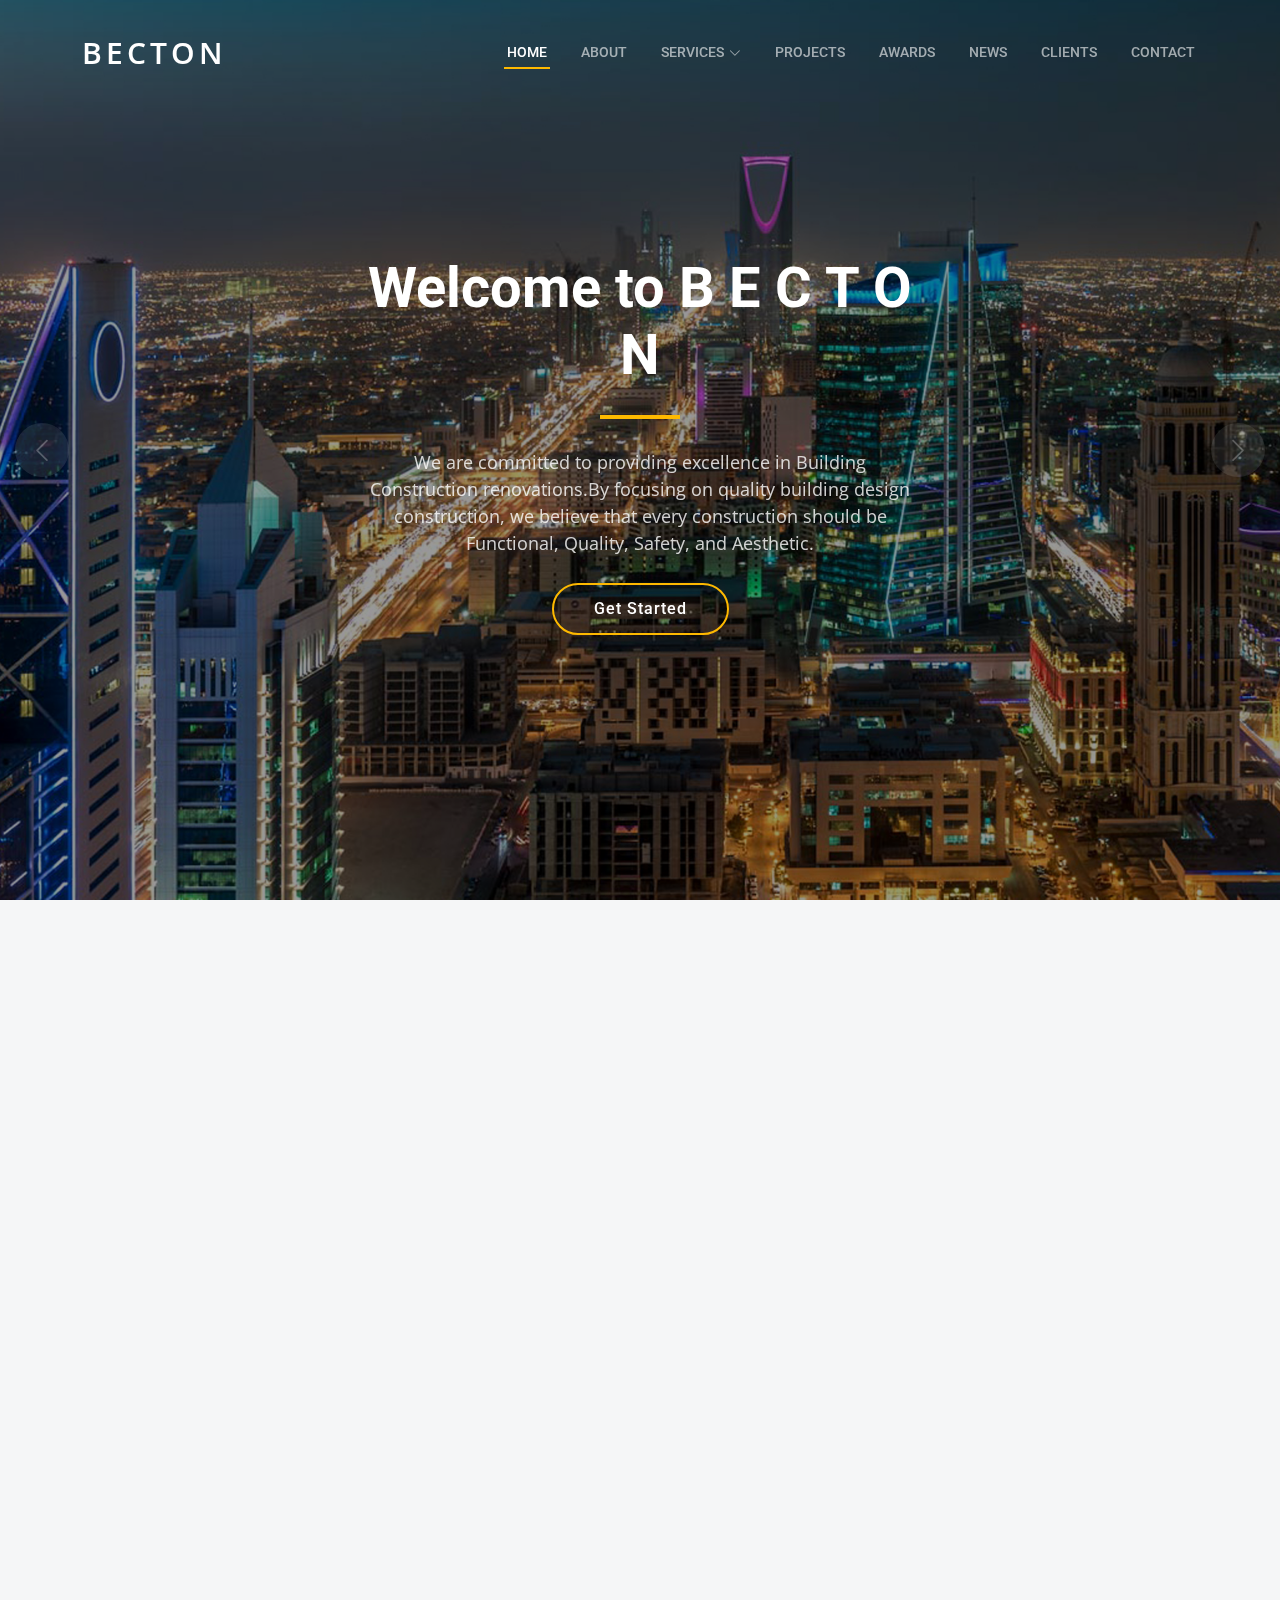
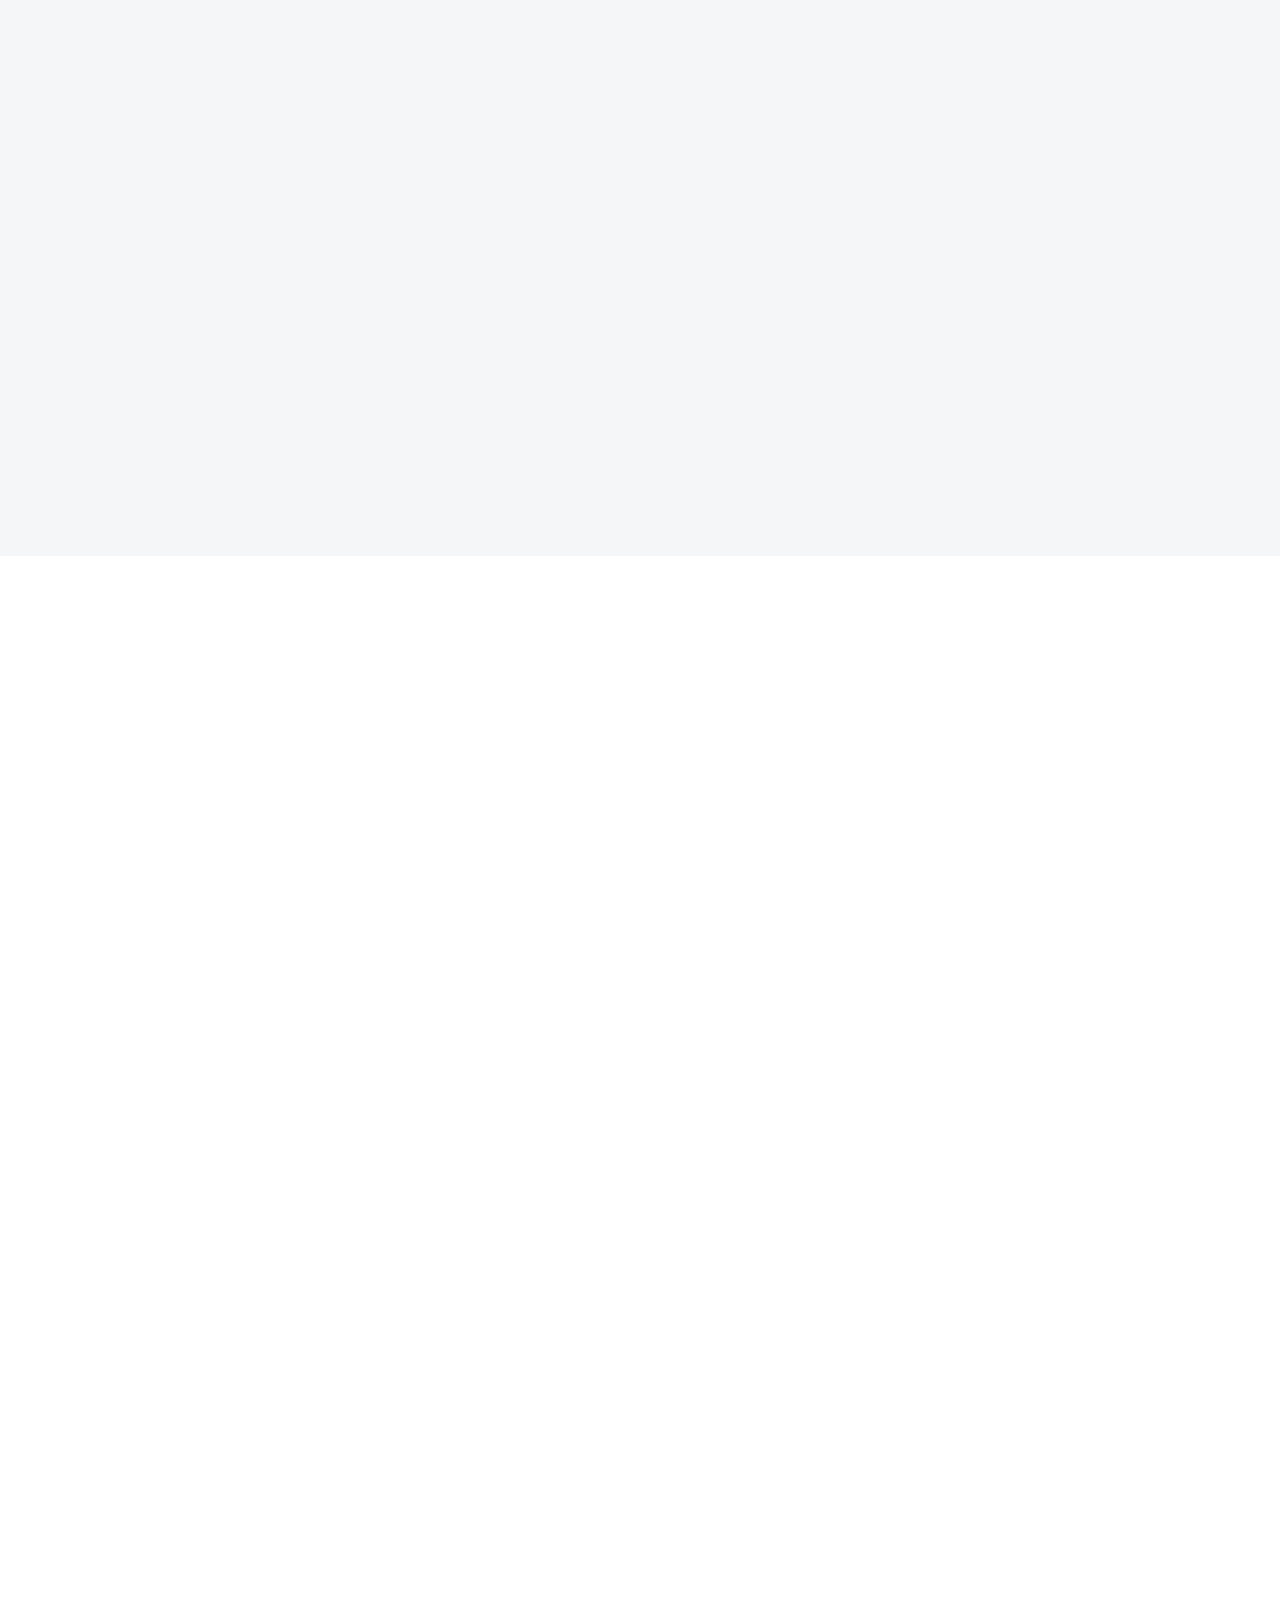
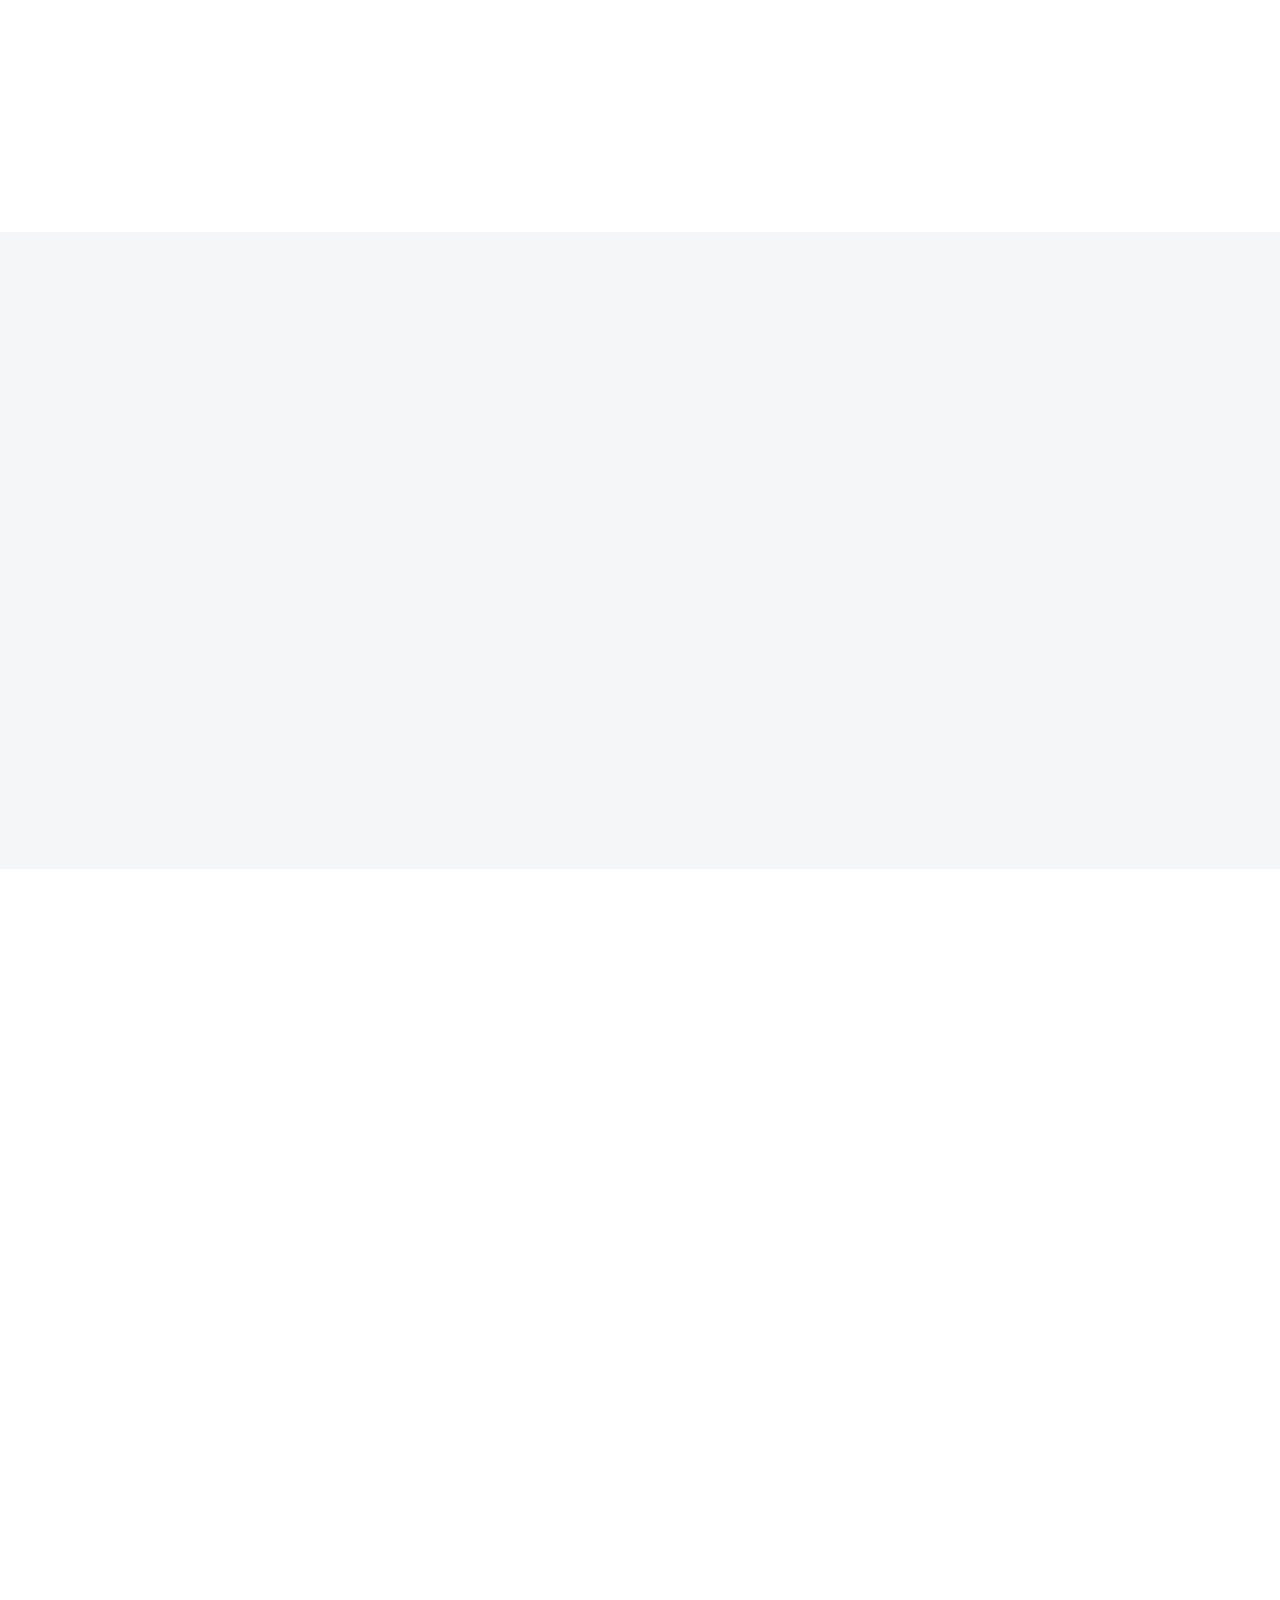
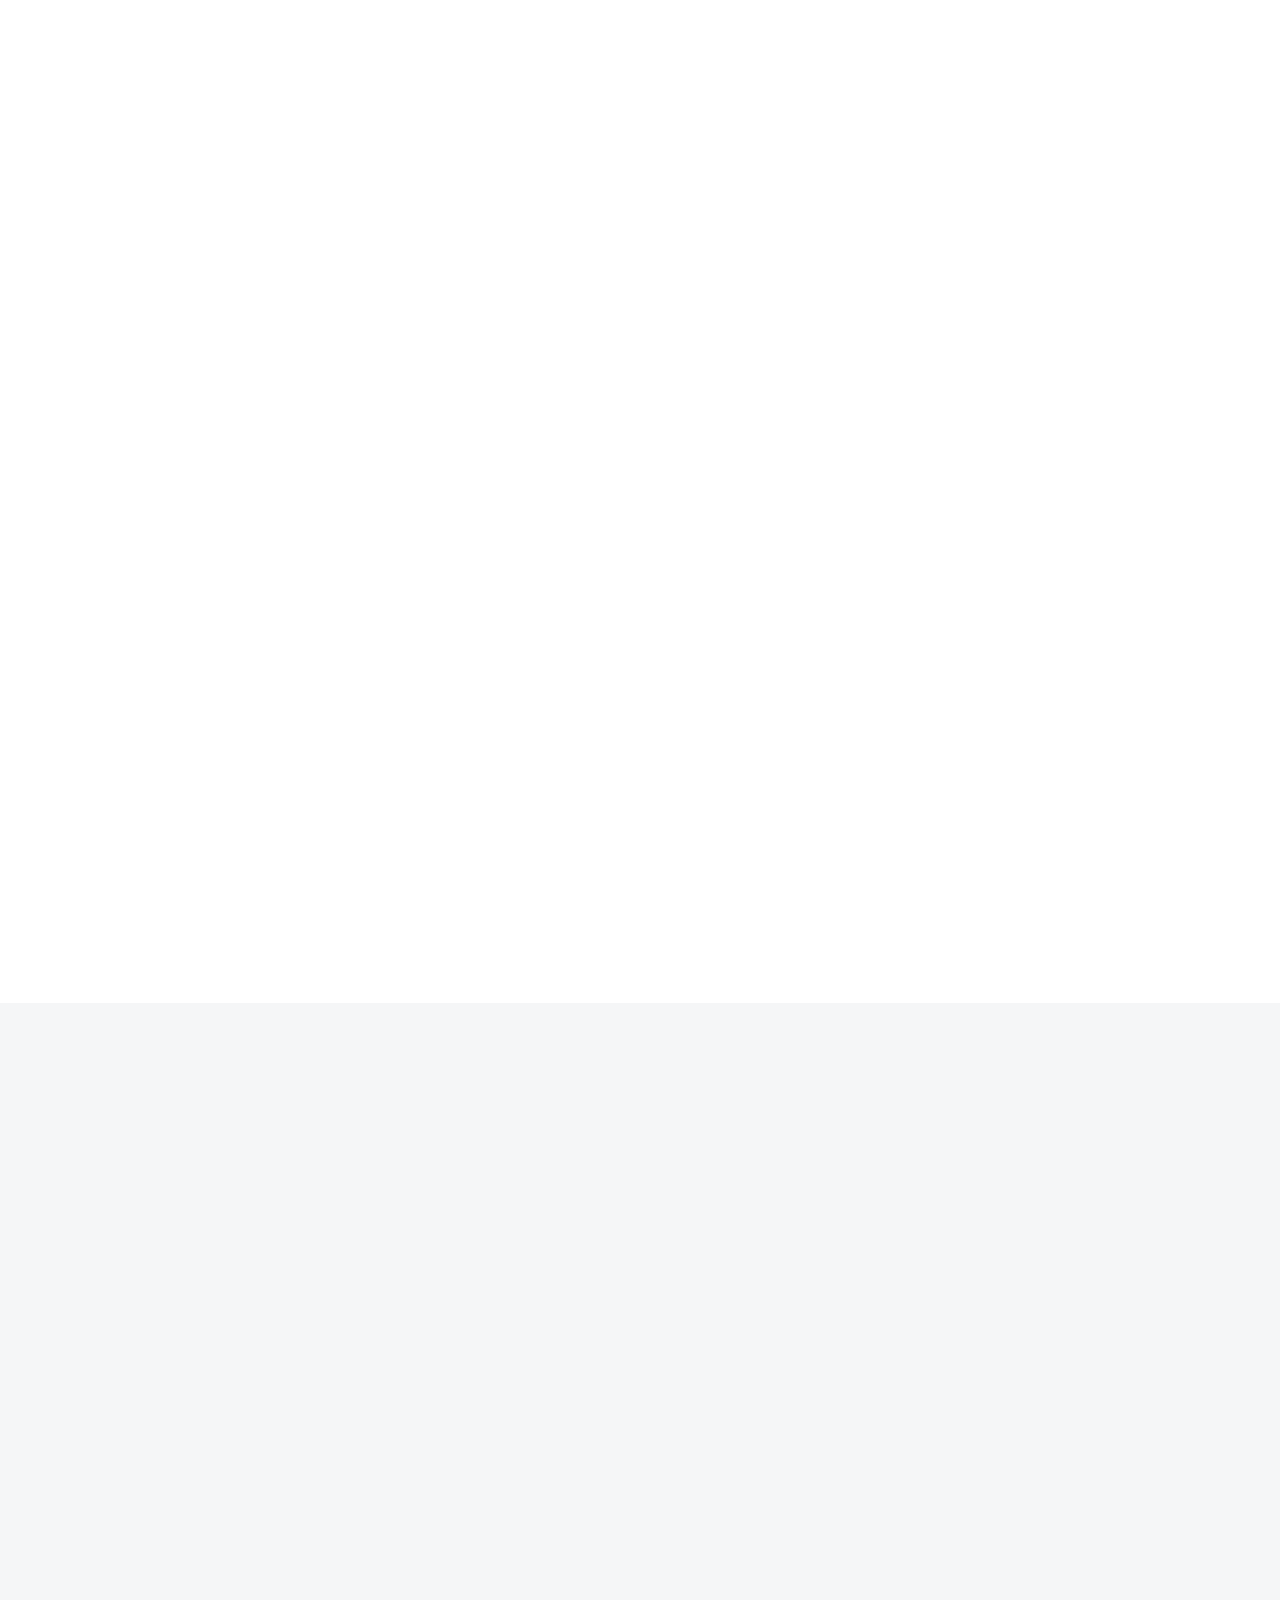
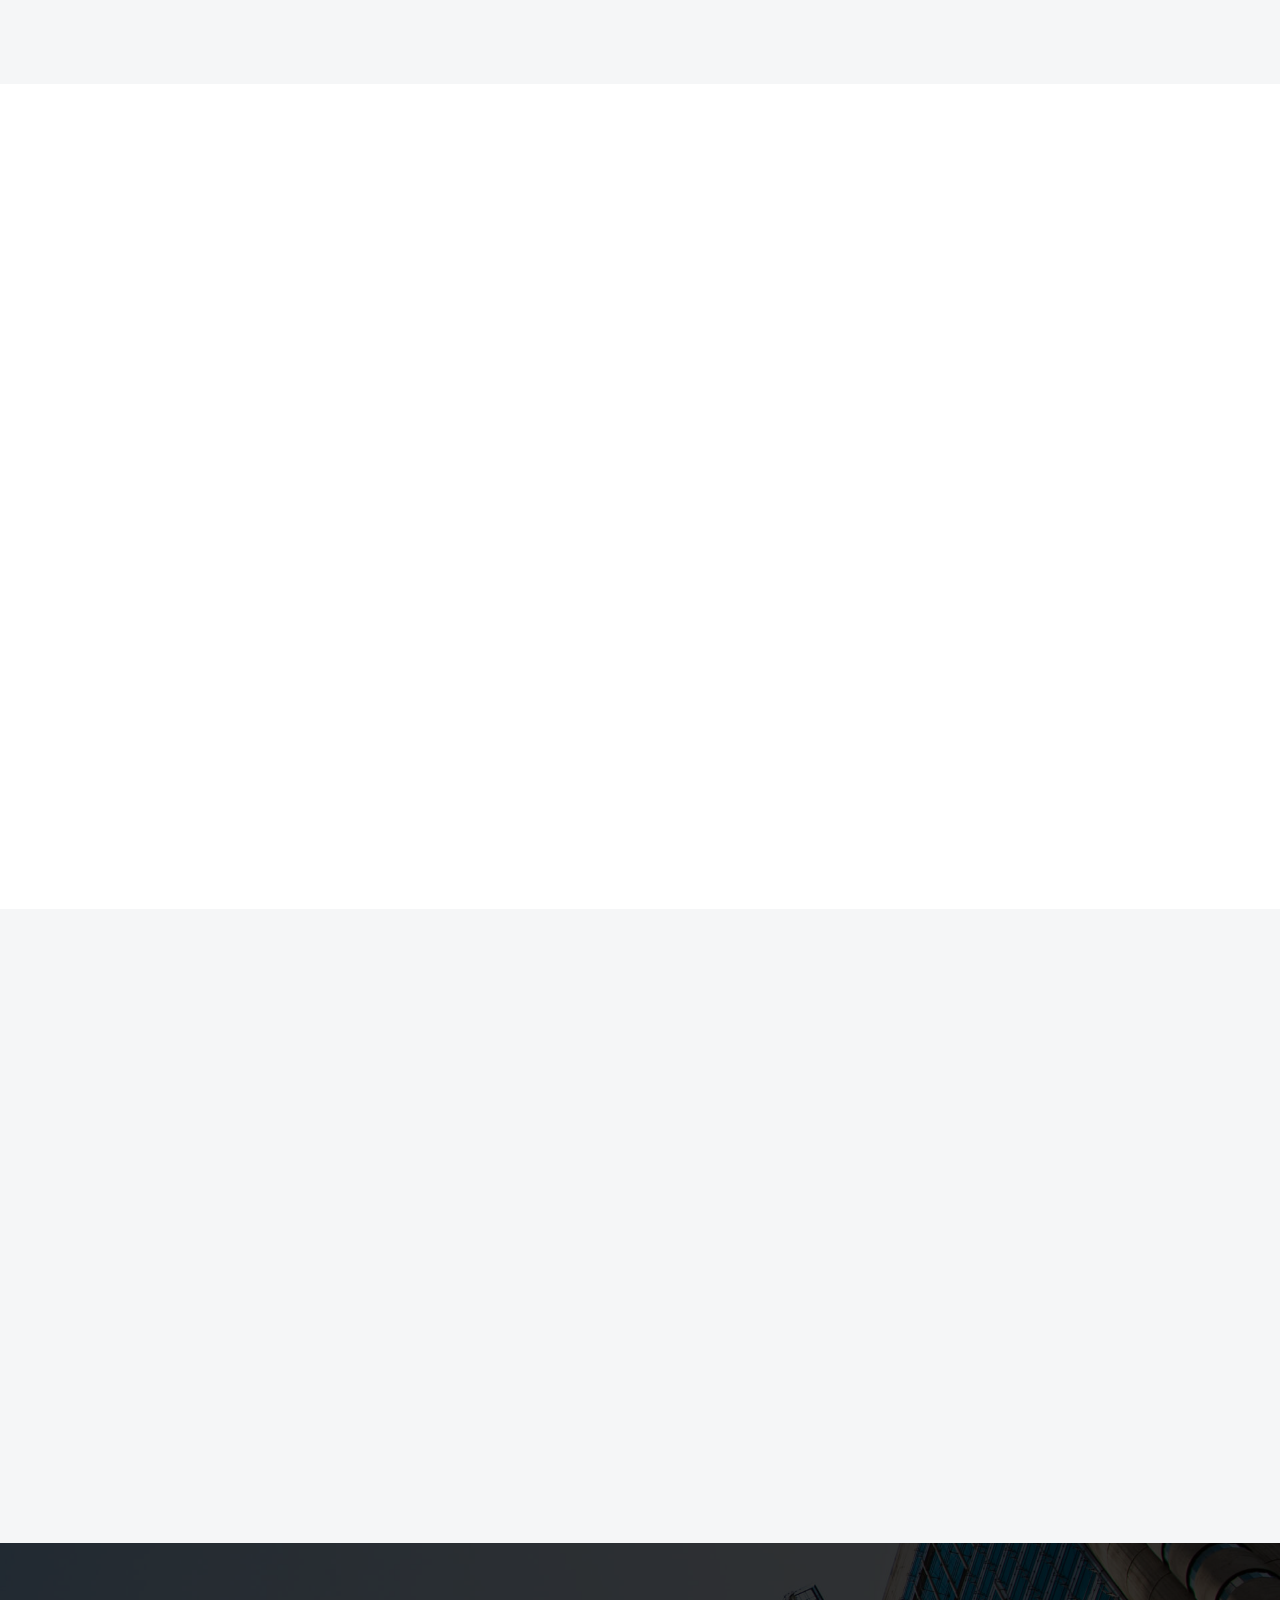
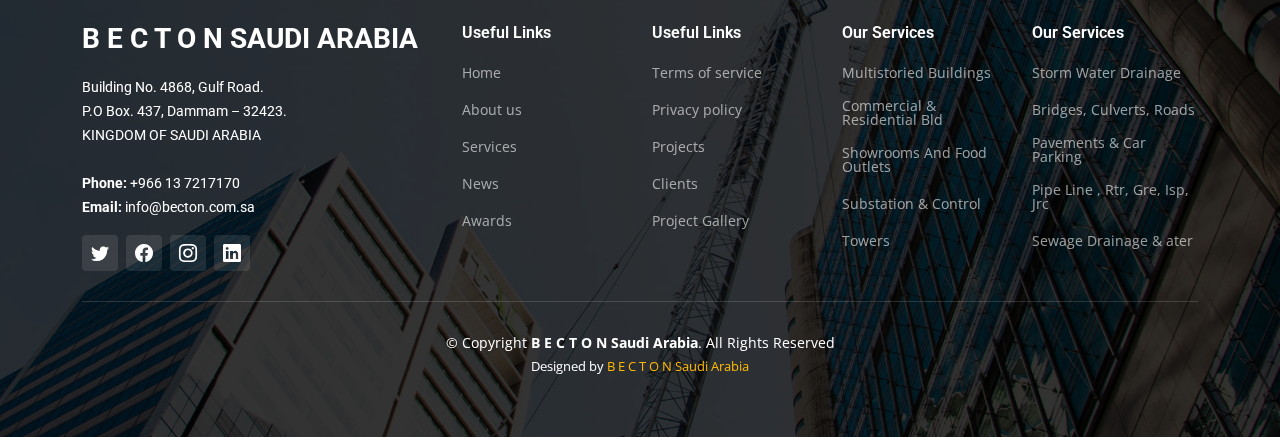
<file: index.html>
<!DOCTYPE html>
<html lang="en">

<head>
  <meta charset="utf-8">
  <meta content="width=device-width, initial-scale=1.0" name="viewport">

  <title>B E C T O N Saudi Arabia</title>
  <meta content="" name="description">
  <meta content="" name="keywords">

  <!-- Favicons -->
  <link href="assets/img/favicon.png" rel="icon">
  <link href="assets/img/apple-touch-icon.png" rel="apple-touch-icon">

  <!-- Google Fonts -->
  <link rel="preconnect" href="https://fonts.googleapis.com">
  <link rel="preconnect" href="https://fonts.gstatic.com" crossorigin>
  <link href="https://fonts.googleapis.com/css2?family=Open+Sans:ital,wght@0,300;0,400;0,500;0,600;0,700;1,300;1,400;1,600;1,700&family=Roboto:ital,wght@0,300;0,400;0,500;0,600;0,700;1,300;1,400;1,500;1,600;1,700&family=Work+Sans:ital,wght@0,300;0,400;0,500;0,600;0,700;1,300;1,400;1,500;1,600;1,700&display=swap" rel="stylesheet">

  <!-- Vendor CSS Files -->
  <link href="assets/vendor/bootstrap/css/bootstrap.min.css" rel="stylesheet">
  <link href="assets/vendor/bootstrap-icons/bootstrap-icons.css" rel="stylesheet">
  <link href="assets/vendor/fontawesome-free/css/all.min.css" rel="stylesheet">
  <link href="assets/vendor/aos/aos.css" rel="stylesheet">
  <link href="assets/vendor/glightbox/css/glightbox.min.css" rel="stylesheet">
  <link href="assets/vendor/swiper/swiper-bundle.min.css" rel="stylesheet">

  <!-- Template Main CSS File -->
  <link href="assets/css/main.css" rel="stylesheet">

  <!-- =======================================================
  * Template Name: UpConstruction - v1.1.0
  * Template URL: https://bootstrapmade.com/upconstruction-bootstrap-construction-website-template/
  * Author: BootstrapMade.com
  * License: https://bootstrapmade.com/license/
  ======================================================== -->

</head>

<body>

  <!-- ======= Header ======= -->
  <header id="header" class="header d-flex align-items-center">
    <div class="container-fluid container-xl d-flex align-items-center justify-content-between">

      <a href="index.html" class="logo d-flex align-items-center">
        <!-- Uncomment the line below if you also wish to use an image logo -->
        <!-- <img src="assets/img/logo.png" alt=""> -->
        <!-- <h1>B E C T O N<span>.</span></h1> -->
        <div class="waviy">
          <span style="--i:1">B</span>
          <span style="--i:2">E</span>
          <span style="--i:3">C</span>
          <span style="--i:4">T</span>
          <span style="--i:5">O</span>
          <span style="--i:6">N</span>
         </div>
      </a>

      <i class="mobile-nav-toggle mobile-nav-show bi bi-list"></i>
      <i class="mobile-nav-toggle mobile-nav-hide d-none bi bi-x"></i>
      <nav id="navbar" class="navbar">
        <ul>
          <li><a href="index.html" class="active">Home</a></li>
          <li><a href="about.html">About</a></li>
          <!-- <li><a href="services.html">Services</a></li> -->
          <li class="dropdown"><a href="services.html"><span>Services</span> <i class="bi bi-chevron-down dropdown-indicator"></i></a>
            <ul>
              <li><a href="services.html">Construction</a></li>
              <li><a href="services.html">Water Prooging</a></li>
              <li><a href="services.html">Wood Works</a></li>
              <!-- <li class="dropdown"><a href="#"><span>Deep Dropdown</span> <i class="bi bi-chevron-down dropdown-indicator"></i></a>
                <ul>
                  <li><a href="#">Deep Dropdown 1</a></li>
                  <li><a href="#">Deep Dropdown 2</a></li>
                  <li><a href="#">Deep Dropdown 3</a></li>
                  <li><a href="#">Deep Dropdown 4</a></li>
                  <li><a href="#">Deep Dropdown 5</a></li>
                </ul>
              </li> -->
            </ul>
          </li>
          <li><a href="projects.html">Projects</a></li>
          <li><a href="awards.html">Awards</a></li>
          <li><a href="news.html">News</a></li>
          <li><a href="clients.html">Clients</a></li>
          
          <li><a href="contact.html">Contact</a></li>
        </ul>
      </nav><!-- .navbar -->

    </div>
  </header><!-- End Header -->

  <!-- ======= Hero Section ======= -->
  <section id="hero" class="hero">

    <div class="info d-flex align-items-center">
      <div class="container">
        <div class="row justify-content-center">
          <div class="col-lg-6 text-center">
            <h2 data-aos="fade-down">Welcome to <span>B E C T O N</span></h2>
            <p data-aos="fade-up">We are committed to providing
              excellence in Building Construction
              renovations.By focusing on quality
              building design construction, we believe
              that every construction should be Functional,
              Quality, Safety, and Aesthetic.</p>
            <a data-aos="fade-up" data-aos-delay="200" href="#get-started" class="btn-get-started">Get Started</a>
          </div>
        </div>
      </div>
    </div>

    <div id="hero-carousel" class="carousel slide" data-bs-ride="carousel" data-bs-interval="5000">

      <div class="carousel-item active" style="background-image: url(assets/img/hero-carousel/hero-carousel-1.jpg)"></div>
      <div class="carousel-item" style="background-image: url(assets/img/hero-carousel/hero-carousel-2.jpg)"></div>
      <div class="carousel-item" style="background-image: url(assets/img/hero-carousel/hero-carousel-3.jpg)"></div>
     <div class="carousel-item" style="background-image: url(assets/img/hero-carousel/hero-carousel-4.jpg)"></div>
      <!-- <div class="carousel-item" style="background-image: url(assets/img/hero-carousel/hero-carousel-5.jpg)"></div> -->

      <a class="carousel-control-prev" href="#hero-carousel" role="button" data-bs-slide="prev">
        <span class="carousel-control-prev-icon bi bi-chevron-left" aria-hidden="true"></span>
      </a>

      <a class="carousel-control-next" href="#hero-carousel" role="button" data-bs-slide="next">
        <span class="carousel-control-next-icon bi bi-chevron-right" aria-hidden="true"></span>
      </a>

    </div>

  </section><!-- End Hero Section -->

  <main id="main">



    <!-- ======= Services Section ======= -->
    <section id="services" class="services section-bg">
      <div class="container" data-aos="fade-up">

        <div class="section-header">
          <h2>Services</h2>
          <p>We are committed to providing excellence in Building Construction renovations. By focusing on quality building design construction, we believe that 
            every construction should be Functional, Quality, Safety, and Aesthetic.</p>
        </div>

        <div class="row gy-4">
          <div class="col-lg-4 col-md-6" data-aos="fade-up" data-aos-delay="100">
            <div class="service-item  position-relative">
              <div class="icon">
                <i class="fa-solid fa-mountain-city"></i>
              </div>
              <h3>Multistoried Buildings</h3>
              <p>Provident nihil minus qui consequatur non omnis maiores. Eos accusantium minus dolores iure perferendis tempore et consequatur.</p>
              <a href="service-details.html" class="readmore stretched-link">Learn more <i class="bi bi-arrow-right"></i></a>
            </div>
          </div><!-- End Service Item -->

          <div class="col-lg-4 col-md-6" data-aos="fade-up" data-aos-delay="200">
            <div class="service-item position-relative">
              <div class="icon">
                <i class="fa-solid fa-arrow-up-from-ground-water"></i>
              </div>
              <h3>Commercial And Residential Buildings</h3>
              <p>Ut autem aut autem non a. Sint sint sit facilis nam iusto sint. Libero corrupti neque eum hic non ut nesciunt dolorem.</p>
              <a href="service-details.html" class="readmore stretched-link">Learn more <i class="bi bi-arrow-right"></i></a>
            </div>
          </div><!-- End Service Item -->

          <div class="col-lg-4 col-md-6" data-aos="fade-up" data-aos-delay="300">
            <div class="service-item position-relative">
              <div class="icon">
                <i class="fa-solid fa-compass-drafting"></i>
              </div>
              <h3>Substation And Control Buildings</h3>
              <p>Ut excepturi voluptatem nisi sed. Quidem fuga consequatur. Minus ea aut. Vel qui id voluptas adipisci eos earum corrupti.</p>
              <a href="service-details.html" class="readmore stretched-link">Learn more <i class="bi bi-arrow-right"></i></a>
            </div>
          </div><!-- End Service Item -->

          <div class="col-lg-4 col-md-6" data-aos="fade-up" data-aos-delay="400">
            <div class="service-item position-relative">
              <div class="icon">
                <i class="fa-solid fa-trowel-bricks"></i>
              </div>
              <h3>Towers</h3>
              <p>Non et temporibus minus omnis sed dolor esse consequatur. Cupiditate sed error ea fuga sit provident adipisci neque.</p>
              <a href="service-details.html" class="readmore stretched-link">Learn more <i class="bi bi-arrow-right"></i></a>
            </div>
          </div><!-- End Service Item -->

          <div class="col-lg-4 col-md-6" data-aos="fade-up" data-aos-delay="500">
            <div class="service-item position-relative">
              <div class="icon">
                <i class="fa-solid fa-helmet-safety"></i>
              </div>
              <h3>Storm Water Drainage</h3>
              <p>Cumque et suscipit saepe. Est maiores autem enim facilis ut aut ipsam corporis aut. Sed animi at autem alias eius labore.</p>
              <a href="service-details.html" class="readmore stretched-link">Learn more <i class="bi bi-arrow-right"></i></a>
            </div>
          </div><!-- End Service Item -->

          <div class="col-lg-4 col-md-6" data-aos="fade-up" data-aos-delay="600">
            <div class="service-item position-relative">
              <div class="icon">
                <i class="fa-solid fa-arrow-up-from-ground-water"></i>
              </div>
              <h3>Bridges, Culverts, Roads,Pavements & Car Parking</h3>
              <p>Hic molestias ea quibusdam eos. Fugiat enim doloremque aut neque non et debitis iure. Corrupti recusandae ducimus enim.</p>
              <a href="service-details.html" class="readmore stretched-link">Learn more <i class="bi bi-arrow-right"></i></a>
            </div>
          </div><!-- End Service Item -->
          
          <div class="col-md-12 text-center"><a href="services.html" class=" btn btn-warning text-white" >More Serivces</a></div>
          
        </div>
       
      </div>
    </section><!-- End Services Section -->

    <!-- ======= Alt Services Section ======= -->
    <section id="alt-services" class="alt-services">
      <div class="container" data-aos="fade-up">

        <div class="row justify-content-around gy-4">
          <div class="col-lg-6 img-bg" style="background-image: url(assets/img/alt-services.jpg);" data-aos="zoom-in" data-aos-delay="100"></div>

          <div class="col-lg-5 d-flex flex-column justify-content-center">
            <h3> BECTON Construction and Trade is located in Saudi Arabia – Eastern Area / Bahrain / Jordan / Qatar</h3>
            <p>
              <strong>BECTON</strong> Specialized Civil, Mechanical, Electrical & Instrumentation Construction, Towers ,Maintenance, 
              Operations, Supply, Pre- fabricated Portable Building Temporary Camp & Office facility etc.</p>
          <p>The Achievements of various targets are made by the responsibility of specialized technically qualified persons and their pervasiveness of planning, execution, controlling of various
           firm specializing in the Industrial Construction, Erection, Fabrication and related maintenance services.
            </p>
          </ul>
          <p>
            <strong>BECTON</strong> has also have various Long Form & Short Form contracts for the Detail Design,
             Procurement and Construction of Temporary Facilities, Warehouse Buildings etc.
          </p>

            <div class="icon-box d-flex position-relative" data-aos="fade-up" data-aos-delay="100">
              <i class="bi bi-easel flex-shrink-0"></i>
              <div>
                <h4><a href="" class="stretched-link">Landscaping</a></h4>
                <p>Voluptatum deleniti atque corrupti quos dolores et quas molestias excepturi sint occaecati cupiditate non provident</p>
              </div>
            </div><!-- End Icon Box -->

            <div class="icon-box d-flex position-relative" data-aos="fade-up" data-aos-delay="200">
              <i class="bi bi-patch-check flex-shrink-0"></i>
              <div>
                <h4><a href="" class="stretched-link">Water Proofing & Fire Proofing</a></h4>
                <p>At vero eos et accusamus et iusto odio dignissimos ducimus qui blanditiis praesentium voluptatum deleniti atque</p>
              </div>
            </div><!-- End Icon Box -->

            <div class="icon-box d-flex position-relative" data-aos="fade-up" data-aos-delay="300">
              <i class="bi bi-brightness-high flex-shrink-0"></i>
              <div>
                <h4><a href="" class="stretched-link">Temporary Site Offices & Camp Facilities</a></h4>
                <p>Explicabo est voluptatum asperiores consequatur magnam. Et veritatis odit. Sunt aut deserunt minus aut eligendi omnis</p>
              </div>
            </div><!-- End Icon Box -->

            <div class="icon-box d-flex position-relative" data-aos="fade-up" data-aos-delay="400">
              <i class="bi bi-brightness-high flex-shrink-0"></i>
              <div>
                <h4><a href="" class="stretched-link">Site Preparation & Temporary Facilities</a></h4>
                <p>Est voluptatem labore deleniti quis a delectus et. Saepe dolorem libero sit non aspernatur odit amet. Et eligendi</p>
              </div>
            </div><!-- End Icon Box -->

          </div>
        </div>

      </div>
    </section><!-- End Alt Services Section -->

    <!-- ======= Features Section ======= -->
    <section id="features" class="features section-bg">
      <div class="container" data-aos="fade-up">

        <ul class="nav nav-tabs row  g-2 d-flex">

          <li class="nav-item col-3">
            <a class="nav-link active show" data-bs-toggle="tab" data-bs-target="#tab-1">
              <h4>OnGoing</h4>
            </a>
          </li><!-- End tab nav item -->

          <li class="nav-item col-3">
            <a class="nav-link" data-bs-toggle="tab" data-bs-target="#tab-2">
              <h4>Completed</h4>
            </a><!-- End tab nav item -->

          <li class="nav-item col-3">
            <a class="nav-link" data-bs-toggle="tab" data-bs-target="#tab-3">
              <h4>Pending</h4>
            </a>
          </li><!-- End tab nav item -->

          <li class="nav-item col-3">
            <a class="nav-link" data-bs-toggle="tab" data-bs-target="#tab-4">
              <h4>Waiting</h4>
            </a>
          </li><!-- End tab nav item -->

        </ul>

        <div class="tab-content">

          <div class="tab-pane active show" id="tab-1">
            <div class="row">
              <div class="col-lg-6 order-2 order-lg-1 mt-3 mt-lg-0 d-flex flex-column justify-content-center" data-aos="fade-up" data-aos-delay="100">
                <h3>Voluptatem dignissimos provident</h3>
                <p class="fst-italic">
                  Lorem ipsum dolor sit amet, consectetur adipiscing elit, sed do eiusmod tempor incididunt ut labore et dolore
                  magna aliqua.
                </p>
                <ul>
                  <li><i class="bi bi-check2-all"></i> Ullamco laboris nisi ut aliquip ex ea commodo consequat.</li>
                  <li><i class="bi bi-check2-all"></i> Duis aute irure dolor in reprehenderit in voluptate velit.</li>
                  <li><i class="bi bi-check2-all"></i> Ullamco laboris nisi ut aliquip ex ea commodo consequat. Duis aute irure dolor in reprehenderit in voluptate trideta storacalaperda mastiro dolore eu fugiat nulla pariatur.</li>
                </ul>
              </div>
              <div class="col-lg-6 order-1 order-lg-2 text-center" data-aos="fade-up" data-aos-delay="200">
                <img src="assets/img/projects/126.jpg" alt="" class="img-fluid">
              </div>
            </div>
          </div><!-- End tab content item -->

          <div class="tab-pane" id="tab-2">
            <div class="row">
              <div class="col-lg-6 order-2 order-lg-1 mt-3 mt-lg-0 d-flex flex-column justify-content-center">
                <h3>Neque exercitationem debitis</h3>
                <p class="fst-italic">
                  Lorem ipsum dolor sit amet, consectetur adipiscing elit, sed do eiusmod tempor incididunt ut labore et dolore
                  magna aliqua.
                </p>
                <ul>
                  <li><i class="bi bi-check2-all"></i> Ullamco laboris nisi ut aliquip ex ea commodo consequat.</li>
                  <li><i class="bi bi-check2-all"></i> Duis aute irure dolor in reprehenderit in voluptate velit.</li>
                  <li><i class="bi bi-check2-all"></i> Provident mollitia neque rerum asperiores dolores quos qui a. Ipsum neque dolor voluptate nisi sed.</li>
                  <li><i class="bi bi-check2-all"></i> Ullamco laboris nisi ut aliquip ex ea commodo consequat. Duis aute irure dolor in reprehenderit in voluptate trideta storacalaperda mastiro dolore eu fugiat nulla pariatur.</li>
                </ul>
              </div>
              <div class="col-lg-6 order-1 order-lg-2 text-center">
                <img src="assets/img/projects/123.jpg"" class="img-fluid">
              </div>
            </div>
          </div><!-- End tab content item -->

          <div class="tab-pane" id="tab-3">
            <div class="row">
              <div class="col-lg-6 order-2 order-lg-1 mt-3 mt-lg-0 d-flex flex-column justify-content-center">
                <h3>Voluptatibus commodi accusamu</h3>
                <ul>
                  <li><i class="bi bi-check2-all"></i> Ullamco laboris nisi ut aliquip ex ea commodo consequat.</li>
                  <li><i class="bi bi-check2-all"></i> Duis aute irure dolor in reprehenderit in voluptate velit.</li>
                  <li><i class="bi bi-check2-all"></i> Provident mollitia neque rerum asperiores dolores quos qui a. Ipsum neque dolor voluptate nisi sed.</li>
                </ul>
                <p class="fst-italic">
                  Lorem ipsum dolor sit amet, consectetur adipiscing elit, sed do eiusmod tempor incididunt ut labore et dolore
                  magna aliqua.
                </p>
              </div>
              <div class="col-lg-6 order-1 order-lg-2 text-center">
                <img src="assets/img/projects/130.jpg" alt="" class="img-fluid">
              </div>
            </div>
          </div><!-- End tab content item -->

          <div class="tab-pane" id="tab-4">
            <div class="row">
              <div class="col-lg-6 order-2 order-lg-1 mt-3 mt-lg-0 d-flex flex-column justify-content-center">
                <h3>Omnis fugiat ea explicabo sunt</h3>
                <p class="fst-italic">
                  Lorem ipsum dolor sit amet, consectetur adipiscing elit, sed do eiusmod tempor incididunt ut labore et dolore
                  magna aliqua.
                </p>
                <ul>
                  <li><i class="bi bi-check2-all"></i> Ullamco laboris nisi ut aliquip ex ea commodo consequat.</li>
                  <li><i class="bi bi-check2-all"></i> Duis aute irure dolor in reprehenderit in voluptate velit.</li>
                  <li><i class="bi bi-check2-all"></i> Ullamco laboris nisi ut aliquip ex ea commodo consequat. Duis aute irure dolor in reprehenderit in voluptate trideta storacalaperda mastiro dolore eu fugiat nulla pariatur.</li>
                </ul>
              </div>
              <div class="col-lg-6 order-1 order-lg-2 text-center">
                <img src="assets/img/projects/125.jpg" alt="" class="img-fluid">
              </div>
            </div>
          </div><!-- End tab content item -->

        </div>

      </div>
    </section><!-- End Features Section -->

    <!-- ======= Our Projects Section ======= -->
    <section id="projects" class="projects">
      <div class="container" data-aos="fade-up">

        <div class="section-header">
          <h2>Our Projects</h2>
          <p>Consequatur libero assumenda est voluptatem est quidem illum et officia imilique qui vel architecto accusamus fugit aut qui distinctio</p>
        </div>

        <div class="portfolio-isotope" data-portfolio-filter="*" data-portfolio-layout="masonry" data-portfolio-sort="original-order">

          <ul class="portfolio-flters" data-aos="fade-up" data-aos-delay="100">
            <li data-filter="*" class="filter-active">All</li>
            <li data-filter=".filter-remodeling">Remodeling</li>
            <li data-filter=".filter-construction">Construction</li>
            <li data-filter=".filter-repairs">Repairs</li>
            <li data-filter=".filter-design">Design</li>
          </ul><!-- End Projects Filters -->

          <div class="row gy-4 portfolio-container" data-aos="fade-up" data-aos-delay="200">

            <div class="col-lg-4 col-md-6 portfolio-item filter-remodeling">
              <div class="portfolio-content h-100">
                <img src="assets/img/projects/002.png" class="img-fluid" alt="">
                <div class="portfolio-info">
                  <h4>Remodeling 1</h4>
                  <p>Lorem ipsum, dolor sit amet consectetur</p>
                  <a href="assets/img/projects/002.png" title="Remodeling 1" data-gallery="portfolio-gallery-remodeling" class="glightbox preview-link"><i class="bi bi-zoom-in"></i></a>
                  <a href="project-details.html" title="More Details" class="details-link"><i class="bi bi-link-45deg"></i></a>
                </div>
              </div>
            </div><!-- End Projects Item -->

            <div class="col-lg-4 col-md-6 portfolio-item filter-construction">
              <div class="portfolio-content h-100">
                <img src="assets/img/projects/106.JPG" class="img-fluid" alt="">
                <div class="portfolio-info">
                  <h4>Construction 1</h4
                  <p>Lorem ipsum, dolor sit amet consectetur</p>
                  <a href="assets/img/projects/106.JPG" title="Construction 1" data-gallery="portfolio-gallery-construction" class="glightbox preview-link"><i class="bi bi-zoom-in"></i></a>
                  <a href="project-details.html" title="More Details" class="details-link"><i class="bi bi-link-45deg"></i></a>
                </div>
              </div>
            </div><!-- End Projects Item -->

            <div class="col-lg-4 col-md-6 portfolio-item filter-repairs">
              <div class="portfolio-content h-100">
                <img src="assets/img/projects/110.jpg" class="img-fluid" alt="">
                <div class="portfolio-info">
                  <h4>Repairs 1</h4>
                  <p>Lorem ipsum, dolor sit amet consectetur</p>
                  <a href="assets/img/projects/110.jpg" title="Repairs 1" data-gallery="portfolio-gallery-repairs" class="glightbox preview-link"><i class="bi bi-zoom-in"></i></a>
                  <a href="project-details.html" title="More Details" class="details-link"><i class="bi bi-link-45deg"></i></a>
                </div>
              </div>
            </div><!-- End Projects Item -->

            <div class="col-lg-4 col-md-6 portfolio-item filter-design">
              <div class="portfolio-content h-100">
                <img src="assets/img/projects/122.jpg" class="img-fluid" alt="">
                <div class="portfolio-info">
                  <h4>Design 1</h4>
                  <p>Lorem ipsum, dolor sit amet consectetur</p>
                  <a href="assets/img/projects/122.jpg" title="Repairs 1" data-gallery="portfolio-gallery-book" class="glightbox preview-link"><i class="bi bi-zoom-in"></i></a>
                  <a href="project-details.html" title="More Details" class="details-link"><i class="bi bi-link-45deg"></i></a>
                </div>
              </div>
            </div><!-- End Projects Item -->

            <div class="col-lg-4 col-md-6 portfolio-item filter-remodeling">
              <div class="portfolio-content h-100">
                <img src="assets/img/projects/123.jpg" class="img-fluid" alt="">
                <div class="portfolio-info">
                  <h4>Remodeling 2</h4>
                  <p>Lorem ipsum, dolor sit amet consectetur</p>
                  <a href="assets/img/projects/123.jpg" title="Remodeling 2" data-gallery="portfolio-gallery-remodeling" class="glightbox preview-link"><i class="bi bi-zoom-in"></i></a>
                  <a href="project-details.html" title="More Details" class="details-link"><i class="bi bi-link-45deg"></i></a>
                </div>
              </div>
            </div><!-- End Projects Item -->

            <div class="col-lg-4 col-md-6 portfolio-item filter-construction">
              <div class="portfolio-content h-100">
                <img src="assets/img/projects/130.jpg" class="img-fluid" alt="">
                <div class="portfolio-info">
                  <h4>Construction 2</h4>
                  <p>Lorem ipsum, dolor sit amet consectetur</p>
                  <a href="assets/img/projects/130.jpg" title="Construction 2" data-gallery="portfolio-gallery-construction" class="glightbox preview-link"><i class="bi bi-zoom-in"></i></a>
                  <a href="project-details.html" title="More Details" class="details-link"><i class="bi bi-link-45deg"></i></a>
                </div>
              </div>
            </div><!-- End Projects Item -->

            <div class="col-lg-4 col-md-6 portfolio-item filter-repairs">
              <div class="portfolio-content h-100">
                <img src="assets/img/projects/DSC_1233.JPG" class="img-fluid" alt="">
                <div class="portfolio-info">
                  <h4>Repairs 2</h4>
                  <p>Lorem ipsum, dolor sit amet consectetur</p>
                  <a href="assets/img/projects/DSC_1233.JPG" title="Repairs 2" data-gallery="portfolio-gallery-repairs" class="glightbox preview-link"><i class="bi bi-zoom-in"></i></a>
                  <a href="project-details.html" title="More Details" class="details-link"><i class="bi bi-link-45deg"></i></a>
                </div>
              </div>
            </div><!-- End Projects Item -->

            <div class="col-lg-4 col-md-6 portfolio-item filter-design">
              <div class="portfolio-content h-100">
                <img src="assets/img/projects/IMG_0596.JPG" class="img-fluid" alt="">
                <div class="portfolio-info">
                  <h4>Design 2</h4>
                  <p>Lorem ipsum, dolor sit amet consectetur</p>
                  <a href="assets/img/projects/IMG_0596.JPG" title="Repairs 2" data-gallery="portfolio-gallery-book" class="glightbox preview-link"><i class="bi bi-zoom-in"></i></a>
                  <a href="project-details.html" title="More Details" class="details-link"><i class="bi bi-link-45deg"></i></a>
                </div>
              </div>
            </div><!-- End Projects Item -->

            <div class="col-lg-4 col-md-6 portfolio-item filter-remodeling">
              <div class="portfolio-content h-100">
                <img src="assets/img/projects/Road1111.jpg" class="img-fluid" alt="">
                <div class="portfolio-info">
                  <h4>Remodeling 3</h4>
                  <p>Lorem ipsum, dolor sit amet consectetur</p>
                  <a href="assets/img/projects/Road1111.jpg" title="Remodeling 3" data-gallery="portfolio-gallery-remodeling" class="glightbox preview-link"><i class="bi bi-zoom-in"></i></a>
                  <a href="project-details.html" title="More Details" class="details-link"><i class="bi bi-link-45deg"></i></a>
                </div>
              </div>
            </div><!-- End Projects Item -->

            <div class="col-lg-4 col-md-6 portfolio-item filter-construction">
              <div class="portfolio-content h-100">
                <img src="assets/img/projects/125.jpg" class="img-fluid" alt="">
                <div class="portfolio-info">
                  <h4>Construction 3</h4>
                  <p>Lorem ipsum, dolor sit amet consectetur</p>
                  <a href="assets/img/projects/125.jpg" title="Construction 3" data-gallery="portfolio-gallery-construction" class="glightbox preview-link"><i class="bi bi-zoom-in"></i></a>
                  <a href="project-details.html" title="More Details" class="details-link"><i class="bi bi-link-45deg"></i></a>
                </div>
              </div>
            </div><!-- End Projects Item -->

            <div class="col-lg-4 col-md-6 portfolio-item filter-repairs">
              <div class="portfolio-content h-100">
                <img src="assets/img/projects/126.jpg" class="img-fluid" alt="">
                <div class="portfolio-info">
                  <h4>Repairs 3</h4>
                  <p>Lorem ipsum, dolor sit amet consectetur</p>
                  <a href="assets/img/projects/126.jpg" title="Repairs 2" data-gallery="portfolio-gallery-repairs" class="glightbox preview-link"><i class="bi bi-zoom-in"></i></a>
                  <a href="project-details.html" title="More Details" class="details-link"><i class="bi bi-link-45deg"></i></a>
                </div>
              </div>
            </div><!-- End Projects Item -->

            <div class="col-lg-4 col-md-6 portfolio-item filter-design">
              <div class="portfolio-content h-100">
                <img src="assets/img/projects/127.jpg" class="img-fluid" alt="">
                <div class="portfolio-info">
                  <h4>Design 3</h4>
                  <p>Lorem ipsum, dolor sit amet consectetur</p>
                  <a href="assets/img/projects/127.jpg" title="Repairs 3" data-gallery="portfolio-gallery-book" class="glightbox preview-link"><i class="bi bi-zoom-in"></i></a>
                  <a href="project-details.html" title="More Details" class="details-link"><i class="bi bi-link-45deg"></i></a>
                </div>
              </div>
            </div><!-- End Projects Item -->

          </div><!-- End Projects Container -->

        </div>

      </div>
    </section><!-- End Our Projects Section -->

    <!-- ======= Testimonials Section ======= -->
    <section id="testimonials" class="testimonials section-bg">
      <div class="container" data-aos="fade-up">

        <div class="section-header">
          <h2>Testimonials</h2>
          <p>Quam sed id excepturi ccusantium dolorem ut quis dolores nisi llum nostrum enim velit qui ut et autem uia reprehenderit sunt deleniti</p>
        </div>

        <div class="slides-2 swiper">
          <div class="swiper-wrapper">

            <div class="swiper-slide">
              <div class="testimonial-wrap">
                <div class="testimonial-item">
                  <img src="assets/img/testimonials/testimonials-1.jpg" class="testimonial-img" alt="">
                  <h3>Saul Goodman</h3>
                  <h4>Ceo &amp; Founder</h4>
                  <div class="stars">
                    <i class="bi bi-star-fill"></i><i class="bi bi-star-fill"></i><i class="bi bi-star-fill"></i><i class="bi bi-star-fill"></i><i class="bi bi-star-fill"></i>
                  </div>
                  <p>
                    <i class="bi bi-quote quote-icon-left"></i>
                    Proin iaculis purus consequat sem cure digni ssim donec porttitora entum suscipit rhoncus. Accusantium quam, ultricies eget id, aliquam eget nibh et. Maecen aliquam, risus at semper.
                    <i class="bi bi-quote quote-icon-right"></i>
                  </p>
                </div>
              </div>
            </div><!-- End testimonial item -->

            <div class="swiper-slide">
              <div class="testimonial-wrap">
                <div class="testimonial-item">
                  <img src="assets/img/testimonials/testimonials-2.jpg" class="testimonial-img" alt="">
                  <h3>Sara Wilsson</h3>
                  <h4>Designer</h4>
                  <div class="stars">
                    <i class="bi bi-star-fill"></i><i class="bi bi-star-fill"></i><i class="bi bi-star-fill"></i><i class="bi bi-star-fill"></i><i class="bi bi-star-fill"></i>
                  </div>
                  <p>
                    <i class="bi bi-quote quote-icon-left"></i>
                    Export tempor illum tamen malis malis eram quae irure esse labore quem cillum quid cillum eram malis quorum velit fore eram velit sunt aliqua noster fugiat irure amet legam anim culpa.
                    <i class="bi bi-quote quote-icon-right"></i>
                  </p>
                </div>
              </div>
            </div><!-- End testimonial item -->

            <div class="swiper-slide">
              <div class="testimonial-wrap">
                <div class="testimonial-item">
                  <img src="assets/img/testimonials/testimonials-3.jpg" class="testimonial-img" alt="">
                  <h3>Jena Karlis</h3>
                  <h4>Store Owner</h4>
                  <div class="stars">
                    <i class="bi bi-star-fill"></i><i class="bi bi-star-fill"></i><i class="bi bi-star-fill"></i><i class="bi bi-star-fill"></i><i class="bi bi-star-fill"></i>
                  </div>
                  <p>
                    <i class="bi bi-quote quote-icon-left"></i>
                    Enim nisi quem export duis labore cillum quae magna enim sint quorum nulla quem veniam duis minim tempor labore quem eram duis noster aute amet eram fore quis sint minim.
                    <i class="bi bi-quote quote-icon-right"></i>
                  </p>
                </div>
              </div>
            </div><!-- End testimonial item -->

            <div class="swiper-slide">
              <div class="testimonial-wrap">
                <div class="testimonial-item">
                  <img src="assets/img/testimonials/testimonials-4.jpg" class="testimonial-img" alt="">
                  <h3>Matt Brandon</h3>
                  <h4>Freelancer</h4>
                  <div class="stars">
                    <i class="bi bi-star-fill"></i><i class="bi bi-star-fill"></i><i class="bi bi-star-fill"></i><i class="bi bi-star-fill"></i><i class="bi bi-star-fill"></i>
                  </div>
                  <p>
                    <i class="bi bi-quote quote-icon-left"></i>
                    Fugiat enim eram quae cillum dolore dolor amet nulla culpa multos export minim fugiat minim velit minim dolor enim duis veniam ipsum anim magna sunt elit fore quem dolore labore illum veniam.
                    <i class="bi bi-quote quote-icon-right"></i>
                  </p>
                </div>
              </div>
            </div><!-- End testimonial item -->

            <div class="swiper-slide">
              <div class="testimonial-wrap">
                <div class="testimonial-item">
                  <img src="assets/img/testimonials/testimonials-5.jpg" class="testimonial-img" alt="">
                  <h3>John Larson</h3>
                  <h4>Entrepreneur</h4>
                  <div class="stars">
                    <i class="bi bi-star-fill"></i><i class="bi bi-star-fill"></i><i class="bi bi-star-fill"></i><i class="bi bi-star-fill"></i><i class="bi bi-star-fill"></i>
                  </div>
                  <p>
                    <i class="bi bi-quote quote-icon-left"></i>
                    Quis quorum aliqua sint quem legam fore sunt eram irure aliqua veniam tempor noster veniam enim culpa labore duis sunt culpa nulla illum cillum fugiat legam esse veniam culpa fore nisi cillum quid.
                    <i class="bi bi-quote quote-icon-right"></i>
                  </p>
                </div>
              </div>
            </div><!-- End testimonial item -->

          </div>
          <div class="swiper-pagination"></div>
        </div>

      </div>
    </section><!-- End Testimonials Section -->

    <!-- ======= Recent Blog Posts Section ======= -->
    <section id="recent-blog-posts" class="recent-blog-posts">
      <div class="container" data-aos="fade-up">

    
    
  <div class=" section-header">
        <h2>BECTON News</h2>
        <p>In commodi voluptatem excepturi quaerat nihil error autem voluptate ut et officia consequuntu</p>
      </div>

      <div class="row gy-5">

        <div class="col-xl-4 col-md-6" data-aos="fade-up" data-aos-delay="100">
          <div class="post-item position-relative h-100">

            <div class="post-img position-relative overflow-hidden">
              <img src="assets/img/news/127.jpg" class="img-fluid" alt="">
              <span class="post-date">December 12</span>
            </div>

            <div class="post-content d-flex flex-column">

              <h3 class="post-title">Eum ad dolor et. Autem aut fugiat debitis</h3>

              <div class="meta d-flex align-items-center">
                <div class="d-flex align-items-center">
                  <i class="bi bi-person"></i> <span class="ps-2">Julia Parker</span>
                </div>
                <span class="px-3 text-black-50">/</span>
                <div class="d-flex align-items-center">
                  <i class="bi bi-folder2"></i> <span class="ps-2">Politics</span>
                </div>
              </div>

              <hr>

              <a href="news.html" class="readmore stretched-link"><span>Read More</span><i class="bi bi-arrow-right"></i></a>

            </div>

          </div>
        </div><!-- End post item -->

        <div class="col-xl-4 col-md-6" data-aos="fade-up" data-aos-delay="200">
          <div class="post-item position-relative h-100">

            <div class="post-img position-relative overflow-hidden">
              <img src="assets/img/news/001.png" class="img-fluid" alt="">
              <span class="post-date">July 17</span>
            </div>

            <div class="post-content d-flex flex-column">

              <h3 class="post-title">Et repellendus molestiae qui est sed omnis</h3>

              <div class="meta d-flex align-items-center">
                <div class="d-flex align-items-center">
                  <i class="bi bi-person"></i> <span class="ps-2">Mario Douglas</span>
                </div>
                <span class="px-3 text-black-50">/</span>
                <div class="d-flex align-items-center">
                  <i class="bi bi-folder2"></i> <span class="ps-2">Sports</span>
                </div>
              </div>

              <hr>

              <a href="news.html" class="readmore stretched-link"><span>Read More</span><i class="bi bi-arrow-right"></i></a>

            </div>

          </div>
        </div><!-- End post item -->

        <div class="col-xl-4 col-md-6">
          <div class="post-item position-relative h-100" data-aos="fade-up" data-aos-delay="300">

            <div class="post-img position-relative overflow-hidden">
              <img src="assets/img/news/100_0889.JPG" class="img-fluid" alt="">
              <span class="post-date">September 05</span>
            </div>

            <div class="post-content d-flex flex-column">

              <h3 class="post-title">Quia assumenda est et veritati tirana ploder</h3>

              <div class="meta d-flex align-items-center">
                <div class="d-flex align-items-center">
                  <i class="bi bi-person"></i> <span class="ps-2">Lisa Hunter</span>
                </div>
                <span class="px-3 text-black-50">/</span>
                <div class="d-flex align-items-center">
                  <i class="bi bi-folder2"></i> <span class="ps-2">Economics</span>
                </div>
              </div>

              <hr>

              <a href="news.html" class="readmore stretched-link"><span>Read More</span><i class="bi bi-arrow-right"></i></a>

            </div>

          </div>
        </div><!-- End post item -->

      </div>

      </div>
    </section>
    <!-- End Recent Blog Posts Section -->

 <!-- ======= Clients Section ======= -->
 <section id="testimonials" class="testimonials section-bg">
  <div class="container" data-aos="fade-up">

    <div class="section-header">
      <h2>Clients</h2>
      <p>Our Clients</p>
    </div>

    <div class="slides-2 swiper">
      <div class="swiper-wrapper">

        <div class="swiper-slide">
          <div class="testimonial-wrap">
            <div class="testimonial-item">
              <img src="assets/img/clients/1.jpg" class="" alt="">
              <!-- <h3>Saul Goodman</h3> -->
              <!-- <h4>Ceo &amp; Founder</h4> -->
              <!-- <div class="stars">
                <i class="bi bi-star-fill"></i><i class="bi bi-star-fill"></i><i class="bi bi-star-fill"></i><i class="bi bi-star-fill"></i><i class="bi bi-star-fill"></i>
              </div> -->
              <!-- <p>
                <i class="bi bi-quote quote-icon-left"></i>
                Proin iaculis purus consequat sem cure digni ssim donec porttitora entum suscipit rhoncus. Accusantium quam, ultricies eget id, aliquam eget nibh et. Maecen aliquam, risus at semper.
                <i class="bi bi-quote quote-icon-right"></i>
              </p> -->
            </div>
          </div>
        </div><!-- End testimonial item -->

        <div class="swiper-slide">
          <div class="testimonial-wrap">
            <div class="testimonial-item">
              <img src="assets/img/clients/2.jpg" class="" alt="">
            </div>
          </div>
        </div><!-- End testimonial item -->

        <div class="swiper-slide">
          <div class="testimonial-wrap">
            <div class="testimonial-item">
              <img src="assets/img/clients/3.jpg" class="" alt="">
              <!-- <h3>Jena Karlis</h3>
              <h4>Store Owner</h4>
              <div class="stars">
                <i class="bi bi-star-fill"></i><i class="bi bi-star-fill"></i><i class="bi bi-star-fill"></i><i class="bi bi-star-fill"></i><i class="bi bi-star-fill"></i>
              </div>
              <p>
                <i class="bi bi-quote quote-icon-left"></i>
                Enim nisi quem export duis labore cillum quae magna enim sint quorum nulla quem veniam duis minim tempor labore quem eram duis noster aute amet eram fore quis sint minim.
                <i class="bi bi-quote quote-icon-right"></i>
              </p> -->
            </div>
          </div>
        </div><!-- End testimonial item -->

        <div class="swiper-slide">
          <div class="testimonial-wrap">
            <div class="testimonial-item">
              <img src="assets/img/clients/4.jpg" class="" alt="">
              <!-- <h3>Matt Brandon</h3>
              <h4>Freelancer</h4>
              <div class="stars">
                <i class="bi bi-star-fill"></i><i class="bi bi-star-fill"></i><i class="bi bi-star-fill"></i><i class="bi bi-star-fill"></i><i class="bi bi-star-fill"></i>
              </div>
              <p>
                <i class="bi bi-quote quote-icon-left"></i>
                Fugiat enim eram quae cillum dolore dolor amet nulla culpa multos export minim fugiat minim velit minim dolor enim duis veniam ipsum anim magna sunt elit fore quem dolore labore illum veniam.
                <i class="bi bi-quote quote-icon-right"></i>
              </p> -->
            </div>
          </div>
        </div><!-- End testimonial item -->

      </div>
      <div class="swiper-pagination"></div>
    </div>

  </div>
</section><!-- End Clients Section -->



  </main><!-- End #main -->

  <!-- ======= Footer ======= -->
  <footer id="footer" class="footer">

    <div class="footer-content position-relative">
      <div class="container">
        <div class="row">

          <div class="col-lg-4 col-md-6">
            <div class="footer-info">

              <h3> B E C T O N Saudi Arabia</h3>
              <p>
                Building No. 4868, Gulf Road. <br>
                P.O Box. 437, Dammam – 32423.<br>
                KINGDOM OF SAUDI ARABIA<br><br>
                <strong>Phone:</strong> +966 13 7217170<br>
                <strong>Email:</strong> info@becton.com.sa<br>
              </p>
              <div class="social-links d-flex mt-3">
                <a href="#" class="d-flex align-items-center justify-content-center"><i class="bi bi-twitter"></i></a>
                <a href="#" class="d-flex align-items-center justify-content-center"><i class="bi bi-facebook"></i></a>
                <a href="#" class="d-flex align-items-center justify-content-center"><i class="bi bi-instagram"></i></a>
                <a href="#" class="d-flex align-items-center justify-content-center"><i class="bi bi-linkedin"></i></a>
              </div>
            </div>
          </div><!-- End footer info column-->

          <div class="col-lg-2 col-md-3 footer-links">
            <h4>Useful Links</h4>
            <ul>
              <li><a href="index.html">Home</a></li>
              <li><a href="about.html">About us</a></li>
              <li><a href="services.html">Services</a></li>
              <li><a href="news.html">News</a></li>
              <li><a href="awards.html">Awards</a></li>
            </ul>
          </div><!-- End footer links column-->

          <div class="col-lg-2 col-md-3 footer-links">
            <h4>Useful Links</h4>
            <ul>
              <li><a href="#">Terms of service</a></li>
              <li><a href="#">Privacy policy</a></li>
              <li><a href="projects.html">Projects</a></li>
              <li><a href="clients.html">Clients</a></li>
              <li><a href="#">Project Gallery</a></li>
            </ul>
          </div><!-- End footer links column-->
          <!-- Building Steel Structure, Erection
          Fabrication.
          Landscaping.
          Water Proofing & Fire Proofing.
          Temporary Site Offices & Camp Facilities
          Site Preparation & Temporary Facilities -->
         
          <div class="col-lg-2 col-md-3 footer-links">
            <h4>Our Services</h4>
            <ul>
              <li><a href="service-details.html">Multistoried Buildings</a></li>
              <li><a href="service-details.html">Commercial & Residential Bld</a></li>
              <li><a href="service-details.html">Showrooms And Food Outlets</a></li>
              <li><a href="service-details.html">Substation & Control</a></li>
              <li><a href="service-details.html">Towers</a></li>
            </ul>
          </div><!-- End footer links column-->

          <div class="col-lg-2 col-md-3 footer-links">
            <h4>Our Services</h4>
            <ul>
              <li><a href="service-details.html">Storm Water Drainage</a></li>
              <li><a href="service-details.html">Bridges, Culverts, Roads</a></li>
              <li><a href="service-details.html">Pavements & Car Parking</a></li>
              <li><a href="service-details.html">Pipe Line , Rtr, Gre, Isp, Jrc</a></li>
              <li><a href="service-details.html">Sewage Drainage & ater </a></li>
            </ul>
          </div>
          <!-- End footer links column-->

        </div>
      </div>
    </div>

    <div class="footer-legal text-center position-relative">
      <div class="container">
        <div class="copyright">
          &copy; Copyright <strong><span>B E C T O N Saudi Arabia</span></strong>. All Rights Reserved
        </div>
        <div class="credits">
          <!-- All the links in the footer should remain intact. -->
          <!-- You can delete the links only if you purchased the pro version. -->
          <!-- Licensing information: https://bootstrapmade.com/license/ -->
          <!-- Purchase the pro version with working PHP/AJAX contact form: https://bootstrapmade.com/upconstruction-bootstrap-construction-website-template/ -->
          Designed by <a href="#">B E C T O N Saudi Arabia</a>
        </div>
      </div>
    </div>

  </footer>
  <!-- End Footer -->

  <a href="#" class="scroll-top d-flex align-items-center justify-content-center"><i class="bi bi-arrow-up-short"></i></a>

  <div id="preloader"></div>

  <!-- Vendor JS Files -->
  <script src="assets/vendor/bootstrap/js/bootstrap.bundle.min.js"></script>
  <script src="assets/vendor/aos/aos.js"></script>
  <script src="assets/vendor/glightbox/js/glightbox.min.js"></script>
  <script src="assets/vendor/isotope-layout/isotope.pkgd.min.js"></script>
  <script src="assets/vendor/swiper/swiper-bundle.min.js"></script>
  <script src="assets/vendor/purecounter/purecounter_vanilla.js"></script>
  <script src="assets/vendor/php-email-form/validate.js"></script>

  <!-- Template Main JS File -->
  <script src="assets/js/main.js"></script>

</body>

</html>
</file>
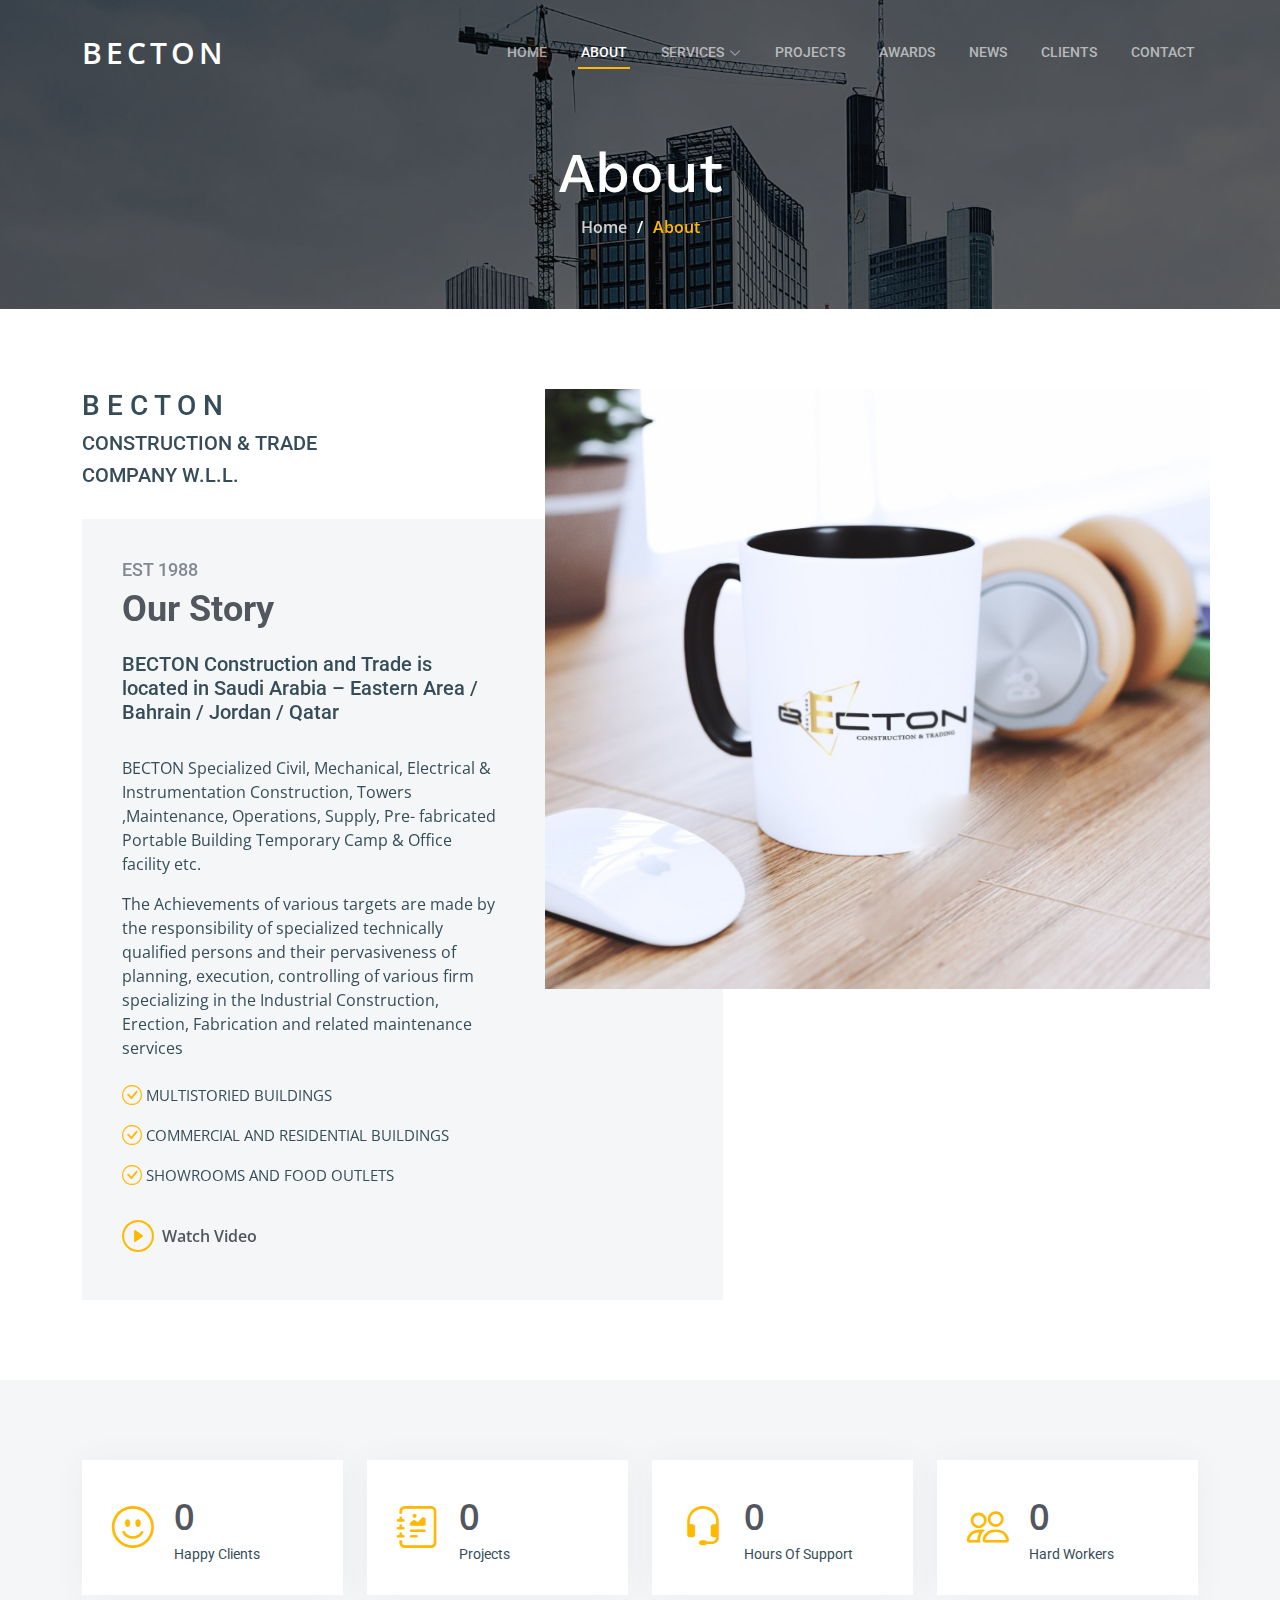
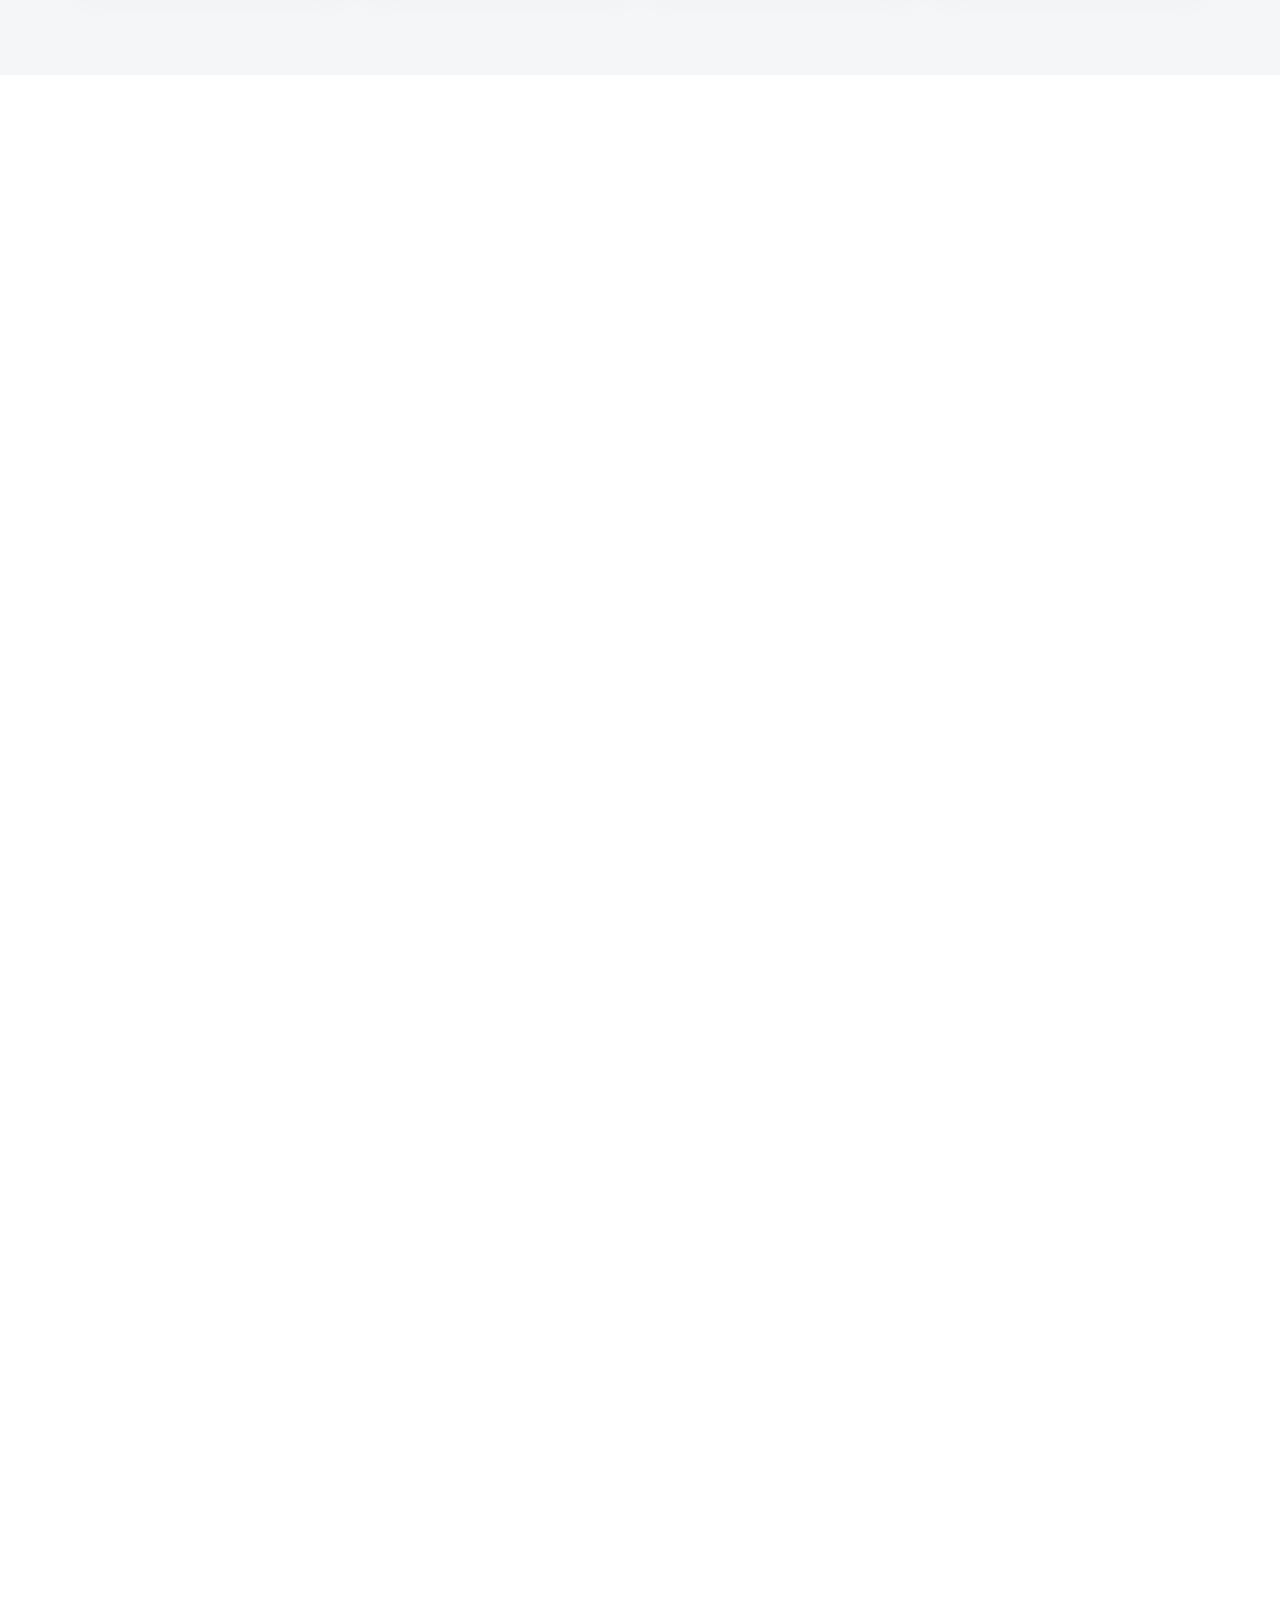
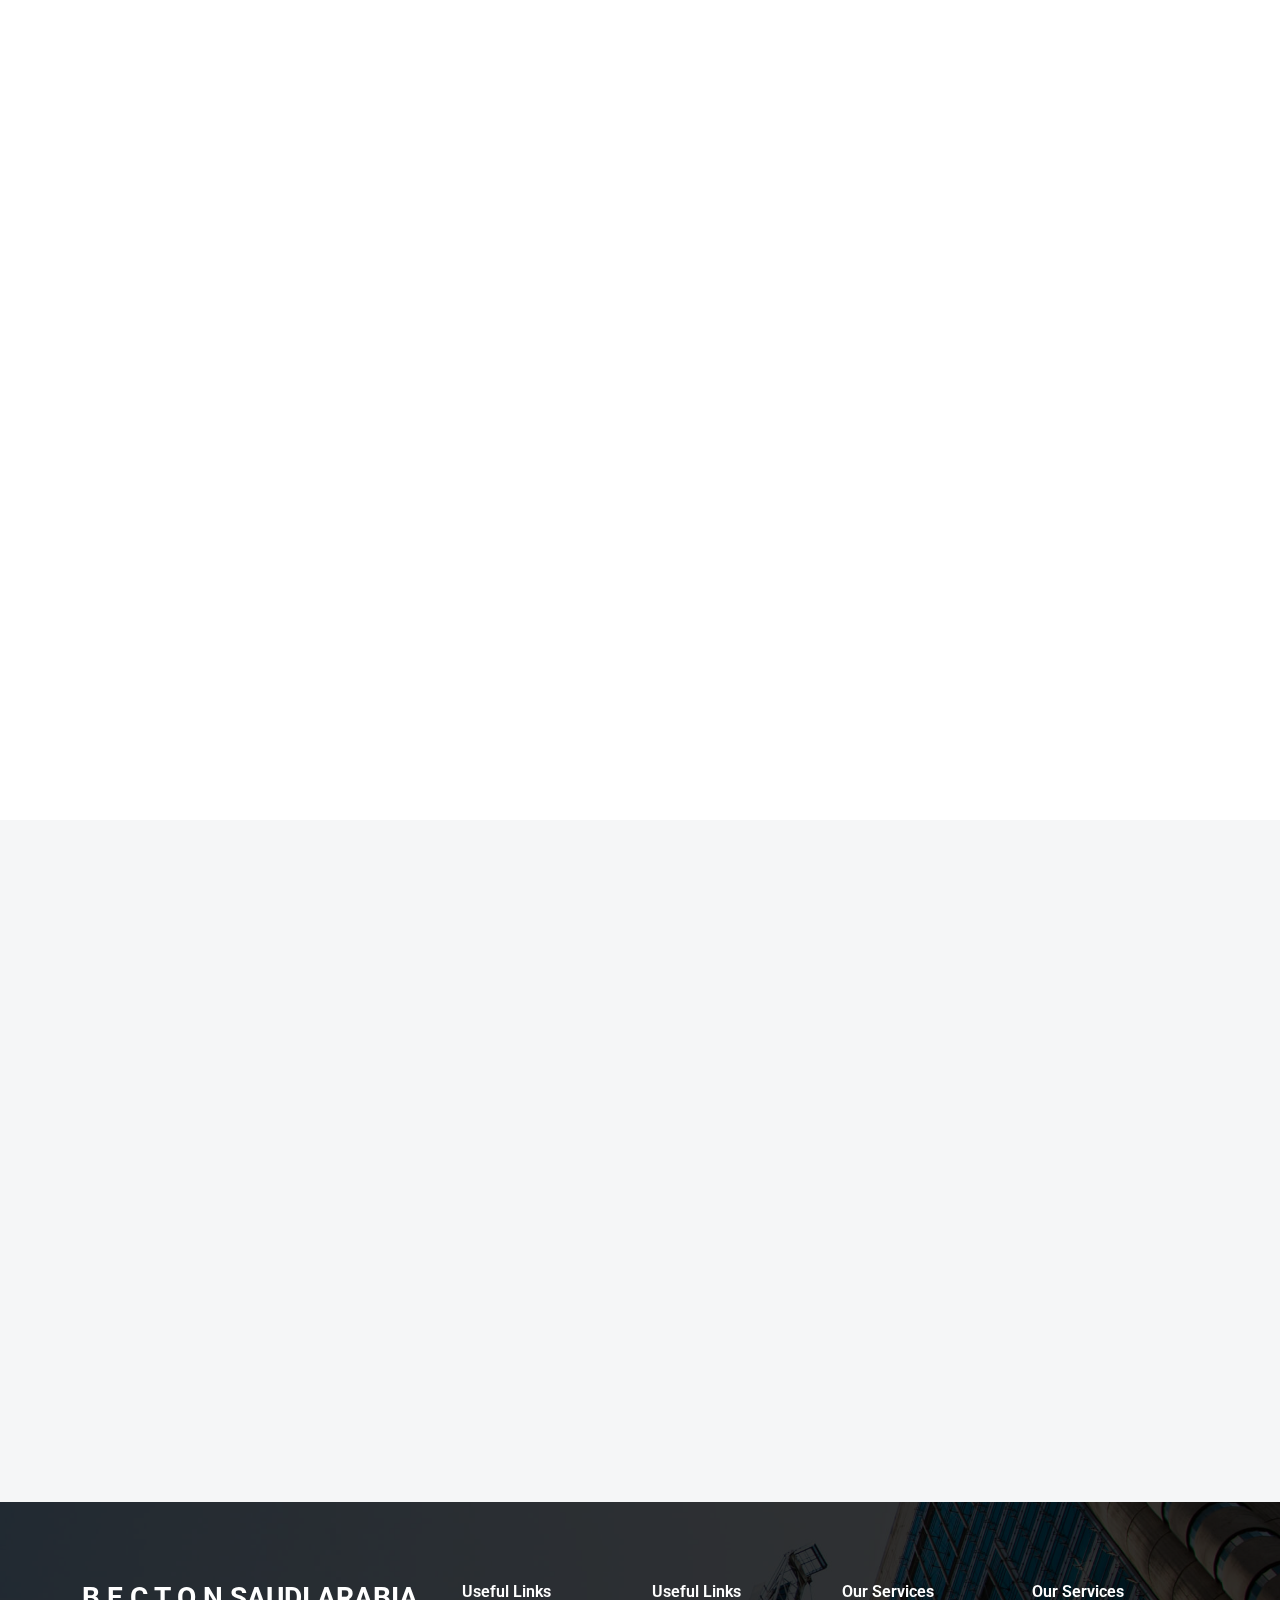
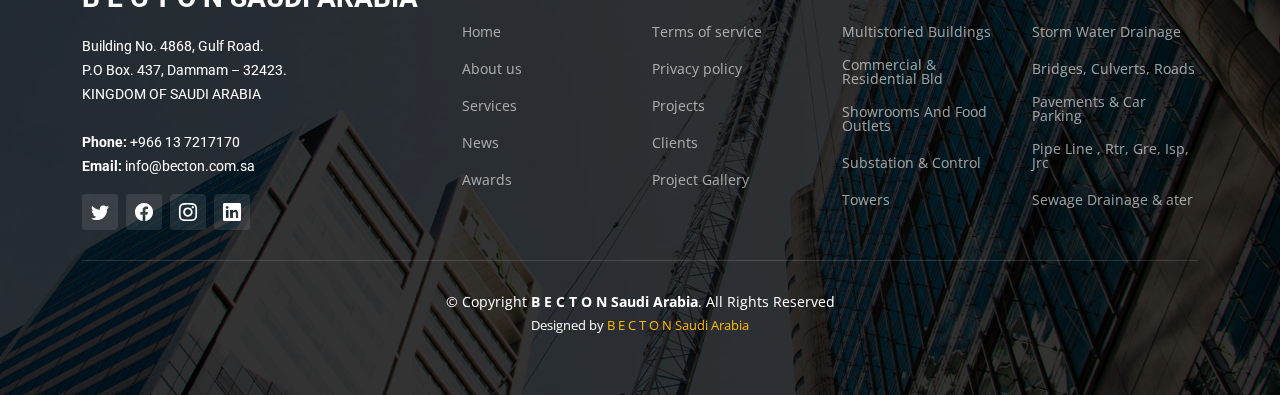
<file: about.html>
<!DOCTYPE html>
<html lang="en">

<head>
  <meta charset="utf-8">
  <meta content="width=device-width, initial-scale=1.0" name="viewport">

  <title>B E C T O N Saudi Arabia - About</title>
  <meta content="" name="description">
  <meta content="" name="keywords">

  <!-- Favicons -->
  <link href="assets/img/favicon.png" rel="icon">
  <link href="assets/img/apple-touch-icon.png" rel="apple-touch-icon">

  <!-- Google Fonts -->
  <link rel="preconnect" href="https://fonts.googleapis.com">
  <link rel="preconnect" href="https://fonts.gstatic.com" crossorigin>
  <link href="https://fonts.googleapis.com/css2?family=Open+Sans:ital,wght@0,300;0,400;0,500;0,600;0,700;1,300;1,400;1,600;1,700&family=Roboto:ital,wght@0,300;0,400;0,500;0,600;0,700;1,300;1,400;1,500;1,600;1,700&family=Work+Sans:ital,wght@0,300;0,400;0,500;0,600;0,700;1,300;1,400;1,500;1,600;1,700&display=swap" rel="stylesheet">

  <!-- Vendor CSS Files -->
  <link href="assets/vendor/bootstrap/css/bootstrap.min.css" rel="stylesheet">
  <link href="assets/vendor/bootstrap-icons/bootstrap-icons.css" rel="stylesheet">
  <link href="assets/vendor/fontawesome-free/css/all.min.css" rel="stylesheet">
  <link href="assets/vendor/aos/aos.css" rel="stylesheet">
  <link href="assets/vendor/glightbox/css/glightbox.min.css" rel="stylesheet">
  <link href="assets/vendor/swiper/swiper-bundle.min.css" rel="stylesheet">

  <!-- Template Main CSS File -->
  <link href="assets/css/main.css" rel="stylesheet">

  <!-- =======================================================
  * Template Name: UpConstruction - v1.1.0
  * Template URL: https://bootstrapmade.com/upconstruction-bootstrap-construction-website-template/
  * Author: BootstrapMade.com
  * License: https://bootstrapmade.com/license/
  ======================================================== -->
</head>

<body>

  <!-- ======= Header ======= -->
  <header id="header" class="header d-flex align-items-center">
    <div class="container-fluid container-xl d-flex align-items-center justify-content-between">

      <a href="index.html" class="logo d-flex align-items-center">
        <!-- Uncomment the line below if you also wish to use an image logo -->
        <!-- <img src="assets/img/logo.png" alt=""> -->
        <!-- <h1>B E C T O N<span>.</span></h1> -->
        <div class="waviy">
          <span style="--i:1">B</span>
          <span style="--i:2">E</span>
          <span style="--i:3">C</span>
          <span style="--i:4">T</span>
          <span style="--i:5">O</span>
          <span style="--i:6">N</span>
         </div>
      </a>

      <i class="mobile-nav-toggle mobile-nav-show bi bi-list"></i>
      <i class="mobile-nav-toggle mobile-nav-hide d-none bi bi-x"></i>
      <nav id="navbar" class="navbar">
        <ul>
          <li><a href="index.html" >Home</a></li>
          <li><a href="about.html" class="active">About</a></li>
           <!-- <li><a href="services.html">Services</a></li> -->
          <li class="dropdown"><a href="services.html"><span>Services</span> <i class="bi bi-chevron-down dropdown-indicator"></i></a>
            <ul>
              <li><a href="services.html">Construction</a></li>
              <li><a href="services.html">Water Prooging</a></li>
              <li><a href="services.html">Wood Works</a></li>
              <!-- <li class="dropdown"><a href="#"><span>Deep Dropdown</span> <i class="bi bi-chevron-down dropdown-indicator"></i></a>
                <ul>
                  <li><a href="#">Deep Dropdown 1</a></li>
                  <li><a href="#">Deep Dropdown 2</a></li>
                  <li><a href="#">Deep Dropdown 3</a></li>
                  <li><a href="#">Deep Dropdown 4</a></li>
                  <li><a href="#">Deep Dropdown 5</a></li>
                </ul>
              </li> -->
            </ul>
          </li>
          <li><a href="projects.html">Projects</a></li>
          <li><a href="awards.html">Awards</a></li>
          <li><a href="news.html">News</a></li>
          <li><a href="clients.html">Clients</a></li>
          <!--<li class="dropdown"><a href="#"><span>Dropdown</span> <i class="bi bi-chevron-down dropdown-indicator"></i></a>
            <ul>
              <li><a href="#">Dropdown 1</a></li>
              <li class="dropdown"><a href="#"><span>Deep Dropdown</span> <i class="bi bi-chevron-down dropdown-indicator"></i></a>
                <ul>
                  <li><a href="#">Deep Dropdown 1</a></li>
                  <li><a href="#">Deep Dropdown 2</a></li>
                  <li><a href="#">Deep Dropdown 3</a></li>
                  <li><a href="#">Deep Dropdown 4</a></li>
                  <li><a href="#">Deep Dropdown 5</a></li>
                </ul>
              </li>
              <li><a href="#">Dropdown 2</a></li>
              <li><a href="#">Dropdown 3</a></li>
              <li><a href="#">Dropdown 4</a></li>
            </ul>
          </li>-->
          <li><a href="contact.html">Contact</a></li>
        </ul>
      </nav><!-- .navbar -->

    </div>
  </header><!-- End Header -->

  <main id="main">

    <!-- ======= Breadcrumbs ======= -->
    <div class="breadcrumbs d-flex align-items-center" style="background-image: url('assets/img/breadcrumbs-bg.jpg');">
      <div class="container position-relative d-flex flex-column align-items-center" data-aos="fade">

        <h2>About</h2>
        <ol>
          <li><a href="index.html">Home</a></li>
          <li>About</li>
        </ol>

      </div>
    </div><!-- End Breadcrumbs -->

    <!-- ======= About Section ======= -->
    <section id="about" class="about">
      <div class="container" data-aos="fade-up">

        <div class="row position-relative">

          <div class="col-lg-7 about-img" style="background-image: url(assets/img/001.png);"></div>
          <div class="col-lg-7">
            <h3>B E C T O N</h3>
            <h5> CONSTRUCTION & TRADE</h5>
              <h5>COMPANY W.L.L.</h5><br>
            <div class="our-story">
              <h4>Est 1988</h4>
              <h3>Our Story</h3>
              <h5>BECTON Construction and Trade is located in Saudi Arabia – Eastern Area / Bahrain / Jordan / Qatar</h5>
              <br>
              <p>BECTON Specialized Civil, Mechanical, Electrical & Instrumentation Construction, Towers ,Maintenance, Operations, 
                Supply, Pre- fabricated Portable Building Temporary Camp & Office facility etc.</p>
                <p>The Achievements of various targets are made by the responsibility of specialized technically qualified persons and their pervasiveness of planning, execution, controlling 
                  of various firm specializing in the Industrial Construction, Erection, Fabrication and related maintenance services</p>
              <ul>
                <li><i class="bi bi-check-circle"></i> <span> MULTISTORIED BUILDINGS</span></li>
                <li><i class="bi bi-check-circle"></i> <span>COMMERCIAL AND RESIDENTIAL BUILDINGS</span></li>
                <li><i class="bi bi-check-circle"></i> <span>SHOWROOMS AND FOOD OUTLETS</span></li>
              </ul>

              <div class="watch-video d-flex align-items-center position-relative">
                <i class="bi bi-play-circle"></i>
                <a href="https://www.youtube.com/watch?v=60SEqTvu_eE" class="glightbox stretched-link">Watch Video</a>
              </div>
            </div>
          </div>

        </div>

      </div>
    </section>
    <!-- End About Section -->

    <!-- ======= Stats Counter Section ======= -->
    <section id="stats-counter" class="stats-counter section-bg">
      <div class="container">

        <div class="row gy-4">

          <div class="col-lg-3 col-md-6">
            <div class="stats-item d-flex align-items-center w-100 h-100">
              <i class="bi bi-emoji-smile color-blue flex-shrink-0"></i>
              <div>
                <span data-purecounter-start="0" data-purecounter-end="232" data-purecounter-duration="1" class="purecounter"></span>
                <p>Happy Clients</p>
              </div>
            </div>
          </div><!-- End Stats Item -->

          <div class="col-lg-3 col-md-6">
            <div class="stats-item d-flex align-items-center w-100 h-100">
              <i class="bi bi-journal-richtext color-orange flex-shrink-0"></i>
              <div>
                <span data-purecounter-start="0" data-purecounter-end="521" data-purecounter-duration="1" class="purecounter"></span>
                <p>Projects</p>
              </div>
            </div>
          </div><!-- End Stats Item -->

          <div class="col-lg-3 col-md-6">
            <div class="stats-item d-flex align-items-center w-100 h-100">
              <i class="bi bi-headset color-green flex-shrink-0"></i>
              <div>
                <span data-purecounter-start="0" data-purecounter-end="1463" data-purecounter-duration="1" class="purecounter"></span>
                <p>Hours Of Support</p>
              </div>
            </div>
          </div><!-- End Stats Item -->

          <div class="col-lg-3 col-md-6">
            <div class="stats-item d-flex align-items-center w-100 h-100">
              <i class="bi bi-people color-pink flex-shrink-0"></i>
              <div>
                <span data-purecounter-start="0" data-purecounter-end="8526" data-purecounter-duration="1" class="purecounter"></span>
                <p>Hard Workers</p>
              </div>
            </div>
          </div><!-- End Stats Item -->

        </div>

      </div>
    </section><!-- End Stats Counter Section -->

   <!-- ======= Alt Services Section ======= -->
   <section id="alt-services" class="alt-services">
    <div class="container" data-aos="fade-up">

      <div class="row justify-content-around gy-4">
        <div class="col-lg-6 img-bg" style="background-image: url(assets/img/alt-services.jpg);" data-aos="zoom-in" data-aos-delay="100"></div>

        <div class="col-lg-5 d-flex flex-column justify-content-center">
          <h3> BECTON Construction and Trade is located in Saudi Arabia – Eastern Area / Bahrain / Jordan / Qatar</h3>
          <p>
            <strong>BECTON</strong> Specialized Civil, Mechanical, Electrical & Instrumentation Construction, Towers ,Maintenance, 
            Operations, Supply, Pre- fabricated Portable Building Temporary Camp & Office facility etc.</p>
        <p>The Achievements of various targets are made by the responsibility of specialized technically qualified persons and their pervasiveness of planning, execution, controlling of various
         firm specializing in the Industrial Construction, Erection, Fabrication and related maintenance services.
          </p>
        </ul>
        <p>
          <strong>BECTON</strong> has also have various Long Form & Short Form contracts for the Detail Design,
           Procurement and Construction of Temporary Facilities, Warehouse Buildings etc.
        </p>

          <div class="icon-box d-flex position-relative" data-aos="fade-up" data-aos-delay="100">
            <i class="bi bi-easel flex-shrink-0"></i>
            <div>
              <h4><a href="" class="stretched-link">Landscaping</a></h4>
              <p>Voluptatum deleniti atque corrupti quos dolores et quas molestias excepturi sint occaecati cupiditate non provident</p>
            </div>
          </div><!-- End Icon Box -->

          <div class="icon-box d-flex position-relative" data-aos="fade-up" data-aos-delay="200">
            <i class="bi bi-patch-check flex-shrink-0"></i>
            <div>
              <h4><a href="" class="stretched-link">Water Proofing & Fire Proofing</a></h4>
              <p>At vero eos et accusamus et iusto odio dignissimos ducimus qui blanditiis praesentium voluptatum deleniti atque</p>
            </div>
          </div><!-- End Icon Box -->

          <div class="icon-box d-flex position-relative" data-aos="fade-up" data-aos-delay="300">
            <i class="bi bi-brightness-high flex-shrink-0"></i>
            <div>
              <h4><a href="" class="stretched-link">Temporary Site Offices & Camp Facilities</a></h4>
              <p>Explicabo est voluptatum asperiores consequatur magnam. Et veritatis odit. Sunt aut deserunt minus aut eligendi omnis</p>
            </div>
          </div><!-- End Icon Box -->

          <div class="icon-box d-flex position-relative" data-aos="fade-up" data-aos-delay="400">
            <i class="bi bi-brightness-high flex-shrink-0"></i>
            <div>
              <h4><a href="" class="stretched-link">Site Preparation & Temporary Facilities</a></h4>
              <p>Est voluptatem labore deleniti quis a delectus et. Saepe dolorem libero sit non aspernatur odit amet. Et eligendi</p>
            </div>
          </div><!-- End Icon Box -->

        </div>
      </div>

    </div>
  </section><!-- End Alt Services Section -->


    <!-- ======= Our Team Section ======= -->
    <section id="team" class="team">
      <div class="container" data-aos="fade-up">

        <div class="section-header">
          <h2>Our Team</h2>
          <p>Aperiam dolorum et et wuia molestias qui eveniet numquam nihil porro incidunt dolores placeat sunt id nobis omnis tiledo stran delop</p>
        </div>

        <div class="row gy-5">

          <div class="col-lg-4 col-md-6 member" data-aos="fade-up" data-aos-delay="100">
            <div class="member-img">
              <img src="assets/img/team/team-1.jpg" class="img-fluid" alt="">
              <div class="social">
                <a href="#"><i class="bi bi-twitter"></i></a>
                <a href="#"><i class="bi bi-facebook"></i></a>
                <a href="#"><i class="bi bi-instagram"></i></a>
                <a href="#"><i class="bi bi-linkedin"></i></a>
              </div>
            </div>
            <div class="member-info text-center">
              <h4>Walter White</h4>
              <span>Chief Executive Officer</span>
              <p>Aliquam iure quaerat voluptatem praesentium possimus unde laudantium vel dolorum distinctio dire flow</p>
            </div>
          </div><!-- End Team Member -->

          <div class="col-lg-4 col-md-6 member" data-aos="fade-up" data-aos-delay="200">
            <div class="member-img">
              <img src="assets/img/team/team-2.jpg" class="img-fluid" alt="">
              <div class="social">
                <a href="#"><i class="bi bi-twitter"></i></a>
                <a href="#"><i class="bi bi-facebook"></i></a>
                <a href="#"><i class="bi bi-instagram"></i></a>
                <a href="#"><i class="bi bi-linkedin"></i></a>
              </div>
            </div>
            <div class="member-info text-center">
              <h4>Sarah Jhonson</h4>
              <span>Product Manager</span>
              <p>Labore ipsam sit consequatur exercitationem rerum laboriosam laudantium aut quod dolores exercitationem ut</p>
            </div>
          </div><!-- End Team Member -->

          <div class="col-lg-4 col-md-6 member" data-aos="fade-up" data-aos-delay="300">
            <div class="member-img">
              <img src="assets/img/team/team-3.jpg" class="img-fluid" alt="">
              <div class="social">
                <a href="#"><i class="bi bi-twitter"></i></a>
                <a href="#"><i class="bi bi-facebook"></i></a>
                <a href="#"><i class="bi bi-instagram"></i></a>
                <a href="#"><i class="bi bi-linkedin"></i></a>
              </div>
            </div>
            <div class="member-info text-center">
              <h4>William Anderson</h4>
              <span>CTO</span>
              <p>Illum minima ea autem doloremque ipsum quidem quas aspernatur modi ut praesentium vel tque sed facilis at qui</p>
            </div>
          </div><!-- End Team Member -->

          <div class="col-lg-4 col-md-6 member" data-aos="fade-up" data-aos-delay="400">
            <div class="member-img">
              <img src="assets/img/team/team-4.jpg" class="img-fluid" alt="">
              <div class="social">
                <a href="#"><i class="bi bi-twitter"></i></a>
                <a href="#"><i class="bi bi-facebook"></i></a>
                <a href="#"><i class="bi bi-instagram"></i></a>
                <a href="#"><i class="bi bi-linkedin"></i></a>
              </div>
            </div>
            <div class="member-info text-center">
              <h4>Amanda Jepson</h4>
              <span>Accountant</span>
              <p>Magni voluptatem accusamus assumenda cum nisi aut qui dolorem voluptate sed et veniam quasi quam consectetur</p>
            </div>
          </div><!-- End Team Member -->

          <div class="col-lg-4 col-md-6 member" data-aos="fade-up" data-aos-delay="500">
            <div class="member-img">
              <img src="assets/img/team/team-5.jpg" class="img-fluid" alt="">
              <div class="social">
                <a href="#"><i class="bi bi-twitter"></i></a>
                <a href="#"><i class="bi bi-facebook"></i></a>
                <a href="#"><i class="bi bi-instagram"></i></a>
                <a href="#"><i class="bi bi-linkedin"></i></a>
              </div>
            </div>
            <div class="member-info text-center">
              <h4>Brian Doe</h4>
              <span>Marketing</span>
              <p>Qui consequuntur quos accusamus magnam quo est molestiae eius laboriosam sunt doloribus quia impedit laborum velit</p>
            </div>
          </div><!-- End Team Member -->

          <div class="col-lg-4 col-md-6 member" data-aos="fade-up" data-aos-delay="600">
            <div class="member-img">
              <img src="assets/img/team/team-6.jpg" class="img-fluid" alt="">
              <div class="social">
                <a href="#"><i class="bi bi-twitter"></i></a>
                <a href="#"><i class="bi bi-facebook"></i></a>
                <a href="#"><i class="bi bi-instagram"></i></a>
                <a href="#"><i class="bi bi-linkedin"></i></a>
              </div>
            </div>
            <div class="member-info text-center">
              <h4>Josepha Palas</h4>
              <span>Operation</span>
              <p>Sint sint eveniet explicabo amet consequatur nesciunt error enim rerum earum et omnis fugit eligendi cupiditate vel</p>
            </div>
          </div><!-- End Team Member -->

        </div>

      </div>
    </section><!-- End Our Team Section -->

    <!-- ======= Testimonials Section ======= -->
    <section id="testimonials" class="testimonials section-bg">
      <div class="container" data-aos="fade-up">

        <div class="section-header">
          <h2>Testimonials</h2>
          <p>Quam sed id excepturi ccusantium dolorem ut quis dolores nisi llum nostrum enim velit qui ut et autem uia reprehenderit sunt deleniti</p>
        </div>

        <div class="slides-2 swiper">
          <div class="swiper-wrapper">

            <div class="swiper-slide">
              <div class="testimonial-wrap">
                <div class="testimonial-item">
                  <img src="assets/img/testimonials/testimonials-1.jpg" class="testimonial-img" alt="">
                  <h3>Saul Goodman</h3>
                  <h4>Ceo &amp; Founder</h4>
                  <div class="stars">
                    <i class="bi bi-star-fill"></i><i class="bi bi-star-fill"></i><i class="bi bi-star-fill"></i><i class="bi bi-star-fill"></i><i class="bi bi-star-fill"></i>
                  </div>
                  <p>
                    <i class="bi bi-quote quote-icon-left"></i>
                    Proin iaculis purus consequat sem cure digni ssim donec porttitora entum suscipit rhoncus. Accusantium quam, ultricies eget id, aliquam eget nibh et. Maecen aliquam, risus at semper.
                    <i class="bi bi-quote quote-icon-right"></i>
                  </p>
                </div>
              </div>
            </div><!-- End testimonial item -->

            <div class="swiper-slide">
              <div class="testimonial-wrap">
                <div class="testimonial-item">
                  <img src="assets/img/testimonials/testimonials-2.jpg" class="testimonial-img" alt="">
                  <h3>Sara Wilsson</h3>
                  <h4>Designer</h4>
                  <div class="stars">
                    <i class="bi bi-star-fill"></i><i class="bi bi-star-fill"></i><i class="bi bi-star-fill"></i><i class="bi bi-star-fill"></i><i class="bi bi-star-fill"></i>
                  </div>
                  <p>
                    <i class="bi bi-quote quote-icon-left"></i>
                    Export tempor illum tamen malis malis eram quae irure esse labore quem cillum quid cillum eram malis quorum velit fore eram velit sunt aliqua noster fugiat irure amet legam anim culpa.
                    <i class="bi bi-quote quote-icon-right"></i>
                  </p>
                </div>
              </div>
            </div><!-- End testimonial item -->

            <div class="swiper-slide">
              <div class="testimonial-wrap">
                <div class="testimonial-item">
                  <img src="assets/img/testimonials/testimonials-3.jpg" class="testimonial-img" alt="">
                  <h3>Jena Karlis</h3>
                  <h4>Store Owner</h4>
                  <div class="stars">
                    <i class="bi bi-star-fill"></i><i class="bi bi-star-fill"></i><i class="bi bi-star-fill"></i><i class="bi bi-star-fill"></i><i class="bi bi-star-fill"></i>
                  </div>
                  <p>
                    <i class="bi bi-quote quote-icon-left"></i>
                    Enim nisi quem export duis labore cillum quae magna enim sint quorum nulla quem veniam duis minim tempor labore quem eram duis noster aute amet eram fore quis sint minim.
                    <i class="bi bi-quote quote-icon-right"></i>
                  </p>
                </div>
              </div>
            </div><!-- End testimonial item -->

            <div class="swiper-slide">
              <div class="testimonial-wrap">
                <div class="testimonial-item">
                  <img src="assets/img/testimonials/testimonials-4.jpg" class="testimonial-img" alt="">
                  <h3>Matt Brandon</h3>
                  <h4>Freelancer</h4>
                  <div class="stars">
                    <i class="bi bi-star-fill"></i><i class="bi bi-star-fill"></i><i class="bi bi-star-fill"></i><i class="bi bi-star-fill"></i><i class="bi bi-star-fill"></i>
                  </div>
                  <p>
                    <i class="bi bi-quote quote-icon-left"></i>
                    Fugiat enim eram quae cillum dolore dolor amet nulla culpa multos export minim fugiat minim velit minim dolor enim duis veniam ipsum anim magna sunt elit fore quem dolore labore illum veniam.
                    <i class="bi bi-quote quote-icon-right"></i>
                  </p>
                </div>
              </div>
            </div><!-- End testimonial item -->

            <div class="swiper-slide">
              <div class="testimonial-wrap">
                <div class="testimonial-item">
                  <img src="assets/img/testimonials/testimonials-5.jpg" class="testimonial-img" alt="">
                  <h3>John Larson</h3>
                  <h4>Entrepreneur</h4>
                  <div class="stars">
                    <i class="bi bi-star-fill"></i><i class="bi bi-star-fill"></i><i class="bi bi-star-fill"></i><i class="bi bi-star-fill"></i><i class="bi bi-star-fill"></i>
                  </div>
                  <p>
                    <i class="bi bi-quote quote-icon-left"></i>
                    Quis quorum aliqua sint quem legam fore sunt eram irure aliqua veniam tempor noster veniam enim culpa labore duis sunt culpa nulla illum cillum fugiat legam esse veniam culpa fore nisi cillum quid.
                    <i class="bi bi-quote quote-icon-right"></i>
                  </p>
                </div>
              </div>
            </div><!-- End testimonial item -->

          </div>
          <div class="swiper-pagination"></div>
        </div>

      </div>
    </section><!-- End Testimonials Section -->

  </main><!-- End #main -->
 <!-- ======= Footer ======= -->
 <footer id="footer" class="footer">

  <div class="footer-content position-relative">
    <div class="container">
      <div class="row">

        <div class="col-lg-4 col-md-6">
          <div class="footer-info">

            <h3> B E C T O N Saudi Arabia</h3>
            <p>
              Building No. 4868, Gulf Road. <br>
              P.O Box. 437, Dammam – 32423.<br>
              KINGDOM OF SAUDI ARABIA<br><br>
              <strong>Phone:</strong> +966 13 7217170<br>
              <strong>Email:</strong> info@becton.com.sa<br>
            </p>
            <div class="social-links d-flex mt-3">
              <a href="#" class="d-flex align-items-center justify-content-center"><i class="bi bi-twitter"></i></a>
              <a href="#" class="d-flex align-items-center justify-content-center"><i class="bi bi-facebook"></i></a>
              <a href="#" class="d-flex align-items-center justify-content-center"><i class="bi bi-instagram"></i></a>
              <a href="#" class="d-flex align-items-center justify-content-center"><i class="bi bi-linkedin"></i></a>
            </div>
          </div>
        </div><!-- End footer info column-->

        <div class="col-lg-2 col-md-3 footer-links">
          <h4>Useful Links</h4>
          <ul>
            <li><a href="index.html">Home</a></li>
            <li><a href="about.html">About us</a></li>
            <li><a href="services.html">Services</a></li>
            <li><a href="news.html">News</a></li>
            <li><a href="awards.html">Awards</a></li>
          </ul>
        </div><!-- End footer links column-->

        <div class="col-lg-2 col-md-3 footer-links">
          <h4>Useful Links</h4>
          <ul>
            <li><a href="#">Terms of service</a></li>
            <li><a href="#">Privacy policy</a></li>
            <li><a href="projects.html">Projects</a></li>
            <li><a href="clients.html">Clients</a></li>
            <li><a href="#">Project Gallery</a></li>
          </ul>
        </div><!-- End footer links column-->
        <!-- Building Steel Structure, Erection
        Fabrication.
        Landscaping.
        Water Proofing & Fire Proofing.
        Temporary Site Offices & Camp Facilities
        Site Preparation & Temporary Facilities -->
       
        <div class="col-lg-2 col-md-3 footer-links">
          <h4>Our Services</h4>
          <ul>
            <li><a href="service-details.html">Multistoried Buildings</a></li>
            <li><a href="service-details.html">Commercial & Residential Bld</a></li>
            <li><a href="service-details.html">Showrooms And Food Outlets</a></li>
            <li><a href="service-details.html">Substation & Control</a></li>
            <li><a href="service-details.html">Towers</a></li>
          </ul>
        </div><!-- End footer links column-->

        <div class="col-lg-2 col-md-3 footer-links">
          <h4>Our Services</h4>
          <ul>
            <li><a href="service-details.html">Storm Water Drainage</a></li>
            <li><a href="service-details.html">Bridges, Culverts, Roads</a></li>
            <li><a href="service-details.html">Pavements & Car Parking</a></li>
            <li><a href="service-details.html">Pipe Line , Rtr, Gre, Isp, Jrc</a></li>
            <li><a href="service-details.html">Sewage Drainage & ater </a></li>
          </ul>
        </div>
        <!-- End footer links column-->

      </div>
    </div>
  </div>

  <div class="footer-legal text-center position-relative">
    <div class="container">
      <div class="copyright">
        &copy; Copyright <strong><span>B E C T O N Saudi Arabia</span></strong>. All Rights Reserved
      </div>
      <div class="credits">
        <!-- All the links in the footer should remain intact. -->
        <!-- You can delete the links only if you purchased the pro version. -->
        <!-- Licensing information: https://bootstrapmade.com/license/ -->
        <!-- Purchase the pro version with working PHP/AJAX contact form: https://bootstrapmade.com/upconstruction-bootstrap-construction-website-template/ -->
        Designed by <a href="#">B E C T O N Saudi Arabia</a>
      </div>
    </div>
  </div>

</footer>
<!-- End Footer -->


  <a href="#" class="scroll-top d-flex align-items-center justify-content-center"><i class="bi bi-arrow-up-short"></i></a>

  <div id="preloader"></div>

  <!-- Vendor JS Files -->
  <script src="assets/vendor/bootstrap/js/bootstrap.bundle.min.js"></script>
  <script src="assets/vendor/aos/aos.js"></script>
  <script src="assets/vendor/glightbox/js/glightbox.min.js"></script>
  <script src="assets/vendor/isotope-layout/isotope.pkgd.min.js"></script>
  <script src="assets/vendor/swiper/swiper-bundle.min.js"></script>
  <script src="assets/vendor/purecounter/purecounter_vanilla.js"></script>
  <script src="assets/vendor/php-email-form/validate.js"></script>

  <!-- Template Main JS File -->
  <script src="assets/js/main.js"></script>

</body>

</html>
</file>
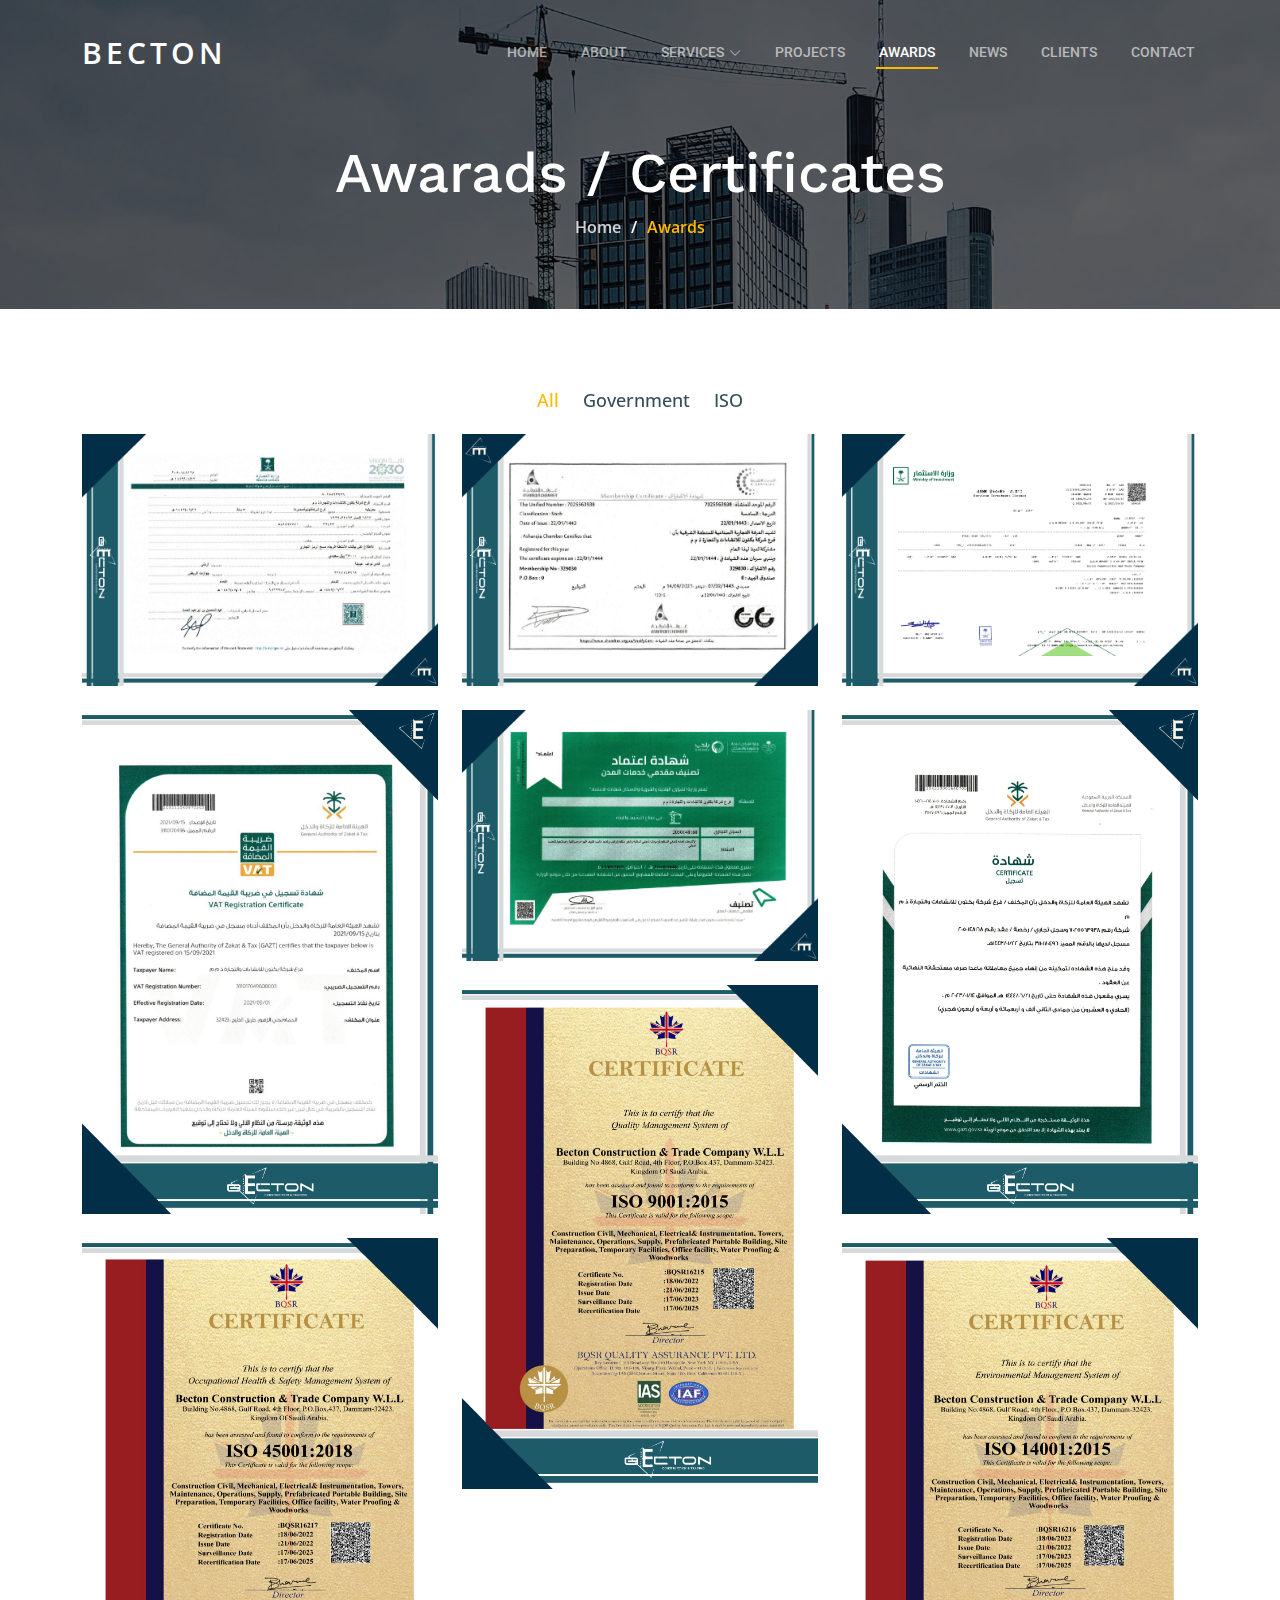
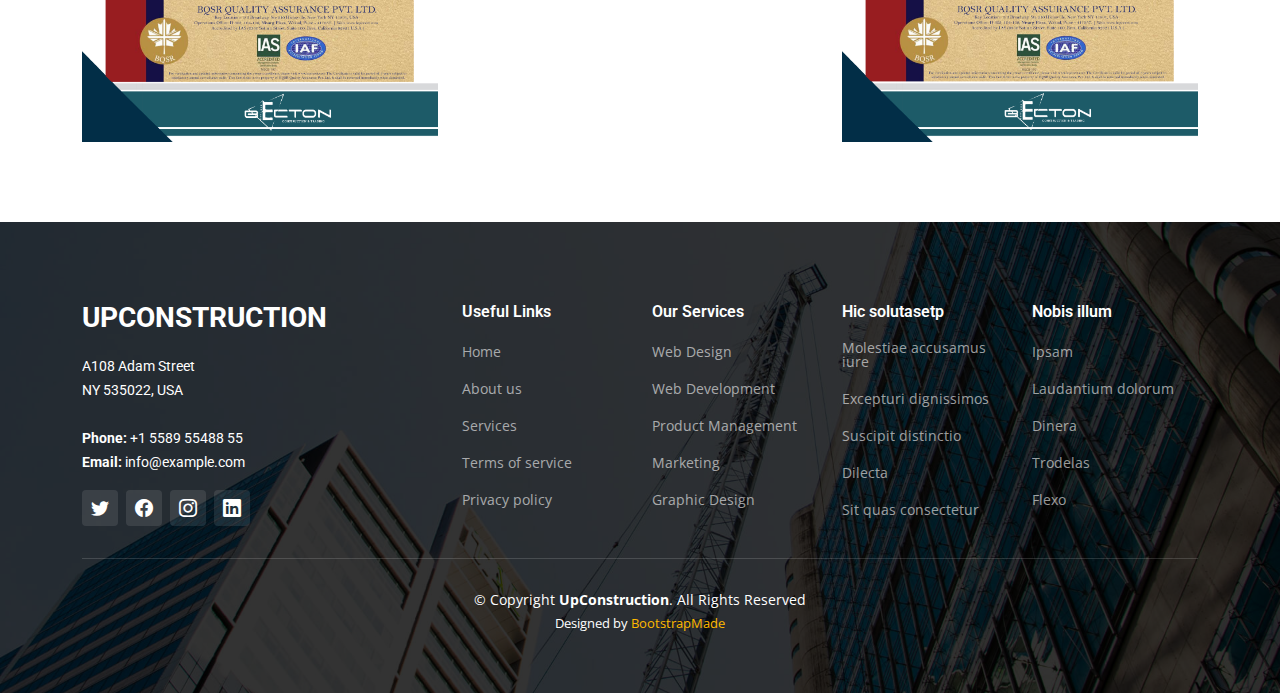
<file: awards.html>
<!DOCTYPE html>
<html lang="en">

<head>
  <meta charset="utf-8">
  <meta content="width=device-width, initial-scale=1.0" name="viewport">

  <title>B E C T O N Saudi Arabia - Projects</title>
  <meta content="" name="description">
  <meta content="" name="keywords">

  <!-- Favicons -->
  <link href="assets/img/favicon.png" rel="icon">
  <link href="assets/img/apple-touch-icon.png" rel="apple-touch-icon">

  <!-- Google Fonts -->
  <link rel="preconnect" href="https://fonts.googleapis.com">
  <link rel="preconnect" href="https://fonts.gstatic.com" crossorigin>
  <link href="https://fonts.googleapis.com/css2?family=Open+Sans:ital,wght@0,300;0,400;0,500;0,600;0,700;1,300;1,400;1,600;1,700&family=Roboto:ital,wght@0,300;0,400;0,500;0,600;0,700;1,300;1,400;1,500;1,600;1,700&family=Work+Sans:ital,wght@0,300;0,400;0,500;0,600;0,700;1,300;1,400;1,500;1,600;1,700&display=swap" rel="stylesheet">

  <!-- Vendor CSS Files -->
  <link href="assets/vendor/bootstrap/css/bootstrap.min.css" rel="stylesheet">
  <link href="assets/vendor/bootstrap-icons/bootstrap-icons.css" rel="stylesheet">
  <link href="assets/vendor/fontawesome-free/css/all.min.css" rel="stylesheet">
  <link href="assets/vendor/aos/aos.css" rel="stylesheet">
  <link href="assets/vendor/glightbox/css/glightbox.min.css" rel="stylesheet">
  <link href="assets/vendor/swiper/swiper-bundle.min.css" rel="stylesheet">

  <!-- Template Main CSS File -->
  <link href="assets/css/main.css" rel="stylesheet">

  <!-- =======================================================
  * Template Name: UpConstruction - v1.1.0
  * Template URL: https://bootstrapmade.com/upconstruction-bootstrap-construction-website-template/
  * Author: BootstrapMade.com
  * License: https://bootstrapmade.com/license/
  ======================================================== -->
</head>

<body>

  <!-- ======= Header ======= -->
  <header id="header" class="header d-flex align-items-center">
    <div class="container-fluid container-xl d-flex align-items-center justify-content-between">

      <a href="index.html" class="logo d-flex align-items-center">
        <!-- Uncomment the line below if you also wish to use an image logo -->
        <!-- <img src="assets/img/logo.png" alt=""> -->
        <!-- <h1>B E C T O N<span>.</span></h1> -->
        <div class="waviy">
          <span style="--i:1">B</span>
          <span style="--i:2">E</span>
          <span style="--i:3">C</span>
          <span style="--i:4">T</span>
          <span style="--i:5">O</span>
          <span style="--i:6">N</span>
         </div>
      </a>

      <i class="mobile-nav-toggle mobile-nav-show bi bi-list"></i>
      <i class="mobile-nav-toggle mobile-nav-hide d-none bi bi-x"></i>
      <nav id="navbar" class="navbar">
        <ul>
          <li><a href="index.html" >Home</a></li>
          <li><a href="about.html">About</a></li>
           <!-- <li><a href="services.html">Services</a></li> -->
          <li class="dropdown"><a href="services.html"><span>Services</span> <i class="bi bi-chevron-down dropdown-indicator"></i></a>
            <ul>
              <li><a href="services.html">Construction</a></li>
              <li><a href="services.html">Water Prooging</a></li>
              <li><a href="services.html">Wood Works</a></li>
              <!-- <li class="dropdown"><a href="#"><span>Deep Dropdown</span> <i class="bi bi-chevron-down dropdown-indicator"></i></a>
                <ul>
                  <li><a href="#">Deep Dropdown 1</a></li>
                  <li><a href="#">Deep Dropdown 2</a></li>
                  <li><a href="#">Deep Dropdown 3</a></li>
                  <li><a href="#">Deep Dropdown 4</a></li>
                  <li><a href="#">Deep Dropdown 5</a></li>
                </ul>
              </li> -->
            </ul>
          </li>
          <li><a href="projects.html">Projects</a></li>
          <li><a href="awards.html" class="active">Awards</a></li>
          <li><a href="news.html">News</a></li>
          <li><a href="clients.html">Clients</a></li>
          <!--<li class="dropdown"><a href="#"><span>Dropdown</span> <i class="bi bi-chevron-down dropdown-indicator"></i></a>
            <ul>
              <li><a href="#">Dropdown 1</a></li>
              <li class="dropdown"><a href="#"><span>Deep Dropdown</span> <i class="bi bi-chevron-down dropdown-indicator"></i></a>
                <ul>
                  <li><a href="#">Deep Dropdown 1</a></li>
                  <li><a href="#">Deep Dropdown 2</a></li>
                  <li><a href="#">Deep Dropdown 3</a></li>
                  <li><a href="#">Deep Dropdown 4</a></li>
                  <li><a href="#">Deep Dropdown 5</a></li>
                </ul>
              </li>
              <li><a href="#">Dropdown 2</a></li>
              <li><a href="#">Dropdown 3</a></li>
              <li><a href="#">Dropdown 4</a></li>
            </ul>
          </li>-->
          <li><a href="contact.html">Contact</a></li>
        </ul>
      </nav><!-- .navbar -->

    </div>
  </header><!-- End Header -->

  <main id="main">

    <!-- ======= Breadcrumbs ======= -->
    <div class="breadcrumbs d-flex align-items-center" style="background-image: url('assets/img/breadcrumbs-bg.jpg');">
      <div class="container position-relative d-flex flex-column align-items-center" data-aos="fade">

        <h2>Awarads / Certificates</h2>
        <ol>
          <li><a href="index.html">Home</a></li>
          <li>Awards</li>
        </ol>

      </div>
    </div><!-- End Breadcrumbs -->

    <!-- ======= Our Projects Section ======= -->
    <section id="projects" class="projects">
      <div class="container" data-aos="fade-up">

        <div class="portfolio-isotope" data-portfolio-filter="*" data-portfolio-layout="masonry" data-portfolio-sort="original-order">

          <ul class="portfolio-flters" data-aos="fade-up" data-aos-delay="100">
            <li data-filter="*" class="filter-active">All</li>
            <li data-filter=".government">Government</li>
            <li data-filter=".ISO">ISO</li>
          </ul><!-- End Projects Filters -->

          <div class="row gy-4 portfolio-container" data-aos="fade-up" data-aos-delay="200">

            <div class="col-lg-4 col-md-6 portfolio-item government">
              <div class="portfolio-content h-100">
                <img src="assets/img/awards/g1.jpg" class="img-fluid" alt="">
                <div class="portfolio-info">
                  <h4>Government Certificate 1</h4>
                  <p>Government Certificate 1</p>
                  <a href="assets/img/awards/g1.jpg" title="Remodeling 1" data-gallery="portfolio-gallery-remodeling" class="glightbox preview-link"><i class="bi bi-zoom-in"></i></a>
                </div>
              </div>
            </div><!-- End Projects Item -->

            <div class="col-lg-4 col-md-6 portfolio-item government">
              <div class="portfolio-content h-100">
                <img src="assets/img/awards/g2.jpg" class="img-fluid" alt="">
                <div class="portfolio-info">
                  <h4>Government Certificate 2</h4>
                  <p>Government Certificate 2</p>
                  <a href="assets/img/awards/g2.jpg" title="Remodeling 1" data-gallery="portfolio-gallery-remodeling" class="glightbox preview-link"><i class="bi bi-zoom-in"></i></a>
                </div>
              </div>
            </div><!-- End Projects Item -->


            <div class="col-lg-4 col-md-6 portfolio-item government">
              <div class="portfolio-content h-100">
                <img src="assets/img/awards/g3.jpg" class="img-fluid" alt="">
                <div class="portfolio-info">
                  <h4>Government Certificate 3</h4>
                  <p>Government Certificate 3</p>
                  <a href="assets/img/awards/g3.jpg" title="Remodeling 1" data-gallery="portfolio-gallery-remodeling" class="glightbox preview-link"><i class="bi bi-zoom-in"></i></a>
                </div>
              </div>
            </div><!-- End Projects Item -->


            <div class="col-lg-4 col-md-6 portfolio-item government">
              <div class="portfolio-content h-100">
                <img src="assets/img/awards/g4.jpg" class="img-fluid" alt="">
                <div class="portfolio-info">
                  <h4>Government Certificate 4</h4>
                  <p>Government Certificate 4</p>
                  <a href="assets/img/awards/g4.jpg" title="Remodeling 1" data-gallery="portfolio-gallery-remodeling" class="glightbox preview-link"><i class="bi bi-zoom-in"></i></a>
                </div>
              </div>
            </div><!-- End Projects Item -->


            <div class="col-lg-4 col-md-6 portfolio-item government">
              <div class="portfolio-content h-100">
                <img src="assets/img/awards/g5.jpg" class="img-fluid" alt="">
                <div class="portfolio-info">
                  <h4>Government Certificate 5</h4>
                  <p>Government Certificate 5</p>
                  <a href="assets/img/awards/g5.jpg" title="Remodeling 1" data-gallery="portfolio-gallery-remodeling" class="glightbox preview-link"><i class="bi bi-zoom-in"></i></a>
                </div>
              </div>
            </div><!-- End Projects Item -->


            <div class="col-lg-4 col-md-6 portfolio-item government">
              <div class="portfolio-content h-100">
                <img src="assets/img/awards/g6.jpg" class="img-fluid" alt="">
                <div class="portfolio-info">
                  <h4>Government Certificate 6</h4>
                  <p>Government Certificate 6</p>
                  <a href="assets/img/awards/g6.jpg" title="Remodeling 1" data-gallery="portfolio-gallery-remodeling" class="glightbox preview-link"><i class="bi bi-zoom-in"></i></a>
                </div>
              </div>
            </div><!-- End Projects Item -->


            <div class="col-lg-4 col-md-6 portfolio-item ISO">
              <div class="portfolio-content h-100">
                <img src="assets/img/awards/g7.jpg" class="img-fluid" alt="">
                <div class="portfolio-info">
                  <h4>ISO Certificate 7</h4>
                  <p>ISO Certificate 7</p>
                  <a href="assets/img/awards/g7.jpg" title="Remodeling 1" data-gallery="portfolio-gallery-remodeling" class="glightbox preview-link"><i class="bi bi-zoom-in"></i></a>
                </div>
              </div>
            </div><!-- End Projects Item -->


            <div class="col-lg-4 col-md-6 portfolio-item ISO">
              <div class="portfolio-content h-100">
                <img src="assets/img/awards/g8.jpg" class="img-fluid" alt="">
                <div class="portfolio-info">
                  <h4>ISO Certificate 8</h4>
                  <p>ISO Certificate 8</p>
                  <a href="assets/img/awards/g8.jpg" title="Remodeling 1" data-gallery="portfolio-gallery-remodeling" class="glightbox preview-link"><i class="bi bi-zoom-in"></i></a>
                </div>
              </div>
            </div><!-- End Projects Item -->

            <div class="col-lg-4 col-md-6 portfolio-item ISO">
              <div class="portfolio-content h-100">
                <img src="assets/img/awards/g9.jpg" class="img-fluid" alt="">
                <div class="portfolio-info">
                  <h4>ISO Certificate 9</h4>
                  <p>ISO Certificate 9</p>
                  <a href="assets/img/awards/g9.jpg" title="Remodeling 1" data-gallery="portfolio-gallery-remodeling" class="glightbox preview-link"><i class="bi bi-zoom-in"></i></a>
                </div>
              </div>
            </div><!-- End Projects Item -->


           

            

          </div><!-- End Projects Container -->

        </div>

      </div>
    </section><!-- End Our Projects Section -->

  </main><!-- End #main -->

  <!-- ======= Footer ======= -->
  <footer id="footer" class="footer">

    <div class="footer-content position-relative">
      <div class="container">
        <div class="row">

          <div class="col-lg-4 col-md-6">
            <div class="footer-info">
              <h3>UpConstruction</h3>
              <p>
                A108 Adam Street <br>
                NY 535022, USA<br><br>
                <strong>Phone:</strong> +1 5589 55488 55<br>
                <strong>Email:</strong> info@example.com<br>
              </p>
              <div class="social-links d-flex mt-3">
                <a href="#" class="d-flex align-items-center justify-content-center"><i class="bi bi-twitter"></i></a>
                <a href="#" class="d-flex align-items-center justify-content-center"><i class="bi bi-facebook"></i></a>
                <a href="#" class="d-flex align-items-center justify-content-center"><i class="bi bi-instagram"></i></a>
                <a href="#" class="d-flex align-items-center justify-content-center"><i class="bi bi-linkedin"></i></a>
              </div>
            </div>
          </div><!-- End footer info column-->

          <div class="col-lg-2 col-md-3 footer-links">
            <h4>Useful Links</h4>
            <ul>
              <li><a href="#">Home</a></li>
              <li><a href="#">About us</a></li>
              <li><a href="#">Services</a></li>
              <li><a href="#">Terms of service</a></li>
              <li><a href="#">Privacy policy</a></li>
            </ul>
          </div><!-- End footer links column-->

          <div class="col-lg-2 col-md-3 footer-links">
            <h4>Our Services</h4>
            <ul>
              <li><a href="#">Web Design</a></li>
              <li><a href="#">Web Development</a></li>
              <li><a href="#">Product Management</a></li>
              <li><a href="#">Marketing</a></li>
              <li><a href="#">Graphic Design</a></li>
            </ul>
          </div><!-- End footer links column-->

          <div class="col-lg-2 col-md-3 footer-links">
            <h4>Hic solutasetp</h4>
            <ul>
              <li><a href="#">Molestiae accusamus iure</a></li>
              <li><a href="#">Excepturi dignissimos</a></li>
              <li><a href="#">Suscipit distinctio</a></li>
              <li><a href="#">Dilecta</a></li>
              <li><a href="#">Sit quas consectetur</a></li>
            </ul>
          </div><!-- End footer links column-->

          <div class="col-lg-2 col-md-3 footer-links">
            <h4>Nobis illum</h4>
            <ul>
              <li><a href="#">Ipsam</a></li>
              <li><a href="#">Laudantium dolorum</a></li>
              <li><a href="#">Dinera</a></li>
              <li><a href="#">Trodelas</a></li>
              <li><a href="#">Flexo</a></li>
            </ul>
          </div><!-- End footer links column-->

        </div>
      </div>
    </div>

    <div class="footer-legal text-center position-relative">
      <div class="container">
        <div class="copyright">
          &copy; Copyright <strong><span>UpConstruction</span></strong>. All Rights Reserved
        </div>
        <div class="credits">
          <!-- All the links in the footer should remain intact. -->
          <!-- You can delete the links only if you purchased the pro version. -->
          <!-- Licensing information: https://bootstrapmade.com/license/ -->
          <!-- Purchase the pro version with working PHP/AJAX contact form: https://bootstrapmade.com/upconstruction-bootstrap-construction-website-template/ -->
          Designed by <a href="https://bootstrapmade.com/">BootstrapMade</a>
        </div>
      </div>
    </div>

  </footer>
  <!-- End Footer -->

  <a href="#" class="scroll-top d-flex align-items-center justify-content-center"><i class="bi bi-arrow-up-short"></i></a>

  <div id="preloader"></div>

  <!-- Vendor JS Files -->
  <script src="assets/vendor/bootstrap/js/bootstrap.bundle.min.js"></script>
  <script src="assets/vendor/aos/aos.js"></script>
  <script src="assets/vendor/glightbox/js/glightbox.min.js"></script>
  <script src="assets/vendor/isotope-layout/isotope.pkgd.min.js"></script>
  <script src="assets/vendor/swiper/swiper-bundle.min.js"></script>
  <script src="assets/vendor/purecounter/purecounter_vanilla.js"></script>
  <script src="assets/vendor/php-email-form/validate.js"></script>

  <!-- Template Main JS File -->
  <script src="assets/js/main.js"></script>

</body>

</html>
</file>
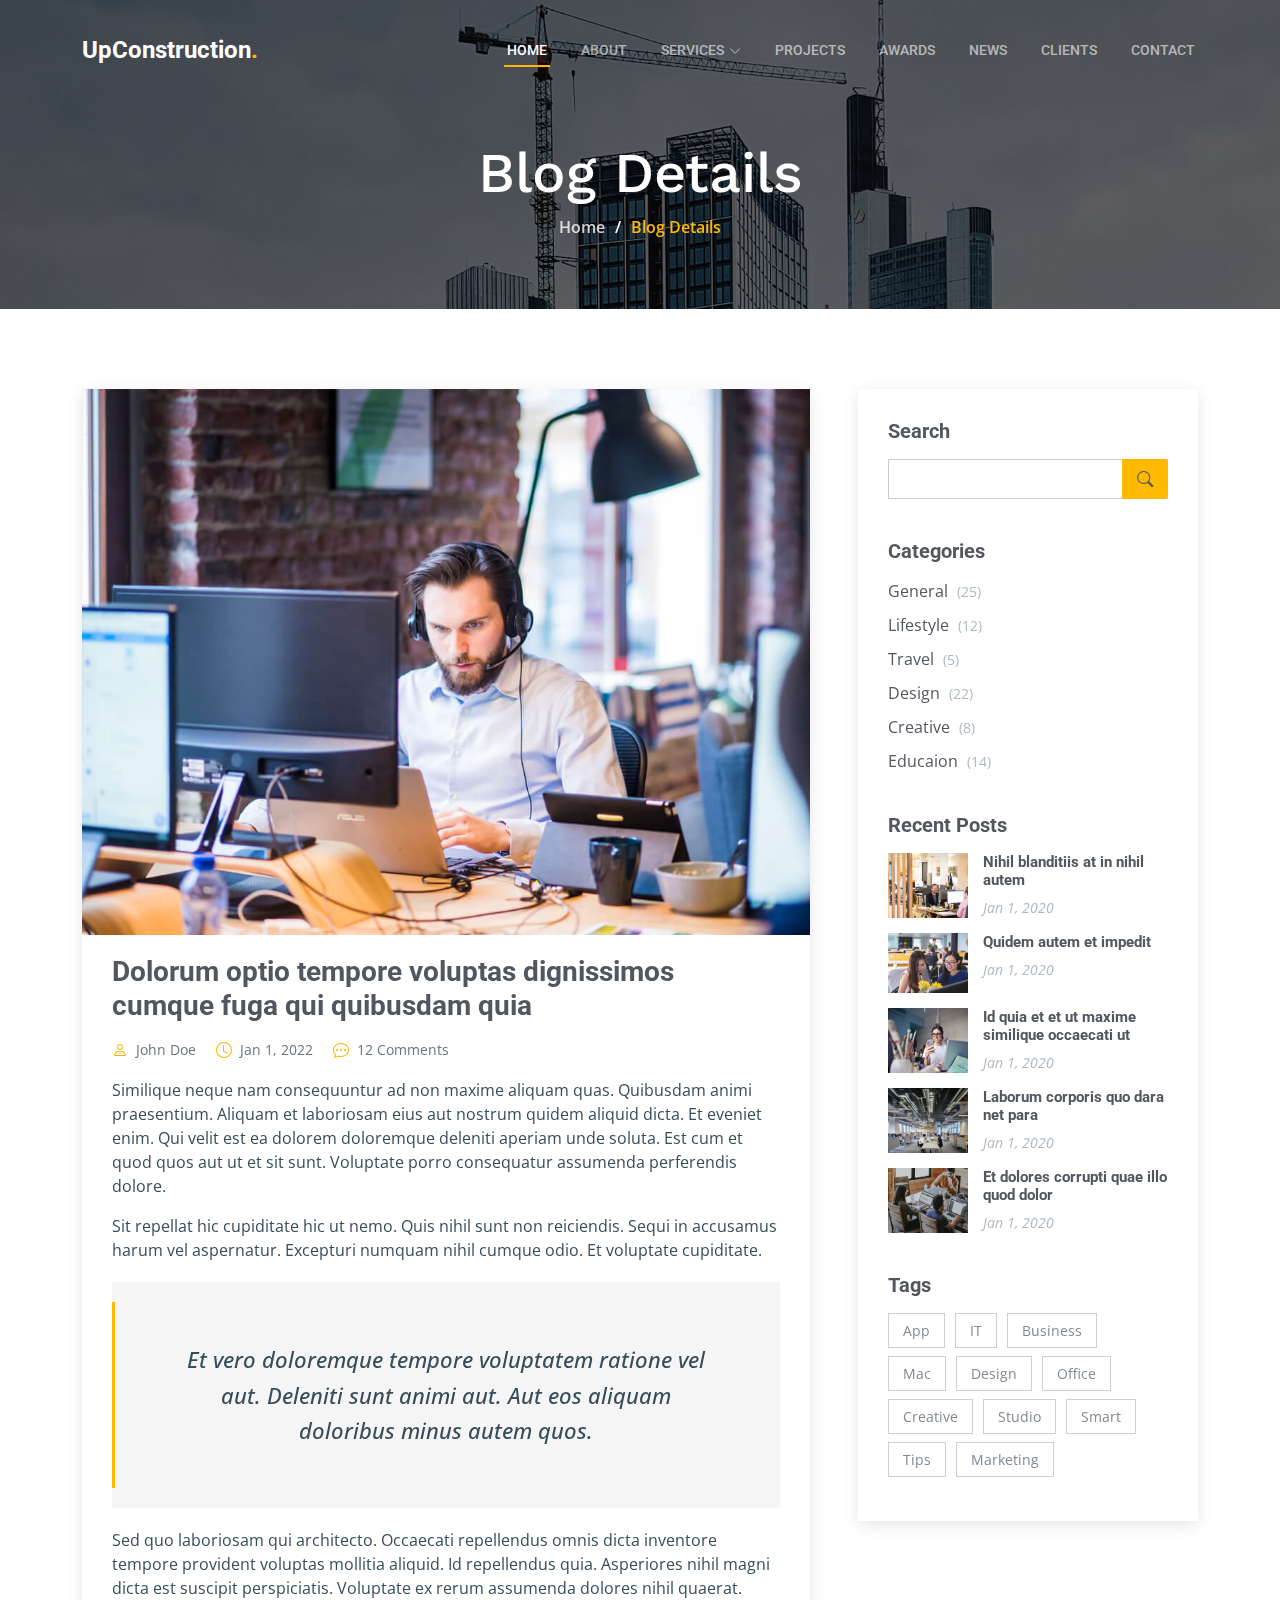
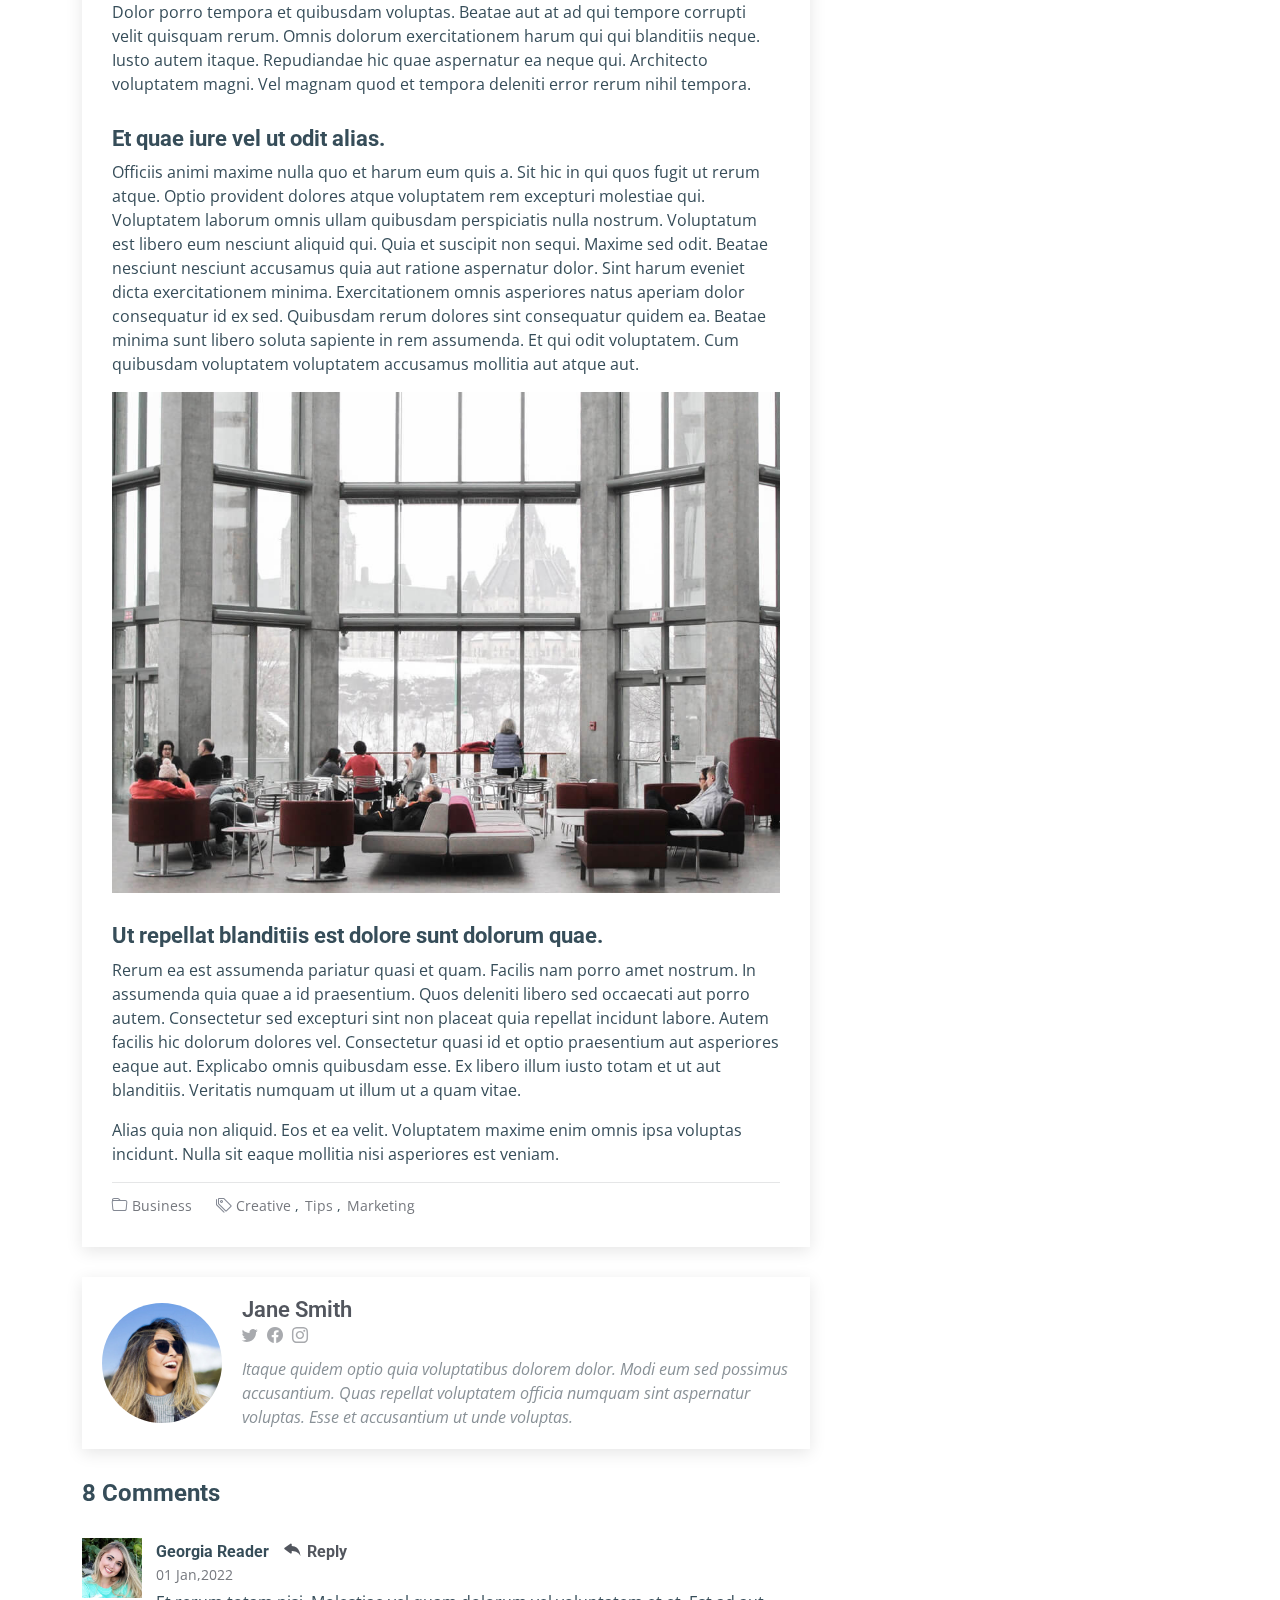
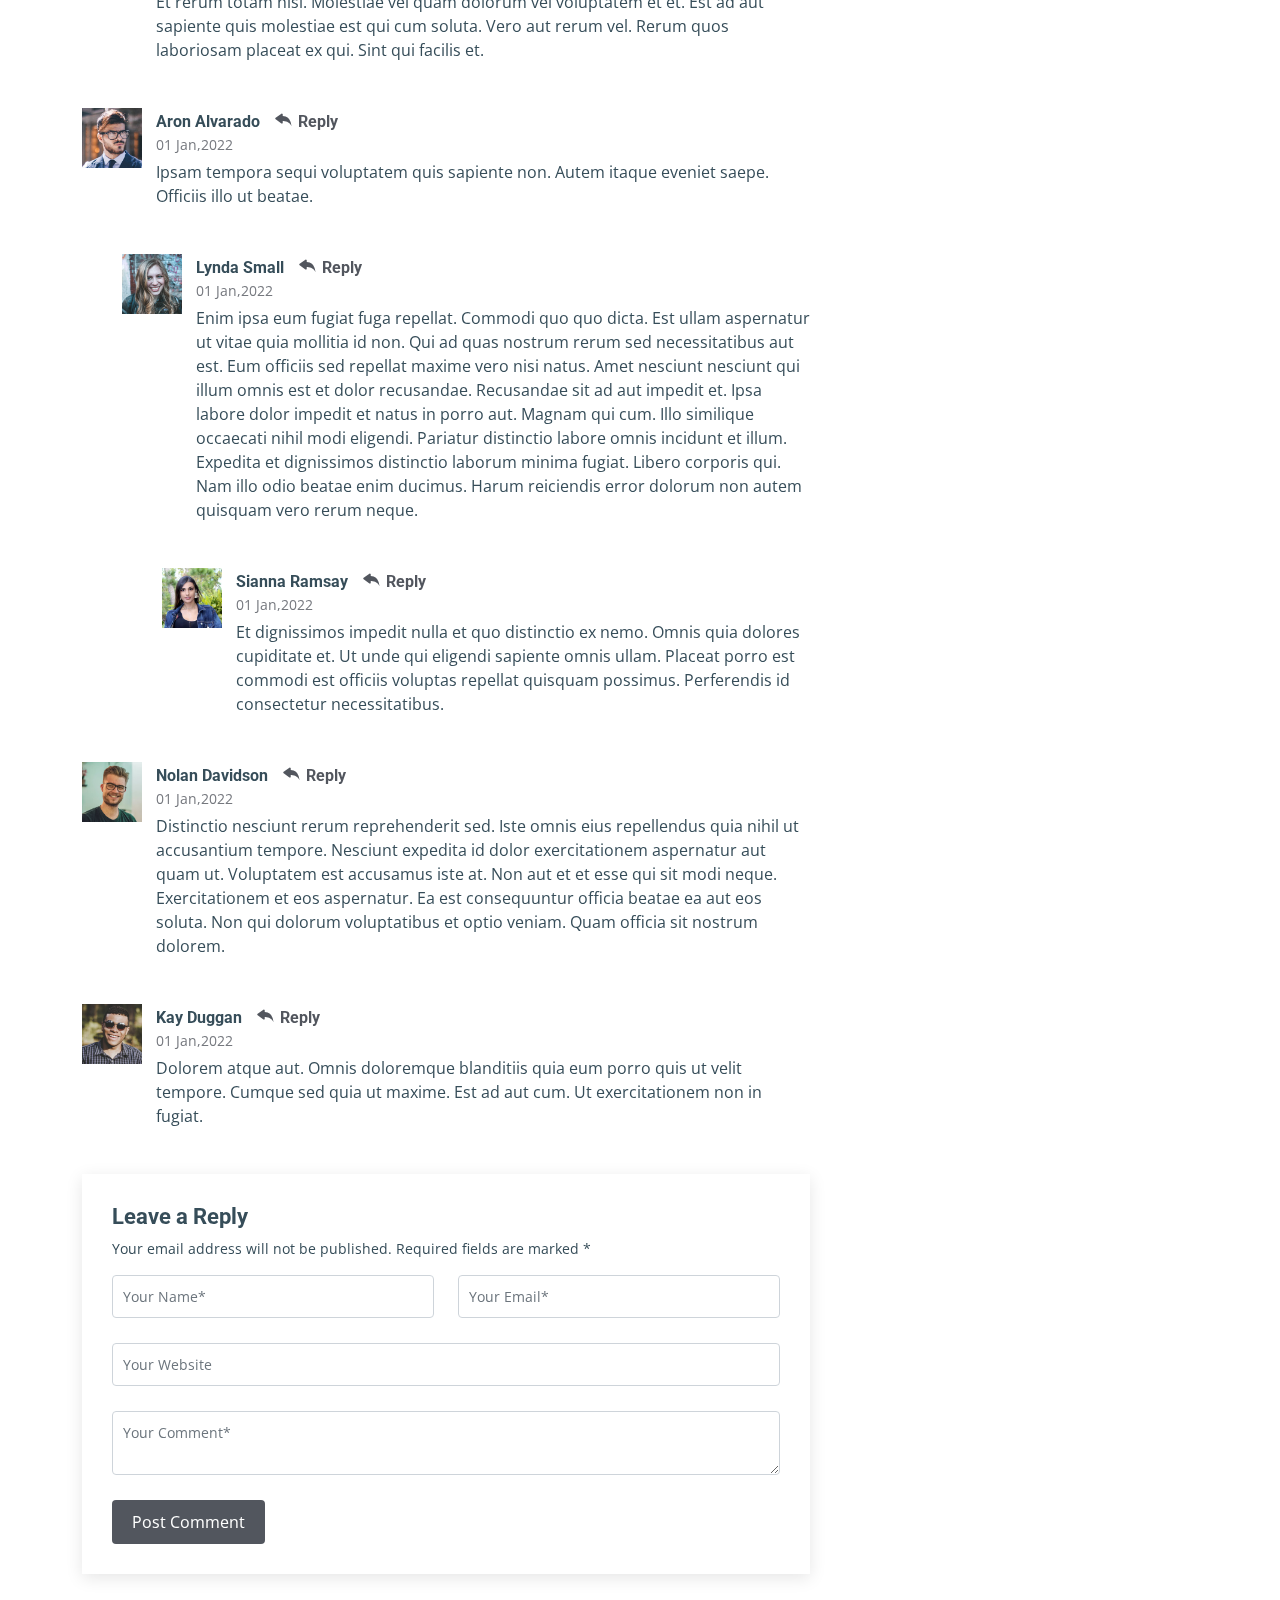
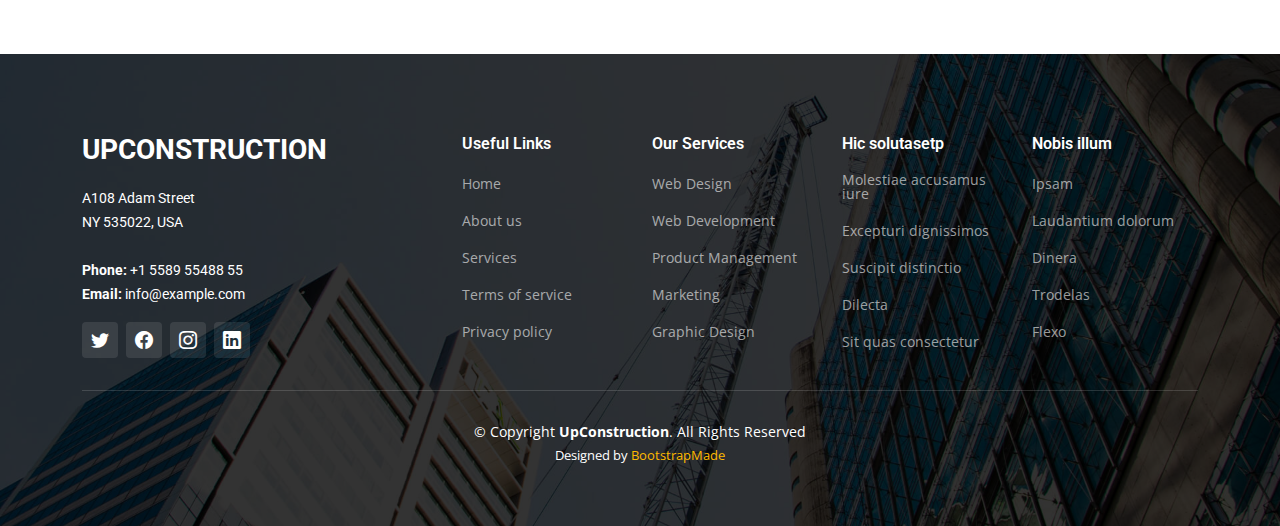
<file: blog-details.html>
<!DOCTYPE html>
<html lang="en">

<head>
  <meta charset="utf-8">
  <meta content="width=device-width, initial-scale=1.0" name="viewport">

  <title>B E C T O N Saudi Arabia - Blog Details</title>
  <meta content="" name="description">
  <meta content="" name="keywords">

  <!-- Favicons -->
  <link href="assets/img/favicon.png" rel="icon">
  <link href="assets/img/apple-touch-icon.png" rel="apple-touch-icon">

  <!-- Google Fonts -->
  <link rel="preconnect" href="https://fonts.googleapis.com">
  <link rel="preconnect" href="https://fonts.gstatic.com" crossorigin>
  <link href="https://fonts.googleapis.com/css2?family=Open+Sans:ital,wght@0,300;0,400;0,500;0,600;0,700;1,300;1,400;1,600;1,700&family=Roboto:ital,wght@0,300;0,400;0,500;0,600;0,700;1,300;1,400;1,500;1,600;1,700&family=Work+Sans:ital,wght@0,300;0,400;0,500;0,600;0,700;1,300;1,400;1,500;1,600;1,700&display=swap" rel="stylesheet">

  <!-- Vendor CSS Files -->
  <link href="assets/vendor/bootstrap/css/bootstrap.min.css" rel="stylesheet">
  <link href="assets/vendor/bootstrap-icons/bootstrap-icons.css" rel="stylesheet">
  <link href="assets/vendor/fontawesome-free/css/all.min.css" rel="stylesheet">
  <link href="assets/vendor/aos/aos.css" rel="stylesheet">
  <link href="assets/vendor/glightbox/css/glightbox.min.css" rel="stylesheet">
  <link href="assets/vendor/swiper/swiper-bundle.min.css" rel="stylesheet">

  <!-- Template Main CSS File -->
  <link href="assets/css/main.css" rel="stylesheet">

  <!-- =======================================================
  * Template Name: UpConstruction - v1.1.0
  * Template URL: https://bootstrapmade.com/upconstruction-bootstrap-construction-website-template/
  * Author: BootstrapMade.com
  * License: https://bootstrapmade.com/license/
  ======================================================== -->
</head>

<body>

  <!-- ======= Header ======= -->
  <header id="header" class="header d-flex align-items-center">
    <div class="container-fluid container-xl d-flex align-items-center justify-content-between">

      <a href="index.html" class="logo d-flex align-items-center">
        <!-- Uncomment the line below if you also wish to use an image logo -->
        <!-- <img src="assets/img/logo.png" alt=""> -->
        <h1>UpConstruction<span>.</span></h1>
      </a>

      <i class="mobile-nav-toggle mobile-nav-show bi bi-list"></i>
      <i class="mobile-nav-toggle mobile-nav-hide d-none bi bi-x"></i>
      <nav id="navbar" class="navbar">
        <ul>
          <li><a href="index.html" class="active">Home</a></li>
          <li><a href="about.html">About</a></li>
           <!-- <li><a href="services.html">Services</a></li> -->
          <li class="dropdown"><a href="services.html"><span>Services</span> <i class="bi bi-chevron-down dropdown-indicator"></i></a>
            <ul>
              <li><a href="services.html">Construction</a></li>
              <li><a href="services.html">Water Prooging</a></li>
              <li><a href="services.html">Wood Works</a></li>
              <!-- <li class="dropdown"><a href="#"><span>Deep Dropdown</span> <i class="bi bi-chevron-down dropdown-indicator"></i></a>
                <ul>
                  <li><a href="#">Deep Dropdown 1</a></li>
                  <li><a href="#">Deep Dropdown 2</a></li>
                  <li><a href="#">Deep Dropdown 3</a></li>
                  <li><a href="#">Deep Dropdown 4</a></li>
                  <li><a href="#">Deep Dropdown 5</a></li>
                </ul>
              </li> -->
            </ul>
          </li>
          <li><a href="projects.html">Projects</a></li>
          <li><a href="awards.html">Awards</a></li>
          <li><a href="news.html">News</a></li>
          <li><a href="clients.html">Clients</a></li>
          <!--<li class="dropdown"><a href="#"><span>Dropdown</span> <i class="bi bi-chevron-down dropdown-indicator"></i></a>
            <ul>
              <li><a href="#">Dropdown 1</a></li>
              <li class="dropdown"><a href="#"><span>Deep Dropdown</span> <i class="bi bi-chevron-down dropdown-indicator"></i></a>
                <ul>
                  <li><a href="#">Deep Dropdown 1</a></li>
                  <li><a href="#">Deep Dropdown 2</a></li>
                  <li><a href="#">Deep Dropdown 3</a></li>
                  <li><a href="#">Deep Dropdown 4</a></li>
                  <li><a href="#">Deep Dropdown 5</a></li>
                </ul>
              </li>
              <li><a href="#">Dropdown 2</a></li>
              <li><a href="#">Dropdown 3</a></li>
              <li><a href="#">Dropdown 4</a></li>
            </ul>
          </li>-->
          <li><a href="contact.html">Contact</a></li>
        </ul>
      </nav><!-- .navbar -->

    </div>
  </header><!-- End Header -->

  <main id="main">

    <!-- ======= Breadcrumbs ======= -->
    <div class="breadcrumbs d-flex align-items-center" style="background-image: url('assets/img/breadcrumbs-bg.jpg');">
      <div class="container position-relative d-flex flex-column align-items-center" data-aos="fade">

        <h2>Blog Details</h2>
        <ol>
          <li><a href="index.html">Home</a></li>
          <li>Blog Details</li>
        </ol>

      </div>
    </div><!-- End Breadcrumbs -->

    <!-- ======= Blog Details Section ======= -->
    <section id="blog" class="blog">
      <div class="container" data-aos="fade-up" data-aos-delay="100">

        <div class="row g-5">

          <div class="col-lg-8">

            <article class="blog-details">

              <div class="post-img">
                <img src="assets/img/blog/blog-1.jpg" alt="" class="img-fluid">
              </div>

              <h2 class="title">Dolorum optio tempore voluptas dignissimos cumque fuga qui quibusdam quia</h2>

              <div class="meta-top">
                <ul>
                  <li class="d-flex align-items-center"><i class="bi bi-person"></i> <a href="blog-details.html">John Doe</a></li>
                  <li class="d-flex align-items-center"><i class="bi bi-clock"></i> <a href="blog-details.html"><time datetime="2020-01-01">Jan 1, 2022</time></a></li>
                  <li class="d-flex align-items-center"><i class="bi bi-chat-dots"></i> <a href="blog-details.html">12 Comments</a></li>
                </ul>
              </div><!-- End meta top -->

              <div class="content">
                <p>
                  Similique neque nam consequuntur ad non maxime aliquam quas. Quibusdam animi praesentium. Aliquam et laboriosam eius aut nostrum quidem aliquid dicta.
                  Et eveniet enim. Qui velit est ea dolorem doloremque deleniti aperiam unde soluta. Est cum et quod quos aut ut et sit sunt. Voluptate porro consequatur assumenda perferendis dolore.
                </p>

                <p>
                  Sit repellat hic cupiditate hic ut nemo. Quis nihil sunt non reiciendis. Sequi in accusamus harum vel aspernatur. Excepturi numquam nihil cumque odio. Et voluptate cupiditate.
                </p>

                <blockquote>
                  <p>
                    Et vero doloremque tempore voluptatem ratione vel aut. Deleniti sunt animi aut. Aut eos aliquam doloribus minus autem quos.
                  </p>
                </blockquote>

                <p>
                  Sed quo laboriosam qui architecto. Occaecati repellendus omnis dicta inventore tempore provident voluptas mollitia aliquid. Id repellendus quia. Asperiores nihil magni dicta est suscipit perspiciatis. Voluptate ex rerum assumenda dolores nihil quaerat.
                  Dolor porro tempora et quibusdam voluptas. Beatae aut at ad qui tempore corrupti velit quisquam rerum. Omnis dolorum exercitationem harum qui qui blanditiis neque.
                  Iusto autem itaque. Repudiandae hic quae aspernatur ea neque qui. Architecto voluptatem magni. Vel magnam quod et tempora deleniti error rerum nihil tempora.
                </p>

                <h3>Et quae iure vel ut odit alias.</h3>
                <p>
                  Officiis animi maxime nulla quo et harum eum quis a. Sit hic in qui quos fugit ut rerum atque. Optio provident dolores atque voluptatem rem excepturi molestiae qui. Voluptatem laborum omnis ullam quibusdam perspiciatis nulla nostrum. Voluptatum est libero eum nesciunt aliquid qui.
                  Quia et suscipit non sequi. Maxime sed odit. Beatae nesciunt nesciunt accusamus quia aut ratione aspernatur dolor. Sint harum eveniet dicta exercitationem minima. Exercitationem omnis asperiores natus aperiam dolor consequatur id ex sed. Quibusdam rerum dolores sint consequatur quidem ea.
                  Beatae minima sunt libero soluta sapiente in rem assumenda. Et qui odit voluptatem. Cum quibusdam voluptatem voluptatem accusamus mollitia aut atque aut.
                </p>
                <img src="assets/img/blog/blog-inside-post.jpg" class="img-fluid" alt="">

                <h3>Ut repellat blanditiis est dolore sunt dolorum quae.</h3>
                <p>
                  Rerum ea est assumenda pariatur quasi et quam. Facilis nam porro amet nostrum. In assumenda quia quae a id praesentium. Quos deleniti libero sed occaecati aut porro autem. Consectetur sed excepturi sint non placeat quia repellat incidunt labore. Autem facilis hic dolorum dolores vel.
                  Consectetur quasi id et optio praesentium aut asperiores eaque aut. Explicabo omnis quibusdam esse. Ex libero illum iusto totam et ut aut blanditiis. Veritatis numquam ut illum ut a quam vitae.
                </p>
                <p>
                  Alias quia non aliquid. Eos et ea velit. Voluptatem maxime enim omnis ipsa voluptas incidunt. Nulla sit eaque mollitia nisi asperiores est veniam.
                </p>

              </div><!-- End post content -->

              <div class="meta-bottom">
                <i class="bi bi-folder"></i>
                <ul class="cats">
                  <li><a href="#">Business</a></li>
                </ul>

                <i class="bi bi-tags"></i>
                <ul class="tags">
                  <li><a href="#">Creative</a></li>
                  <li><a href="#">Tips</a></li>
                  <li><a href="#">Marketing</a></li>
                </ul>
              </div><!-- End meta bottom -->

            </article><!-- End blog post -->

            <div class="post-author d-flex align-items-center">
              <img src="assets/img/blog/blog-author.jpg" class="rounded-circle flex-shrink-0" alt="">
              <div>
                <h4>Jane Smith</h4>
                <div class="social-links">
                  <a href="https://twitters.com/#"><i class="bi bi-twitter"></i></a>
                  <a href="https://facebook.com/#"><i class="bi bi-facebook"></i></a>
                  <a href="https://instagram.com/#"><i class="biu bi-instagram"></i></a>
                </div>
                <p>
                  Itaque quidem optio quia voluptatibus dolorem dolor. Modi eum sed possimus accusantium. Quas repellat voluptatem officia numquam sint aspernatur voluptas. Esse et accusantium ut unde voluptas.
                </p>
              </div>
            </div><!-- End post author -->

            <div class="comments">

              <h4 class="comments-count">8 Comments</h4>

              <div id="comment-1" class="comment">
                <div class="d-flex">
                  <div class="comment-img"><img src="assets/img/blog/comments-1.jpg" alt=""></div>
                  <div>
                    <h5><a href="">Georgia Reader</a> <a href="#" class="reply"><i class="bi bi-reply-fill"></i> Reply</a></h5>
                    <time datetime="2020-01-01">01 Jan,2022</time>
                    <p>
                      Et rerum totam nisi. Molestiae vel quam dolorum vel voluptatem et et. Est ad aut sapiente quis molestiae est qui cum soluta.
                      Vero aut rerum vel. Rerum quos laboriosam placeat ex qui. Sint qui facilis et.
                    </p>
                  </div>
                </div>
              </div><!-- End comment #1 -->

              <div id="comment-2" class="comment">
                <div class="d-flex">
                  <div class="comment-img"><img src="assets/img/blog/comments-2.jpg" alt=""></div>
                  <div>
                    <h5><a href="">Aron Alvarado</a> <a href="#" class="reply"><i class="bi bi-reply-fill"></i> Reply</a></h5>
                    <time datetime="2020-01-01">01 Jan,2022</time>
                    <p>
                      Ipsam tempora sequi voluptatem quis sapiente non. Autem itaque eveniet saepe. Officiis illo ut beatae.
                    </p>
                  </div>
                </div>

                <div id="comment-reply-1" class="comment comment-reply">
                  <div class="d-flex">
                    <div class="comment-img"><img src="assets/img/blog/comments-3.jpg" alt=""></div>
                    <div>
                      <h5><a href="">Lynda Small</a> <a href="#" class="reply"><i class="bi bi-reply-fill"></i> Reply</a></h5>
                      <time datetime="2020-01-01">01 Jan,2022</time>
                      <p>
                        Enim ipsa eum fugiat fuga repellat. Commodi quo quo dicta. Est ullam aspernatur ut vitae quia mollitia id non. Qui ad quas nostrum rerum sed necessitatibus aut est. Eum officiis sed repellat maxime vero nisi natus. Amet nesciunt nesciunt qui illum omnis est et dolor recusandae.

                        Recusandae sit ad aut impedit et. Ipsa labore dolor impedit et natus in porro aut. Magnam qui cum. Illo similique occaecati nihil modi eligendi. Pariatur distinctio labore omnis incidunt et illum. Expedita et dignissimos distinctio laborum minima fugiat.

                        Libero corporis qui. Nam illo odio beatae enim ducimus. Harum reiciendis error dolorum non autem quisquam vero rerum neque.
                      </p>
                    </div>
                  </div>

                  <div id="comment-reply-2" class="comment comment-reply">
                    <div class="d-flex">
                      <div class="comment-img"><img src="assets/img/blog/comments-4.jpg" alt=""></div>
                      <div>
                        <h5><a href="">Sianna Ramsay</a> <a href="#" class="reply"><i class="bi bi-reply-fill"></i> Reply</a></h5>
                        <time datetime="2020-01-01">01 Jan,2022</time>
                        <p>
                          Et dignissimos impedit nulla et quo distinctio ex nemo. Omnis quia dolores cupiditate et. Ut unde qui eligendi sapiente omnis ullam. Placeat porro est commodi est officiis voluptas repellat quisquam possimus. Perferendis id consectetur necessitatibus.
                        </p>
                      </div>
                    </div>

                  </div><!-- End comment reply #2-->

                </div><!-- End comment reply #1-->

              </div><!-- End comment #2-->

              <div id="comment-3" class="comment">
                <div class="d-flex">
                  <div class="comment-img"><img src="assets/img/blog/comments-5.jpg" alt=""></div>
                  <div>
                    <h5><a href="">Nolan Davidson</a> <a href="#" class="reply"><i class="bi bi-reply-fill"></i> Reply</a></h5>
                    <time datetime="2020-01-01">01 Jan,2022</time>
                    <p>
                      Distinctio nesciunt rerum reprehenderit sed. Iste omnis eius repellendus quia nihil ut accusantium tempore. Nesciunt expedita id dolor exercitationem aspernatur aut quam ut. Voluptatem est accusamus iste at.
                      Non aut et et esse qui sit modi neque. Exercitationem et eos aspernatur. Ea est consequuntur officia beatae ea aut eos soluta. Non qui dolorum voluptatibus et optio veniam. Quam officia sit nostrum dolorem.
                    </p>
                  </div>
                </div>

              </div><!-- End comment #3 -->

              <div id="comment-4" class="comment">
                <div class="d-flex">
                  <div class="comment-img"><img src="assets/img/blog/comments-6.jpg" alt=""></div>
                  <div>
                    <h5><a href="">Kay Duggan</a> <a href="#" class="reply"><i class="bi bi-reply-fill"></i> Reply</a></h5>
                    <time datetime="2020-01-01">01 Jan,2022</time>
                    <p>
                      Dolorem atque aut. Omnis doloremque blanditiis quia eum porro quis ut velit tempore. Cumque sed quia ut maxime. Est ad aut cum. Ut exercitationem non in fugiat.
                    </p>
                  </div>
                </div>

              </div><!-- End comment #4 -->

              <div class="reply-form">

                <h4>Leave a Reply</h4>
                <p>Your email address will not be published. Required fields are marked * </p>
                <form action="">
                  <div class="row">
                    <div class="col-md-6 form-group">
                      <input name="name" type="text" class="form-control" placeholder="Your Name*">
                    </div>
                    <div class="col-md-6 form-group">
                      <input name="email" type="text" class="form-control" placeholder="Your Email*">
                    </div>
                  </div>
                  <div class="row">
                    <div class="col form-group">
                      <input name="website" type="text" class="form-control" placeholder="Your Website">
                    </div>
                  </div>
                  <div class="row">
                    <div class="col form-group">
                      <textarea name="comment" class="form-control" placeholder="Your Comment*"></textarea>
                    </div>
                  </div>
                  <button type="submit" class="btn btn-primary">Post Comment</button>

                </form>

              </div>

            </div><!-- End blog comments -->

          </div>

          <div class="col-lg-4">

            <div class="sidebar">

              <div class="sidebar-item search-form">
                <h3 class="sidebar-title">Search</h3>
                <form action="" class="mt-3">
                  <input type="text">
                  <button type="submit"><i class="bi bi-search"></i></button>
                </form>
              </div><!-- End sidebar search formn-->

              <div class="sidebar-item categories">
                <h3 class="sidebar-title">Categories</h3>
                <ul class="mt-3">
                  <li><a href="#">General <span>(25)</span></a></li>
                  <li><a href="#">Lifestyle <span>(12)</span></a></li>
                  <li><a href="#">Travel <span>(5)</span></a></li>
                  <li><a href="#">Design <span>(22)</span></a></li>
                  <li><a href="#">Creative <span>(8)</span></a></li>
                  <li><a href="#">Educaion <span>(14)</span></a></li>
                </ul>
              </div><!-- End sidebar categories-->

              <div class="sidebar-item recent-posts">
                <h3 class="sidebar-title">Recent Posts</h3>

                <div class="mt-3">

                  <div class="post-item mt-3">
                    <img src="assets/img/blog/blog-recent-1.jpg" alt="">
                    <div>
                      <h4><a href="blog-details.html">Nihil blanditiis at in nihil autem</a></h4>
                      <time datetime="2020-01-01">Jan 1, 2020</time>
                    </div>
                  </div><!-- End recent post item-->

                  <div class="post-item">
                    <img src="assets/img/blog/blog-recent-2.jpg" alt="">
                    <div>
                      <h4><a href="blog-details.html">Quidem autem et impedit</a></h4>
                      <time datetime="2020-01-01">Jan 1, 2020</time>
                    </div>
                  </div><!-- End recent post item-->

                  <div class="post-item">
                    <img src="assets/img/blog/blog-recent-3.jpg" alt="">
                    <div>
                      <h4><a href="blog-details.html">Id quia et et ut maxime similique occaecati ut</a></h4>
                      <time datetime="2020-01-01">Jan 1, 2020</time>
                    </div>
                  </div><!-- End recent post item-->

                  <div class="post-item">
                    <img src="assets/img/blog/blog-recent-4.jpg" alt="">
                    <div>
                      <h4><a href="blog-details.html">Laborum corporis quo dara net para</a></h4>
                      <time datetime="2020-01-01">Jan 1, 2020</time>
                    </div>
                  </div><!-- End recent post item-->

                  <div class="post-item">
                    <img src="assets/img/blog/blog-recent-5.jpg" alt="">
                    <div>
                      <h4><a href="blog-details.html">Et dolores corrupti quae illo quod dolor</a></h4>
                      <time datetime="2020-01-01">Jan 1, 2020</time>
                    </div>
                  </div><!-- End recent post item-->

                </div>

              </div><!-- End sidebar recent posts-->

              <div class="sidebar-item tags">
                <h3 class="sidebar-title">Tags</h3>
                <ul class="mt-3">
                  <li><a href="#">App</a></li>
                  <li><a href="#">IT</a></li>
                  <li><a href="#">Business</a></li>
                  <li><a href="#">Mac</a></li>
                  <li><a href="#">Design</a></li>
                  <li><a href="#">Office</a></li>
                  <li><a href="#">Creative</a></li>
                  <li><a href="#">Studio</a></li>
                  <li><a href="#">Smart</a></li>
                  <li><a href="#">Tips</a></li>
                  <li><a href="#">Marketing</a></li>
                </ul>
              </div><!-- End sidebar tags-->

            </div><!-- End Blog Sidebar -->

          </div>
        </div>

      </div>
    </section><!-- End Blog Details Section -->

  </main><!-- End #main -->

  <!-- ======= Footer ======= -->
  <footer id="footer" class="footer">

    <div class="footer-content position-relative">
      <div class="container">
        <div class="row">

          <div class="col-lg-4 col-md-6">
            <div class="footer-info">
              <h3>UpConstruction</h3>
              <p>
                A108 Adam Street <br>
                NY 535022, USA<br><br>
                <strong>Phone:</strong> +1 5589 55488 55<br>
                <strong>Email:</strong> info@example.com<br>
              </p>
              <div class="social-links d-flex mt-3">
                <a href="#" class="d-flex align-items-center justify-content-center"><i class="bi bi-twitter"></i></a>
                <a href="#" class="d-flex align-items-center justify-content-center"><i class="bi bi-facebook"></i></a>
                <a href="#" class="d-flex align-items-center justify-content-center"><i class="bi bi-instagram"></i></a>
                <a href="#" class="d-flex align-items-center justify-content-center"><i class="bi bi-linkedin"></i></a>
              </div>
            </div>
          </div><!-- End footer info column-->

          <div class="col-lg-2 col-md-3 footer-links">
            <h4>Useful Links</h4>
            <ul>
              <li><a href="#">Home</a></li>
              <li><a href="#">About us</a></li>
              <li><a href="#">Services</a></li>
              <li><a href="#">Terms of service</a></li>
              <li><a href="#">Privacy policy</a></li>
            </ul>
          </div><!-- End footer links column-->

          <div class="col-lg-2 col-md-3 footer-links">
            <h4>Our Services</h4>
            <ul>
              <li><a href="#">Web Design</a></li>
              <li><a href="#">Web Development</a></li>
              <li><a href="#">Product Management</a></li>
              <li><a href="#">Marketing</a></li>
              <li><a href="#">Graphic Design</a></li>
            </ul>
          </div><!-- End footer links column-->

          <div class="col-lg-2 col-md-3 footer-links">
            <h4>Hic solutasetp</h4>
            <ul>
              <li><a href="#">Molestiae accusamus iure</a></li>
              <li><a href="#">Excepturi dignissimos</a></li>
              <li><a href="#">Suscipit distinctio</a></li>
              <li><a href="#">Dilecta</a></li>
              <li><a href="#">Sit quas consectetur</a></li>
            </ul>
          </div><!-- End footer links column-->

          <div class="col-lg-2 col-md-3 footer-links">
            <h4>Nobis illum</h4>
            <ul>
              <li><a href="#">Ipsam</a></li>
              <li><a href="#">Laudantium dolorum</a></li>
              <li><a href="#">Dinera</a></li>
              <li><a href="#">Trodelas</a></li>
              <li><a href="#">Flexo</a></li>
            </ul>
          </div><!-- End footer links column-->

        </div>
      </div>
    </div>

    <div class="footer-legal text-center position-relative">
      <div class="container">
        <div class="copyright">
          &copy; Copyright <strong><span>UpConstruction</span></strong>. All Rights Reserved
        </div>
        <div class="credits">
          <!-- All the links in the footer should remain intact. -->
          <!-- You can delete the links only if you purchased the pro version. -->
          <!-- Licensing information: https://bootstrapmade.com/license/ -->
          <!-- Purchase the pro version with working PHP/AJAX contact form: https://bootstrapmade.com/upconstruction-bootstrap-construction-website-template/ -->
          Designed by <a href="https://bootstrapmade.com/">BootstrapMade</a>
        </div>
      </div>
    </div>

  </footer>
  <!-- End Footer -->

  <a href="#" class="scroll-top d-flex align-items-center justify-content-center"><i class="bi bi-arrow-up-short"></i></a>

  <div id="preloader"></div>

  <!-- Vendor JS Files -->
  <script src="assets/vendor/bootstrap/js/bootstrap.bundle.min.js"></script>
  <script src="assets/vendor/aos/aos.js"></script>
  <script src="assets/vendor/glightbox/js/glightbox.min.js"></script>
  <script src="assets/vendor/isotope-layout/isotope.pkgd.min.js"></script>
  <script src="assets/vendor/swiper/swiper-bundle.min.js"></script>
  <script src="assets/vendor/purecounter/purecounter_vanilla.js"></script>
  <script src="assets/vendor/php-email-form/validate.js"></script>

  <!-- Template Main JS File -->
  <script src="assets/js/main.js"></script>

</body>

</html>
</file>
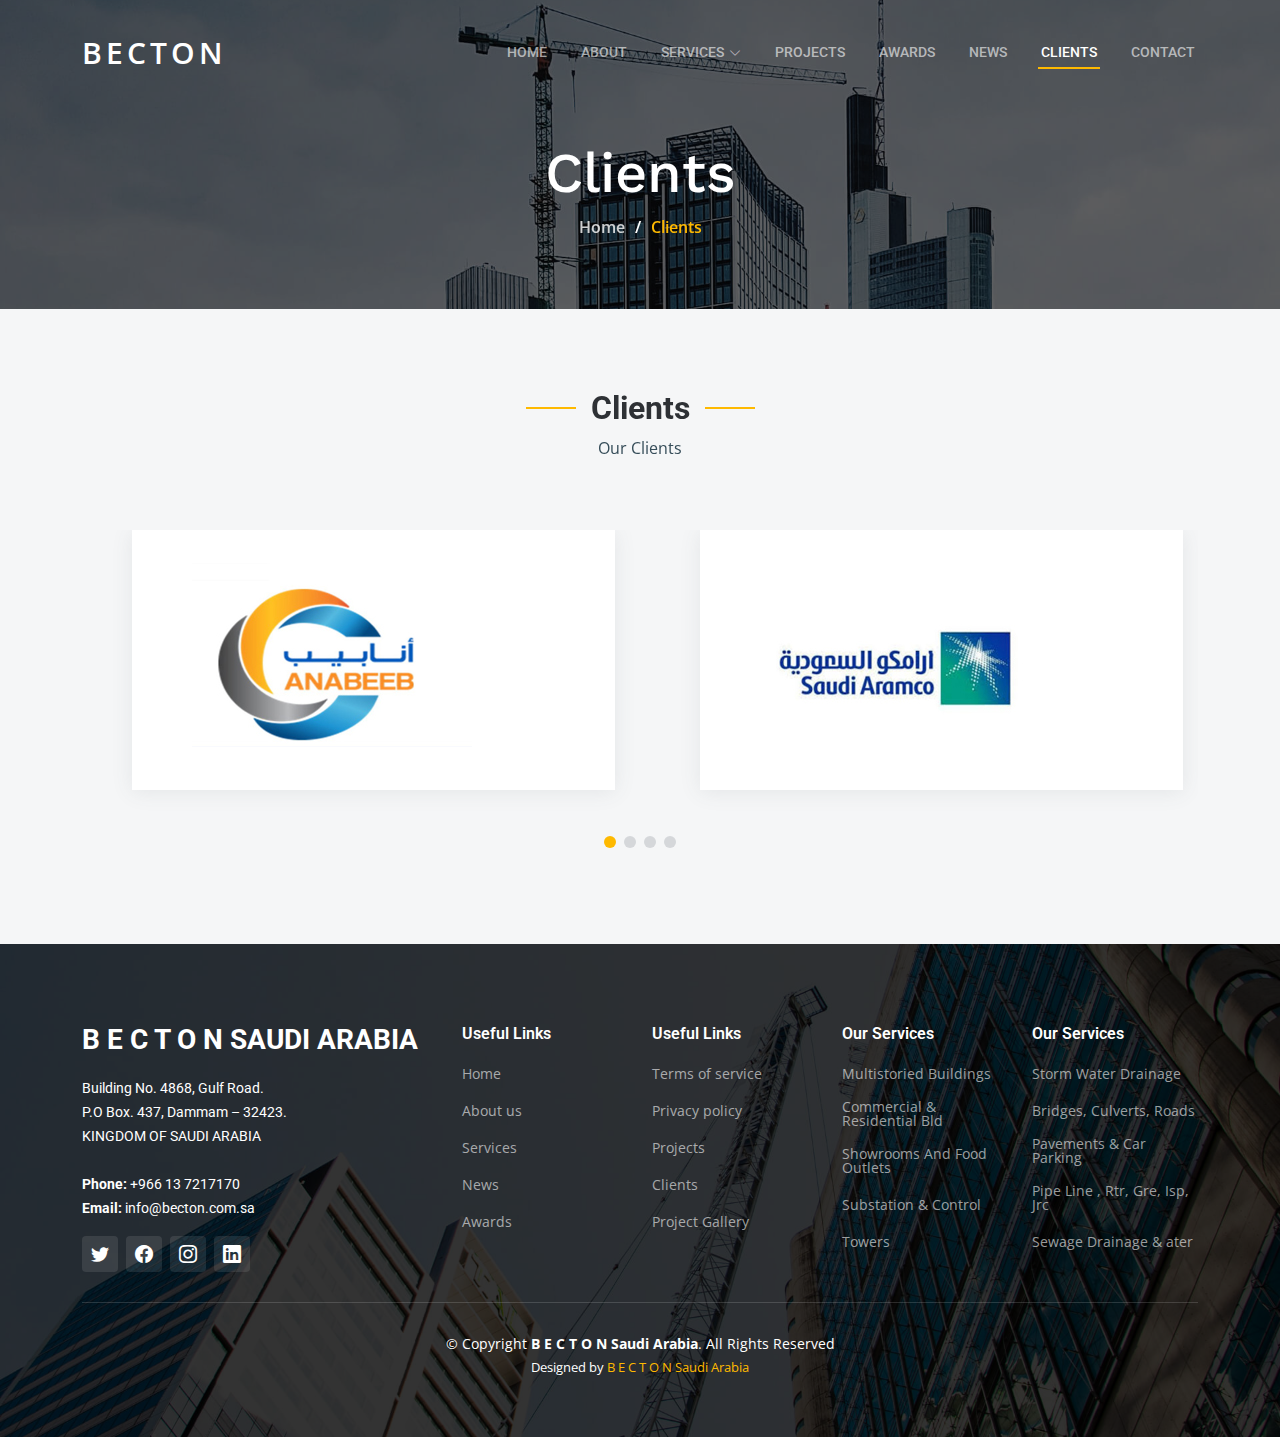
<file: clients.html>
<!DOCTYPE html>
<html lang="en">

<head>
  <meta charset="utf-8">
  <meta content="width=device-width, initial-scale=1.0" name="viewport">

  <title>B E C T O N Saudi Arabia - Projects</title>
  <meta content="" name="description">
  <meta content="" name="keywords">

  <!-- Favicons -->
  <link href="assets/img/favicon.png" rel="icon">
  <link href="assets/img/apple-touch-icon.png" rel="apple-touch-icon">

  <!-- Google Fonts -->
  <link rel="preconnect" href="https://fonts.googleapis.com">
  <link rel="preconnect" href="https://fonts.gstatic.com" crossorigin>
  <link href="https://fonts.googleapis.com/css2?family=Open+Sans:ital,wght@0,300;0,400;0,500;0,600;0,700;1,300;1,400;1,600;1,700&family=Roboto:ital,wght@0,300;0,400;0,500;0,600;0,700;1,300;1,400;1,500;1,600;1,700&family=Work+Sans:ital,wght@0,300;0,400;0,500;0,600;0,700;1,300;1,400;1,500;1,600;1,700&display=swap" rel="stylesheet">

  <!-- Vendor CSS Files -->
  <link href="assets/vendor/bootstrap/css/bootstrap.min.css" rel="stylesheet">
  <link href="assets/vendor/bootstrap-icons/bootstrap-icons.css" rel="stylesheet">
  <link href="assets/vendor/fontawesome-free/css/all.min.css" rel="stylesheet">
  <link href="assets/vendor/aos/aos.css" rel="stylesheet">
  <link href="assets/vendor/glightbox/css/glightbox.min.css" rel="stylesheet">
  <link href="assets/vendor/swiper/swiper-bundle.min.css" rel="stylesheet">

  <!-- Template Main CSS File -->
  <link href="assets/css/main.css" rel="stylesheet">

  <!-- =======================================================
  * Template Name: UpConstruction - v1.1.0
  * Template URL: https://bootstrapmade.com/upconstruction-bootstrap-construction-website-template/
  * Author: BootstrapMade.com
  * License: https://bootstrapmade.com/license/
  ======================================================== -->
</head>

<body>

  <!-- ======= Header ======= -->
  <header id="header" class="header d-flex align-items-center">
    <div class="container-fluid container-xl d-flex align-items-center justify-content-between">

      <a href="index.html" class="logo d-flex align-items-center">
        <!-- Uncomment the line below if you also wish to use an image logo -->
        <!-- <img src="assets/img/logo.png" alt=""> -->
        <!-- <h1>B E C T O N<span>.</span></h1> -->
        <div class="waviy">
          <span style="--i:1">B</span>
          <span style="--i:2">E</span>
          <span style="--i:3">C</span>
          <span style="--i:4">T</span>
          <span style="--i:5">O</span>
          <span style="--i:6">N</span>
         </div>
      </a>

      <i class="mobile-nav-toggle mobile-nav-show bi bi-list"></i>
      <i class="mobile-nav-toggle mobile-nav-hide d-none bi bi-x"></i>
      <nav id="navbar" class="navbar">
        <ul>
          <li><a href="index.html" >Home</a></li>
          <li><a href="about.html">About</a></li>
           <!-- <li><a href="services.html">Services</a></li> -->
          <li class="dropdown"><a href="services.html"><span>Services</span> <i class="bi bi-chevron-down dropdown-indicator"></i></a>
            <ul>
              <li><a href="services.html">Construction</a></li>
              <li><a href="services.html">Water Prooging</a></li>
              <li><a href="services.html">Wood Works</a></li>
              <!-- <li class="dropdown"><a href="#"><span>Deep Dropdown</span> <i class="bi bi-chevron-down dropdown-indicator"></i></a>
                <ul>
                  <li><a href="#">Deep Dropdown 1</a></li>
                  <li><a href="#">Deep Dropdown 2</a></li>
                  <li><a href="#">Deep Dropdown 3</a></li>
                  <li><a href="#">Deep Dropdown 4</a></li>
                  <li><a href="#">Deep Dropdown 5</a></li>
                </ul>
              </li> -->
            </ul>
          </li>
          <li><a href="projects.html">Projects</a></li>
          <li><a href="awards.html">Awards</a></li>
          <li><a href="news.html">News</a></li>
          <li><a href="clients.html" class="active">Clients</a></li>
          <!--<li class="dropdown"><a href="#"><span>Dropdown</span> <i class="bi bi-chevron-down dropdown-indicator"></i></a>
            <ul>
              <li><a href="#">Dropdown 1</a></li>
              <li class="dropdown"><a href="#"><span>Deep Dropdown</span> <i class="bi bi-chevron-down dropdown-indicator"></i></a>
                <ul>
                  <li><a href="#">Deep Dropdown 1</a></li>
                  <li><a href="#">Deep Dropdown 2</a></li>
                  <li><a href="#">Deep Dropdown 3</a></li>
                  <li><a href="#">Deep Dropdown 4</a></li>
                  <li><a href="#">Deep Dropdown 5</a></li>
                </ul>
              </li>
              <li><a href="#">Dropdown 2</a></li>
              <li><a href="#">Dropdown 3</a></li>
              <li><a href="#">Dropdown 4</a></li>
            </ul>
          </li>-->
          <li><a href="contact.html">Contact</a></li>
        </ul>
      </nav><!-- .navbar -->

    </div>
  </header><!-- End Header -->

  <main id="main">

    <!-- ======= Breadcrumbs ======= -->
    <div class="breadcrumbs d-flex align-items-center" style="background-image: url('assets/img/breadcrumbs-bg.jpg');">
      <div class="container position-relative d-flex flex-column align-items-center" data-aos="fade">

        <h2>Clients</h2>
        <ol>
          <li><a href="index.html">Home</a></li>
          <li>Clients</li>
        </ol>

      </div>
    </div><!-- End Breadcrumbs -->

      <!-- ======= Clients Section ======= -->
      <section id="testimonials" class="testimonials section-bg">
        <div class="container" data-aos="fade-up">
  
          <div class="section-header">
            <h2>Clients</h2>
            <p>Our Clients</p>
          </div>
  
          <div class="slides-2 swiper">
            <div class="swiper-wrapper">
  
              <div class="swiper-slide">
                <div class="testimonial-wrap">
                  <div class="testimonial-item">
                    <img src="assets/img/clients/1.jpg" class="" alt="">
                    <!-- <h3>Saul Goodman</h3> -->
                    <!-- <h4>Ceo &amp; Founder</h4> -->
                    <!-- <div class="stars">
                      <i class="bi bi-star-fill"></i><i class="bi bi-star-fill"></i><i class="bi bi-star-fill"></i><i class="bi bi-star-fill"></i><i class="bi bi-star-fill"></i>
                    </div> -->
                    <!-- <p>
                      <i class="bi bi-quote quote-icon-left"></i>
                      Proin iaculis purus consequat sem cure digni ssim donec porttitora entum suscipit rhoncus. Accusantium quam, ultricies eget id, aliquam eget nibh et. Maecen aliquam, risus at semper.
                      <i class="bi bi-quote quote-icon-right"></i>
                    </p> -->
                  </div>
                </div>
              </div><!-- End testimonial item -->
  
              <div class="swiper-slide">
                <div class="testimonial-wrap">
                  <div class="testimonial-item">
                    <img src="assets/img/clients/2.jpg" class="" alt="">
                  </div>
                </div>
              </div><!-- End testimonial item -->
  
              <div class="swiper-slide">
                <div class="testimonial-wrap">
                  <div class="testimonial-item">
                    <img src="assets/img/clients/3.jpg" class="" alt="">
                    <!-- <h3>Jena Karlis</h3>
                    <h4>Store Owner</h4>
                    <div class="stars">
                      <i class="bi bi-star-fill"></i><i class="bi bi-star-fill"></i><i class="bi bi-star-fill"></i><i class="bi bi-star-fill"></i><i class="bi bi-star-fill"></i>
                    </div>
                    <p>
                      <i class="bi bi-quote quote-icon-left"></i>
                      Enim nisi quem export duis labore cillum quae magna enim sint quorum nulla quem veniam duis minim tempor labore quem eram duis noster aute amet eram fore quis sint minim.
                      <i class="bi bi-quote quote-icon-right"></i>
                    </p> -->
                  </div>
                </div>
              </div><!-- End testimonial item -->
  
              <div class="swiper-slide">
                <div class="testimonial-wrap">
                  <div class="testimonial-item">
                    <img src="assets/img/clients/4.jpg" class="" alt="">
                    <!-- <h3>Matt Brandon</h3>
                    <h4>Freelancer</h4>
                    <div class="stars">
                      <i class="bi bi-star-fill"></i><i class="bi bi-star-fill"></i><i class="bi bi-star-fill"></i><i class="bi bi-star-fill"></i><i class="bi bi-star-fill"></i>
                    </div>
                    <p>
                      <i class="bi bi-quote quote-icon-left"></i>
                      Fugiat enim eram quae cillum dolore dolor amet nulla culpa multos export minim fugiat minim velit minim dolor enim duis veniam ipsum anim magna sunt elit fore quem dolore labore illum veniam.
                      <i class="bi bi-quote quote-icon-right"></i>
                    </p> -->
                  </div>
                </div>
              </div><!-- End testimonial item -->
  
            </div>
            <div class="swiper-pagination"></div>
          </div>
  
        </div>
      </section><!-- End Clients Section -->

  </main><!-- End #main -->

  <!-- ======= Footer ======= -->
  <footer id="footer" class="footer">

    <div class="footer-content position-relative">
      <div class="container">
        <div class="row">

          <div class="col-lg-4 col-md-6">
            <div class="footer-info">

              <h3> B E C T O N Saudi Arabia</h3>
              <p>
                Building No. 4868, Gulf Road. <br>
                P.O Box. 437, Dammam – 32423.<br>
                KINGDOM OF SAUDI ARABIA<br><br>
                <strong>Phone:</strong> +966 13 7217170<br>
                <strong>Email:</strong> info@becton.com.sa<br>
              </p>
              <div class="social-links d-flex mt-3">
                <a href="#" class="d-flex align-items-center justify-content-center"><i class="bi bi-twitter"></i></a>
                <a href="#" class="d-flex align-items-center justify-content-center"><i class="bi bi-facebook"></i></a>
                <a href="#" class="d-flex align-items-center justify-content-center"><i class="bi bi-instagram"></i></a>
                <a href="#" class="d-flex align-items-center justify-content-center"><i class="bi bi-linkedin"></i></a>
              </div>
            </div>
          </div><!-- End footer info column-->

          <div class="col-lg-2 col-md-3 footer-links">
            <h4>Useful Links</h4>
            <ul>
              <li><a href="index.html">Home</a></li>
              <li><a href="about.html">About us</a></li>
              <li><a href="services.html">Services</a></li>
              <li><a href="news.html">News</a></li>
              <li><a href="awards.html">Awards</a></li>
            </ul>
          </div><!-- End footer links column-->

          <div class="col-lg-2 col-md-3 footer-links">
            <h4>Useful Links</h4>
            <ul>
              <li><a href="#">Terms of service</a></li>
              <li><a href="#">Privacy policy</a></li>
              <li><a href="projects.html">Projects</a></li>
              <li><a href="clients.html">Clients</a></li>
              <li><a href="#">Project Gallery</a></li>
            </ul>
          </div><!-- End footer links column-->
          <!-- Building Steel Structure, Erection
          Fabrication.
          Landscaping.
          Water Proofing & Fire Proofing.
          Temporary Site Offices & Camp Facilities
          Site Preparation & Temporary Facilities -->
         
          <div class="col-lg-2 col-md-3 footer-links">
            <h4>Our Services</h4>
            <ul>
              <li><a href="service-details.html">Multistoried Buildings</a></li>
              <li><a href="service-details.html">Commercial & Residential Bld</a></li>
              <li><a href="service-details.html">Showrooms And Food Outlets</a></li>
              <li><a href="service-details.html">Substation & Control</a></li>
              <li><a href="service-details.html">Towers</a></li>
            </ul>
          </div><!-- End footer links column-->

          <div class="col-lg-2 col-md-3 footer-links">
            <h4>Our Services</h4>
            <ul>
              <li><a href="service-details.html">Storm Water Drainage</a></li>
              <li><a href="service-details.html">Bridges, Culverts, Roads</a></li>
              <li><a href="service-details.html">Pavements & Car Parking</a></li>
              <li><a href="service-details.html">Pipe Line , Rtr, Gre, Isp, Jrc</a></li>
              <li><a href="service-details.html">Sewage Drainage & ater </a></li>
            </ul>
          </div>
          <!-- End footer links column-->

        </div>
      </div>
    </div>

    <div class="footer-legal text-center position-relative">
      <div class="container">
        <div class="copyright">
          &copy; Copyright <strong><span>B E C T O N Saudi Arabia</span></strong>. All Rights Reserved
        </div>
        <div class="credits">
          <!-- All the links in the footer should remain intact. -->
          <!-- You can delete the links only if you purchased the pro version. -->
          <!-- Licensing information: https://bootstrapmade.com/license/ -->
          <!-- Purchase the pro version with working PHP/AJAX contact form: https://bootstrapmade.com/upconstruction-bootstrap-construction-website-template/ -->
          Designed by <a href="#">B E C T O N Saudi Arabia</a>
        </div>
      </div>
    </div>

  </footer>
  <!-- End Footer -->

  <a href="#" class="scroll-top d-flex align-items-center justify-content-center"><i class="bi bi-arrow-up-short"></i></a>

  <div id="preloader"></div>

  <!-- Vendor JS Files -->
  <script src="assets/vendor/bootstrap/js/bootstrap.bundle.min.js"></script>
  <script src="assets/vendor/aos/aos.js"></script>
  <script src="assets/vendor/glightbox/js/glightbox.min.js"></script>
  <script src="assets/vendor/isotope-layout/isotope.pkgd.min.js"></script>
  <script src="assets/vendor/swiper/swiper-bundle.min.js"></script>
  <script src="assets/vendor/purecounter/purecounter_vanilla.js"></script>
  <script src="assets/vendor/php-email-form/validate.js"></script>

  <!-- Template Main JS File -->
  <script src="assets/js/main.js"></script>

</body>

</html>
</file>
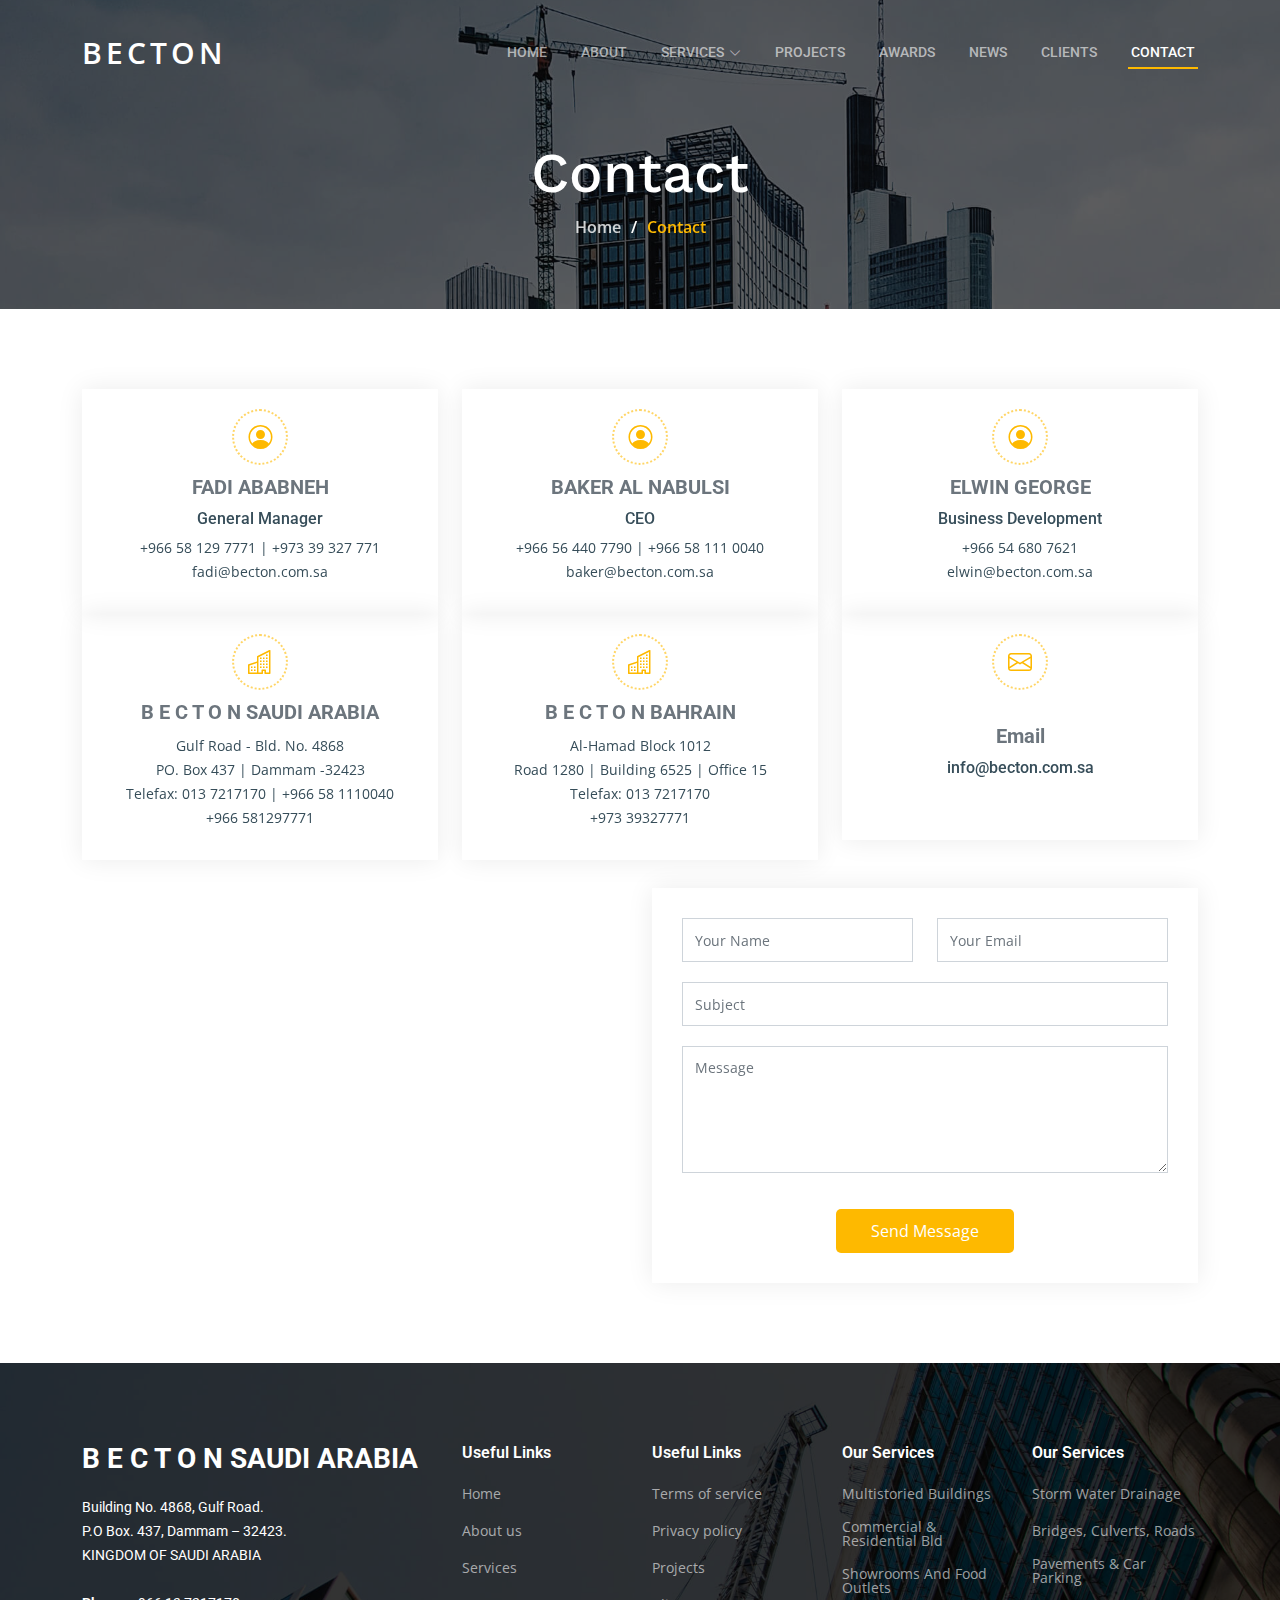
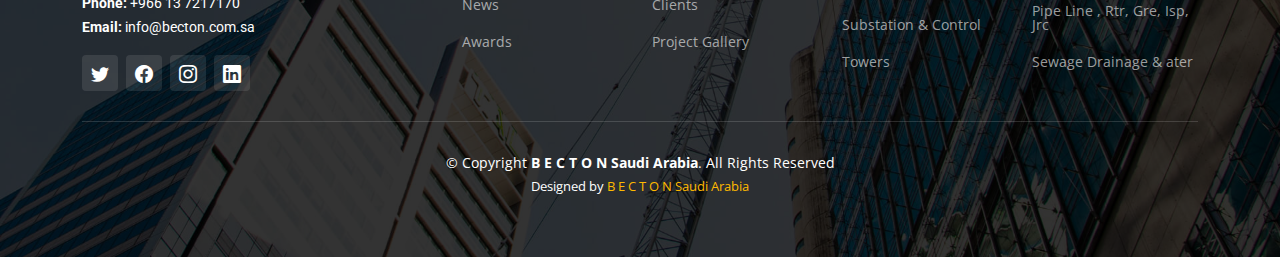
<file: contact.html>
<!DOCTYPE html>
<html lang="en">

<head>
  <meta charset="utf-8">
  <meta content="width=device-width, initial-scale=1.0" name="viewport">

  <title>B E C T O N Saudi Arabia - Contact</title>
  <meta content="" name="description">
  <meta content="" name="keywords">

  <!-- Favicons -->
  <link href="assets/img/favicon.png" rel="icon">
  <link href="assets/img/apple-touch-icon.png" rel="apple-touch-icon">

  <!-- Google Fonts -->
  <link rel="preconnect" href="https://fonts.googleapis.com">
  <link rel="preconnect" href="https://fonts.gstatic.com" crossorigin>
  <link href="https://fonts.googleapis.com/css2?family=Open+Sans:ital,wght@0,300;0,400;0,500;0,600;0,700;1,300;1,400;1,600;1,700&family=Roboto:ital,wght@0,300;0,400;0,500;0,600;0,700;1,300;1,400;1,500;1,600;1,700&family=Work+Sans:ital,wght@0,300;0,400;0,500;0,600;0,700;1,300;1,400;1,500;1,600;1,700&display=swap" rel="stylesheet">

  <!-- Vendor CSS Files -->
  <link href="assets/vendor/bootstrap/css/bootstrap.min.css" rel="stylesheet">
  <link href="assets/vendor/bootstrap-icons/bootstrap-icons.css" rel="stylesheet">
  <link href="assets/vendor/fontawesome-free/css/all.min.css" rel="stylesheet">
  <link href="assets/vendor/aos/aos.css" rel="stylesheet">
  <link href="assets/vendor/glightbox/css/glightbox.min.css" rel="stylesheet">
  <link href="assets/vendor/swiper/swiper-bundle.min.css" rel="stylesheet">

  <!-- Template Main CSS File -->
  <link href="assets/css/main.css" rel="stylesheet">

  <!-- =======================================================
  * Template Name: UpConstruction - v1.1.0
  * Template URL: https://bootstrapmade.com/upconstruction-bootstrap-construction-website-template/
  * Author: BootstrapMade.com
  * License: https://bootstrapmade.com/license/
  ======================================================== -->
</head>

<body>

  <!-- ======= Header ======= -->
  <header id="header" class="header d-flex align-items-center">
    <div class="container-fluid container-xl d-flex align-items-center justify-content-between">

      <a href="index.html" class="logo d-flex align-items-center">
        <!-- Uncomment the line below if you also wish to use an image logo -->
        <!-- <img src="assets/img/logo.png" alt=""> -->
        <!-- <h1>B E C T O N<span>.</span></h1> -->
        <div class="waviy">
          <span style="--i:1">B</span>
          <span style="--i:2">E</span>
          <span style="--i:3">C</span>
          <span style="--i:4">T</span>
          <span style="--i:5">O</span>
          <span style="--i:6">N</span>
         </div>
      </a>

      <i class="mobile-nav-toggle mobile-nav-show bi bi-list"></i>
      <i class="mobile-nav-toggle mobile-nav-hide d-none bi bi-x"></i>
      <nav id="navbar" class="navbar">
        <ul>
          <li><a href="index.html" >Home</a></li>
          <li><a href="about.html">About</a></li>
           <!-- <li><a href="services.html">Services</a></li> -->
          <li class="dropdown"><a href="services.html"><span>Services</span> <i class="bi bi-chevron-down dropdown-indicator"></i></a>
            <ul>
              <li><a href="services.html">Construction</a></li>
              <li><a href="services.html">Water Prooging</a></li>
              <li><a href="services.html">Wood Works</a></li>
              <!-- <li class="dropdown"><a href="#"><span>Deep Dropdown</span> <i class="bi bi-chevron-down dropdown-indicator"></i></a>
                <ul>
                  <li><a href="#">Deep Dropdown 1</a></li>
                  <li><a href="#">Deep Dropdown 2</a></li>
                  <li><a href="#">Deep Dropdown 3</a></li>
                  <li><a href="#">Deep Dropdown 4</a></li>
                  <li><a href="#">Deep Dropdown 5</a></li>
                </ul>
              </li> -->
            </ul>
          </li>
          <li><a href="projects.html">Projects</a></li>
          <li><a href="awards.html">Awards</a></li>
          <li><a href="news.html">News</a></li>
          <li><a href="clients.html">Clients</a></li>
          <!--<li class="dropdown"><a href="#"><span>Dropdown</span> <i class="bi bi-chevron-down dropdown-indicator"></i></a>
            <ul>
              <li><a href="#">Dropdown 1</a></li>
              <li class="dropdown"><a href="#"><span>Deep Dropdown</span> <i class="bi bi-chevron-down dropdown-indicator"></i></a>
                <ul>
                  <li><a href="#">Deep Dropdown 1</a></li>
                  <li><a href="#">Deep Dropdown 2</a></li>
                  <li><a href="#">Deep Dropdown 3</a></li>
                  <li><a href="#">Deep Dropdown 4</a></li>
                  <li><a href="#">Deep Dropdown 5</a></li>
                </ul>
              </li>
              <li><a href="#">Dropdown 2</a></li>
              <li><a href="#">Dropdown 3</a></li>
              <li><a href="#">Dropdown 4</a></li>
            </ul>
          </li>-->
          <li><a href="contact.html" class="active">Contact</a></li>
        </ul>
      </nav><!-- .navbar -->

    </div>
  </header><!-- End Header -->

  <main id="main">

    <!-- ======= Breadcrumbs ======= -->
    <div class="breadcrumbs d-flex align-items-center" style="background-image: url('assets/img/breadcrumbs-bg.jpg');">
      <div class="container position-relative d-flex flex-column align-items-center" data-aos="fade">

        <h2>Contact</h2>
        <ol>
          <li><a href="index.html">Home</a></li>
          <li>Contact</li>
        </ol>

      </div>
    </div><!-- End Breadcrumbs -->

    <!-- ======= Contact Section ======= -->
    <section id="contact" class="contact">
     

      <div class="container" data-aos="fade-up" data-aos-delay="100">

        <div class="row gy-4">
          <div class="col-lg-4">
            <div class="info-item  d-flex flex-column justify-content-center align-items-center">
              <i class="bi bi-person-circle"></i>
              <h3>FADI ABABNEH</h3>
              <h6>General Manager</h6>
              <p>+966 58 129 7771 | +973 39 327 771</p>
                <p>fadi@becton.com.sa</p>
            </div>
          </div><!-- End Info Item -->

          <div class="col-lg-4">
            <div class="info-item  d-flex flex-column justify-content-center align-items-center">
              <i class="bi bi-person-circle"></i>
              <h3>BAKER AL NABULSI</h3>
              <h6>CEO</h6>
              <p> +966 56 440 7790 | +966 58 111 0040</p>
                <p>baker@becton.com.sa</p>
            </div>
          </div><!-- End Info Item -->

          <div class="col-lg-4">
            <div class="info-item  d-flex flex-column justify-content-center align-items-center">
              <i class="bi bi-person-circle"></i>
              <h3>ELWIN GEORGE</h3>
              <h6>Business Development</h6>
              <p> +966 54 680 7621 </p>
                <p>elwin@becton.com.sa</p>
            </div>
          </div><!-- End Info Item -->

        </div>
      </div>
      <div class="container" data-aos="fade-up" data-aos-delay="200">


        <div class="row gy-4">
          <div class="col-lg-4">
            <div class="info-item  d-flex flex-column justify-content-center align-items-center">
              <i class="bi bi-building"></i>
              <h3>B E C T O N SAUDI ARABIA</h3>
              <p>Gulf Road - Bld. No. 4868 </p>
              <p>PO. Box 437 | Dammam -32423</p>
              <p>Telefax: 013 7217170 | +966 58 1110040 </p>
              <p> +966 581297771</p>
            </div>
          </div><!-- End Info Item -->

          <div class="col-lg-4">
            <div class="info-item  d-flex flex-column justify-content-center align-items-center">
              <i class="bi bi-building"></i>
              <h3>B E C T O N BAHRAIN</h3>
              <p>Al-Hamad Block 1012 </p>
              <p>Road 1280 | Building 6525 | Office 15</p>
              <p>Telefax: 013 7217170</p>
              <p> +973 39327771</p>
            </div>
          </div><!-- End Info Item -->

          <div class="col-lg-4">
            <div class="info-item  d-flex flex-column justify-content-center align-items-center">
              <i class="bi bi-envelope"></i><br>
              <h3>Email</h3>
              <h6>info@becton.com.sa</h6><br>
            </div>
          </div><!-- End Info Item -->

        </div>

        <div class="row gy-4 mt-1">

          <div class="col-lg-6 ">
            <iframe src="https://www.google.com/maps/embed?pb=!1m14!1m8!1m3!1d12097.433213460943!2d-74.0062269!3d40.7101282!3m2!1i1024!2i768!4f13.1!3m3!1m2!1s0x0%3A0xb89d1fe6bc499443!2sDowntown+Conference+Center!5e0!3m2!1smk!2sbg!4v1539943755621" frameborder="0" style="border:0; width: 100%; height: 384px;" allowfullscreen></iframe>
          </div><!-- End Google Maps -->

          <div class="col-lg-6">
            <form action="forms/contact.php" method="post" role="form" class="php-email-form">
              <div class="row gy-4">
                <div class="col-lg-6 form-group">
                  <input type="text" name="name" class="form-control" id="name" placeholder="Your Name" required>
                </div>
                <div class="col-lg-6 form-group">
                  <input type="email" class="form-control" name="email" id="email" placeholder="Your Email" required>
                </div>
              </div>
              <div class="form-group">
                <input type="text" class="form-control" name="subject" id="subject" placeholder="Subject" required>
              </div>
              <div class="form-group">
                <textarea class="form-control" name="message" rows="5" placeholder="Message" required></textarea>
              </div>
              <div class="my-3">
                <div class="loading">Loading</div>
                <div class="error-message"></div>
                <div class="sent-message">Your message has been sent. Thank you!</div>
              </div>
              <div class="text-center"><button type="submit">Send Message</button></div>
            </form>
          </div><!-- End Contact Form -->

        </div>

      </div>
    </section><!-- End Contact Section -->

  </main><!-- End #main -->

  <!-- ======= Footer ======= -->
  <footer id="footer" class="footer">

    <div class="footer-content position-relative">
      <div class="container">
        <div class="row">

          <div class="col-lg-4 col-md-6">
            <div class="footer-info">

              <h3> B E C T O N Saudi Arabia</h3>
              <p>
                Building No. 4868, Gulf Road. <br>
                P.O Box. 437, Dammam – 32423.<br>
                KINGDOM OF SAUDI ARABIA<br><br>
                <strong>Phone:</strong> +966 13 7217170<br>
                <strong>Email:</strong> info@becton.com.sa<br>
              </p>
              <div class="social-links d-flex mt-3">
                <a href="#" class="d-flex align-items-center justify-content-center"><i class="bi bi-twitter"></i></a>
                <a href="#" class="d-flex align-items-center justify-content-center"><i class="bi bi-facebook"></i></a>
                <a href="#" class="d-flex align-items-center justify-content-center"><i class="bi bi-instagram"></i></a>
                <a href="#" class="d-flex align-items-center justify-content-center"><i class="bi bi-linkedin"></i></a>
              </div>
            </div>
          </div><!-- End footer info column-->

          <div class="col-lg-2 col-md-3 footer-links">
            <h4>Useful Links</h4>
            <ul>
              <li><a href="index.html">Home</a></li>
              <li><a href="about.html">About us</a></li>
              <li><a href="services.html">Services</a></li>
              <li><a href="news.html">News</a></li>
              <li><a href="awards.html">Awards</a></li>
            </ul>
          </div><!-- End footer links column-->

          <div class="col-lg-2 col-md-3 footer-links">
            <h4>Useful Links</h4>
            <ul>
              <li><a href="#">Terms of service</a></li>
              <li><a href="#">Privacy policy</a></li>
              <li><a href="projects.html">Projects</a></li>
              <li><a href="clients.html">Clients</a></li>
              <li><a href="#">Project Gallery</a></li>
            </ul>
          </div><!-- End footer links column-->
          <!-- Building Steel Structure, Erection
          Fabrication.
          Landscaping.
          Water Proofing & Fire Proofing.
          Temporary Site Offices & Camp Facilities
          Site Preparation & Temporary Facilities -->
         
          <div class="col-lg-2 col-md-3 footer-links">
            <h4>Our Services</h4>
            <ul>
              <li><a href="service-details.html">Multistoried Buildings</a></li>
              <li><a href="service-details.html">Commercial & Residential Bld</a></li>
              <li><a href="service-details.html">Showrooms And Food Outlets</a></li>
              <li><a href="service-details.html">Substation & Control</a></li>
              <li><a href="service-details.html">Towers</a></li>
            </ul>
          </div><!-- End footer links column-->

          <div class="col-lg-2 col-md-3 footer-links">
            <h4>Our Services</h4>
            <ul>
              <li><a href="service-details.html">Storm Water Drainage</a></li>
              <li><a href="service-details.html">Bridges, Culverts, Roads</a></li>
              <li><a href="service-details.html">Pavements & Car Parking</a></li>
              <li><a href="service-details.html">Pipe Line , Rtr, Gre, Isp, Jrc</a></li>
              <li><a href="service-details.html">Sewage Drainage & ater </a></li>
            </ul>
          </div>
          <!-- End footer links column-->

        </div>
      </div>
    </div>

    <div class="footer-legal text-center position-relative">
      <div class="container">
        <div class="copyright">
          &copy; Copyright <strong><span>B E C T O N Saudi Arabia</span></strong>. All Rights Reserved
        </div>
        <div class="credits">
          <!-- All the links in the footer should remain intact. -->
          <!-- You can delete the links only if you purchased the pro version. -->
          <!-- Licensing information: https://bootstrapmade.com/license/ -->
          <!-- Purchase the pro version with working PHP/AJAX contact form: https://bootstrapmade.com/upconstruction-bootstrap-construction-website-template/ -->
          Designed by <a href="#">B E C T O N Saudi Arabia</a>
        </div>
      </div>
    </div>

  </footer>
  <!-- End Footer -->


  <a href="#" class="scroll-top d-flex align-items-center justify-content-center"><i class="bi bi-arrow-up-short"></i></a>

  <div id="preloader"></div>

  <!-- Vendor JS Files -->
  <script src="assets/vendor/bootstrap/js/bootstrap.bundle.min.js"></script>
  <script src="assets/vendor/aos/aos.js"></script>
  <script src="assets/vendor/glightbox/js/glightbox.min.js"></script>
  <script src="assets/vendor/isotope-layout/isotope.pkgd.min.js"></script>
  <script src="assets/vendor/swiper/swiper-bundle.min.js"></script>
  <script src="assets/vendor/purecounter/purecounter_vanilla.js"></script>
  <script src="assets/vendor/php-email-form/validate.js"></script>

  <!-- Template Main JS File -->
  <script src="assets/js/main.js"></script>

</body>

</html>
</file>
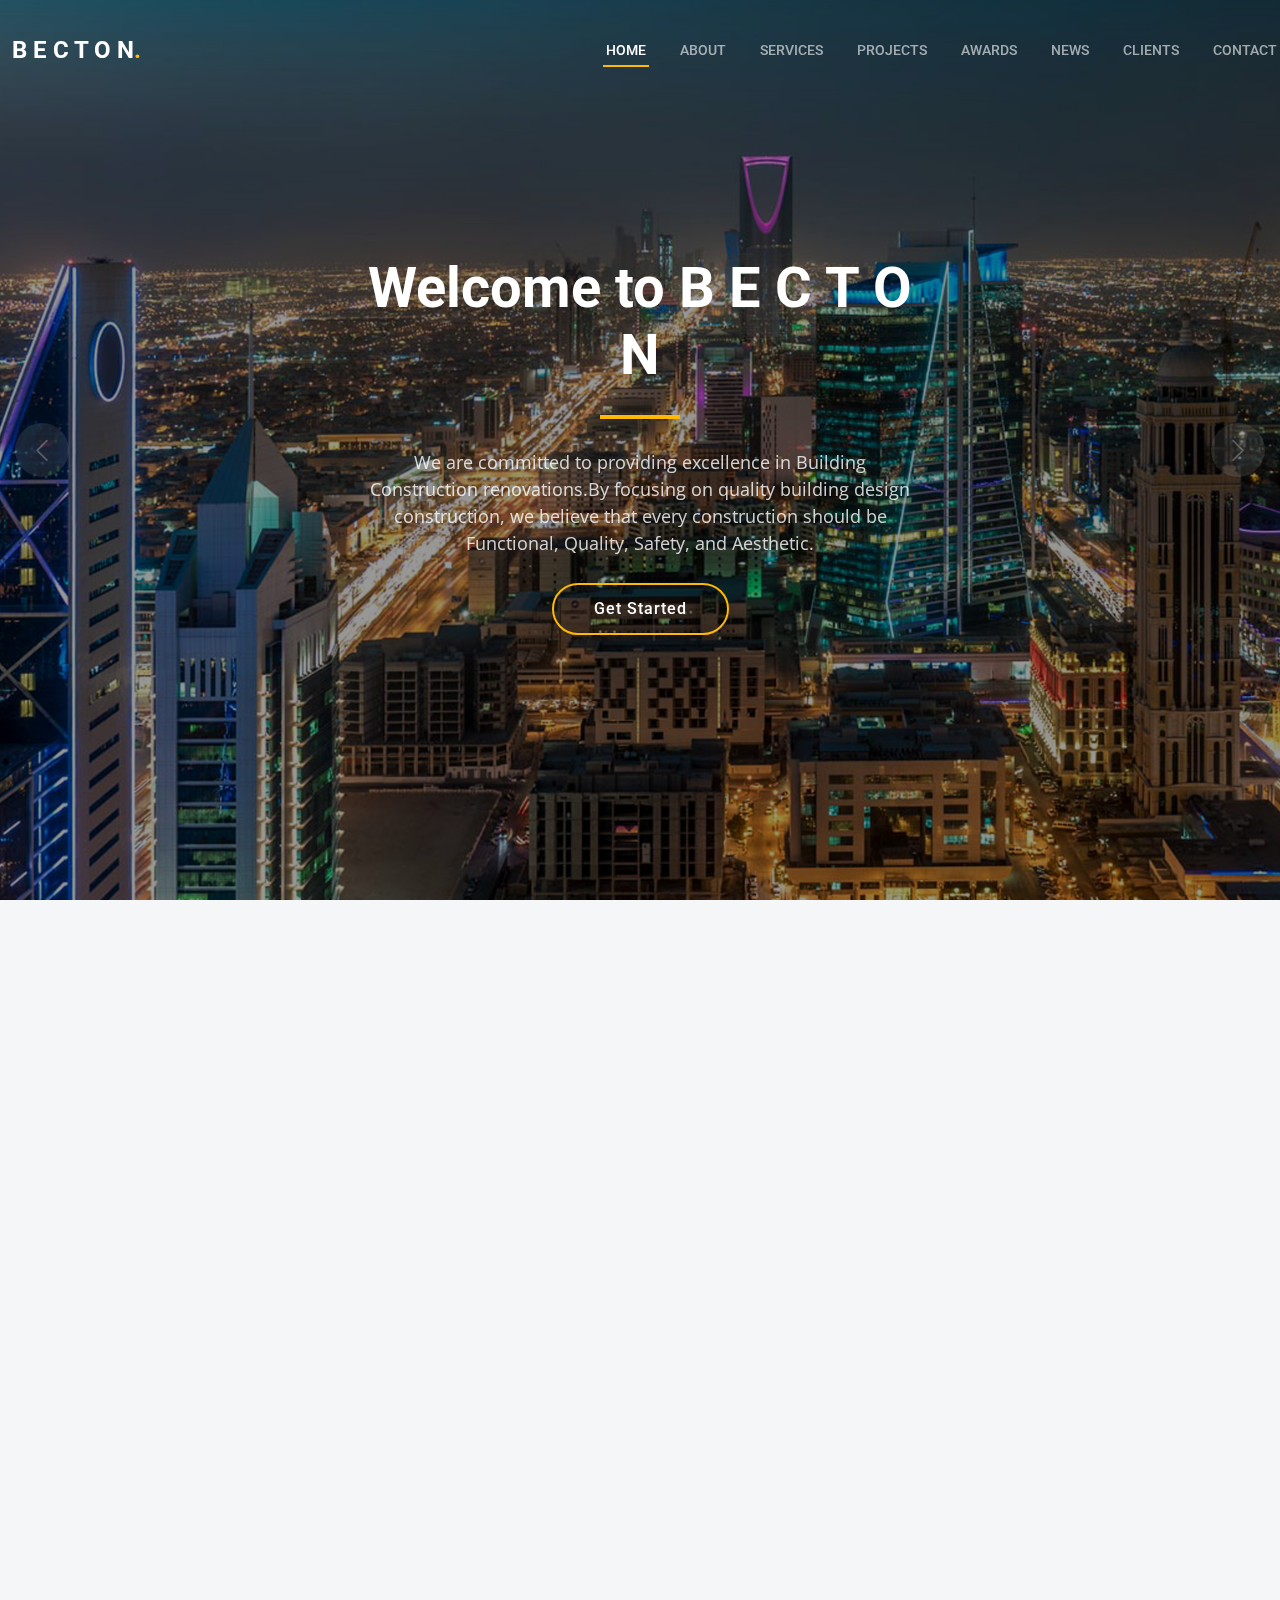
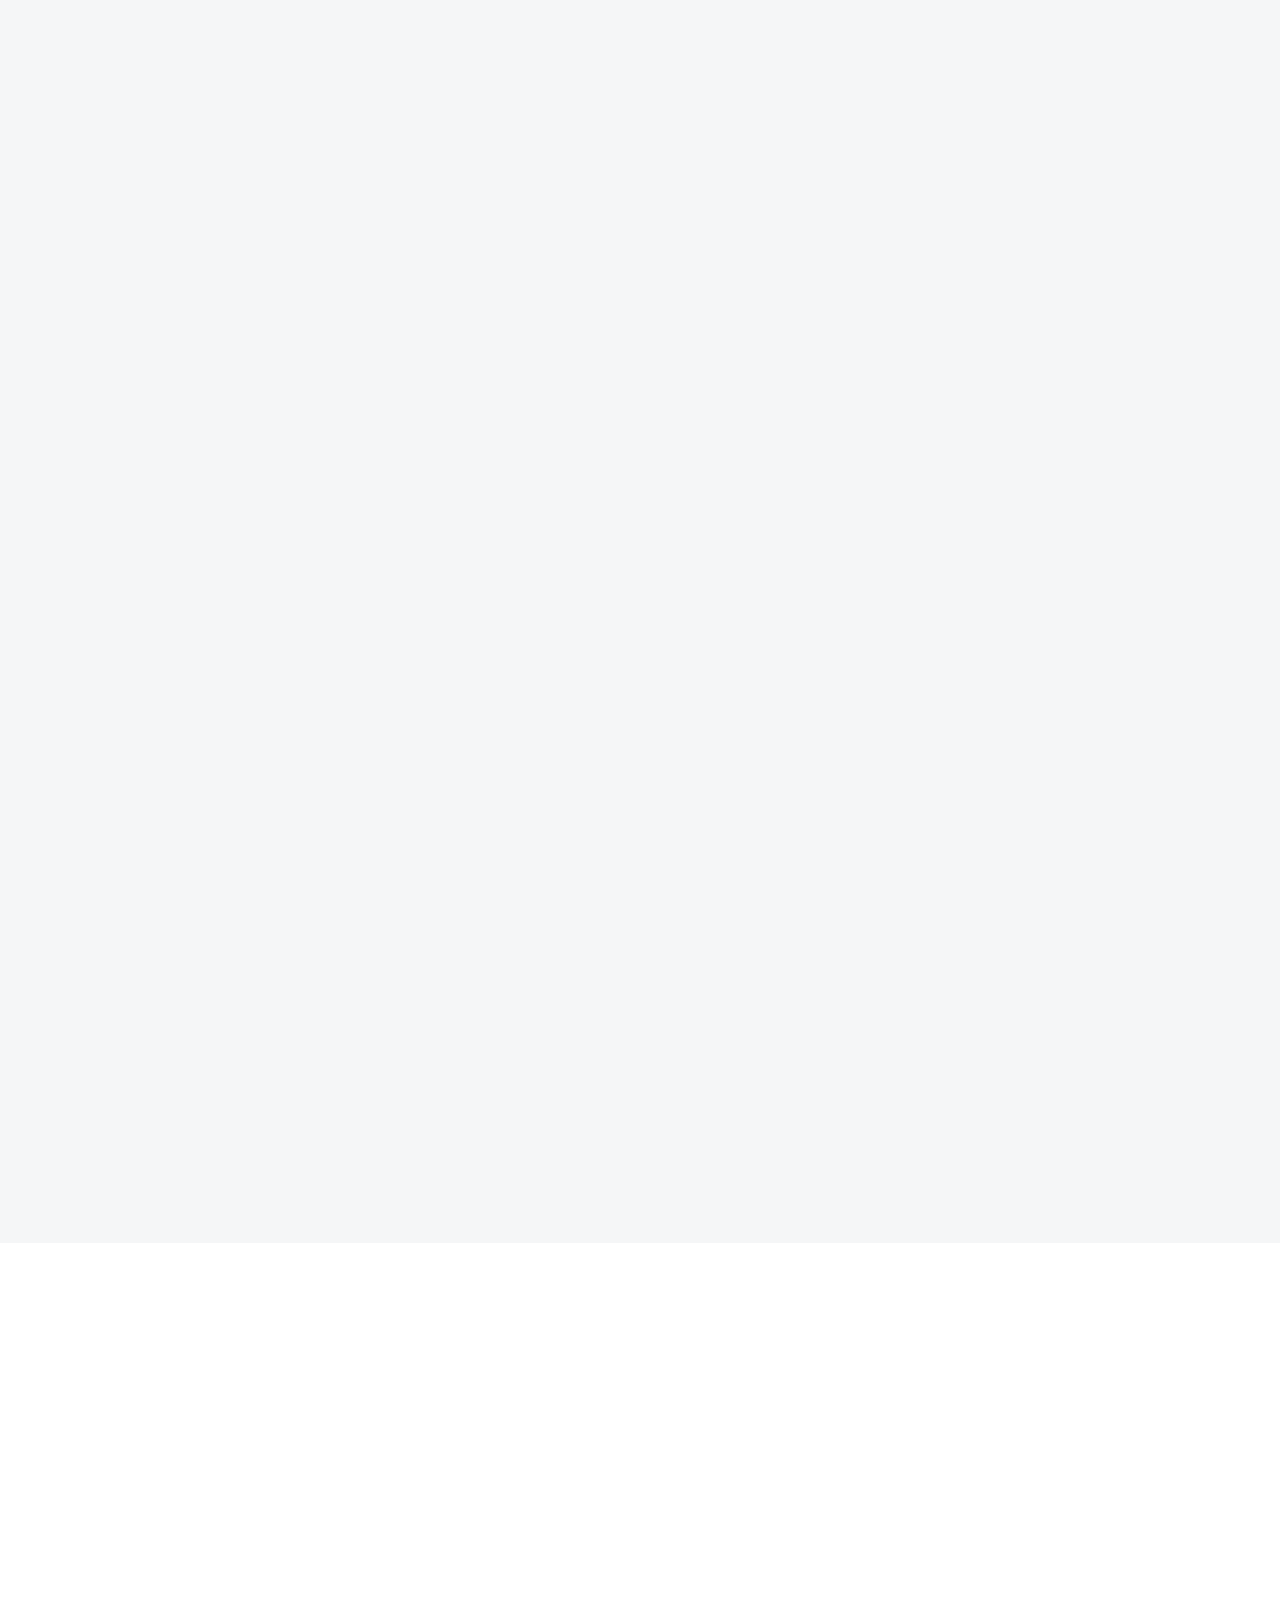
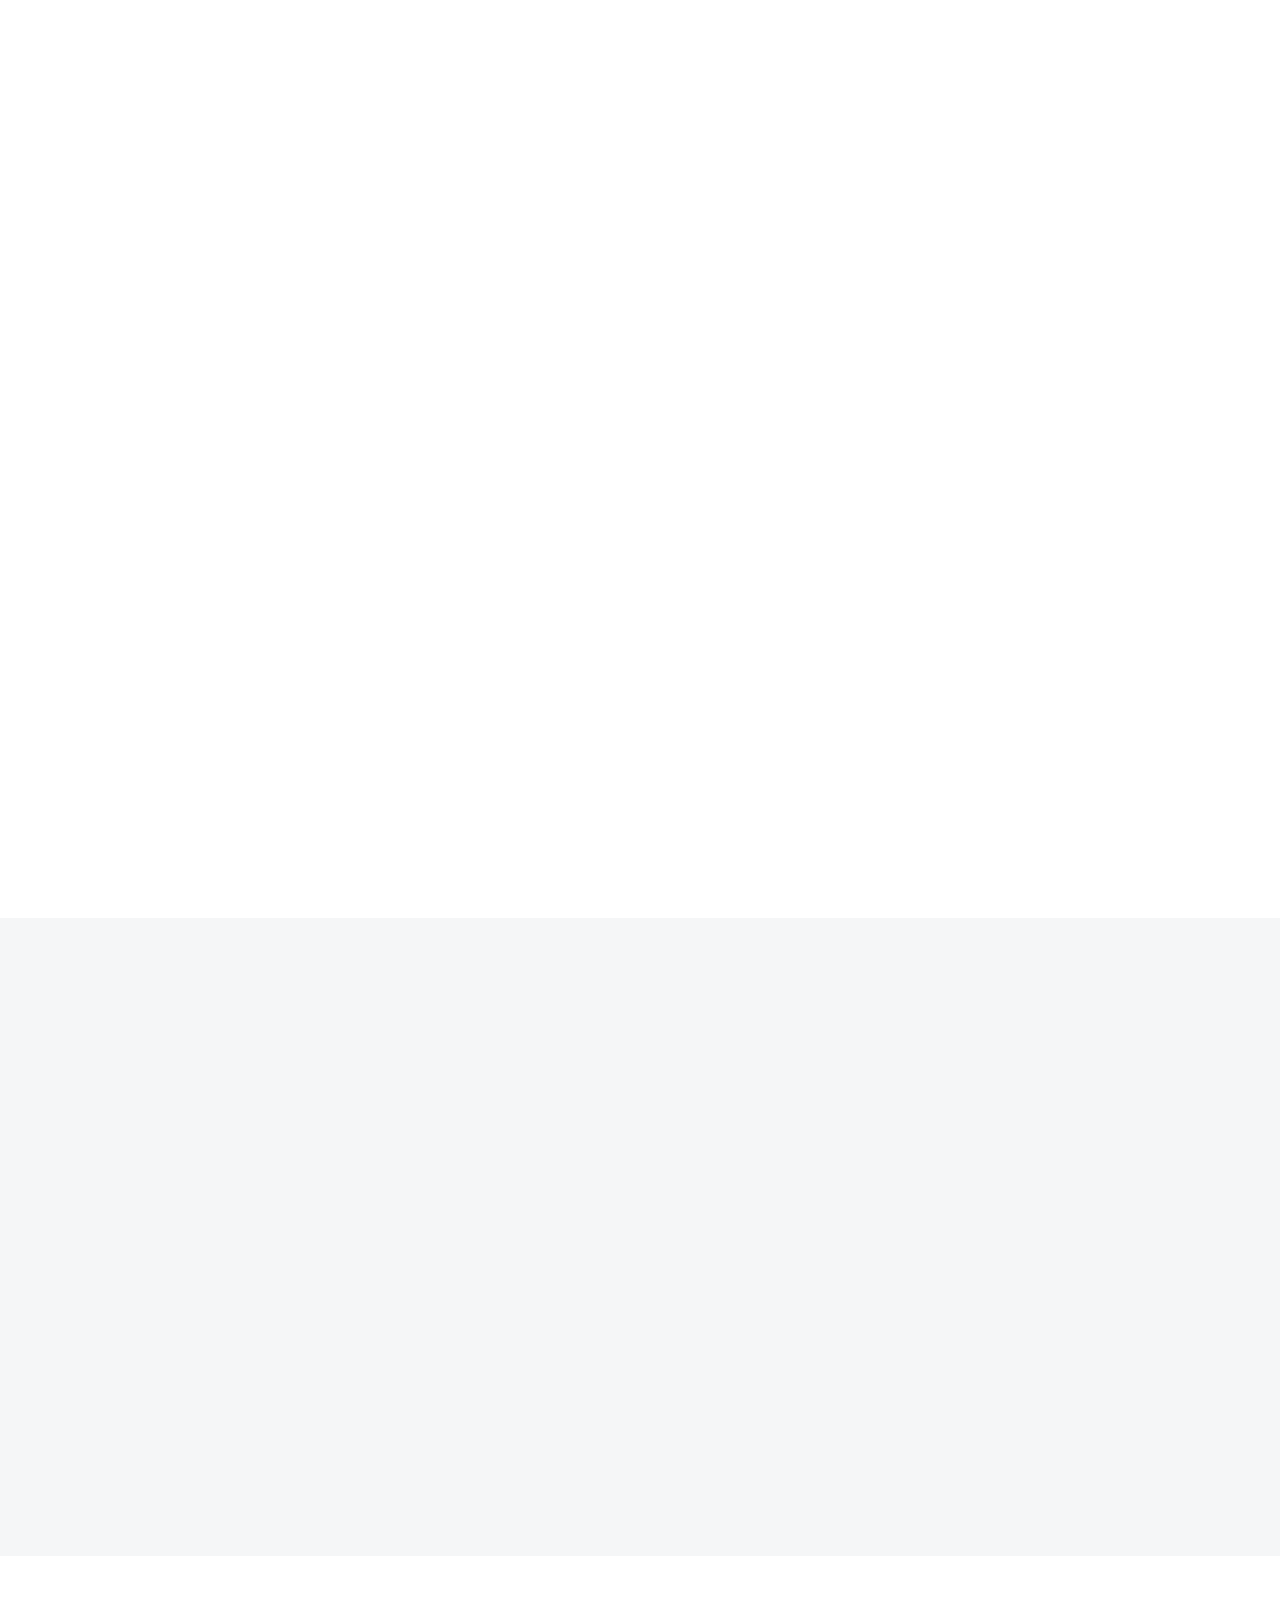
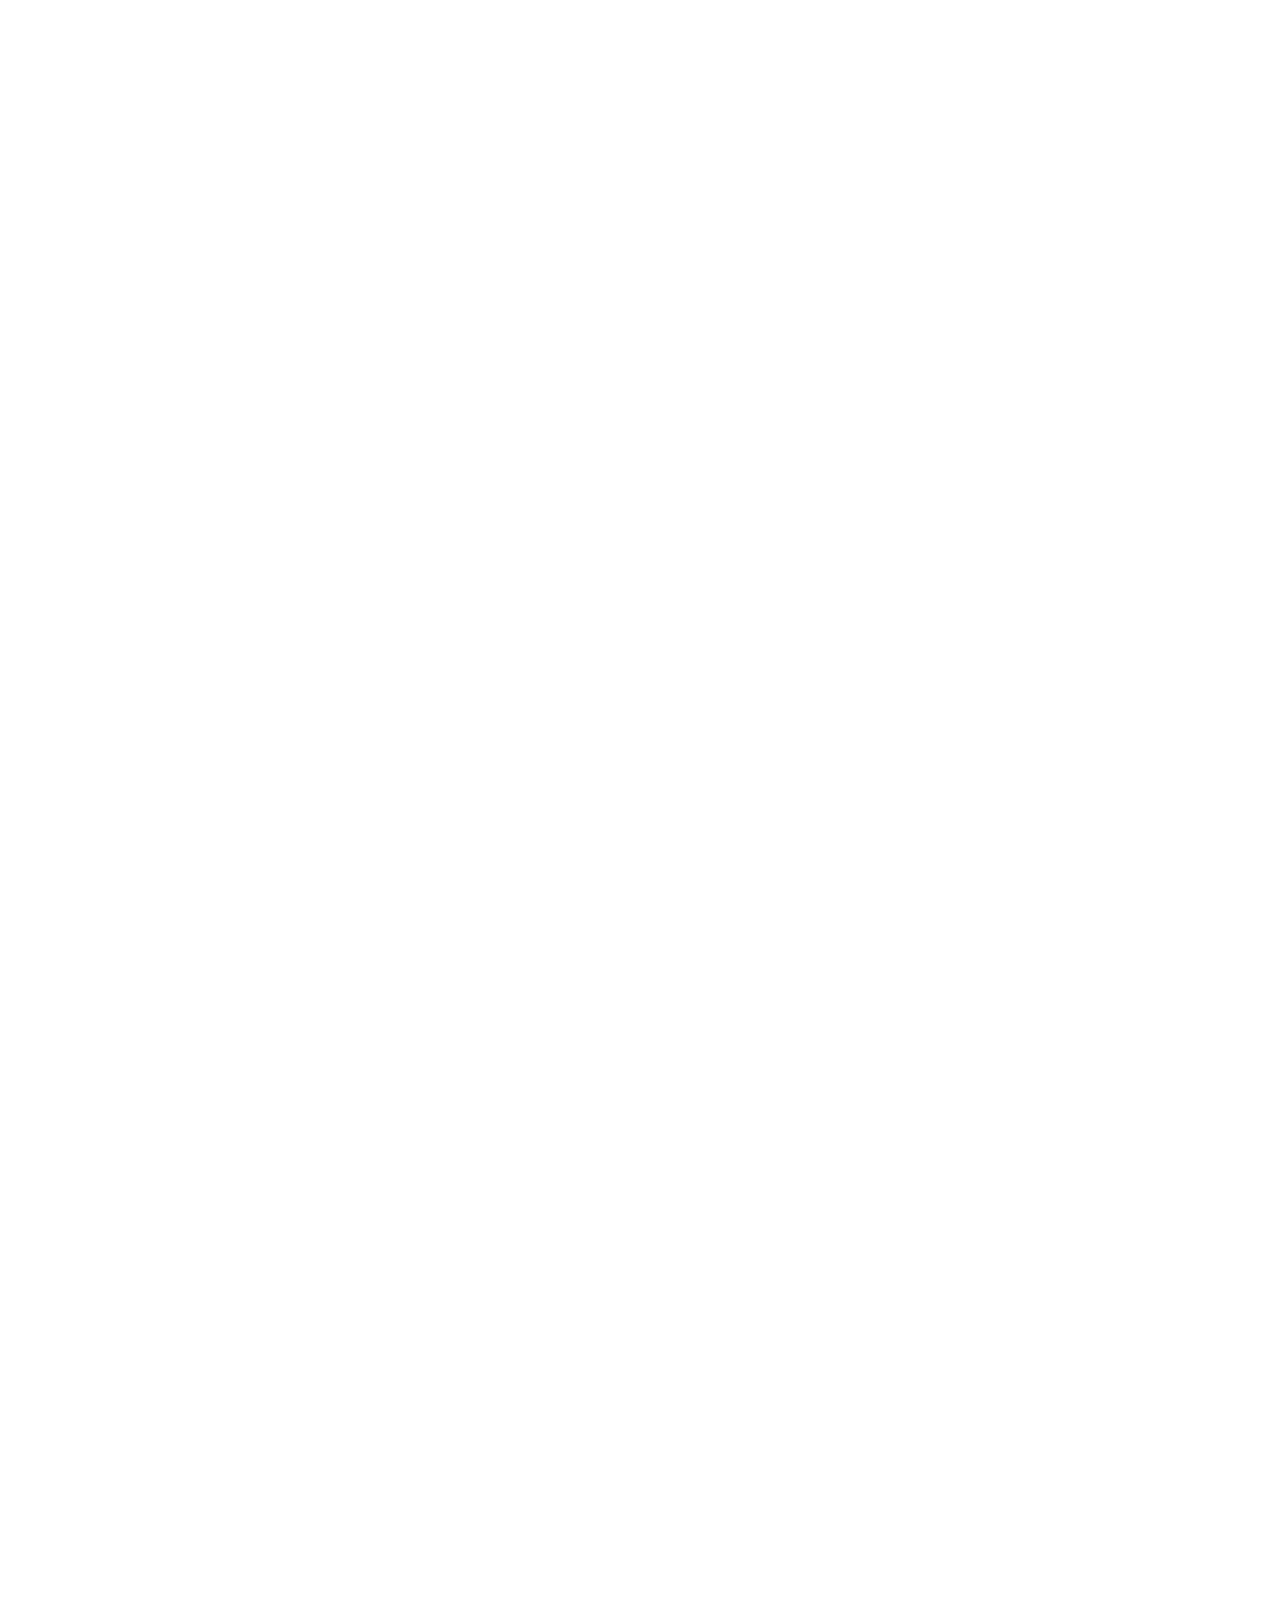
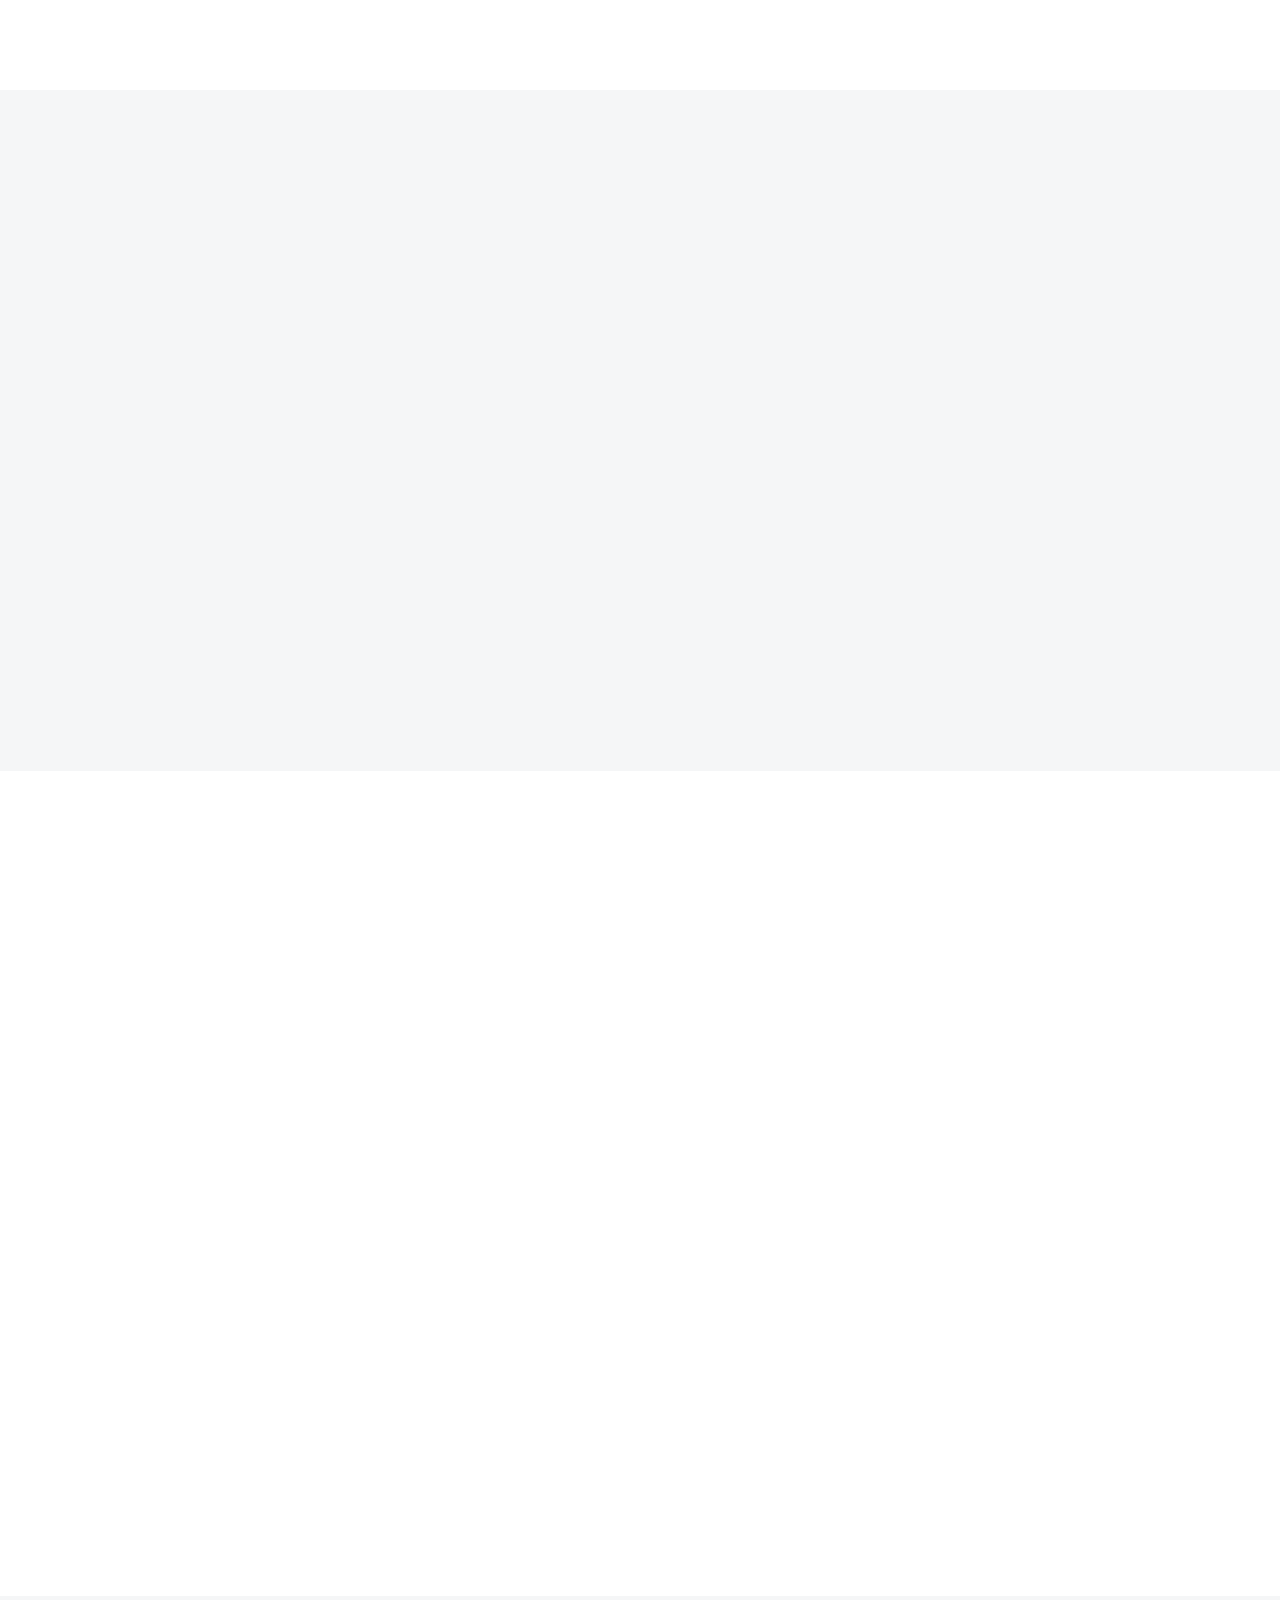
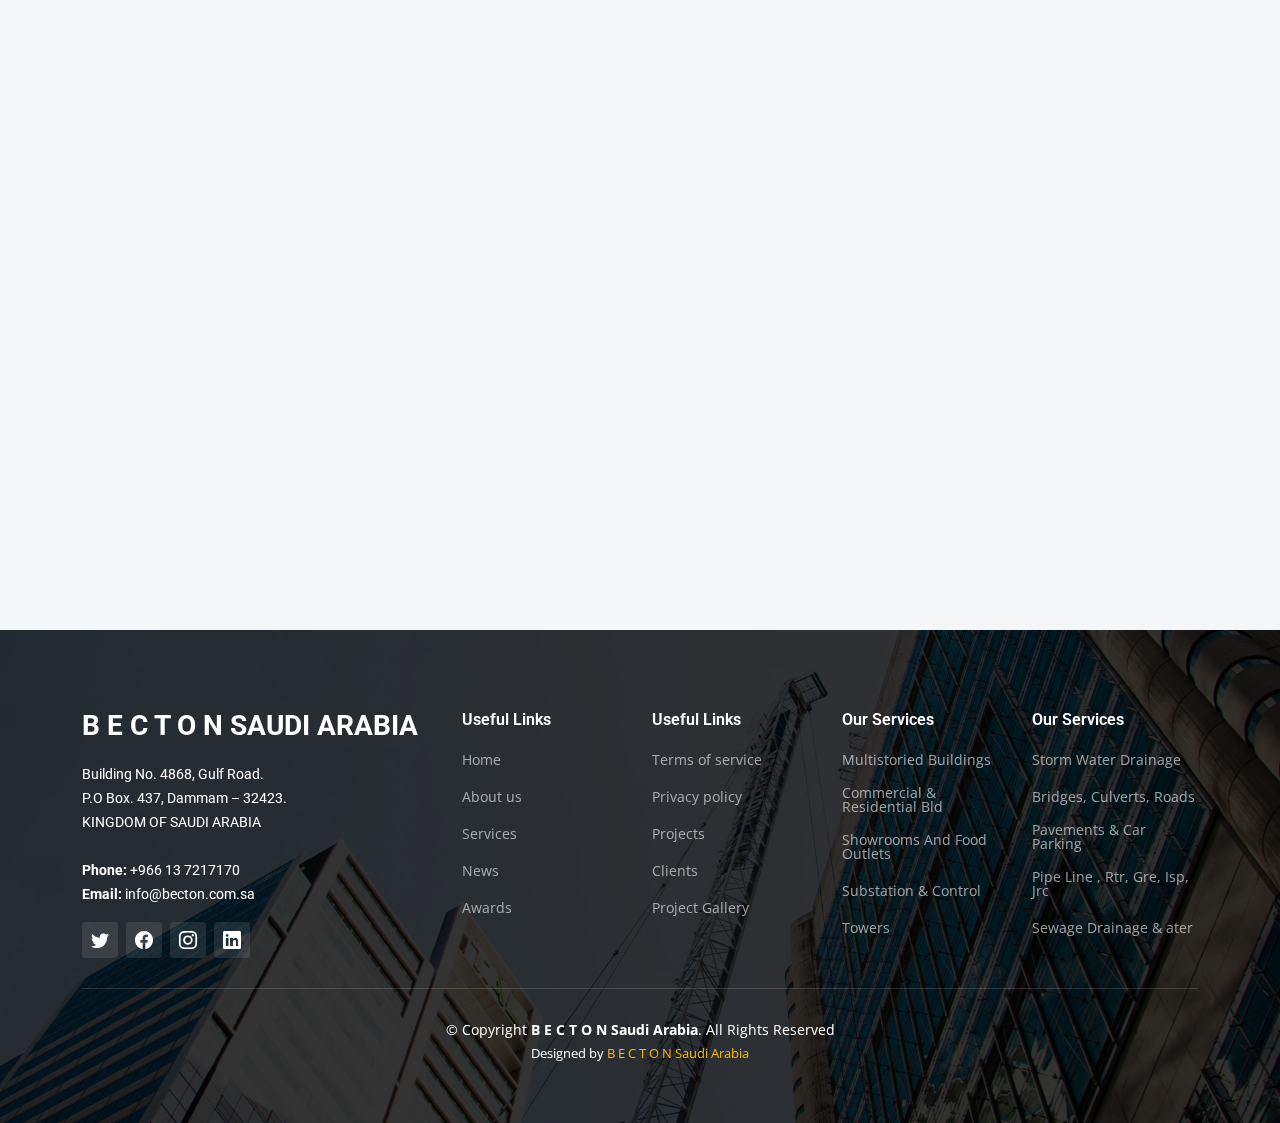
<file: index_1.html>
<!DOCTYPE html>
<html lang="en">

<head>
  <meta charset="utf-8">
  <meta content="width=device-width, initial-scale=1.0" name="viewport">

  <title>B E C T O N Saudi Arabia</title>
  <meta content="" name="description">
  <meta content="" name="keywords">

  <!-- Favicons -->
  <link href="assets/img/favicon.png" rel="icon">
  <link href="assets/img/apple-touch-icon.png" rel="apple-touch-icon">

  <!-- Google Fonts -->
  <link rel="preconnect" href="https://fonts.googleapis.com">
  <link rel="preconnect" href="https://fonts.gstatic.com" crossorigin>
  <link href="https://fonts.googleapis.com/css2?family=Open+Sans:ital,wght@0,300;0,400;0,500;0,600;0,700;1,300;1,400;1,600;1,700&family=Roboto:ital,wght@0,300;0,400;0,500;0,600;0,700;1,300;1,400;1,500;1,600;1,700&family=Work+Sans:ital,wght@0,300;0,400;0,500;0,600;0,700;1,300;1,400;1,500;1,600;1,700&display=swap" rel="stylesheet">

  <!-- Vendor CSS Files -->
  <link href="assets/vendor/bootstrap/css/bootstrap.min.css" rel="stylesheet">
  <link href="assets/vendor/bootstrap-icons/bootstrap-icons.css" rel="stylesheet">
  <link href="assets/vendor/fontawesome-free/css/all.min.css" rel="stylesheet">
  <link href="assets/vendor/aos/aos.css" rel="stylesheet">
  <link href="assets/vendor/glightbox/css/glightbox.min.css" rel="stylesheet">
  <link href="assets/vendor/swiper/swiper-bundle.min.css" rel="stylesheet">

  <!-- Template Main CSS File -->
  <link href="assets/css/main.css" rel="stylesheet">

  <!-- =======================================================
  * Template Name: UpConstruction - v1.1.0
  * Template URL: https://bootstrapmade.com/upconstruction-bootstrap-construction-website-template/
  * Author: BootstrapMade.com
  * License: https://bootstrapmade.com/license/
  ======================================================== -->
  <!-- <style>
   .waviy {
  position: relative;
  color: #FFF !important;
}
.waviy span {
  position: relative;
  display: inline-block;
  font-size: 30px;
  color: #fff;
  text-transform: uppercase;
  animation: flip 2s infinite;
  animation-delay: calc(.2s * var(--i))
}
@keyframes flip {
  0%,80% {
    transform: rotateY(360deg) 
  }
}
  </style> -->
</head>

<body>

  <!-- ======= Header ======= -->
  <header id="header" class="header d-flex align-items-center">
    <div class="container-fluid container-xl d-flex align-items-center justify-content-between">

      <a href="index.html" class="logo d-flex align-items-center">
        <!-- Uncomment the line below if you also wish to use an image logo -->
        <!-- <img src="assets/img/logo.png" alt=""> -->
        <h1>B E C T O N<span>.</span></h1>
        <!-- <h1 class="waviy">
          <span style="--i:1">B</span>
          <span style="--i:2">E</span>
          <span style="--i:3">C</span>
          <span style="--i:4">T</span>
          <span style="--i:5">O</span>
          <span style="--i:6">N</span>
        </h1> -->
          </div>

      </a>

      <i class="mobile-nav-toggle mobile-nav-show bi bi-list"></i>
      <i class="mobile-nav-toggle mobile-nav-hide d-none bi bi-x"></i>
      <nav id="navbar" class="navbar">
        <ul>
          <li><a href="index.html" class="active">Home</a></li>
          <li><a href="about.html">About</a></li>
          <li><a href="services.html">Services</a></li>
          <li><a href="projects.html">Projects</a></li>
          <li><a href="awards.html">Awards</a></li>
          <li><a href="news.html">News</a></li>
          <li><a href="clients.html">Clients</a></li>
          <!--<li class="dropdown"><a href="#"><span>Dropdown</span> <i class="bi bi-chevron-down dropdown-indicator"></i></a>
            <ul>
              <li><a href="#">Dropdown 1</a></li>
              <li class="dropdown"><a href="#"><span>Deep Dropdown</span> <i class="bi bi-chevron-down dropdown-indicator"></i></a>
                <ul>
                  <li><a href="#">Deep Dropdown 1</a></li>
                  <li><a href="#">Deep Dropdown 2</a></li>
                  <li><a href="#">Deep Dropdown 3</a></li>
                  <li><a href="#">Deep Dropdown 4</a></li>
                  <li><a href="#">Deep Dropdown 5</a></li>
                </ul>
              </li>
              <li><a href="#">Dropdown 2</a></li>
              <li><a href="#">Dropdown 3</a></li>
              <li><a href="#">Dropdown 4</a></li>
            </ul>
          </li>-->
          <li><a href="contact.html">Contact</a></li>
        </ul>
      </nav><!-- .navbar -->

    </div>
  </header><!-- End Header -->

  <!-- ======= Hero Section ======= -->
  <section id="hero" class="hero">

    <div class="info d-flex align-items-center">
      <div class="container">
        <div class="row justify-content-center">
          <div class="col-lg-6 text-center">
            <h2 data-aos="fade-down">Welcome to <span>B E C T O N</span></h2>
            <p data-aos="fade-up">We are committed to providing
              excellence in Building Construction
              renovations.By focusing on quality
              building design construction, we believe
              that every construction should be Functional,
              Quality, Safety, and Aesthetic.</p>
            <a data-aos="fade-up" data-aos-delay="200" href="#get-started" class="btn-get-started">Get Started</a>
          </div>
        </div>
      </div>
    </div>

    <div id="hero-carousel" class="carousel slide" data-bs-ride="carousel" data-bs-interval="5000">

      <div class="carousel-item active" style="background-image: url(assets/img/hero-carousel/hero-carousel-1.jpg)"></div>
      <div class="carousel-item" style="background-image: url(assets/img/hero-carousel/hero-carousel-2.jpg)"></div>
      <div class="carousel-item" style="background-image: url(assets/img/hero-carousel/hero-carousel-3.jpg)"></div>
     <div class="carousel-item" style="background-image: url(assets/img/hero-carousel/hero-carousel-4.jpg)"></div>
      <!-- <div class="carousel-item" style="background-image: url(assets/img/hero-carousel/hero-carousel-5.jpg)"></div> -->

      <a class="carousel-control-prev" href="#hero-carousel" role="button" data-bs-slide="prev">
        <span class="carousel-control-prev-icon bi bi-chevron-left" aria-hidden="true"></span>
      </a>

      <a class="carousel-control-next" href="#hero-carousel" role="button" data-bs-slide="next">
        <span class="carousel-control-next-icon bi bi-chevron-right" aria-hidden="true"></span>
      </a>

    </div>

  </section><!-- End Hero Section -->

  <main id="main">

    <!-- ======= Get Started Section ======= -->
    <section id="get-started" class="get-started section-bg">
      <div class="container">

        <div class="row justify-content-between gy-4">

          <div class="col-lg-6 d-flex align-items-center" data-aos="fade-up">
            <div class="content">
              <h3>B E C T O N</h3>
            <h5> CONSTRUCTION & TRADE</h5>
              <h5>COMPANY W.L.L.</h5><br>
            <p>We are committed to providing
            excellence in Building Construction
            renovations. By focusing on quality
            building design construction, we believe
            that every construction should be Functional,
            Quality, Safety, and Aesthetic.</p>
           
            <br>
      
            </div>
          </div>

          <div class="col-lg-5" data-aos="fade">
            <form action="forms/quote.php" method="post" class="php-email-form">
              <h3>Get a quote</h3>
              <p>Pleasea submit your query</p>
              <div class="row gy-3">

                <div class="col-md-12">
                  <input type="text" name="name" class="form-control" placeholder="Name" required>
                </div>

                <div class="col-md-12 ">
                  <input type="email" class="form-control" name="email" placeholder="Email" required>
                </div>

                <div class="col-md-12">
                  <input type="text" class="form-control" name="phone" placeholder="Phone" required>
                </div>

                <div class="col-md-12">
                  <textarea class="form-control" name="message" rows="6" placeholder="Message" required></textarea>
                </div>

                <div class="col-md-12 text-center">
                  <div class="loading">Loading</div>
                  <div class="error-message"></div>
                  <div class="sent-message">Your quote request has been sent successfully. Thank you!</div>

                  <button type="submit">Get a quote</button>
                </div>

              </div>
            </form>
          </div><!-- End Quote Form -->

        </div>

      </div>
    </section><!-- End Get Started Section -->

    <!-- ======= Services Section ======= -->
    <section id="services" class="services section-bg">
      <div class="container" data-aos="fade-up">

        <div class="section-header">
          <h2>Services</h2>
          <p>We are committed to providing excellence in Building Construction renovations. By focusing on quality building design construction, we believe that 
            every construction should be Functional, Quality, Safety, and Aesthetic.</p>
        </div>

        <div class="row gy-4">
          <div class="col-lg-4 col-md-6" data-aos="fade-up" data-aos-delay="100">
            <div class="service-item  position-relative">
              <div class="icon">
                <i class="fa-solid fa-mountain-city"></i>
              </div>
              <h3>Multistoried Buildings</h3>
              <p>Provident nihil minus qui consequatur non omnis maiores. Eos accusantium minus dolores iure perferendis tempore et consequatur.</p>
              <a href="service-details.html" class="readmore stretched-link">Learn more <i class="bi bi-arrow-right"></i></a>
            </div>
          </div><!-- End Service Item -->

          <div class="col-lg-4 col-md-6" data-aos="fade-up" data-aos-delay="200">
            <div class="service-item position-relative">
              <div class="icon">
                <i class="fa-solid fa-arrow-up-from-ground-water"></i>
              </div>
              <h3>Commercial And Residential Buildings</h3>
              <p>Ut autem aut autem non a. Sint sint sit facilis nam iusto sint. Libero corrupti neque eum hic non ut nesciunt dolorem.</p>
              <a href="service-details.html" class="readmore stretched-link">Learn more <i class="bi bi-arrow-right"></i></a>
            </div>
          </div><!-- End Service Item -->

          <div class="col-lg-4 col-md-6" data-aos="fade-up" data-aos-delay="300">
            <div class="service-item position-relative">
              <div class="icon">
                <i class="fa-solid fa-compass-drafting"></i>
              </div>
              <h3>Substation And Control Buildings</h3>
              <p>Ut excepturi voluptatem nisi sed. Quidem fuga consequatur. Minus ea aut. Vel qui id voluptas adipisci eos earum corrupti.</p>
              <a href="service-details.html" class="readmore stretched-link">Learn more <i class="bi bi-arrow-right"></i></a>
            </div>
          </div><!-- End Service Item -->

          <div class="col-lg-4 col-md-6" data-aos="fade-up" data-aos-delay="400">
            <div class="service-item position-relative">
              <div class="icon">
                <i class="fa-solid fa-trowel-bricks"></i>
              </div>
              <h3>Towers</h3>
              <p>Non et temporibus minus omnis sed dolor esse consequatur. Cupiditate sed error ea fuga sit provident adipisci neque.</p>
              <a href="service-details.html" class="readmore stretched-link">Learn more <i class="bi bi-arrow-right"></i></a>
            </div>
          </div><!-- End Service Item -->

          <div class="col-lg-4 col-md-6" data-aos="fade-up" data-aos-delay="500">
            <div class="service-item position-relative">
              <div class="icon">
                <i class="fa-solid fa-helmet-safety"></i>
              </div>
              <h3>Storm Water Drainage</h3>
              <p>Cumque et suscipit saepe. Est maiores autem enim facilis ut aut ipsam corporis aut. Sed animi at autem alias eius labore.</p>
              <a href="service-details.html" class="readmore stretched-link">Learn more <i class="bi bi-arrow-right"></i></a>
            </div>
          </div><!-- End Service Item -->

          <div class="col-lg-4 col-md-6" data-aos="fade-up" data-aos-delay="600">
            <div class="service-item position-relative">
              <div class="icon">
                <i class="fa-solid fa-arrow-up-from-ground-water"></i>
              </div>
              <h3>Bridges, Culverts, Roads,Pavements & Car Parking</h3>
              <p>Hic molestias ea quibusdam eos. Fugiat enim doloremque aut neque non et debitis iure. Corrupti recusandae ducimus enim.</p>
              <a href="service-details.html" class="readmore stretched-link">Learn more <i class="bi bi-arrow-right"></i></a>
            </div>
          </div><!-- End Service Item -->
          
          <div class="col-md-12 text-center"><a href="services.html" class=" btn btn-warning text-white" >More Serivces</a></div>
          
        </div>
       
      </div>
    </section><!-- End Services Section -->

    <!-- ======= Alt Services Section ======= -->
    <section id="alt-services" class="alt-services">
      <div class="container" data-aos="fade-up">

        <div class="row justify-content-around gy-4">
          <div class="col-lg-6 img-bg" style="background-image: url(assets/img/alt-services.jpg);" data-aos="zoom-in" data-aos-delay="100"></div>

          <div class="col-lg-5 d-flex flex-column justify-content-center">
            <h3> BECTON Construction and Trade is located in Saudi Arabia – Eastern Area / Bahrain / Jordan / Qatar</h3>
            <p>
              <strong>BECTON</strong> Specialized Civil, Mechanical, Electrical & Instrumentation Construction, Towers ,Maintenance, 
              Operations, Supply, Pre- fabricated Portable Building Temporary Camp & Office facility etc.</p>
          <p>The Achievements of various targets are made by the responsibility of specialized technically qualified persons and their pervasiveness of planning, execution, controlling of various
           firm specializing in the Industrial Construction, Erection, Fabrication and related maintenance services.
            </p>
          </ul>
          <p>
            <strong>BECTON</strong> has also have various Long Form & Short Form contracts for the Detail Design,
             Procurement and Construction of Temporary Facilities, Warehouse Buildings etc.
          </p>

            <div class="icon-box d-flex position-relative" data-aos="fade-up" data-aos-delay="100">
              <i class="bi bi-easel flex-shrink-0"></i>
              <div>
                <h4><a href="" class="stretched-link">Landscaping</a></h4>
                <p>Voluptatum deleniti atque corrupti quos dolores et quas molestias excepturi sint occaecati cupiditate non provident</p>
              </div>
            </div><!-- End Icon Box -->

            <div class="icon-box d-flex position-relative" data-aos="fade-up" data-aos-delay="200">
              <i class="bi bi-patch-check flex-shrink-0"></i>
              <div>
                <h4><a href="" class="stretched-link">Water Proofing & Fire Proofing</a></h4>
                <p>At vero eos et accusamus et iusto odio dignissimos ducimus qui blanditiis praesentium voluptatum deleniti atque</p>
              </div>
            </div><!-- End Icon Box -->

            <div class="icon-box d-flex position-relative" data-aos="fade-up" data-aos-delay="300">
              <i class="bi bi-brightness-high flex-shrink-0"></i>
              <div>
                <h4><a href="" class="stretched-link">Temporary Site Offices & Camp Facilities</a></h4>
                <p>Explicabo est voluptatum asperiores consequatur magnam. Et veritatis odit. Sunt aut deserunt minus aut eligendi omnis</p>
              </div>
            </div><!-- End Icon Box -->

            <div class="icon-box d-flex position-relative" data-aos="fade-up" data-aos-delay="400">
              <i class="bi bi-brightness-high flex-shrink-0"></i>
              <div>
                <h4><a href="" class="stretched-link">Site Preparation & Temporary Facilities</a></h4>
                <p>Est voluptatem labore deleniti quis a delectus et. Saepe dolorem libero sit non aspernatur odit amet. Et eligendi</p>
              </div>
            </div><!-- End Icon Box -->

          </div>
        </div>

      </div>
    </section><!-- End Alt Services Section -->

    <!-- ======= Features Section ======= -->
    <section id="features" class="features section-bg">
      <div class="container" data-aos="fade-up">

        <ul class="nav nav-tabs row  g-2 d-flex">

          <li class="nav-item col-3">
            <a class="nav-link active show" data-bs-toggle="tab" data-bs-target="#tab-1">
              <h4>OnGoing</h4>
            </a>
          </li><!-- End tab nav item -->

          <li class="nav-item col-3">
            <a class="nav-link" data-bs-toggle="tab" data-bs-target="#tab-2">
              <h4>Completed</h4>
            </a><!-- End tab nav item -->

          <li class="nav-item col-3">
            <a class="nav-link" data-bs-toggle="tab" data-bs-target="#tab-3">
              <h4>Pending</h4>
            </a>
          </li><!-- End tab nav item -->

          <li class="nav-item col-3">
            <a class="nav-link" data-bs-toggle="tab" data-bs-target="#tab-4">
              <h4>Waiting</h4>
            </a>
          </li><!-- End tab nav item -->

        </ul>

        <div class="tab-content">

          <div class="tab-pane active show" id="tab-1">
            <div class="row">
              <div class="col-lg-6 order-2 order-lg-1 mt-3 mt-lg-0 d-flex flex-column justify-content-center" data-aos="fade-up" data-aos-delay="100">
                <h3>Voluptatem dignissimos provident</h3>
                <p class="fst-italic">
                  Lorem ipsum dolor sit amet, consectetur adipiscing elit, sed do eiusmod tempor incididunt ut labore et dolore
                  magna aliqua.
                </p>
                <ul>
                  <li><i class="bi bi-check2-all"></i> Ullamco laboris nisi ut aliquip ex ea commodo consequat.</li>
                  <li><i class="bi bi-check2-all"></i> Duis aute irure dolor in reprehenderit in voluptate velit.</li>
                  <li><i class="bi bi-check2-all"></i> Ullamco laboris nisi ut aliquip ex ea commodo consequat. Duis aute irure dolor in reprehenderit in voluptate trideta storacalaperda mastiro dolore eu fugiat nulla pariatur.</li>
                </ul>
              </div>
              <div class="col-lg-6 order-1 order-lg-2 text-center" data-aos="fade-up" data-aos-delay="200">
                <img src="assets/img/projects/126.jpg" alt="" class="img-fluid">
              </div>
            </div>
          </div><!-- End tab content item -->

          <div class="tab-pane" id="tab-2">
            <div class="row">
              <div class="col-lg-6 order-2 order-lg-1 mt-3 mt-lg-0 d-flex flex-column justify-content-center">
                <h3>Neque exercitationem debitis</h3>
                <p class="fst-italic">
                  Lorem ipsum dolor sit amet, consectetur adipiscing elit, sed do eiusmod tempor incididunt ut labore et dolore
                  magna aliqua.
                </p>
                <ul>
                  <li><i class="bi bi-check2-all"></i> Ullamco laboris nisi ut aliquip ex ea commodo consequat.</li>
                  <li><i class="bi bi-check2-all"></i> Duis aute irure dolor in reprehenderit in voluptate velit.</li>
                  <li><i class="bi bi-check2-all"></i> Provident mollitia neque rerum asperiores dolores quos qui a. Ipsum neque dolor voluptate nisi sed.</li>
                  <li><i class="bi bi-check2-all"></i> Ullamco laboris nisi ut aliquip ex ea commodo consequat. Duis aute irure dolor in reprehenderit in voluptate trideta storacalaperda mastiro dolore eu fugiat nulla pariatur.</li>
                </ul>
              </div>
              <div class="col-lg-6 order-1 order-lg-2 text-center">
                <img src="assets/img/projects/123.jpg"" class="img-fluid">
              </div>
            </div>
          </div><!-- End tab content item -->

          <div class="tab-pane" id="tab-3">
            <div class="row">
              <div class="col-lg-6 order-2 order-lg-1 mt-3 mt-lg-0 d-flex flex-column justify-content-center">
                <h3>Voluptatibus commodi accusamu</h3>
                <ul>
                  <li><i class="bi bi-check2-all"></i> Ullamco laboris nisi ut aliquip ex ea commodo consequat.</li>
                  <li><i class="bi bi-check2-all"></i> Duis aute irure dolor in reprehenderit in voluptate velit.</li>
                  <li><i class="bi bi-check2-all"></i> Provident mollitia neque rerum asperiores dolores quos qui a. Ipsum neque dolor voluptate nisi sed.</li>
                </ul>
                <p class="fst-italic">
                  Lorem ipsum dolor sit amet, consectetur adipiscing elit, sed do eiusmod tempor incididunt ut labore et dolore
                  magna aliqua.
                </p>
              </div>
              <div class="col-lg-6 order-1 order-lg-2 text-center">
                <img src="assets/img/projects/130.jpg" alt="" class="img-fluid">
              </div>
            </div>
          </div><!-- End tab content item -->

          <div class="tab-pane" id="tab-4">
            <div class="row">
              <div class="col-lg-6 order-2 order-lg-1 mt-3 mt-lg-0 d-flex flex-column justify-content-center">
                <h3>Omnis fugiat ea explicabo sunt</h3>
                <p class="fst-italic">
                  Lorem ipsum dolor sit amet, consectetur adipiscing elit, sed do eiusmod tempor incididunt ut labore et dolore
                  magna aliqua.
                </p>
                <ul>
                  <li><i class="bi bi-check2-all"></i> Ullamco laboris nisi ut aliquip ex ea commodo consequat.</li>
                  <li><i class="bi bi-check2-all"></i> Duis aute irure dolor in reprehenderit in voluptate velit.</li>
                  <li><i class="bi bi-check2-all"></i> Ullamco laboris nisi ut aliquip ex ea commodo consequat. Duis aute irure dolor in reprehenderit in voluptate trideta storacalaperda mastiro dolore eu fugiat nulla pariatur.</li>
                </ul>
              </div>
              <div class="col-lg-6 order-1 order-lg-2 text-center">
                <img src="assets/img/projects/125.jpg" alt="" class="img-fluid">
              </div>
            </div>
          </div><!-- End tab content item -->

        </div>

      </div>
    </section><!-- End Features Section -->

    <!-- ======= Our Projects Section ======= -->
    <section id="projects" class="projects">
      <div class="container" data-aos="fade-up">

        <div class="section-header">
          <h2>Our Projects</h2>
          <p>Consequatur libero assumenda est voluptatem est quidem illum et officia imilique qui vel architecto accusamus fugit aut qui distinctio</p>
        </div>

        <div class="portfolio-isotope" data-portfolio-filter="*" data-portfolio-layout="masonry" data-portfolio-sort="original-order">

          <ul class="portfolio-flters" data-aos="fade-up" data-aos-delay="100">
            <li data-filter="*" class="filter-active">All</li>
            <li data-filter=".filter-remodeling">Remodeling</li>
            <li data-filter=".filter-construction">Construction</li>
            <li data-filter=".filter-repairs">Repairs</li>
            <li data-filter=".filter-design">Design</li>
          </ul><!-- End Projects Filters -->

          <div class="row gy-4 portfolio-container" data-aos="fade-up" data-aos-delay="200">

            <div class="col-lg-4 col-md-6 portfolio-item filter-remodeling">
              <div class="portfolio-content h-100">
                <img src="assets/img/projects/002.png" class="img-fluid" alt="">
                <div class="portfolio-info">
                  <h4>Remodeling 1</h4>
                  <p>Lorem ipsum, dolor sit amet consectetur</p>
                  <a href="assets/img/projects/002.png" title="Remodeling 1" data-gallery="portfolio-gallery-remodeling" class="glightbox preview-link"><i class="bi bi-zoom-in"></i></a>
                  <a href="project-details.html" title="More Details" class="details-link"><i class="bi bi-link-45deg"></i></a>
                </div>
              </div>
            </div><!-- End Projects Item -->

            <div class="col-lg-4 col-md-6 portfolio-item filter-construction">
              <div class="portfolio-content h-100">
                <img src="assets/img/projects/106.JPG" class="img-fluid" alt="">
                <div class="portfolio-info">
                  <h4>Construction 1</h4
                  <p>Lorem ipsum, dolor sit amet consectetur</p>
                  <a href="assets/img/projects/106.JPG" title="Construction 1" data-gallery="portfolio-gallery-construction" class="glightbox preview-link"><i class="bi bi-zoom-in"></i></a>
                  <a href="project-details.html" title="More Details" class="details-link"><i class="bi bi-link-45deg"></i></a>
                </div>
              </div>
            </div><!-- End Projects Item -->

            <div class="col-lg-4 col-md-6 portfolio-item filter-repairs">
              <div class="portfolio-content h-100">
                <img src="assets/img/projects/110.jpg" class="img-fluid" alt="">
                <div class="portfolio-info">
                  <h4>Repairs 1</h4>
                  <p>Lorem ipsum, dolor sit amet consectetur</p>
                  <a href="assets/img/projects/110.jpg" title="Repairs 1" data-gallery="portfolio-gallery-repairs" class="glightbox preview-link"><i class="bi bi-zoom-in"></i></a>
                  <a href="project-details.html" title="More Details" class="details-link"><i class="bi bi-link-45deg"></i></a>
                </div>
              </div>
            </div><!-- End Projects Item -->

            <div class="col-lg-4 col-md-6 portfolio-item filter-design">
              <div class="portfolio-content h-100">
                <img src="assets/img/projects/122.jpg" class="img-fluid" alt="">
                <div class="portfolio-info">
                  <h4>Design 1</h4>
                  <p>Lorem ipsum, dolor sit amet consectetur</p>
                  <a href="assets/img/projects/122.jpg" title="Repairs 1" data-gallery="portfolio-gallery-book" class="glightbox preview-link"><i class="bi bi-zoom-in"></i></a>
                  <a href="project-details.html" title="More Details" class="details-link"><i class="bi bi-link-45deg"></i></a>
                </div>
              </div>
            </div><!-- End Projects Item -->

            <div class="col-lg-4 col-md-6 portfolio-item filter-remodeling">
              <div class="portfolio-content h-100">
                <img src="assets/img/projects/123.jpg" class="img-fluid" alt="">
                <div class="portfolio-info">
                  <h4>Remodeling 2</h4>
                  <p>Lorem ipsum, dolor sit amet consectetur</p>
                  <a href="assets/img/projects/123.jpg" title="Remodeling 2" data-gallery="portfolio-gallery-remodeling" class="glightbox preview-link"><i class="bi bi-zoom-in"></i></a>
                  <a href="project-details.html" title="More Details" class="details-link"><i class="bi bi-link-45deg"></i></a>
                </div>
              </div>
            </div><!-- End Projects Item -->

            <div class="col-lg-4 col-md-6 portfolio-item filter-construction">
              <div class="portfolio-content h-100">
                <img src="assets/img/projects/130.jpg" class="img-fluid" alt="">
                <div class="portfolio-info">
                  <h4>Construction 2</h4>
                  <p>Lorem ipsum, dolor sit amet consectetur</p>
                  <a href="assets/img/projects/130.jpg" title="Construction 2" data-gallery="portfolio-gallery-construction" class="glightbox preview-link"><i class="bi bi-zoom-in"></i></a>
                  <a href="project-details.html" title="More Details" class="details-link"><i class="bi bi-link-45deg"></i></a>
                </div>
              </div>
            </div><!-- End Projects Item -->

            <div class="col-lg-4 col-md-6 portfolio-item filter-repairs">
              <div class="portfolio-content h-100">
                <img src="assets/img/projects/DSC_1233.JPG" class="img-fluid" alt="">
                <div class="portfolio-info">
                  <h4>Repairs 2</h4>
                  <p>Lorem ipsum, dolor sit amet consectetur</p>
                  <a href="assets/img/projects/DSC_1233.JPG" title="Repairs 2" data-gallery="portfolio-gallery-repairs" class="glightbox preview-link"><i class="bi bi-zoom-in"></i></a>
                  <a href="project-details.html" title="More Details" class="details-link"><i class="bi bi-link-45deg"></i></a>
                </div>
              </div>
            </div><!-- End Projects Item -->

            <div class="col-lg-4 col-md-6 portfolio-item filter-design">
              <div class="portfolio-content h-100">
                <img src="assets/img/projects/IMG_0596.JPG" class="img-fluid" alt="">
                <div class="portfolio-info">
                  <h4>Design 2</h4>
                  <p>Lorem ipsum, dolor sit amet consectetur</p>
                  <a href="assets/img/projects/IMG_0596.JPG" title="Repairs 2" data-gallery="portfolio-gallery-book" class="glightbox preview-link"><i class="bi bi-zoom-in"></i></a>
                  <a href="project-details.html" title="More Details" class="details-link"><i class="bi bi-link-45deg"></i></a>
                </div>
              </div>
            </div><!-- End Projects Item -->

            <div class="col-lg-4 col-md-6 portfolio-item filter-remodeling">
              <div class="portfolio-content h-100">
                <img src="assets/img/projects/Road1111.jpg" class="img-fluid" alt="">
                <div class="portfolio-info">
                  <h4>Remodeling 3</h4>
                  <p>Lorem ipsum, dolor sit amet consectetur</p>
                  <a href="assets/img/projects/Road1111.jpg" title="Remodeling 3" data-gallery="portfolio-gallery-remodeling" class="glightbox preview-link"><i class="bi bi-zoom-in"></i></a>
                  <a href="project-details.html" title="More Details" class="details-link"><i class="bi bi-link-45deg"></i></a>
                </div>
              </div>
            </div><!-- End Projects Item -->

            <div class="col-lg-4 col-md-6 portfolio-item filter-construction">
              <div class="portfolio-content h-100">
                <img src="assets/img/projects/125.jpg" class="img-fluid" alt="">
                <div class="portfolio-info">
                  <h4>Construction 3</h4>
                  <p>Lorem ipsum, dolor sit amet consectetur</p>
                  <a href="assets/img/projects/125.jpg" title="Construction 3" data-gallery="portfolio-gallery-construction" class="glightbox preview-link"><i class="bi bi-zoom-in"></i></a>
                  <a href="project-details.html" title="More Details" class="details-link"><i class="bi bi-link-45deg"></i></a>
                </div>
              </div>
            </div><!-- End Projects Item -->

            <div class="col-lg-4 col-md-6 portfolio-item filter-repairs">
              <div class="portfolio-content h-100">
                <img src="assets/img/projects/126.jpg" class="img-fluid" alt="">
                <div class="portfolio-info">
                  <h4>Repairs 3</h4>
                  <p>Lorem ipsum, dolor sit amet consectetur</p>
                  <a href="assets/img/projects/126.jpg" title="Repairs 2" data-gallery="portfolio-gallery-repairs" class="glightbox preview-link"><i class="bi bi-zoom-in"></i></a>
                  <a href="project-details.html" title="More Details" class="details-link"><i class="bi bi-link-45deg"></i></a>
                </div>
              </div>
            </div><!-- End Projects Item -->

            <div class="col-lg-4 col-md-6 portfolio-item filter-design">
              <div class="portfolio-content h-100">
                <img src="assets/img/projects/127.jpg" class="img-fluid" alt="">
                <div class="portfolio-info">
                  <h4>Design 3</h4>
                  <p>Lorem ipsum, dolor sit amet consectetur</p>
                  <a href="assets/img/projects/127.jpg" title="Repairs 3" data-gallery="portfolio-gallery-book" class="glightbox preview-link"><i class="bi bi-zoom-in"></i></a>
                  <a href="project-details.html" title="More Details" class="details-link"><i class="bi bi-link-45deg"></i></a>
                </div>
              </div>
            </div><!-- End Projects Item -->

          </div><!-- End Projects Container -->

        </div>

      </div>
    </section><!-- End Our Projects Section -->

    <!-- ======= Testimonials Section ======= -->
    <section id="testimonials" class="testimonials section-bg">
      <div class="container" data-aos="fade-up">

        <div class="section-header">
          <h2>Testimonials</h2>
          <p>Quam sed id excepturi ccusantium dolorem ut quis dolores nisi llum nostrum enim velit qui ut et autem uia reprehenderit sunt deleniti</p>
        </div>

        <div class="slides-2 swiper">
          <div class="swiper-wrapper">

            <div class="swiper-slide">
              <div class="testimonial-wrap">
                <div class="testimonial-item">
                  <img src="assets/img/testimonials/testimonials-1.jpg" class="testimonial-img" alt="">
                  <h3>Saul Goodman</h3>
                  <h4>Ceo &amp; Founder</h4>
                  <div class="stars">
                    <i class="bi bi-star-fill"></i><i class="bi bi-star-fill"></i><i class="bi bi-star-fill"></i><i class="bi bi-star-fill"></i><i class="bi bi-star-fill"></i>
                  </div>
                  <p>
                    <i class="bi bi-quote quote-icon-left"></i>
                    Proin iaculis purus consequat sem cure digni ssim donec porttitora entum suscipit rhoncus. Accusantium quam, ultricies eget id, aliquam eget nibh et. Maecen aliquam, risus at semper.
                    <i class="bi bi-quote quote-icon-right"></i>
                  </p>
                </div>
              </div>
            </div><!-- End testimonial item -->

            <div class="swiper-slide">
              <div class="testimonial-wrap">
                <div class="testimonial-item">
                  <img src="assets/img/testimonials/testimonials-2.jpg" class="testimonial-img" alt="">
                  <h3>Sara Wilsson</h3>
                  <h4>Designer</h4>
                  <div class="stars">
                    <i class="bi bi-star-fill"></i><i class="bi bi-star-fill"></i><i class="bi bi-star-fill"></i><i class="bi bi-star-fill"></i><i class="bi bi-star-fill"></i>
                  </div>
                  <p>
                    <i class="bi bi-quote quote-icon-left"></i>
                    Export tempor illum tamen malis malis eram quae irure esse labore quem cillum quid cillum eram malis quorum velit fore eram velit sunt aliqua noster fugiat irure amet legam anim culpa.
                    <i class="bi bi-quote quote-icon-right"></i>
                  </p>
                </div>
              </div>
            </div><!-- End testimonial item -->

            <div class="swiper-slide">
              <div class="testimonial-wrap">
                <div class="testimonial-item">
                  <img src="assets/img/testimonials/testimonials-3.jpg" class="testimonial-img" alt="">
                  <h3>Jena Karlis</h3>
                  <h4>Store Owner</h4>
                  <div class="stars">
                    <i class="bi bi-star-fill"></i><i class="bi bi-star-fill"></i><i class="bi bi-star-fill"></i><i class="bi bi-star-fill"></i><i class="bi bi-star-fill"></i>
                  </div>
                  <p>
                    <i class="bi bi-quote quote-icon-left"></i>
                    Enim nisi quem export duis labore cillum quae magna enim sint quorum nulla quem veniam duis minim tempor labore quem eram duis noster aute amet eram fore quis sint minim.
                    <i class="bi bi-quote quote-icon-right"></i>
                  </p>
                </div>
              </div>
            </div><!-- End testimonial item -->

            <div class="swiper-slide">
              <div class="testimonial-wrap">
                <div class="testimonial-item">
                  <img src="assets/img/testimonials/testimonials-4.jpg" class="testimonial-img" alt="">
                  <h3>Matt Brandon</h3>
                  <h4>Freelancer</h4>
                  <div class="stars">
                    <i class="bi bi-star-fill"></i><i class="bi bi-star-fill"></i><i class="bi bi-star-fill"></i><i class="bi bi-star-fill"></i><i class="bi bi-star-fill"></i>
                  </div>
                  <p>
                    <i class="bi bi-quote quote-icon-left"></i>
                    Fugiat enim eram quae cillum dolore dolor amet nulla culpa multos export minim fugiat minim velit minim dolor enim duis veniam ipsum anim magna sunt elit fore quem dolore labore illum veniam.
                    <i class="bi bi-quote quote-icon-right"></i>
                  </p>
                </div>
              </div>
            </div><!-- End testimonial item -->

            <div class="swiper-slide">
              <div class="testimonial-wrap">
                <div class="testimonial-item">
                  <img src="assets/img/testimonials/testimonials-5.jpg" class="testimonial-img" alt="">
                  <h3>John Larson</h3>
                  <h4>Entrepreneur</h4>
                  <div class="stars">
                    <i class="bi bi-star-fill"></i><i class="bi bi-star-fill"></i><i class="bi bi-star-fill"></i><i class="bi bi-star-fill"></i><i class="bi bi-star-fill"></i>
                  </div>
                  <p>
                    <i class="bi bi-quote quote-icon-left"></i>
                    Quis quorum aliqua sint quem legam fore sunt eram irure aliqua veniam tempor noster veniam enim culpa labore duis sunt culpa nulla illum cillum fugiat legam esse veniam culpa fore nisi cillum quid.
                    <i class="bi bi-quote quote-icon-right"></i>
                  </p>
                </div>
              </div>
            </div><!-- End testimonial item -->

          </div>
          <div class="swiper-pagination"></div>
        </div>

      </div>
    </section><!-- End Testimonials Section -->

    <!-- ======= Recent Blog Posts Section ======= -->
    <section id="recent-blog-posts" class="recent-blog-posts">
      <div class="container" data-aos="fade-up">

    
    
  <div class=" section-header">
        <h2>BECTON News</h2>
        <p>In commodi voluptatem excepturi quaerat nihil error autem voluptate ut et officia consequuntu</p>
      </div>

      <div class="row gy-5">

        <div class="col-xl-4 col-md-6" data-aos="fade-up" data-aos-delay="100">
          <div class="post-item position-relative h-100">

            <div class="post-img position-relative overflow-hidden">
              <img src="assets/img/news/127.jpg" class="img-fluid" alt="">
              <span class="post-date">December 12</span>
            </div>

            <div class="post-content d-flex flex-column">

              <h3 class="post-title">Eum ad dolor et. Autem aut fugiat debitis</h3>

              <div class="meta d-flex align-items-center">
                <div class="d-flex align-items-center">
                  <i class="bi bi-person"></i> <span class="ps-2">Julia Parker</span>
                </div>
                <span class="px-3 text-black-50">/</span>
                <div class="d-flex align-items-center">
                  <i class="bi bi-folder2"></i> <span class="ps-2">Politics</span>
                </div>
              </div>

              <hr>

              <a href="news.html" class="readmore stretched-link"><span>Read More</span><i class="bi bi-arrow-right"></i></a>

            </div>

          </div>
        </div><!-- End post item -->

        <div class="col-xl-4 col-md-6" data-aos="fade-up" data-aos-delay="200">
          <div class="post-item position-relative h-100">

            <div class="post-img position-relative overflow-hidden">
              <img src="assets/img/news/001.png" class="img-fluid" alt="">
              <span class="post-date">July 17</span>
            </div>

            <div class="post-content d-flex flex-column">

              <h3 class="post-title">Et repellendus molestiae qui est sed omnis</h3>

              <div class="meta d-flex align-items-center">
                <div class="d-flex align-items-center">
                  <i class="bi bi-person"></i> <span class="ps-2">Mario Douglas</span>
                </div>
                <span class="px-3 text-black-50">/</span>
                <div class="d-flex align-items-center">
                  <i class="bi bi-folder2"></i> <span class="ps-2">Sports</span>
                </div>
              </div>

              <hr>

              <a href="news.html" class="readmore stretched-link"><span>Read More</span><i class="bi bi-arrow-right"></i></a>

            </div>

          </div>
        </div><!-- End post item -->

        <div class="col-xl-4 col-md-6">
          <div class="post-item position-relative h-100" data-aos="fade-up" data-aos-delay="300">

            <div class="post-img position-relative overflow-hidden">
              <img src="assets/img/news/100_0889.JPG" class="img-fluid" alt="">
              <span class="post-date">September 05</span>
            </div>

            <div class="post-content d-flex flex-column">

              <h3 class="post-title">Quia assumenda est et veritati tirana ploder</h3>

              <div class="meta d-flex align-items-center">
                <div class="d-flex align-items-center">
                  <i class="bi bi-person"></i> <span class="ps-2">Lisa Hunter</span>
                </div>
                <span class="px-3 text-black-50">/</span>
                <div class="d-flex align-items-center">
                  <i class="bi bi-folder2"></i> <span class="ps-2">Economics</span>
                </div>
              </div>

              <hr>

              <a href="news.html" class="readmore stretched-link"><span>Read More</span><i class="bi bi-arrow-right"></i></a>

            </div>

          </div>
        </div><!-- End post item -->

      </div>

      </div>
    </section>
    <!-- End Recent Blog Posts Section -->

 <!-- ======= Clients Section ======= -->
 <section id="testimonials" class="testimonials section-bg">
  <div class="container" data-aos="fade-up">

    <div class="section-header">
      <h2>Clients</h2>
      <p>Our Clients</p>
    </div>

    <div class="slides-2 swiper">
      <div class="swiper-wrapper">

        <div class="swiper-slide">
          <div class="testimonial-wrap">
            <div class="testimonial-item">
              <img src="assets/img/clients/1.jpg" class="" alt="">
              <!-- <h3>Saul Goodman</h3> -->
              <!-- <h4>Ceo &amp; Founder</h4> -->
              <!-- <div class="stars">
                <i class="bi bi-star-fill"></i><i class="bi bi-star-fill"></i><i class="bi bi-star-fill"></i><i class="bi bi-star-fill"></i><i class="bi bi-star-fill"></i>
              </div> -->
              <!-- <p>
                <i class="bi bi-quote quote-icon-left"></i>
                Proin iaculis purus consequat sem cure digni ssim donec porttitora entum suscipit rhoncus. Accusantium quam, ultricies eget id, aliquam eget nibh et. Maecen aliquam, risus at semper.
                <i class="bi bi-quote quote-icon-right"></i>
              </p> -->
            </div>
          </div>
        </div><!-- End testimonial item -->

        <div class="swiper-slide">
          <div class="testimonial-wrap">
            <div class="testimonial-item">
              <img src="assets/img/clients/2.jpg" class="" alt="">
            </div>
          </div>
        </div><!-- End testimonial item -->

        <div class="swiper-slide">
          <div class="testimonial-wrap">
            <div class="testimonial-item">
              <img src="assets/img/clients/3.jpg" class="" alt="">
              <!-- <h3>Jena Karlis</h3>
              <h4>Store Owner</h4>
              <div class="stars">
                <i class="bi bi-star-fill"></i><i class="bi bi-star-fill"></i><i class="bi bi-star-fill"></i><i class="bi bi-star-fill"></i><i class="bi bi-star-fill"></i>
              </div>
              <p>
                <i class="bi bi-quote quote-icon-left"></i>
                Enim nisi quem export duis labore cillum quae magna enim sint quorum nulla quem veniam duis minim tempor labore quem eram duis noster aute amet eram fore quis sint minim.
                <i class="bi bi-quote quote-icon-right"></i>
              </p> -->
            </div>
          </div>
        </div><!-- End testimonial item -->

        <div class="swiper-slide">
          <div class="testimonial-wrap">
            <div class="testimonial-item">
              <img src="assets/img/clients/4.jpg" class="" alt="">
              <!-- <h3>Matt Brandon</h3>
              <h4>Freelancer</h4>
              <div class="stars">
                <i class="bi bi-star-fill"></i><i class="bi bi-star-fill"></i><i class="bi bi-star-fill"></i><i class="bi bi-star-fill"></i><i class="bi bi-star-fill"></i>
              </div>
              <p>
                <i class="bi bi-quote quote-icon-left"></i>
                Fugiat enim eram quae cillum dolore dolor amet nulla culpa multos export minim fugiat minim velit minim dolor enim duis veniam ipsum anim magna sunt elit fore quem dolore labore illum veniam.
                <i class="bi bi-quote quote-icon-right"></i>
              </p> -->
            </div>
          </div>
        </div><!-- End testimonial item -->

      </div>
      <div class="swiper-pagination"></div>
    </div>

  </div>
</section><!-- End Clients Section -->



  </main><!-- End #main -->

  <!-- ======= Footer ======= -->
  <footer id="footer" class="footer">

    <div class="footer-content position-relative">
      <div class="container">
        <div class="row">

          <div class="col-lg-4 col-md-6">
            <div class="footer-info">

              <h3> B E C T O N Saudi Arabia</h3>
              <p>
                Building No. 4868, Gulf Road. <br>
                P.O Box. 437, Dammam – 32423.<br>
                KINGDOM OF SAUDI ARABIA<br><br>
                <strong>Phone:</strong> +966 13 7217170<br>
                <strong>Email:</strong> info@becton.com.sa<br>
              </p>
              <div class="social-links d-flex mt-3">
                <a href="#" class="d-flex align-items-center justify-content-center"><i class="bi bi-twitter"></i></a>
                <a href="#" class="d-flex align-items-center justify-content-center"><i class="bi bi-facebook"></i></a>
                <a href="#" class="d-flex align-items-center justify-content-center"><i class="bi bi-instagram"></i></a>
                <a href="#" class="d-flex align-items-center justify-content-center"><i class="bi bi-linkedin"></i></a>
              </div>
            </div>
          </div><!-- End footer info column-->

          <div class="col-lg-2 col-md-3 footer-links">
            <h4>Useful Links</h4>
            <ul>
              <li><a href="index.html">Home</a></li>
              <li><a href="about.html">About us</a></li>
              <li><a href="services.html">Services</a></li>
              <li><a href="news.html">News</a></li>
              <li><a href="awards.html">Awards</a></li>
            </ul>
          </div><!-- End footer links column-->

          <div class="col-lg-2 col-md-3 footer-links">
            <h4>Useful Links</h4>
            <ul>
              <li><a href="#">Terms of service</a></li>
              <li><a href="#">Privacy policy</a></li>
              <li><a href="projects.html">Projects</a></li>
              <li><a href="clients.html">Clients</a></li>
              <li><a href="#">Project Gallery</a></li>
            </ul>
          </div><!-- End footer links column-->
          <!-- Building Steel Structure, Erection
          Fabrication.
          Landscaping.
          Water Proofing & Fire Proofing.
          Temporary Site Offices & Camp Facilities
          Site Preparation & Temporary Facilities -->
         
          <div class="col-lg-2 col-md-3 footer-links">
            <h4>Our Services</h4>
            <ul>
              <li><a href="service-details.html">Multistoried Buildings</a></li>
              <li><a href="service-details.html">Commercial & Residential Bld</a></li>
              <li><a href="service-details.html">Showrooms And Food Outlets</a></li>
              <li><a href="service-details.html">Substation & Control</a></li>
              <li><a href="service-details.html">Towers</a></li>
            </ul>
          </div><!-- End footer links column-->

          <div class="col-lg-2 col-md-3 footer-links">
            <h4>Our Services</h4>
            <ul>
              <li><a href="service-details.html">Storm Water Drainage</a></li>
              <li><a href="service-details.html">Bridges, Culverts, Roads</a></li>
              <li><a href="service-details.html">Pavements & Car Parking</a></li>
              <li><a href="service-details.html">Pipe Line , Rtr, Gre, Isp, Jrc</a></li>
              <li><a href="service-details.html">Sewage Drainage & ater </a></li>
            </ul>
          </div>
          <!-- End footer links column-->

        </div>
      </div>
    </div>

    <div class="footer-legal text-center position-relative">
      <div class="container">
        <div class="copyright">
          &copy; Copyright <strong><span>B E C T O N Saudi Arabia</span></strong>. All Rights Reserved
        </div>
        <div class="credits">
          <!-- All the links in the footer should remain intact. -->
          <!-- You can delete the links only if you purchased the pro version. -->
          <!-- Licensing information: https://bootstrapmade.com/license/ -->
          <!-- Purchase the pro version with working PHP/AJAX contact form: https://bootstrapmade.com/upconstruction-bootstrap-construction-website-template/ -->
          Designed by <a href="#">B E C T O N Saudi Arabia</a>
        </div>
      </div>
    </div>

  </footer>
  <!-- End Footer -->

  <a href="#" class="scroll-top d-flex align-items-center justify-content-center"><i class="bi bi-arrow-up-short"></i></a>

  <div id="preloader"></div>

  <!-- Vendor JS Files -->
  <script src="assets/vendor/bootstrap/js/bootstrap.bundle.min.js"></script>
  <script src="assets/vendor/aos/aos.js"></script>
  <script src="assets/vendor/glightbox/js/glightbox.min.js"></script>
  <script src="assets/vendor/isotope-layout/isotope.pkgd.min.js"></script>
  <script src="assets/vendor/swiper/swiper-bundle.min.js"></script>
  <script src="assets/vendor/purecounter/purecounter_vanilla.js"></script>
  <script src="assets/vendor/php-email-form/validate.js"></script>

  <!-- Template Main JS File -->
  <script src="assets/js/main.js"></script>

</body>

</html>
</file>
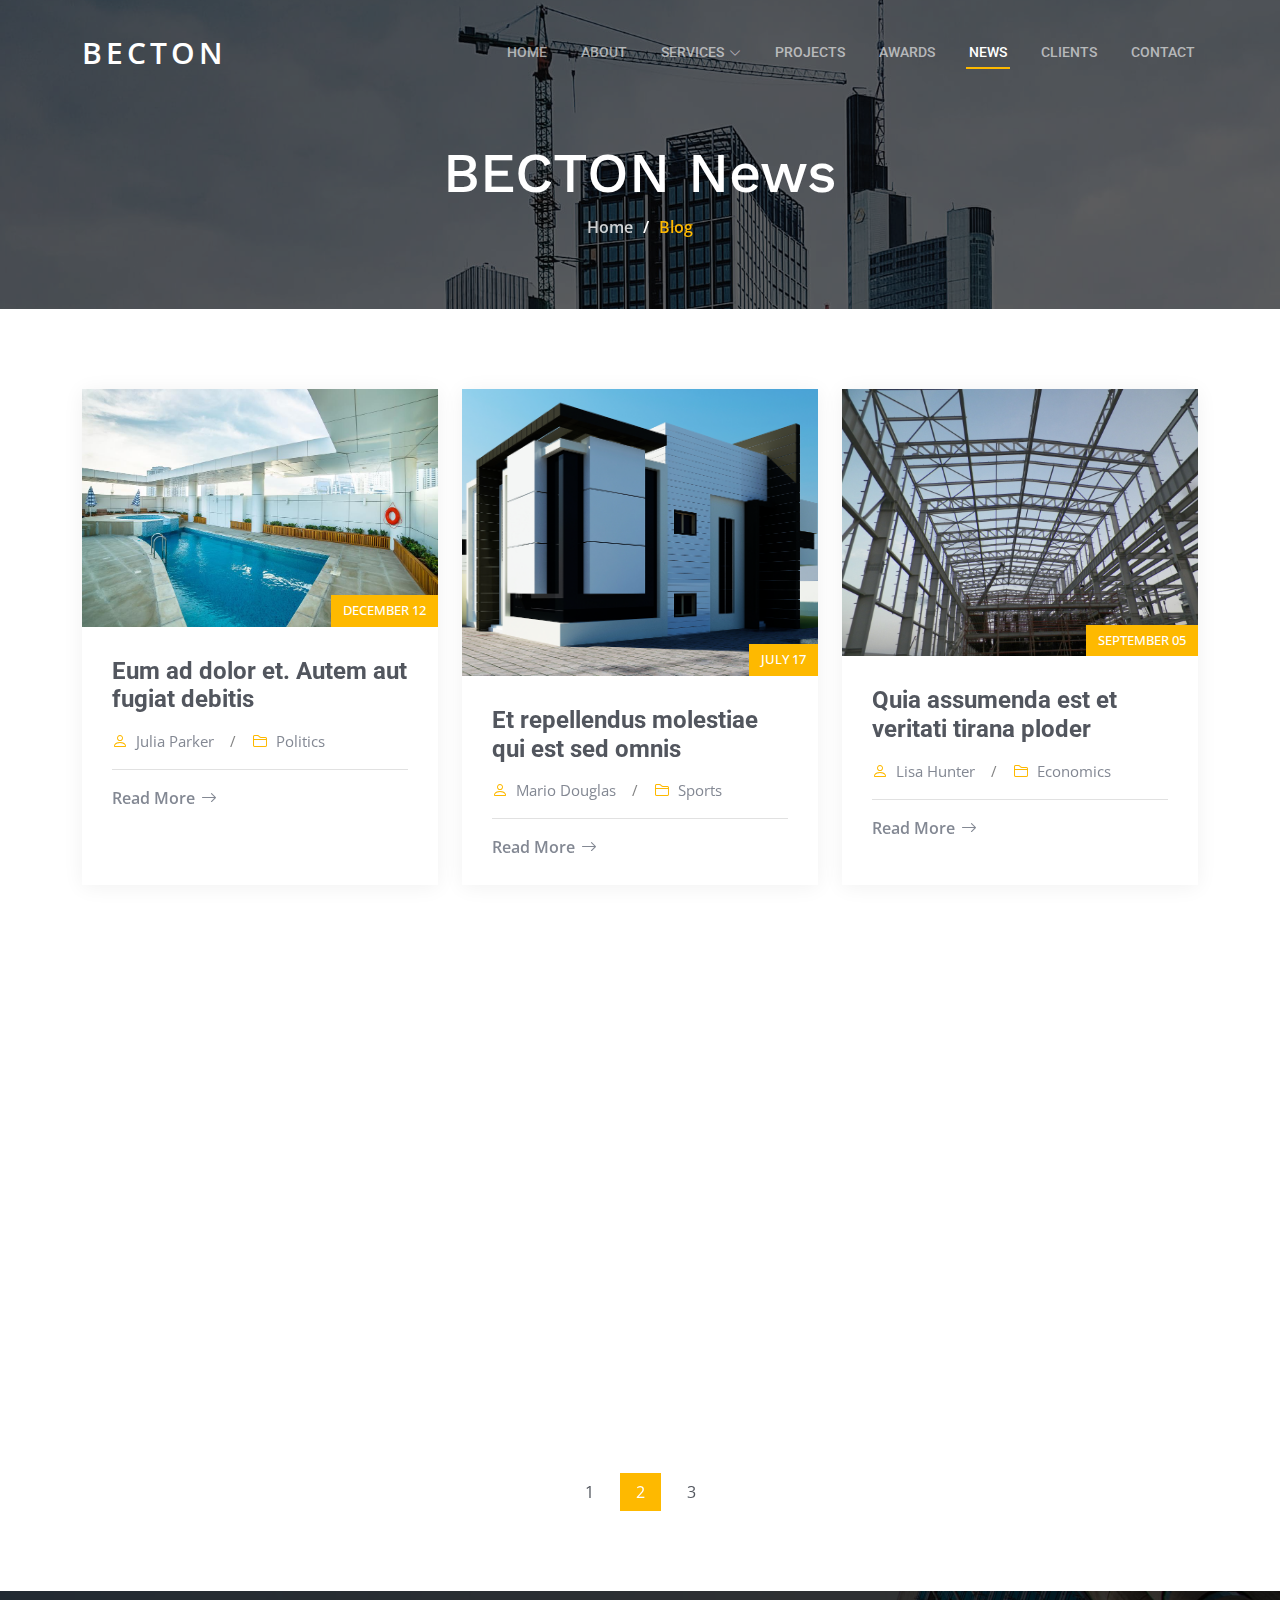
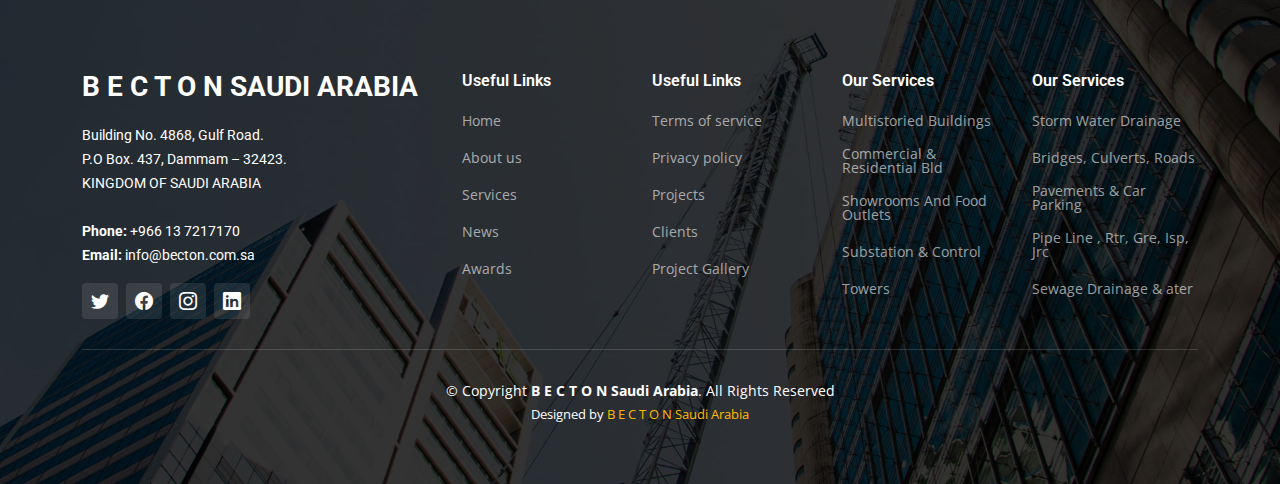
<file: news.html>
<!DOCTYPE html>
<html lang="en">

<head>
  <meta charset="utf-8">
  <meta content="width=device-width, initial-scale=1.0" name="viewport">

  <title>UpConstruction Bootstrap Template - Blog</title>
  <meta content="" name="description">
  <meta content="" name="keywords">

  <!-- Favicons -->
  <link href="assets/img/favicon.png" rel="icon">
  <link href="assets/img/apple-touch-icon.png" rel="apple-touch-icon">

  <!-- Google Fonts -->
  <link rel="preconnect" href="https://fonts.googleapis.com">
  <link rel="preconnect" href="https://fonts.gstatic.com" crossorigin>
  <link href="https://fonts.googleapis.com/css2?family=Open+Sans:ital,wght@0,300;0,400;0,500;0,600;0,700;1,300;1,400;1,600;1,700&family=Roboto:ital,wght@0,300;0,400;0,500;0,600;0,700;1,300;1,400;1,500;1,600;1,700&family=Work+Sans:ital,wght@0,300;0,400;0,500;0,600;0,700;1,300;1,400;1,500;1,600;1,700&display=swap" rel="stylesheet">

  <!-- Vendor CSS Files -->
  <link href="assets/vendor/bootstrap/css/bootstrap.min.css" rel="stylesheet">
  <link href="assets/vendor/bootstrap-icons/bootstrap-icons.css" rel="stylesheet">
  <link href="assets/vendor/fontawesome-free/css/all.min.css" rel="stylesheet">
  <link href="assets/vendor/aos/aos.css" rel="stylesheet">
  <link href="assets/vendor/glightbox/css/glightbox.min.css" rel="stylesheet">
  <link href="assets/vendor/swiper/swiper-bundle.min.css" rel="stylesheet">

  <!-- Template Main CSS File -->
  <link href="assets/css/main.css" rel="stylesheet">

  <!-- =======================================================
  * Template Name: UpConstruction - v1.1.0
  * Template URL: https://bootstrapmade.com/upconstruction-bootstrap-construction-website-template/
  * Author: BootstrapMade.com
  * License: https://bootstrapmade.com/license/
  ======================================================== -->
</head>

<body>

  <!-- ======= Header ======= -->
  <header id="header" class="header d-flex align-items-center">
    <div class="container-fluid container-xl d-flex align-items-center justify-content-between">

      <a href="index.html" class="logo d-flex align-items-center">
        <!-- Uncomment the line below if you also wish to use an image logo -->
        <!-- <img src="assets/img/logo.png" alt=""> -->
        <!-- <h1>B E C T O N<span>.</span></h1> -->
        <div class="waviy">
          <span style="--i:1">B</span>
          <span style="--i:2">E</span>
          <span style="--i:3">C</span>
          <span style="--i:4">T</span>
          <span style="--i:5">O</span>
          <span style="--i:6">N</span>
         </div>
        <!---New page updated-->

         <!---NO Icant-->

        <!---Postive answer-->
        

      </a>

      <i class="mobile-nav-toggle mobile-nav-show bi bi-list"></i>
      <i class="mobile-nav-toggle mobile-nav-hide d-none bi bi-x"></i>
      <nav id="navbar" class="navbar">
        <ul>
          <li><a href="index.html" >Home</a></li>
          <li><a href="about.html">About</a></li>
           <!-- <li><a href="services.html">Services</a></li> -->
          <li class="dropdown"><a href="services.html"><span>Services</span> <i class="bi bi-chevron-down dropdown-indicator"></i></a>
            <ul>
              <li><a href="services.html">Construction</a></li>
              <li><a href="services.html">Water Prooging</a></li>
              <li><a href="services.html">Wood Works</a></li>
              <!-- <li class="dropdown"><a href="#"><span>Deep Dropdown</span> <i class="bi bi-chevron-down dropdown-indicator"></i></a>
                <ul>
                  <li><a href="#">Deep Dropdown 1</a></li>
                  <li><a href="#">Deep Dropdown 2</a></li>
                  <li><a href="#">Deep Dropdown 3</a></li>
                  <li><a href="#">Deep Dropdown 4</a></li>
                  <li><a href="#">Deep Dropdown 5</a></li>
                </ul>
              </li> -->
            </ul>
          </li>
          <li><a href="projects.html">Projects</a></li>
          <li><a href="awards.html">Awards</a></li>
          <li><a href="news.html" class="active">News</a></li>
          <li><a href="clients.html">Clients</a></li>
          <!--<li class="dropdown"><a href="#"><span>Dropdown</span> <i class="bi bi-chevron-down dropdown-indicator"></i></a>
            <ul>
              <li><a href="#">Dropdown 1</a></li>
              <li class="dropdown"><a href="#"><span>Deep Dropdown</span> <i class="bi bi-chevron-down dropdown-indicator"></i></a>
                <ul>
                  <li><a href="#">Deep Dropdown 1</a></li>
                  <li><a href="#">Deep Dropdown 2</a></li>
                  <li><a href="#">Deep Dropdown 3</a></li>
                  <li><a href="#">Deep Dropdown 4</a></li>
                  <li><a href="#">Deep Dropdown 5</a></li>
                </ul>
              </li>
              <li><a href="#">Dropdown 2</a></li>
              <li><a href="#">Dropdown 3</a></li>
              <li><a href="#">Dropdown 4</a></li>
            </ul>
          </li>-->
          <li><a href="contact.html">Contact</a></li>
        </ul>
      </nav><!-- .navbar -->

    </div>
  </header><!-- End Header -->

  <main id="main">

    <!-- ======= Breadcrumbs ======= -->
    <div class="breadcrumbs d-flex align-items-center" style="background-image: url('assets/img/breadcrumbs-bg.jpg');">
      <div class="container position-relative d-flex flex-column align-items-center" data-aos="fade">

        <h2>BECTON News</h2>
        <ol>
          <li><a href="index.html">Home</a></li>
          <li>Blog</li>
        </ol>

      </div>
    </div><!-- End Breadcrumbs -->

    <!-- ======= Blog Section ======= -->
    <section id="blog" class="blog">
      <div class="container" data-aos="fade-up" data-aos-delay="100">

        <div class="row gy-5 posts-list">

          <div class="col-xl-4 col-md-6" data-aos="fade-up" data-aos-delay="100">
            <div class="post-item position-relative h-100">
  
              <div class="post-img position-relative overflow-hidden">
                <img src="assets/img/news/127.jpg" class="img-fluid" alt="">
                <span class="post-date">December 12</span>
              </div>
  
              <div class="post-content d-flex flex-column">
  
                <h3 class="post-title">Eum ad dolor et. Autem aut fugiat debitis</h3>
  
                <div class="meta d-flex align-items-center">
                  <div class="d-flex align-items-center">
                    <i class="bi bi-person"></i> <span class="ps-2">Julia Parker</span>
                  </div>
                  <span class="px-3 text-black-50">/</span>
                  <div class="d-flex align-items-center">
                    <i class="bi bi-folder2"></i> <span class="ps-2">Politics</span>
                  </div>
                </div>
  
                <hr>
  
                <a href="news.html" class="readmore stretched-link"><span>Read More</span><i class="bi bi-arrow-right"></i></a>
  
              </div>
  
            </div>
          </div><!-- End post item -->
  
          <div class="col-xl-4 col-md-6" data-aos="fade-up" data-aos-delay="200">
            <div class="post-item position-relative h-100">
  
              <div class="post-img position-relative overflow-hidden">
                <img src="assets/img/news/001.png" class="img-fluid" alt="">
                <span class="post-date">July 17</span>
              </div>
  
              <div class="post-content d-flex flex-column">
  
                <h3 class="post-title">Et repellendus molestiae qui est sed omnis</h3>
  
                <div class="meta d-flex align-items-center">
                  <div class="d-flex align-items-center">
                    <i class="bi bi-person"></i> <span class="ps-2">Mario Douglas</span>
                  </div>
                  <span class="px-3 text-black-50">/</span>
                  <div class="d-flex align-items-center">
                    <i class="bi bi-folder2"></i> <span class="ps-2">Sports</span>
                  </div>
                </div>
  
                <hr>
  
                <a href="news.html" class="readmore stretched-link"><span>Read More</span><i class="bi bi-arrow-right"></i></a>
  
              </div>
  
            </div>
          </div><!-- End post item -->
  
          <div class="col-xl-4 col-md-6">
            <div class="post-item position-relative h-100" data-aos="fade-up" data-aos-delay="300">
  
              <div class="post-img position-relative overflow-hidden">
                <img src="assets/img/news/100_0889.JPG" class="img-fluid" alt="">
                <span class="post-date">September 05</span>
              </div>
  
              <div class="post-content d-flex flex-column">
  
                <h3 class="post-title">Quia assumenda est et veritati tirana ploder</h3>
  
                <div class="meta d-flex align-items-center">
                  <div class="d-flex align-items-center">
                    <i class="bi bi-person"></i> <span class="ps-2">Lisa Hunter</span>
                  </div>
                  <span class="px-3 text-black-50">/</span>
                  <div class="d-flex align-items-center">
                    <i class="bi bi-folder2"></i> <span class="ps-2">Economics</span>
                  </div>
                </div>
  
                <hr>
  
                <a href="news.html" class="readmore stretched-link"><span>Read More</span><i class="bi bi-arrow-right"></i></a>
  
              </div>
  
            </div>
          </div><!-- End post item -->

          <div class="col-xl-4 col-md-6" data-aos="fade-up" data-aos-delay="100">
            <div class="post-item position-relative h-100">
  
              <div class="post-img position-relative overflow-hidden">
                <img src="assets/img/news/141.jpg" class="img-fluid" alt="">
                <span class="post-date">December 12</span>
              </div>
  
              <div class="post-content d-flex flex-column">
  
                <h3 class="post-title">Eum ad dolor et. Autem aut fugiat debitis</h3>
  
                <div class="meta d-flex align-items-center">
                  <div class="d-flex align-items-center">
                    <i class="bi bi-person"></i> <span class="ps-2">Julia Parker</span>
                  </div>
                  <span class="px-3 text-black-50">/</span>
                  <div class="d-flex align-items-center">
                    <i class="bi bi-folder2"></i> <span class="ps-2">Politics</span>
                  </div>
                </div>
  
                <hr>
  
                <a href="news.html" class="readmore stretched-link"><span>Read More</span><i class="bi bi-arrow-right"></i></a>
  
              </div>
  
            </div>
          </div><!-- End post item -->
  
          <div class="col-xl-4 col-md-6" data-aos="fade-up" data-aos-delay="200">
            <div class="post-item position-relative h-100">
  
              <div class="post-img position-relative overflow-hidden">
                <img src="assets/img/news/127.jpg" class="img-fluid" alt="">
                <span class="post-date">July 17</span>
              </div>
  
              <div class="post-content d-flex flex-column">
  
                <h3 class="post-title">Et repellendus molestiae qui est sed omnis</h3>
  
                <div class="meta d-flex align-items-center">
                  <div class="d-flex align-items-center">
                    <i class="bi bi-person"></i> <span class="ps-2">Mario Douglas</span>
                  </div>
                  <span class="px-3 text-black-50">/</span>
                  <div class="d-flex align-items-center">
                    <i class="bi bi-folder2"></i> <span class="ps-2">Sports</span>
                  </div>
                </div>
  
                <hr>
  
                <a href="news.html" class="readmore stretched-link"><span>Read More</span><i class="bi bi-arrow-right"></i></a>
  
              </div>
  
            </div>
          </div><!-- End post item -->
  
          <div class="col-xl-4 col-md-6">
            <div class="post-item position-relative h-100" data-aos="fade-up" data-aos-delay="300">
  
              <div class="post-img position-relative overflow-hidden">
                <img src="assets/img/news/130.jpg" class="img-fluid" alt="">
                <span class="post-date">September 05</span>
              </div>
  
              <div class="post-content d-flex flex-column">
  
                <h3 class="post-title">Quia assumenda est et veritati tirana ploder</h3>
  
                <div class="meta d-flex align-items-center">
                  <div class="d-flex align-items-center">
                    <i class="bi bi-person"></i> <span class="ps-2">Lisa Hunter</span>
                  </div>
                  <span class="px-3 text-black-50">/</span>
                  <div class="d-flex align-items-center">
                    <i class="bi bi-folder2"></i> <span class="ps-2">Economics</span>
                  </div>
                </div>
  
                <hr>
  
                <a href="news.html" class="readmore stretched-link"><span>Read More</span><i class="bi bi-arrow-right"></i></a>
  
              </div>
  
            </div>
          </div><!-- End post item -->
  
        </div><!-- End blog posts list -->

        <div class="blog-pagination">
          <ul class="justify-content-center">
            <li><a href="#">1</a></li>
            <li class="active"><a href="#">2</a></li>
            <li><a href="#">3</a></li>
          </ul>
        </div><!-- End blog pagination -->

      </div>
    </section><!-- End Blog Section -->

  </main><!-- End #main -->

  <!-- ======= Footer ======= -->
  <footer id="footer" class="footer">

    <div class="footer-content position-relative">
      <div class="container">
        <div class="row">

          <div class="col-lg-4 col-md-6">
            <div class="footer-info">

              <h3> B E C T O N Saudi Arabia</h3>
              <p>
                Building No. 4868, Gulf Road. <br>
                P.O Box. 437, Dammam – 32423.<br>
                KINGDOM OF SAUDI ARABIA<br><br>
                <strong>Phone:</strong> +966 13 7217170<br>
                <strong>Email:</strong> info@becton.com.sa<br>
              </p>
              <div class="social-links d-flex mt-3">
                <a href="#" class="d-flex align-items-center justify-content-center"><i class="bi bi-twitter"></i></a>
                <a href="#" class="d-flex align-items-center justify-content-center"><i class="bi bi-facebook"></i></a>
                <a href="#" class="d-flex align-items-center justify-content-center"><i class="bi bi-instagram"></i></a>
                <a href="#" class="d-flex align-items-center justify-content-center"><i class="bi bi-linkedin"></i></a>
              </div>
            </div>
          </div><!-- End footer info column-->

          <div class="col-lg-2 col-md-3 footer-links">
            <h4>Useful Links</h4>
            <ul>
              <li><a href="index.html">Home</a></li>
              <li><a href="about.html">About us</a></li>
              <li><a href="services.html">Services</a></li>
              <li><a href="news.html">News</a></li>
              <li><a href="awards.html">Awards</a></li>
            </ul>
          </div><!-- End footer links column-->

          <div class="col-lg-2 col-md-3 footer-links">
            <h4>Useful Links</h4>
            <ul>
              <li><a href="#">Terms of service</a></li>
              <li><a href="#">Privacy policy</a></li>
              <li><a href="projects.html">Projects</a></li>
              <li><a href="clients.html">Clients</a></li>
              <li><a href="#">Project Gallery</a></li>
            </ul>
          </div><!-- End footer links column-->
          <!-- Building Steel Structure, Erection
          Fabrication.
          Landscaping.
          Water Proofing & Fire Proofing.
          Temporary Site Offices & Camp Facilities
          Site Preparation & Temporary Facilities -->
         
          <div class="col-lg-2 col-md-3 footer-links">
            <h4>Our Services</h4>
            <ul>
              <li><a href="service-details.html">Multistoried Buildings</a></li>
              <li><a href="service-details.html">Commercial & Residential Bld</a></li>
              <li><a href="service-details.html">Showrooms And Food Outlets</a></li>
              <li><a href="service-details.html">Substation & Control</a></li>
              <li><a href="service-details.html">Towers</a></li>
            </ul>
          </div><!-- End footer links column-->

          <div class="col-lg-2 col-md-3 footer-links">
            <h4>Our Services</h4>
            <ul>
              <li><a href="service-details.html">Storm Water Drainage</a></li>
              <li><a href="service-details.html">Bridges, Culverts, Roads</a></li>
              <li><a href="service-details.html">Pavements & Car Parking</a></li>
              <li><a href="service-details.html">Pipe Line , Rtr, Gre, Isp, Jrc</a></li>
              <li><a href="service-details.html">Sewage Drainage & ater </a></li>
            </ul>
          </div>
          <!-- End footer links column-->

        </div>
      </div>
    </div>

    <div class="footer-legal text-center position-relative">
      <div class="container">
        <div class="copyright">
          &copy; Copyright <strong><span>B E C T O N Saudi Arabia</span></strong>. All Rights Reserved
        </div>
        <div class="credits">
          <!-- All the links in the footer should remain intact. -->
          <!-- You can delete the links only if you purchased the pro version. -->
          <!-- Licensing information: https://bootstrapmade.com/license/ -->
          <!-- Purchase the pro version with working PHP/AJAX contact form: https://bootstrapmade.com/upconstruction-bootstrap-construction-website-template/ -->
          Designed by <a href="#">B E C T O N Saudi Arabia</a>
        </div>
      </div>
    </div>

  </footer>
  <!-- End Footer -->


  <a href="#" class="scroll-top d-flex align-items-center justify-content-center"><i class="bi bi-arrow-up-short"></i></a>

  <div id="preloader"></div>

  <!-- Vendor JS Files -->
  <script src="assets/vendor/bootstrap/js/bootstrap.bundle.min.js"></script>
  <script src="assets/vendor/aos/aos.js"></script>
  <script src="assets/vendor/glightbox/js/glightbox.min.js"></script>
  <script src="assets/vendor/isotope-layout/isotope.pkgd.min.js"></script>
  <script src="assets/vendor/swiper/swiper-bundle.min.js"></script>
  <script src="assets/vendor/purecounter/purecounter_vanilla.js"></script>
  <script src="assets/vendor/php-email-form/validate.js"></script>

  <!-- Template Main JS File -->
  <script src="assets/js/main.js"></script>

</body>

</html>
</file>
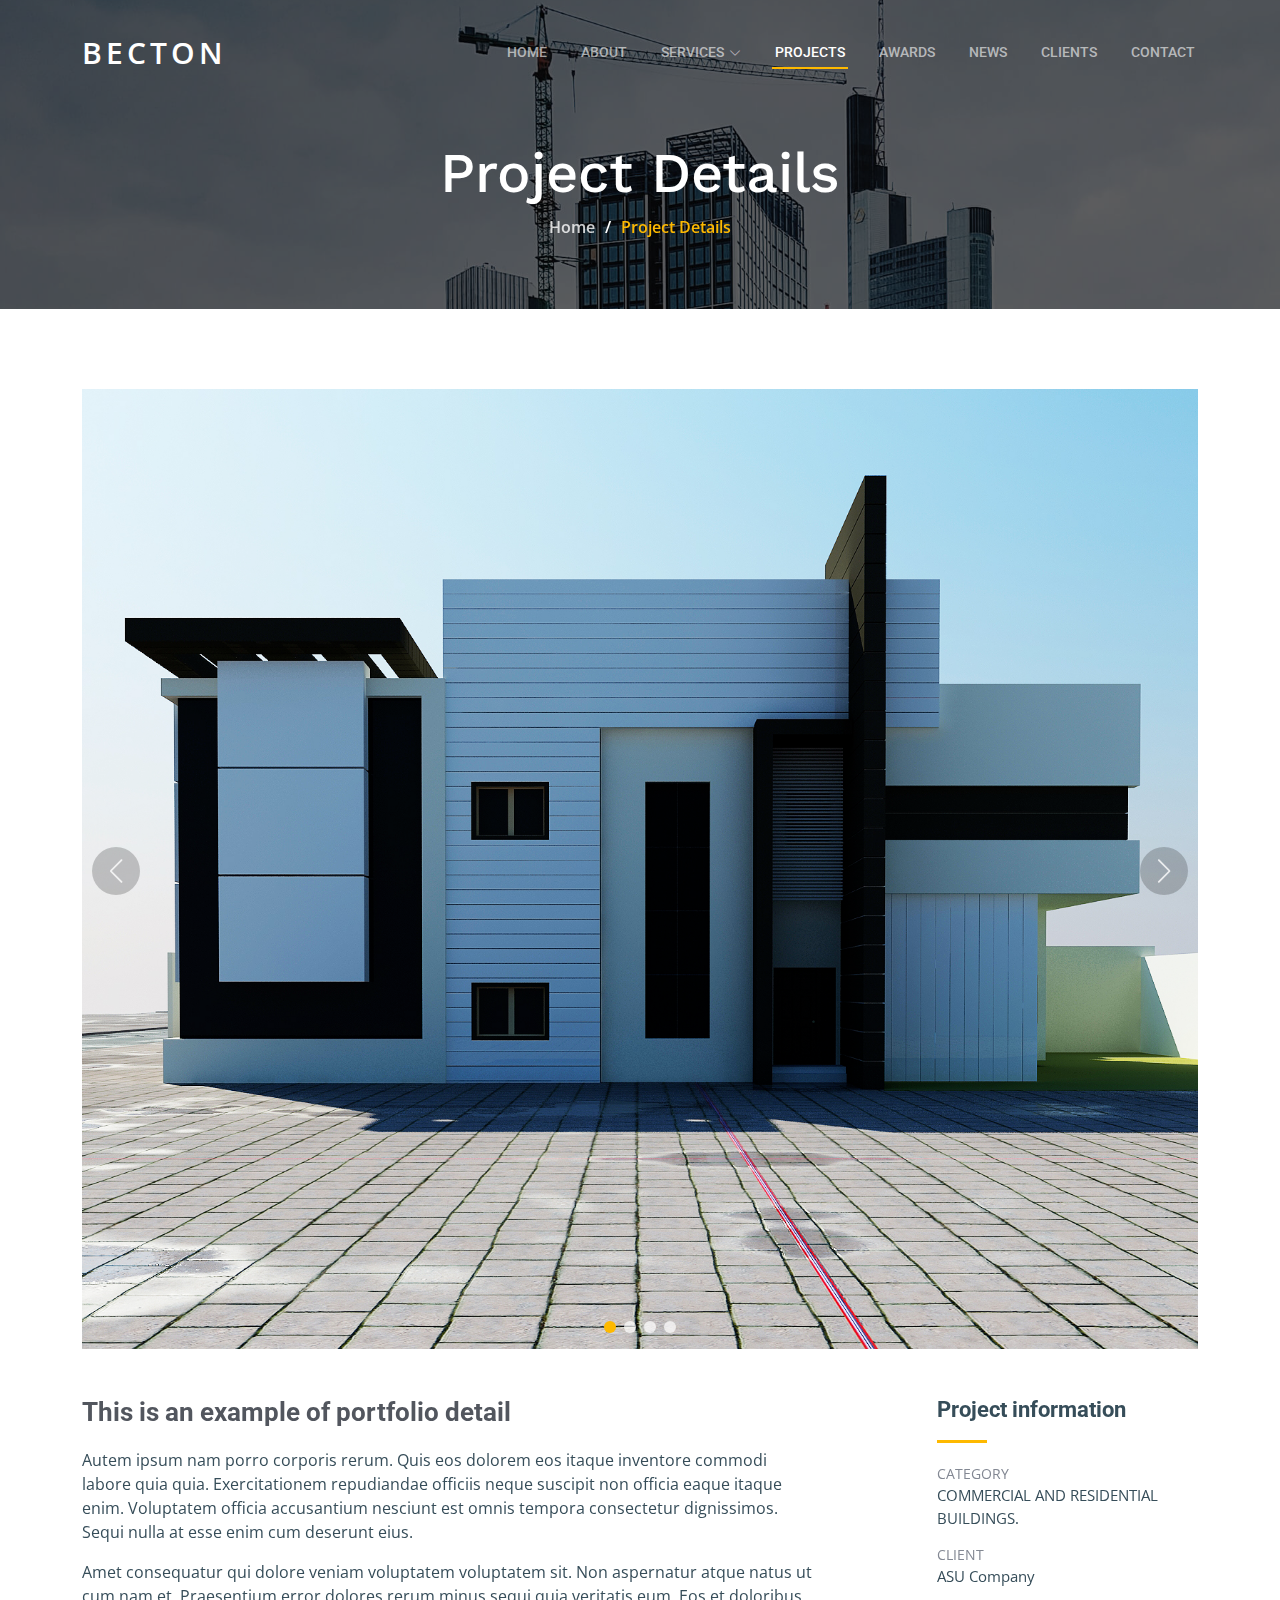
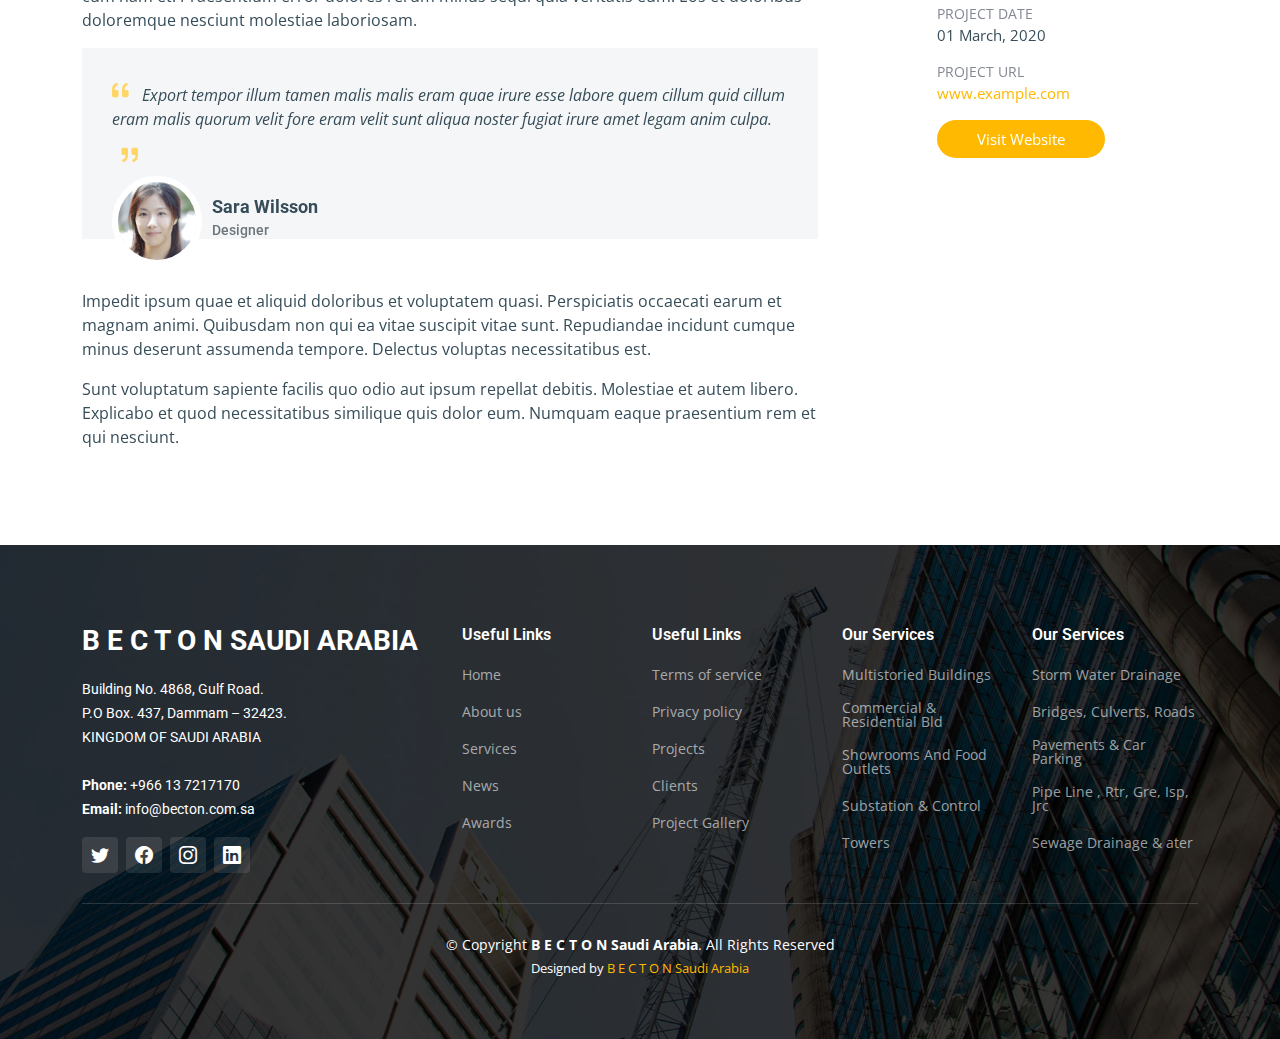
<file: project-details.html>
<!DOCTYPE html>
<html lang="en">

<head>
  <meta charset="utf-8">
  <meta content="width=device-width, initial-scale=1.0" name="viewport">

  <title>B E C T O N Saudi Arabia - Project Details</title>
  <meta content="" name="description">
  <meta content="" name="keywords">

  <!-- Favicons -->
  <link href="assets/img/favicon.png" rel="icon">
  <link href="assets/img/apple-touch-icon.png" rel="apple-touch-icon">

  <!-- Google Fonts -->
  <link rel="preconnect" href="https://fonts.googleapis.com">
  <link rel="preconnect" href="https://fonts.gstatic.com" crossorigin>
  <link href="https://fonts.googleapis.com/css2?family=Open+Sans:ital,wght@0,300;0,400;0,500;0,600;0,700;1,300;1,400;1,600;1,700&family=Roboto:ital,wght@0,300;0,400;0,500;0,600;0,700;1,300;1,400;1,500;1,600;1,700&family=Work+Sans:ital,wght@0,300;0,400;0,500;0,600;0,700;1,300;1,400;1,500;1,600;1,700&display=swap" rel="stylesheet">

  <!-- Vendor CSS Files -->
  <link href="assets/vendor/bootstrap/css/bootstrap.min.css" rel="stylesheet">
  <link href="assets/vendor/bootstrap-icons/bootstrap-icons.css" rel="stylesheet">
  <link href="assets/vendor/fontawesome-free/css/all.min.css" rel="stylesheet">
  <link href="assets/vendor/aos/aos.css" rel="stylesheet">
  <link href="assets/vendor/glightbox/css/glightbox.min.css" rel="stylesheet">
  <link href="assets/vendor/swiper/swiper-bundle.min.css" rel="stylesheet">

  <!-- Template Main CSS File -->
  <link href="assets/css/main.css" rel="stylesheet">

  <!-- =======================================================
  * Template Name: UpConstruction - v1.1.0
  * Template URL: https://bootstrapmade.com/upconstruction-bootstrap-construction-website-template/
  * Author: BootstrapMade.com
  * License: https://bootstrapmade.com/license/
  ======================================================== -->
</head>

<body>

  <!-- ======= Header ======= -->
  <header id="header" class="header d-flex align-items-center">
    <div class="container-fluid container-xl d-flex align-items-center justify-content-between">

      <a href="index.html" class="logo d-flex align-items-center">
        <!-- Uncomment the line below if you also wish to use an image logo -->
        <!-- <img src="assets/img/logo.png" alt=""> -->
        <!-- <h1>B E C T O N<span>.</span></h1> -->
        <div class="waviy">
          <span style="--i:1">B</span>
          <span style="--i:2">E</span>
          <span style="--i:3">C</span>
          <span style="--i:4">T</span>
          <span style="--i:5">O</span>
          <span style="--i:6">N</span>
         </div>
      </a>

      <i class="mobile-nav-toggle mobile-nav-show bi bi-list"></i>
      <i class="mobile-nav-toggle mobile-nav-hide d-none bi bi-x"></i>
      <nav id="navbar" class="navbar">
        <ul>
          <li><a href="index.html" >Home</a></li>
          <li><a href="about.html">About</a></li>
           <!-- <li><a href="services.html">Services</a></li> -->
          <li class="dropdown"><a href="services.html"><span>Services</span> <i class="bi bi-chevron-down dropdown-indicator"></i></a>
            <ul>
              <li><a href="services.html">Construction</a></li>
              <li><a href="services.html">Water Prooging</a></li>
              <li><a href="services.html">Wood Works</a></li>
              <!-- <li class="dropdown"><a href="#"><span>Deep Dropdown</span> <i class="bi bi-chevron-down dropdown-indicator"></i></a>
                <ul>
                  <li><a href="#">Deep Dropdown 1</a></li>
                  <li><a href="#">Deep Dropdown 2</a></li>
                  <li><a href="#">Deep Dropdown 3</a></li>
                  <li><a href="#">Deep Dropdown 4</a></li>
                  <li><a href="#">Deep Dropdown 5</a></li>
                </ul>
              </li> -->
            </ul>
          </li>
          <li><a href="projects.html" class="active">Projects</a></li>
          <li><a href="awards.html">Awards</a></li>
          <li><a href="news.html">News</a></li>
          <li><a href="clients.html">Clients</a></li>
          <!--<li class="dropdown"><a href="#"><span>Dropdown</span> <i class="bi bi-chevron-down dropdown-indicator"></i></a>
            <ul>
              <li><a href="#">Dropdown 1</a></li>
              <li class="dropdown"><a href="#"><span>Deep Dropdown</span> <i class="bi bi-chevron-down dropdown-indicator"></i></a>
                <ul>
                  <li><a href="#">Deep Dropdown 1</a></li>
                  <li><a href="#">Deep Dropdown 2</a></li>
                  <li><a href="#">Deep Dropdown 3</a></li>
                  <li><a href="#">Deep Dropdown 4</a></li>
                  <li><a href="#">Deep Dropdown 5</a></li>
                </ul>
              </li>
              <li><a href="#">Dropdown 2</a></li>
              <li><a href="#">Dropdown 3</a></li>
              <li><a href="#">Dropdown 4</a></li>
            </ul>
          </li>-->
          <li><a href="contact.html">Contact</a></li>
        </ul>
      </nav><!-- .navbar -->

    </div>
  </header><!-- End Header -->

  <main id="main">

    <!-- ======= Breadcrumbs ======= -->
    <div class="breadcrumbs d-flex align-items-center" style="background-image: url('assets/img/breadcrumbs-bg.jpg');">
      <div class="container position-relative d-flex flex-column align-items-center" data-aos="fade">

        <h2>Project Details</h2>
        <ol>
          <li><a href="index.html">Home</a></li>
          <li>Project Details</li>
        </ol>

      </div>
    </div><!-- End Breadcrumbs -->

    <!-- ======= Projet Details Section ======= -->
    <section id="project-details" class="project-details">
      <div class="container" data-aos="fade-up" data-aos-delay="100">

        <div class="position-relative h-100">
          <div class="slides-1 portfolio-details-slider swiper">
            <div class="swiper-wrapper align-items-center">

              <div class="swiper-slide">
                <img src="assets/img/projects/002.png" alt="">
              </div>

              <div class="swiper-slide">
                <img src="assets/img/projects/106.JPG" alt="">
              </div>

              <div class="swiper-slide">
                <img src="assets/img/projects/123.jpg" alt="">
              </div>

              <div class="swiper-slide">
                <img src="assets/img/projects/125.jpg" alt="">
              </div>

            </div>
            <div class="swiper-pagination"></div>
          </div>
          <div class="swiper-button-prev"></div>
          <div class="swiper-button-next"></div>

        </div>

        <div class="row justify-content-between gy-4 mt-4">

          <div class="col-lg-8">
            <div class="portfolio-description">
              <h2>This is an example of portfolio detail</h2>
              <p>
                Autem ipsum nam porro corporis rerum. Quis eos dolorem eos itaque inventore commodi labore quia quia. Exercitationem repudiandae officiis neque suscipit non officia eaque itaque enim. Voluptatem officia accusantium nesciunt est omnis tempora consectetur dignissimos. Sequi nulla at esse enim cum deserunt eius.
              </p>
              <p>
                Amet consequatur qui dolore veniam voluptatem voluptatem sit. Non aspernatur atque natus ut cum nam et. Praesentium error dolores rerum minus sequi quia veritatis eum. Eos et doloribus doloremque nesciunt molestiae laboriosam.
              </p>

              <div class="testimonial-item">
                <p>
                  <i class="bi bi-quote quote-icon-left"></i>
                  Export tempor illum tamen malis malis eram quae irure esse labore quem cillum quid cillum eram malis quorum velit fore eram velit sunt aliqua noster fugiat irure amet legam anim culpa.
                  <i class="bi bi-quote quote-icon-right"></i>
                </p>
                <div>
                  <img src="assets/img/testimonials/testimonials-2.jpg" class="testimonial-img" alt="">
                  <h3>Sara Wilsson</h3>
                  <h4>Designer</h4>
                </div>
              </div>

              <p>
                Impedit ipsum quae et aliquid doloribus et voluptatem quasi. Perspiciatis occaecati earum et magnam animi. Quibusdam non qui ea vitae suscipit vitae sunt. Repudiandae incidunt cumque minus deserunt assumenda tempore. Delectus voluptas necessitatibus est.

              <p>
                Sunt voluptatum sapiente facilis quo odio aut ipsum repellat debitis. Molestiae et autem libero. Explicabo et quod necessitatibus similique quis dolor eum. Numquam eaque praesentium rem et qui nesciunt.
              </p>

            </div>
          </div>

          <div class="col-lg-3">
            <div class="portfolio-info">
              <h3>Project information</h3>
              <ul>
                <li><strong>Category</strong> <span> COMMERCIAL AND RESIDENTIAL BUILDINGS.</span></li>
                <li><strong>Client</strong> <span>ASU Company</span></li>
                <li><strong>Project date</strong> <span>01 March, 2020</span></li>
                <li><strong>Project URL</strong> <a href="#">www.example.com</a></li>
                <li><a href="#" class="btn-visit align-self-start">Visit Website</a></li>
              </ul>
            </div>
          </div>

        </div>

      </div>
    </section><!-- End Projet Details Section -->

  </main><!-- End #main -->
 <!-- ======= Footer ======= -->
 <footer id="footer" class="footer">

  <div class="footer-content position-relative">
    <div class="container">
      <div class="row">

        <div class="col-lg-4 col-md-6">
          <div class="footer-info">

            <h3> B E C T O N Saudi Arabia</h3>
            <p>
              Building No. 4868, Gulf Road. <br>
              P.O Box. 437, Dammam – 32423.<br>
              KINGDOM OF SAUDI ARABIA<br><br>
              <strong>Phone:</strong> +966 13 7217170<br>
              <strong>Email:</strong> info@becton.com.sa<br>
            </p>
            <div class="social-links d-flex mt-3">
              <a href="#" class="d-flex align-items-center justify-content-center"><i class="bi bi-twitter"></i></a>
              <a href="#" class="d-flex align-items-center justify-content-center"><i class="bi bi-facebook"></i></a>
              <a href="#" class="d-flex align-items-center justify-content-center"><i class="bi bi-instagram"></i></a>
              <a href="#" class="d-flex align-items-center justify-content-center"><i class="bi bi-linkedin"></i></a>
            </div>
          </div>
        </div><!-- End footer info column-->

        <div class="col-lg-2 col-md-3 footer-links">
          <h4>Useful Links</h4>
          <ul>
            <li><a href="index.html">Home</a></li>
            <li><a href="about.html">About us</a></li>
            <li><a href="services.html">Services</a></li>
            <li><a href="news.html">News</a></li>
            <li><a href="awards.html">Awards</a></li>
          </ul>
        </div><!-- End footer links column-->

        <div class="col-lg-2 col-md-3 footer-links">
          <h4>Useful Links</h4>
          <ul>
            <li><a href="#">Terms of service</a></li>
            <li><a href="#">Privacy policy</a></li>
            <li><a href="projects.html">Projects</a></li>
            <li><a href="clients.html">Clients</a></li>
            <li><a href="#">Project Gallery</a></li>
          </ul>
        </div><!-- End footer links column-->
        <!-- Building Steel Structure, Erection
        Fabrication.
        Landscaping.
        Water Proofing & Fire Proofing.
        Temporary Site Offices & Camp Facilities
        Site Preparation & Temporary Facilities -->
       
        <div class="col-lg-2 col-md-3 footer-links">
          <h4>Our Services</h4>
          <ul>
            <li><a href="service-details.html">Multistoried Buildings</a></li>
            <li><a href="service-details.html">Commercial & Residential Bld</a></li>
            <li><a href="service-details.html">Showrooms And Food Outlets</a></li>
            <li><a href="service-details.html">Substation & Control</a></li>
            <li><a href="service-details.html">Towers</a></li>
          </ul>
        </div><!-- End footer links column-->

        <div class="col-lg-2 col-md-3 footer-links">
          <h4>Our Services</h4>
          <ul>
            <li><a href="service-details.html">Storm Water Drainage</a></li>
            <li><a href="service-details.html">Bridges, Culverts, Roads</a></li>
            <li><a href="service-details.html">Pavements & Car Parking</a></li>
            <li><a href="service-details.html">Pipe Line , Rtr, Gre, Isp, Jrc</a></li>
            <li><a href="service-details.html">Sewage Drainage & ater </a></li>
          </ul>
        </div>
        <!-- End footer links column-->

      </div>
    </div>
  </div>

  <div class="footer-legal text-center position-relative">
    <div class="container">
      <div class="copyright">
        &copy; Copyright <strong><span>B E C T O N Saudi Arabia</span></strong>. All Rights Reserved
      </div>
      <div class="credits">
        <!-- All the links in the footer should remain intact. -->
        <!-- You can delete the links only if you purchased the pro version. -->
        <!-- Licensing information: https://bootstrapmade.com/license/ -->
        <!-- Purchase the pro version with working PHP/AJAX contact form: https://bootstrapmade.com/upconstruction-bootstrap-construction-website-template/ -->
        Designed by <a href="#">B E C T O N Saudi Arabia</a>
      </div>
    </div>
  </div>

</footer>
<!-- End Footer -->

  <a href="#" class="scroll-top d-flex align-items-center justify-content-center"><i class="bi bi-arrow-up-short"></i></a>

  <div id="preloader"></div>

  <!-- Vendor JS Files -->
  <script src="assets/vendor/bootstrap/js/bootstrap.bundle.min.js"></script>
  <script src="assets/vendor/aos/aos.js"></script>
  <script src="assets/vendor/glightbox/js/glightbox.min.js"></script>
  <script src="assets/vendor/isotope-layout/isotope.pkgd.min.js"></script>
  <script src="assets/vendor/swiper/swiper-bundle.min.js"></script>
  <script src="assets/vendor/purecounter/purecounter_vanilla.js"></script>
  <script src="assets/vendor/php-email-form/validate.js"></script>

  <!-- Template Main JS File -->
  <script src="assets/js/main.js"></script>

</body>

</html>
</file>
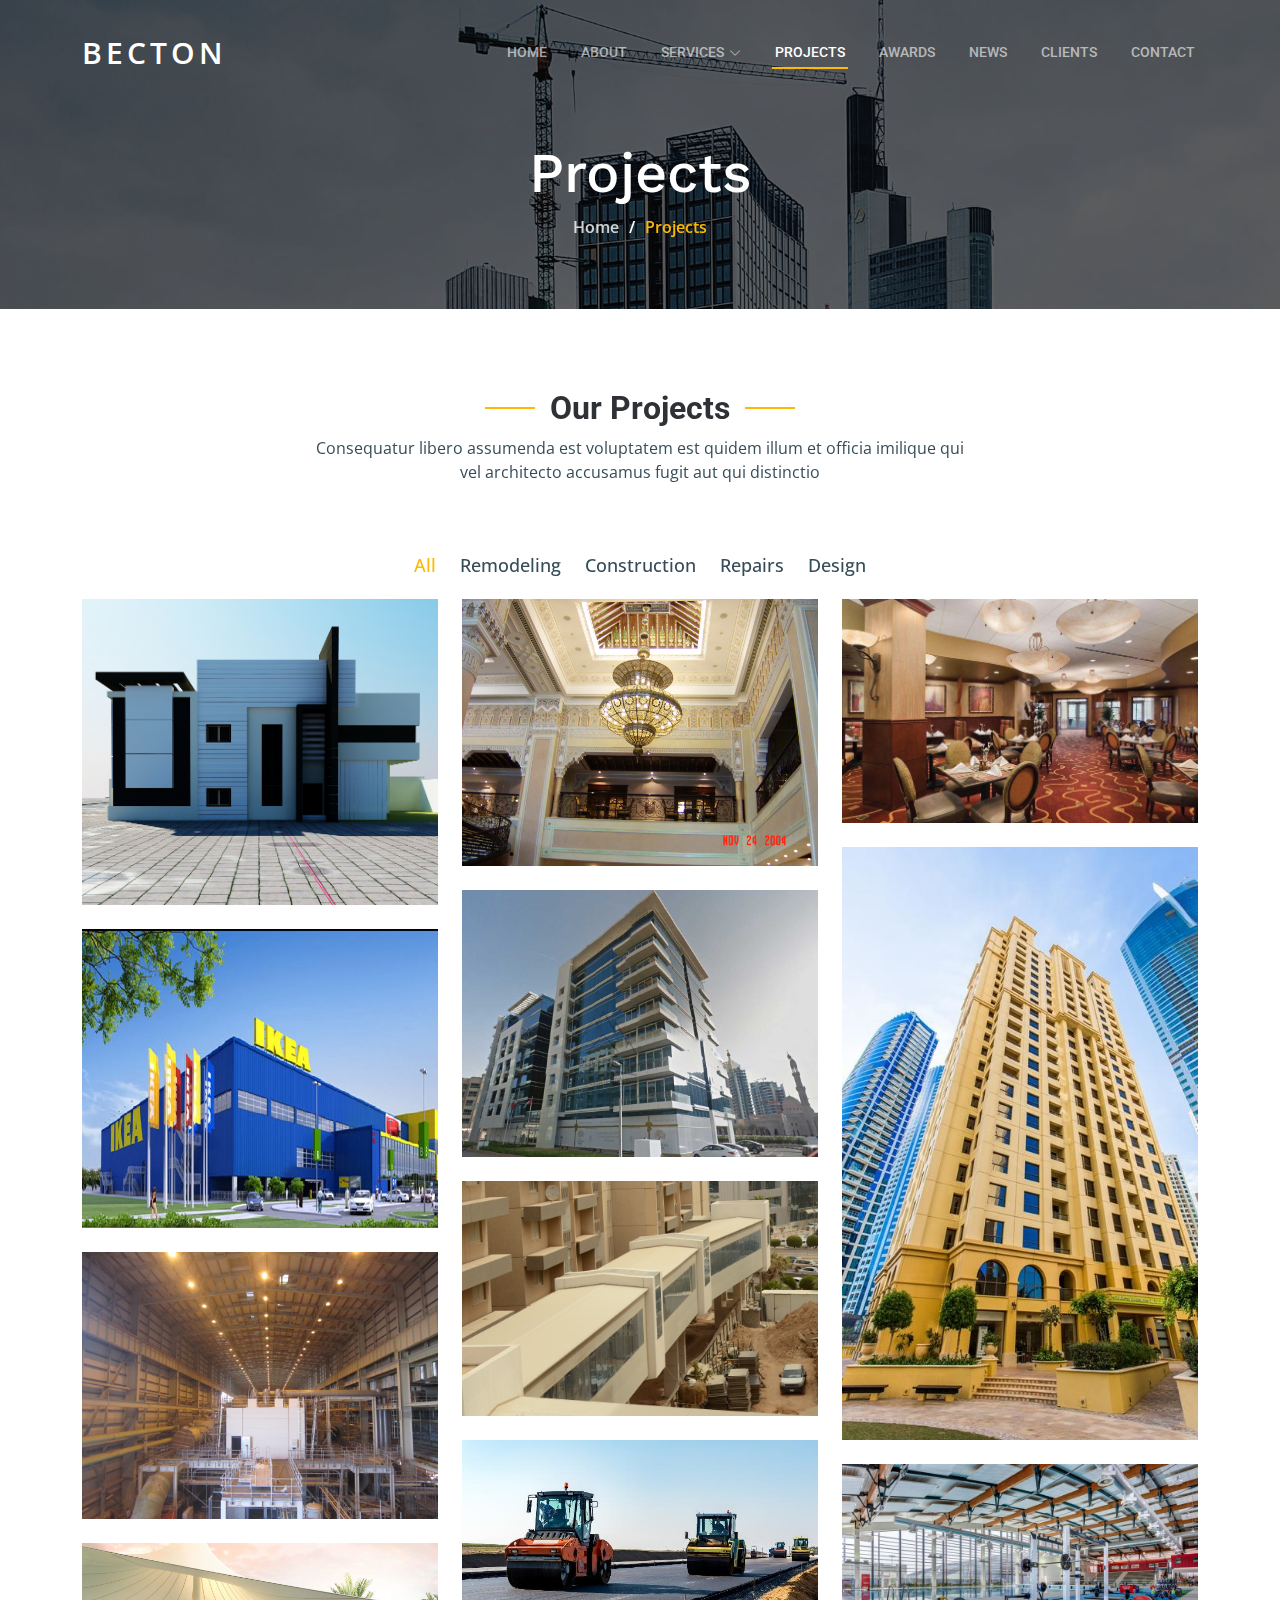
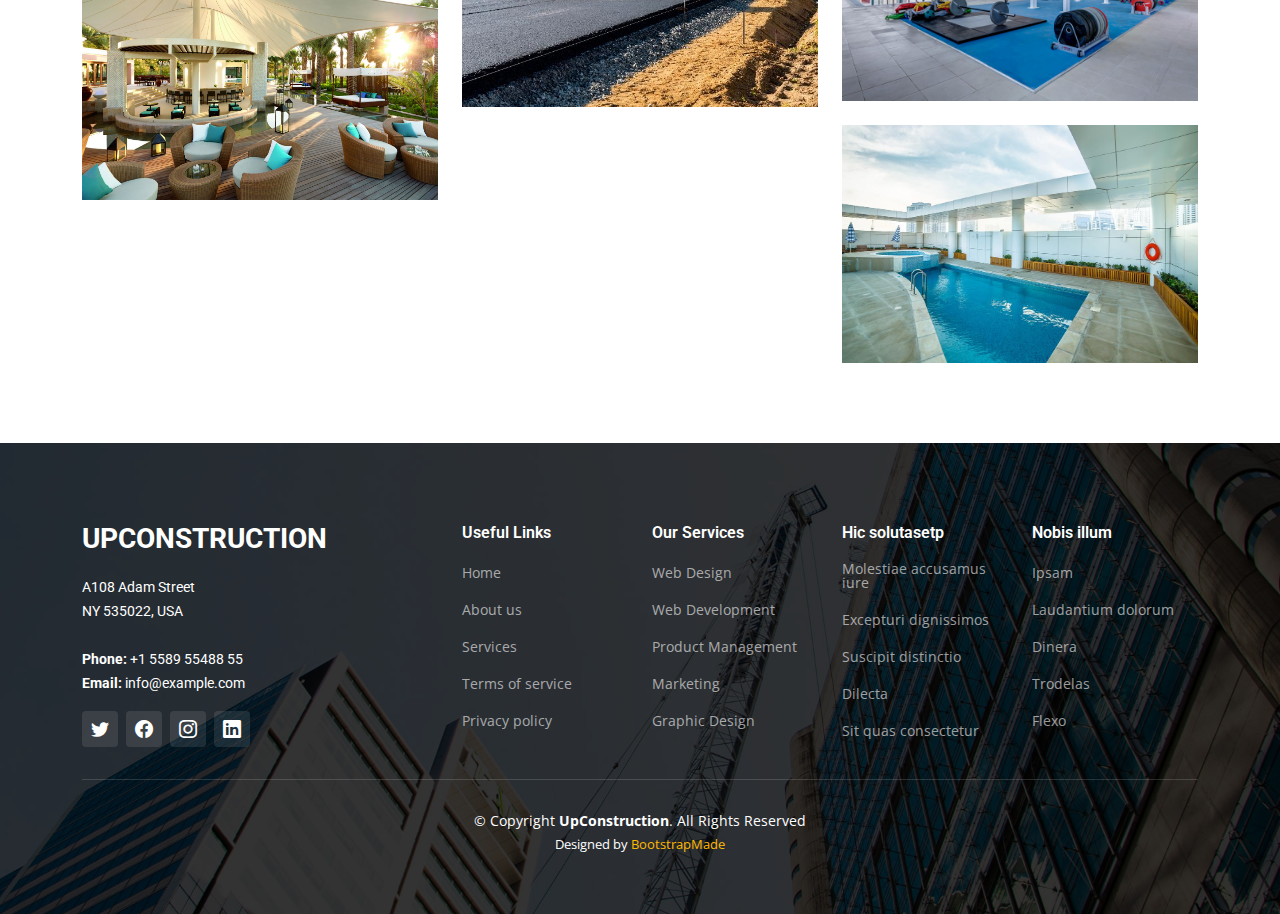
<file: projects.html>
<!DOCTYPE html>
<html lang="en">

<head>
  <meta charset="utf-8">
  <meta content="width=device-width, initial-scale=1.0" name="viewport">

  <title>B E C T O N Saudi Arabia - Projects</title>
  <meta content="" name="description">
  <meta content="" name="keywords">

  <!-- Favicons -->
  <link href="assets/img/favicon.png" rel="icon">
  <link href="assets/img/apple-touch-icon.png" rel="apple-touch-icon">

  <!-- Google Fonts -->
  <link rel="preconnect" href="https://fonts.googleapis.com">
  <link rel="preconnect" href="https://fonts.gstatic.com" crossorigin>
  <link href="https://fonts.googleapis.com/css2?family=Open+Sans:ital,wght@0,300;0,400;0,500;0,600;0,700;1,300;1,400;1,600;1,700&family=Roboto:ital,wght@0,300;0,400;0,500;0,600;0,700;1,300;1,400;1,500;1,600;1,700&family=Work+Sans:ital,wght@0,300;0,400;0,500;0,600;0,700;1,300;1,400;1,500;1,600;1,700&display=swap" rel="stylesheet">

  <!-- Vendor CSS Files -->
  <link href="assets/vendor/bootstrap/css/bootstrap.min.css" rel="stylesheet">
  <link href="assets/vendor/bootstrap-icons/bootstrap-icons.css" rel="stylesheet">
  <link href="assets/vendor/fontawesome-free/css/all.min.css" rel="stylesheet">
  <link href="assets/vendor/aos/aos.css" rel="stylesheet">
  <link href="assets/vendor/glightbox/css/glightbox.min.css" rel="stylesheet">
  <link href="assets/vendor/swiper/swiper-bundle.min.css" rel="stylesheet">

  <!-- Template Main CSS File -->
  <link href="assets/css/main.css" rel="stylesheet">

  <!-- =======================================================
  * Template Name: UpConstruction - v1.1.0
  * Template URL: https://bootstrapmade.com/upconstruction-bootstrap-construction-website-template/
  * Author: BootstrapMade.com
  * License: https://bootstrapmade.com/license/
  ======================================================== -->
</head>

<body>

  <!-- ======= Header ======= -->
  <header id="header" class="header d-flex align-items-center">
    <div class="container-fluid container-xl d-flex align-items-center justify-content-between">

      <a href="index.html" class="logo d-flex align-items-center">
        <!-- Uncomment the line below if you also wish to use an image logo -->
        <!-- <img src="assets/img/logo.png" alt=""> -->
        <!-- <h1>B E C T O N<span>.</span></h1> -->
        <div class="waviy">
          <span style="--i:1">B</span>
          <span style="--i:2">E</span>
          <span style="--i:3">C</span>
          <span style="--i:4">T</span>
          <span style="--i:5">O</span>
          <span style="--i:6">N</span>
         </div>
        <!--Project information added-->
      </a>

      <i class="mobile-nav-toggle mobile-nav-show bi bi-list"></i>
      <i class="mobile-nav-toggle mobile-nav-hide d-none bi bi-x"></i>
      <nav id="navbar" class="navbar">
        <ul>
          <li><a href="index.html" >Home</a></li>
          <li><a href="about.html">About</a></li>
           <!-- <li><a href="services.html">Services</a></li> -->
          <li class="dropdown"><a href="services.html"><span>Services</span> <i class="bi bi-chevron-down dropdown-indicator"></i></a>
            <ul>
              <li><a href="services.html">Construction</a></li>
              <li><a href="services.html">Water Prooging</a></li>
              <li><a href="services.html">Wood Works</a></li>
              <!-- <li class="dropdown"><a href="#"><span>Deep Dropdown</span> <i class="bi bi-chevron-down dropdown-indicator"></i></a>
                <ul>
                  <li><a href="#">Deep Dropdown 1</a></li>
                  <li><a href="#">Deep Dropdown 2</a></li>
                  <li><a href="#">Deep Dropdown 3</a></li>
                  <li><a href="#">Deep Dropdown 4</a></li>
                  <li><a href="#">Deep Dropdown 5</a></li>
                </ul>
              </li> -->
            </ul>
          </li>
          <li><a href="projects.html" class="active">Projects</a></li>
          <li><a href="awards.html">Awards</a></li>
          <li><a href="news.html">News</a></li>
          <li><a href="clients.html">Clients</a></li>
          <!--<li class="dropdown"><a href="#"><span>Dropdown</span> <i class="bi bi-chevron-down dropdown-indicator"></i></a>
            <ul>
              <li><a href="#">Dropdown 1</a></li>
              <li class="dropdown"><a href="#"><span>Deep Dropdown</span> <i class="bi bi-chevron-down dropdown-indicator"></i></a>
                <ul>
                  <li><a href="#">Deep Dropdown 1</a></li>
                  <li><a href="#">Deep Dropdown 2</a></li>
                  <li><a href="#">Deep Dropdown 3</a></li>
                  <li><a href="#">Deep Dropdown 4</a></li>
                  <li><a href="#">Deep Dropdown 5</a></li>
                </ul>
              </li>
              <li><a href="#">Dropdown 2</a></li>
              <li><a href="#">Dropdown 3</a></li>
              <li><a href="#">Dropdown 4</a></li>
            </ul>
          </li>-->
          <li><a href="contact.html">Contact</a></li>
        </ul>
      </nav><!-- .navbar -->

    </div>
  </header><!-- End Header -->

  <main id="main">

    <!-- ======= Breadcrumbs ======= -->
    <div class="breadcrumbs d-flex align-items-center" style="background-image: url('assets/img/breadcrumbs-bg.jpg');">
      <div class="container position-relative d-flex flex-column align-items-center" data-aos="fade">

        <h2>Projects</h2>
        <ol>
          <li><a href="index.html">Home</a></li>
          <li>Projects</li>
        </ol>

      </div>
    </div><!-- End Breadcrumbs -->

   <!-- ======= Our Projects Section ======= -->
   <section id="projects" class="projects">
    <div class="container" data-aos="fade-up">

      <div class="section-header">
        <h2>Our Projects</h2>
        <p>Consequatur libero assumenda est voluptatem est quidem illum et officia imilique qui vel architecto accusamus fugit aut qui distinctio</p>
      </div>

      <div class="portfolio-isotope" data-portfolio-filter="*" data-portfolio-layout="masonry" data-portfolio-sort="original-order">

        <ul class="portfolio-flters" data-aos="fade-up" data-aos-delay="100">
          <li data-filter="*" class="filter-active">All</li>
          <li data-filter=".filter-remodeling">Remodeling</li>
          <li data-filter=".filter-construction">Construction</li>
          <li data-filter=".filter-repairs">Repairs</li>
          <li data-filter=".filter-design">Design</li>
        </ul><!-- End Projects Filters -->

        <div class="row gy-4 portfolio-container" data-aos="fade-up" data-aos-delay="200">

          <div class="col-lg-4 col-md-6 portfolio-item filter-remodeling">
            <div class="portfolio-content h-100">
              <img src="assets/img/projects/002.png" class="img-fluid" alt="">
              <div class="portfolio-info">
                <h4>Remodeling 1</h4>
                <p>Lorem ipsum, dolor sit amet consectetur</p>
                <a href="assets/img/projects/002.png" title="Remodeling 1" data-gallery="portfolio-gallery-remodeling" class="glightbox preview-link"><i class="bi bi-zoom-in"></i></a>
                <a href="project-details.html" title="More Details" class="details-link"><i class="bi bi-link-45deg"></i></a>
              </div>
            </div>
          </div><!-- End Projects Item -->

          <div class="col-lg-4 col-md-6 portfolio-item filter-construction">
            <div class="portfolio-content h-100">
              <img src="assets/img/projects/106.JPG" class="img-fluid" alt="">
              <div class="portfolio-info">
                <h4>Construction 1</h4
                <p>Lorem ipsum, dolor sit amet consectetur</p>
                <a href="assets/img/projects/106.JPG" title="Construction 1" data-gallery="portfolio-gallery-construction" class="glightbox preview-link"><i class="bi bi-zoom-in"></i></a>
                <a href="project-details.html" title="More Details" class="details-link"><i class="bi bi-link-45deg"></i></a>
              </div>
            </div>
          </div><!-- End Projects Item -->

          <div class="col-lg-4 col-md-6 portfolio-item filter-repairs">
            <div class="portfolio-content h-100">
              <img src="assets/img/projects/110.jpg" class="img-fluid" alt="">
              <div class="portfolio-info">
                <h4>Repairs 1</h4>
                <p>Lorem ipsum, dolor sit amet consectetur</p>
                <a href="assets/img/projects/110.jpg" title="Repairs 1" data-gallery="portfolio-gallery-repairs" class="glightbox preview-link"><i class="bi bi-zoom-in"></i></a>
                <a href="project-details.html" title="More Details" class="details-link"><i class="bi bi-link-45deg"></i></a>
              </div>
            </div>
          </div><!-- End Projects Item -->

          <div class="col-lg-4 col-md-6 portfolio-item filter-design">
            <div class="portfolio-content h-100">
              <img src="assets/img/projects/122.jpg" class="img-fluid" alt="">
              <div class="portfolio-info">
                <h4>Design 1</h4>
                <p>Lorem ipsum, dolor sit amet consectetur</p>
                <a href="assets/img/projects/122.jpg" title="Repairs 1" data-gallery="portfolio-gallery-book" class="glightbox preview-link"><i class="bi bi-zoom-in"></i></a>
                <a href="project-details.html" title="More Details" class="details-link"><i class="bi bi-link-45deg"></i></a>
              </div>
            </div>
          </div><!-- End Projects Item -->

          <div class="col-lg-4 col-md-6 portfolio-item filter-remodeling">
            <div class="portfolio-content h-100">
              <img src="assets/img/projects/123.jpg" class="img-fluid" alt="">
              <div class="portfolio-info">
                <h4>Remodeling 2</h4>
                <p>Lorem ipsum, dolor sit amet consectetur</p>
                <a href="assets/img/projects/123.jpg" title="Remodeling 2" data-gallery="portfolio-gallery-remodeling" class="glightbox preview-link"><i class="bi bi-zoom-in"></i></a>
                <a href="project-details.html" title="More Details" class="details-link"><i class="bi bi-link-45deg"></i></a>
              </div>
            </div>
          </div><!-- End Projects Item -->

          <div class="col-lg-4 col-md-6 portfolio-item filter-construction">
            <div class="portfolio-content h-100">
              <img src="assets/img/projects/130.jpg" class="img-fluid" alt="">
              <div class="portfolio-info">
                <h4>Construction 2</h4>
                <p>Lorem ipsum, dolor sit amet consectetur</p>
                <a href="assets/img/projects/130.jpg" title="Construction 2" data-gallery="portfolio-gallery-construction" class="glightbox preview-link"><i class="bi bi-zoom-in"></i></a>
                <a href="project-details.html" title="More Details" class="details-link"><i class="bi bi-link-45deg"></i></a>
              </div>
            </div>
          </div><!-- End Projects Item -->

          <div class="col-lg-4 col-md-6 portfolio-item filter-repairs">
            <div class="portfolio-content h-100">
              <img src="assets/img/projects/DSC_1233.JPG" class="img-fluid" alt="">
              <div class="portfolio-info">
                <h4>Repairs 2</h4>
                <p>Lorem ipsum, dolor sit amet consectetur</p>
                <a href="assets/img/projects/DSC_1233.JPG" title="Repairs 2" data-gallery="portfolio-gallery-repairs" class="glightbox preview-link"><i class="bi bi-zoom-in"></i></a>
                <a href="project-details.html" title="More Details" class="details-link"><i class="bi bi-link-45deg"></i></a>
              </div>
            </div>
          </div><!-- End Projects Item -->

          <div class="col-lg-4 col-md-6 portfolio-item filter-design">
            <div class="portfolio-content h-100">
              <img src="assets/img/projects/IMG_0596.JPG" class="img-fluid" alt="">
              <div class="portfolio-info">
                <h4>Design 2</h4>
                <p>Lorem ipsum, dolor sit amet consectetur</p>
                <a href="assets/img/projects/IMG_0596.JPG" title="Repairs 2" data-gallery="portfolio-gallery-book" class="glightbox preview-link"><i class="bi bi-zoom-in"></i></a>
                <a href="project-details.html" title="More Details" class="details-link"><i class="bi bi-link-45deg"></i></a>
              </div>
            </div>
          </div><!-- End Projects Item -->

          <div class="col-lg-4 col-md-6 portfolio-item filter-remodeling">
            <div class="portfolio-content h-100">
              <img src="assets/img/projects/Road1111.jpg" class="img-fluid" alt="">
              <div class="portfolio-info">
                <h4>Remodeling 3</h4>
                <p>Lorem ipsum, dolor sit amet consectetur</p>
                <a href="assets/img/projects/Road1111.jpg" title="Remodeling 3" data-gallery="portfolio-gallery-remodeling" class="glightbox preview-link"><i class="bi bi-zoom-in"></i></a>
                <a href="project-details.html" title="More Details" class="details-link"><i class="bi bi-link-45deg"></i></a>
              </div>
            </div>
          </div><!-- End Projects Item -->

          <div class="col-lg-4 col-md-6 portfolio-item filter-construction">
            <div class="portfolio-content h-100">
              <img src="assets/img/projects/125.jpg" class="img-fluid" alt="">
              <div class="portfolio-info">
                <h4>Construction 3</h4>
                <p>Lorem ipsum, dolor sit amet consectetur</p>
                <a href="assets/img/projects/125.jpg" title="Construction 3" data-gallery="portfolio-gallery-construction" class="glightbox preview-link"><i class="bi bi-zoom-in"></i></a>
                <a href="project-details.html" title="More Details" class="details-link"><i class="bi bi-link-45deg"></i></a>
              </div>
            </div>
          </div><!-- End Projects Item -->

          <div class="col-lg-4 col-md-6 portfolio-item filter-repairs">
            <div class="portfolio-content h-100">
              <img src="assets/img/projects/126.jpg" class="img-fluid" alt="">
              <div class="portfolio-info">
                <h4>Repairs 3</h4>
                <p>Lorem ipsum, dolor sit amet consectetur</p>
                <a href="assets/img/projects/126.jpg" title="Repairs 2" data-gallery="portfolio-gallery-repairs" class="glightbox preview-link"><i class="bi bi-zoom-in"></i></a>
                <a href="project-details.html" title="More Details" class="details-link"><i class="bi bi-link-45deg"></i></a>
              </div>
            </div>
          </div><!-- End Projects Item -->

          <div class="col-lg-4 col-md-6 portfolio-item filter-design">
            <div class="portfolio-content h-100">
              <img src="assets/img/projects/127.jpg" class="img-fluid" alt="">
              <div class="portfolio-info">
                <h4>Design 3</h4>
                <p>Lorem ipsum, dolor sit amet consectetur</p>
                <a href="assets/img/projects/127.jpg" title="Repairs 3" data-gallery="portfolio-gallery-book" class="glightbox preview-link"><i class="bi bi-zoom-in"></i></a>
                <a href="project-details.html" title="More Details" class="details-link"><i class="bi bi-link-45deg"></i></a>
              </div>
            </div>
          </div><!-- End Projects Item -->

        </div><!-- End Projects Container -->

      </div>

    </div>
  </section><!-- End Our Projects Section -->

  </main><!-- End #main -->

  <!-- ======= Footer ======= -->
  <footer id="footer" class="footer">

    <div class="footer-content position-relative">
      <div class="container">
        <div class="row">

          <div class="col-lg-4 col-md-6">
            <div class="footer-info">
              <h3>UpConstruction</h3>
              <p>
                A108 Adam Street <br>
                NY 535022, USA<br><br>
                <strong>Phone:</strong> +1 5589 55488 55<br>
                <strong>Email:</strong> info@example.com<br>
              </p>
              <div class="social-links d-flex mt-3">
                <a href="#" class="d-flex align-items-center justify-content-center"><i class="bi bi-twitter"></i></a>
                <a href="#" class="d-flex align-items-center justify-content-center"><i class="bi bi-facebook"></i></a>
                <a href="#" class="d-flex align-items-center justify-content-center"><i class="bi bi-instagram"></i></a>
                <a href="#" class="d-flex align-items-center justify-content-center"><i class="bi bi-linkedin"></i></a>
              </div>
            </div>
          </div><!-- End footer info column-->

          <div class="col-lg-2 col-md-3 footer-links">
            <h4>Useful Links</h4>
            <ul>
              <li><a href="#">Home</a></li>
              <li><a href="#">About us</a></li>
              <li><a href="#">Services</a></li>
              <li><a href="#">Terms of service</a></li>
              <li><a href="#">Privacy policy</a></li>
            </ul>
          </div><!-- End footer links column-->

          <div class="col-lg-2 col-md-3 footer-links">
            <h4>Our Services</h4>
            <ul>
              <li><a href="#">Web Design</a></li>
              <li><a href="#">Web Development</a></li>
              <li><a href="#">Product Management</a></li>
              <li><a href="#">Marketing</a></li>
              <li><a href="#">Graphic Design</a></li>
            </ul>
          </div><!-- End footer links column-->

          <div class="col-lg-2 col-md-3 footer-links">
            <h4>Hic solutasetp</h4>
            <ul>
              <li><a href="#">Molestiae accusamus iure</a></li>
              <li><a href="#">Excepturi dignissimos</a></li>
              <li><a href="#">Suscipit distinctio</a></li>
              <li><a href="#">Dilecta</a></li>
              <li><a href="#">Sit quas consectetur</a></li>
            </ul>
          </div><!-- End footer links column-->

          <div class="col-lg-2 col-md-3 footer-links">
            <h4>Nobis illum</h4>
            <ul>
              <li><a href="#">Ipsam</a></li>
              <li><a href="#">Laudantium dolorum</a></li>
              <li><a href="#">Dinera</a></li>
              <li><a href="#">Trodelas</a></li>
              <li><a href="#">Flexo</a></li>
            </ul>
          </div><!-- End footer links column-->

        </div>
      </div>
    </div>

    <div class="footer-legal text-center position-relative">
      <div class="container">
        <div class="copyright">
          &copy; Copyright <strong><span>UpConstruction</span></strong>. All Rights Reserved
        </div>
        <div class="credits">
          <!-- All the links in the footer should remain intact. -->
          <!-- You can delete the links only if you purchased the pro version. -->
          <!-- Licensing information: https://bootstrapmade.com/license/ -->
          <!-- Purchase the pro version with working PHP/AJAX contact form: https://bootstrapmade.com/upconstruction-bootstrap-construction-website-template/ -->
          Designed by <a href="https://bootstrapmade.com/">BootstrapMade</a>
        </div>
      </div>
    </div>

  </footer>
  <!-- End Footer -->

  <a href="#" class="scroll-top d-flex align-items-center justify-content-center"><i class="bi bi-arrow-up-short"></i></a>

  <div id="preloader"></div>

  <!-- Vendor JS Files -->
  <script src="assets/vendor/bootstrap/js/bootstrap.bundle.min.js"></script>
  <script src="assets/vendor/aos/aos.js"></script>
  <script src="assets/vendor/glightbox/js/glightbox.min.js"></script>
  <script src="assets/vendor/isotope-layout/isotope.pkgd.min.js"></script>
  <script src="assets/vendor/swiper/swiper-bundle.min.js"></script>
  <script src="assets/vendor/purecounter/purecounter_vanilla.js"></script>
  <script src="assets/vendor/php-email-form/validate.js"></script>

  <!-- Template Main JS File -->
  <script src="assets/js/main.js"></script>

</body>

</html>
</file>
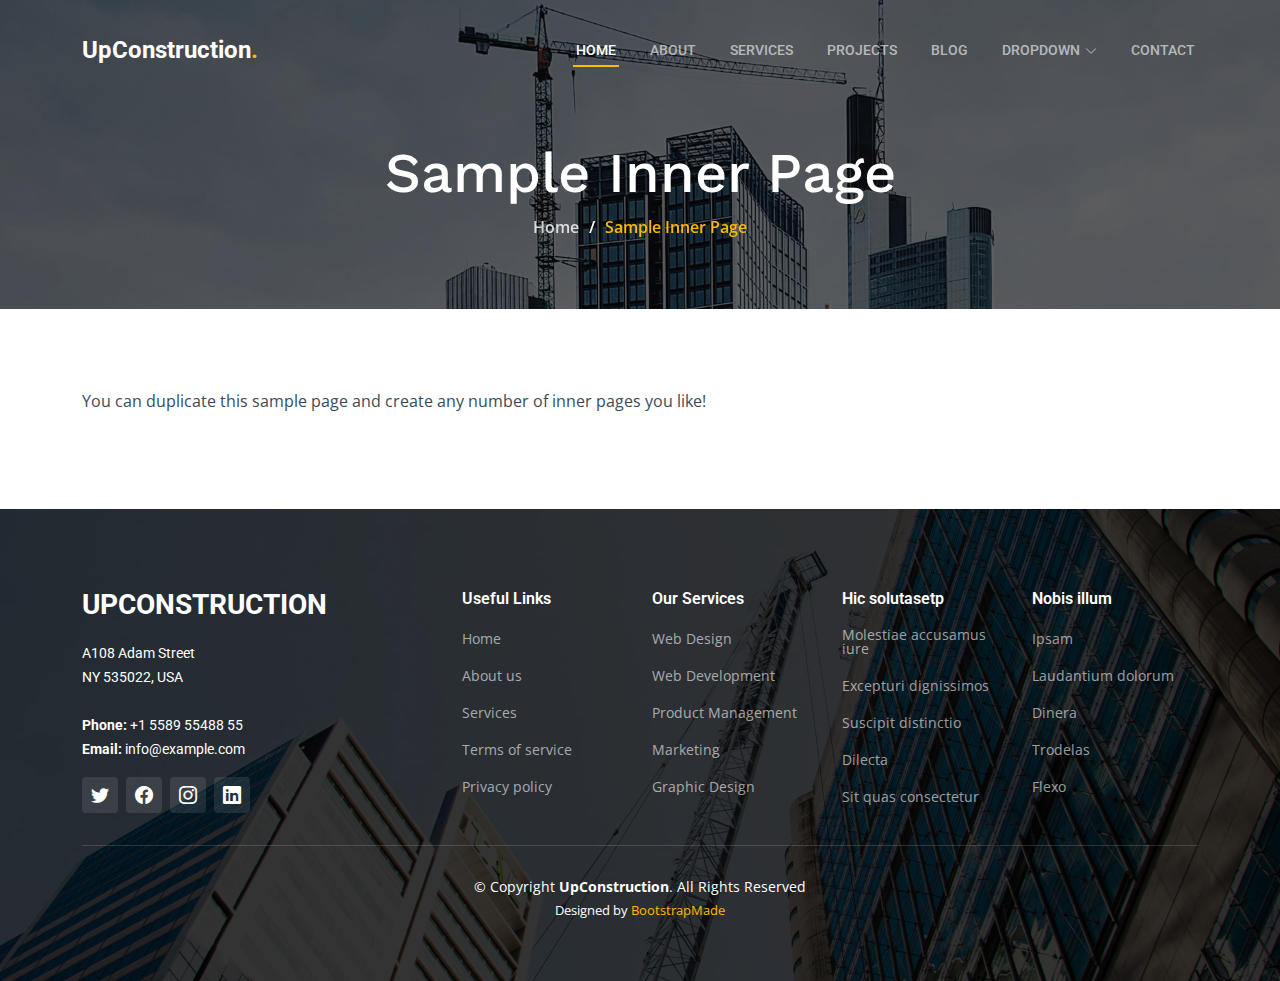
<file: sample-inner-page.html>
<!DOCTYPE html>
<html lang="en">

<head>
  <meta charset="utf-8">
  <meta content="width=device-width, initial-scale=1.0" name="viewport">

  <title>[Template] Sample Inner Page</title>
  <meta content="" name="description">
  <meta content="" name="keywords">

  <!-- Favicons -->
  <link href="assets/img/favicon.png" rel="icon">
  <link href="assets/img/apple-touch-icon.png" rel="apple-touch-icon">

  <!-- Google Fonts -->
  <link rel="preconnect" href="https://fonts.googleapis.com">
  <link rel="preconnect" href="https://fonts.gstatic.com" crossorigin>
  <link href="https://fonts.googleapis.com/css2?family=Open+Sans:ital,wght@0,300;0,400;0,500;0,600;0,700;1,300;1,400;1,600;1,700&family=Roboto:ital,wght@0,300;0,400;0,500;0,600;0,700;1,300;1,400;1,500;1,600;1,700&family=Work+Sans:ital,wght@0,300;0,400;0,500;0,600;0,700;1,300;1,400;1,500;1,600;1,700&display=swap" rel="stylesheet">

  <!-- Vendor CSS Files -->
  <link href="assets/vendor/bootstrap/css/bootstrap.min.css" rel="stylesheet">
  <link href="assets/vendor/bootstrap-icons/bootstrap-icons.css" rel="stylesheet">
  <link href="assets/vendor/fontawesome-free/css/all.min.css" rel="stylesheet">
  <link href="assets/vendor/aos/aos.css" rel="stylesheet">
  <link href="assets/vendor/glightbox/css/glightbox.min.css" rel="stylesheet">
  <link href="assets/vendor/swiper/swiper-bundle.min.css" rel="stylesheet">

  <!-- Template Main CSS File -->
  <link href="assets/css/main.css" rel="stylesheet">

  <!-- =======================================================
  * Template Name: UpConstruction - v1.1.0
  * Template URL: https://bootstrapmade.com/upconstruction-bootstrap-construction-website-template/
  * Author: BootstrapMade.com
  * License: https://bootstrapmade.com/license/
  ======================================================== -->
</head>

<body>

  <!-- ======= Header ======= -->
  <header id="header" class="header d-flex align-items-center">
    <div class="container-fluid container-xl d-flex align-items-center justify-content-between">

      <a href="index.html" class="logo d-flex align-items-center">
        <!-- Uncomment the line below if you also wish to use an image logo -->
        <!-- <img src="assets/img/logo.png" alt=""> -->
        <h1>UpConstruction<span>.</span></h1>
      </a>

      <i class="mobile-nav-toggle mobile-nav-show bi bi-list"></i>
      <i class="mobile-nav-toggle mobile-nav-hide d-none bi bi-x"></i>
      <nav id="navbar" class="navbar">
        <ul>
          <li><a href="index.html" class="active">Home</a></li>
          <li><a href="about.html">About</a></li>
          <li><a href="services.html">Services</a></li>
          <li><a href="projects.html">Projects</a></li>
          <li><a href="blog.html">Blog</a></li>
          <li class="dropdown"><a href="#"><span>Dropdown</span> <i class="bi bi-chevron-down dropdown-indicator"></i></a>
            <ul>
              <li><a href="#">Dropdown 1</a></li>
              <li class="dropdown"><a href="#"><span>Deep Dropdown</span> <i class="bi bi-chevron-down dropdown-indicator"></i></a>
                <ul>
                  <li><a href="#">Deep Dropdown 1</a></li>
                  <li><a href="#">Deep Dropdown 2</a></li>
                  <li><a href="#">Deep Dropdown 3</a></li>
                  <li><a href="#">Deep Dropdown 4</a></li>
                  <li><a href="#">Deep Dropdown 5</a></li>
                </ul>
              </li>
              <li><a href="#">Dropdown 2</a></li>
              <li><a href="#">Dropdown 3</a></li>
              <li><a href="#">Dropdown 4</a></li>
            </ul>
          </li>
          <li><a href="contact.html">Contact</a></li>
        </ul>
      </nav><!-- .navbar -->

    </div>
  </header><!-- End Header -->

  <main id="main">

    <!-- ======= Breadcrumbs ======= -->
    <div class="breadcrumbs d-flex align-items-center" style="background-image: url('assets/img/breadcrumbs-bg.jpg');">
      <div class="container position-relative d-flex flex-column align-items-center" data-aos="fade">

        <h2>Sample Inner Page</h2>
        <ol>
          <li><a href="index.html">Home</a></li>
          <li>Sample Inner Page</li>
        </ol>

      </div>
    </div><!-- End Breadcrumbs -->

    <section class="sample-page">
      <div class="container">

        <p>
          You can duplicate this sample page and create any number of inner pages you like!
        </p>

      </div>
    </section>

  </main><!-- End #main -->

  <!-- ======= Footer ======= -->
  <footer id="footer" class="footer">

    <div class="footer-content position-relative">
      <div class="container">
        <div class="row">

          <div class="col-lg-4 col-md-6">
            <div class="footer-info">
              <h3>UpConstruction</h3>
              <p>
                A108 Adam Street <br>
                NY 535022, USA<br><br>
                <strong>Phone:</strong> +1 5589 55488 55<br>
                <strong>Email:</strong> info@example.com<br>
              </p>
              <div class="social-links d-flex mt-3">
                <a href="#" class="d-flex align-items-center justify-content-center"><i class="bi bi-twitter"></i></a>
                <a href="#" class="d-flex align-items-center justify-content-center"><i class="bi bi-facebook"></i></a>
                <a href="#" class="d-flex align-items-center justify-content-center"><i class="bi bi-instagram"></i></a>
                <a href="#" class="d-flex align-items-center justify-content-center"><i class="bi bi-linkedin"></i></a>
              </div>
            </div>
          </div><!-- End footer info column-->

          <div class="col-lg-2 col-md-3 footer-links">
            <h4>Useful Links</h4>
            <ul>
              <li><a href="#">Home</a></li>
              <li><a href="#">About us</a></li>
              <li><a href="#">Services</a></li>
              <li><a href="#">Terms of service</a></li>
              <li><a href="#">Privacy policy</a></li>
            </ul>
          </div><!-- End footer links column-->

          <div class="col-lg-2 col-md-3 footer-links">
            <h4>Our Services</h4>
            <ul>
              <li><a href="#">Web Design</a></li>
              <li><a href="#">Web Development</a></li>
              <li><a href="#">Product Management</a></li>
              <li><a href="#">Marketing</a></li>
              <li><a href="#">Graphic Design</a></li>
            </ul>
          </div><!-- End footer links column-->

          <div class="col-lg-2 col-md-3 footer-links">
            <h4>Hic solutasetp</h4>
            <ul>
              <li><a href="#">Molestiae accusamus iure</a></li>
              <li><a href="#">Excepturi dignissimos</a></li>
              <li><a href="#">Suscipit distinctio</a></li>
              <li><a href="#">Dilecta</a></li>
              <li><a href="#">Sit quas consectetur</a></li>
            </ul>
          </div><!-- End footer links column-->

          <div class="col-lg-2 col-md-3 footer-links">
            <h4>Nobis illum</h4>
            <ul>
              <li><a href="#">Ipsam</a></li>
              <li><a href="#">Laudantium dolorum</a></li>
              <li><a href="#">Dinera</a></li>
              <li><a href="#">Trodelas</a></li>
              <li><a href="#">Flexo</a></li>
            </ul>
          </div><!-- End footer links column-->

        </div>
      </div>
    </div>

    <div class="footer-legal text-center position-relative">
      <div class="container">
        <div class="copyright">
          &copy; Copyright <strong><span>UpConstruction</span></strong>. All Rights Reserved
        </div>
        <div class="credits">
          <!-- All the links in the footer should remain intact. -->
          <!-- You can delete the links only if you purchased the pro version. -->
          <!-- Licensing information: https://bootstrapmade.com/license/ -->
          <!-- Purchase the pro version with working PHP/AJAX contact form: https://bootstrapmade.com/upconstruction-bootstrap-construction-website-template/ -->
          Designed by <a href="https://bootstrapmade.com/">BootstrapMade</a>
        </div>
      </div>
    </div>

  </footer>
  <!-- End Footer -->

  <a href="#" class="scroll-top d-flex align-items-center justify-content-center"><i class="bi bi-arrow-up-short"></i></a>

  <div id="preloader"></div>

  <!-- Vendor JS Files -->
  <script src="assets/vendor/bootstrap/js/bootstrap.bundle.min.js"></script>
  <script src="assets/vendor/aos/aos.js"></script>
  <script src="assets/vendor/glightbox/js/glightbox.min.js"></script>
  <script src="assets/vendor/isotope-layout/isotope.pkgd.min.js"></script>
  <script src="assets/vendor/swiper/swiper-bundle.min.js"></script>
  <script src="assets/vendor/purecounter/purecounter_vanilla.js"></script>
  <script src="assets/vendor/php-email-form/validate.js"></script>

  <!-- Template Main JS File -->
  <script src="assets/js/main.js"></script>

</body>

</html>
</file>
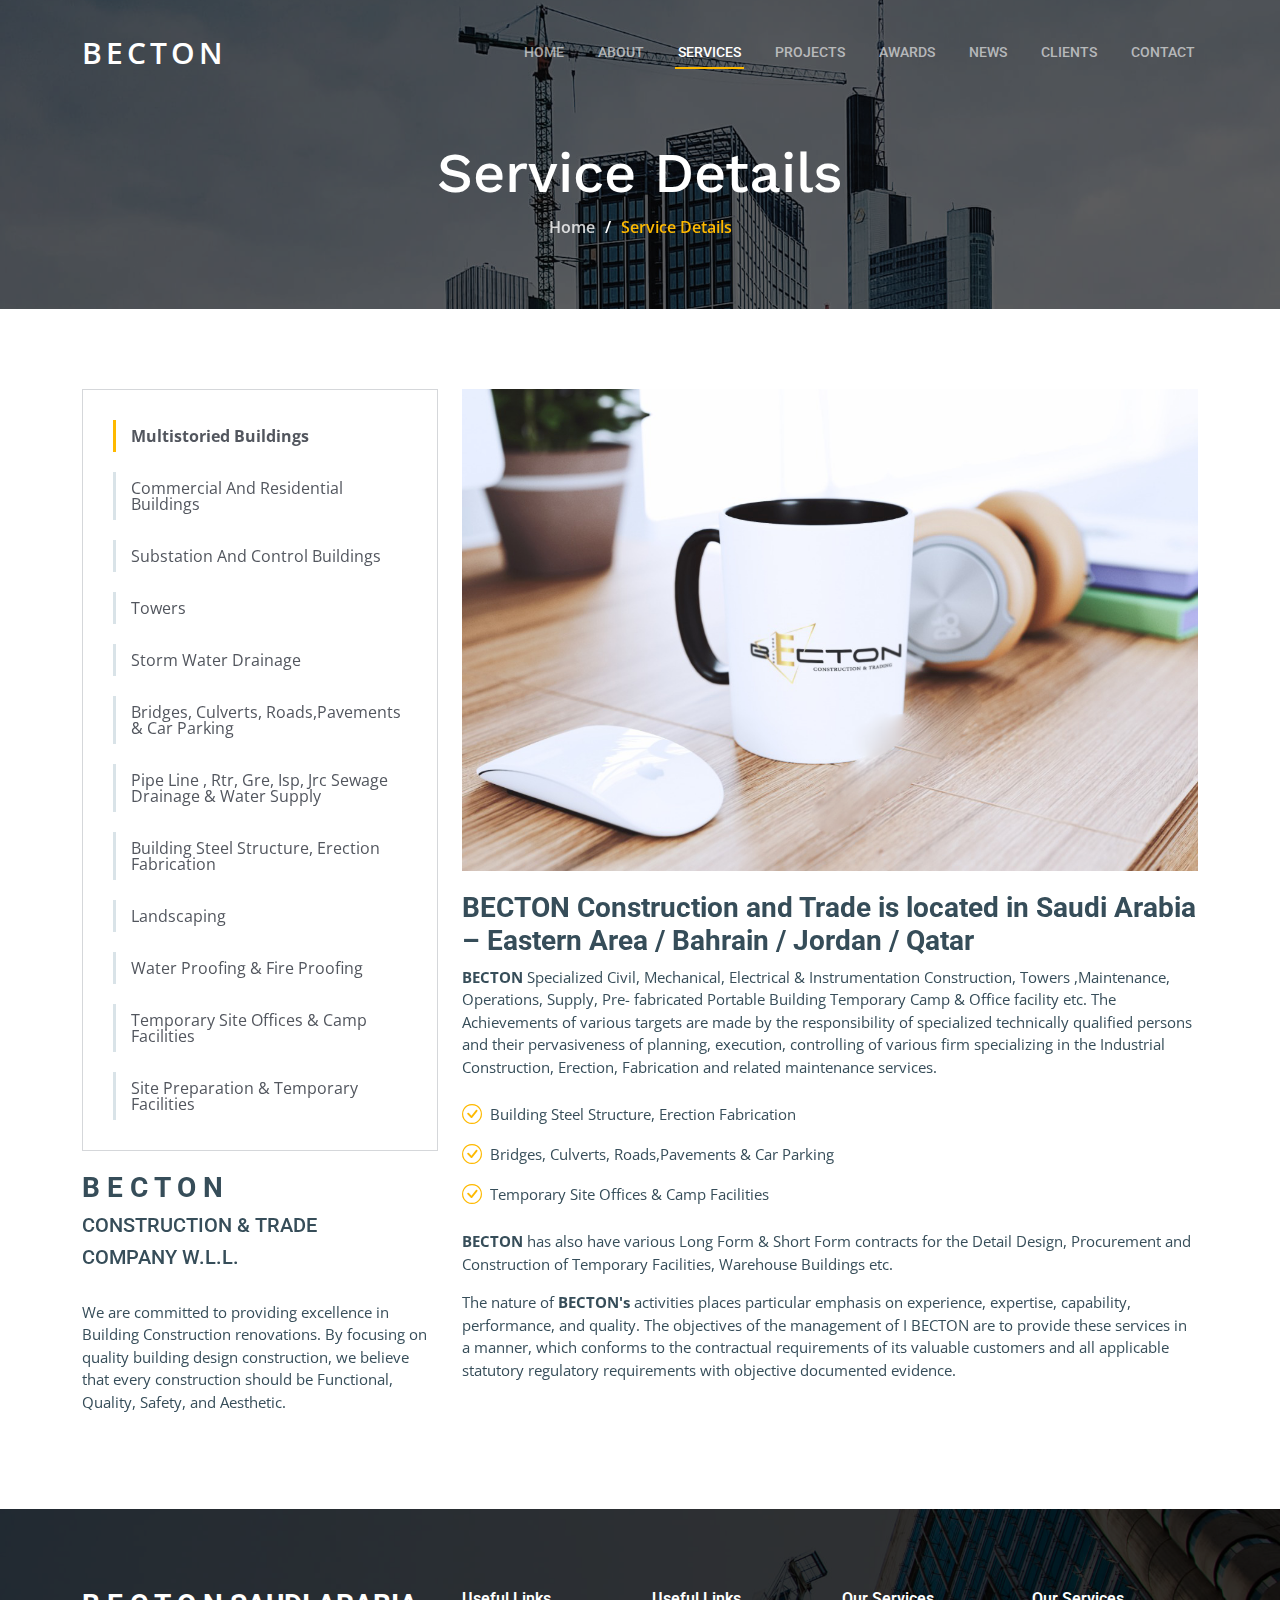
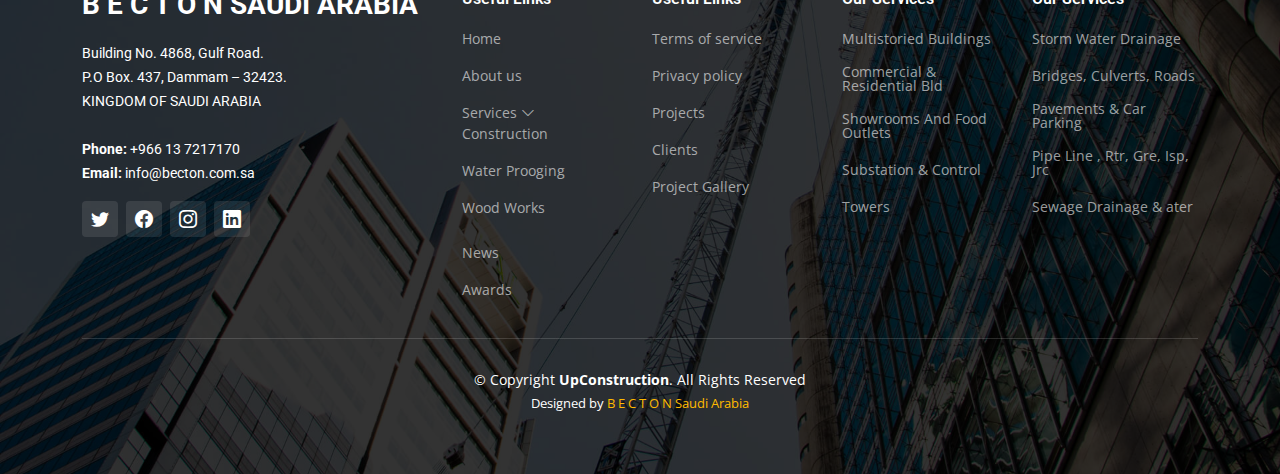
<file: service-details.html>
<!DOCTYPE html>
<html lang="en">

<head>
  <meta charset="utf-8">
  <meta content="width=device-width, initial-scale=1.0" name="viewport">

  <title>B E C T O N Saudi Arabia - Service Details</title>
  <meta content="" name="description">
  <meta content="" name="keywords">

  <!-- Favicons -->
  <link href="assets/img/favicon.png" rel="icon">
  <link href="assets/img/apple-touch-icon.png" rel="apple-touch-icon">

  <!-- Google Fonts -->
  <link rel="preconnect" href="https://fonts.googleapis.com">
  <link rel="preconnect" href="https://fonts.gstatic.com" crossorigin>
  <link href="https://fonts.googleapis.com/css2?family=Open+Sans:ital,wght@0,300;0,400;0,500;0,600;0,700;1,300;1,400;1,600;1,700&family=Roboto:ital,wght@0,300;0,400;0,500;0,600;0,700;1,300;1,400;1,500;1,600;1,700&family=Work+Sans:ital,wght@0,300;0,400;0,500;0,600;0,700;1,300;1,400;1,500;1,600;1,700&display=swap" rel="stylesheet">

  <!-- Vendor CSS Files -->
  <link href="assets/vendor/bootstrap/css/bootstrap.min.css" rel="stylesheet">
  <link href="assets/vendor/bootstrap-icons/bootstrap-icons.css" rel="stylesheet">
  <link href="assets/vendor/fontawesome-free/css/all.min.css" rel="stylesheet">
  <link href="assets/vendor/aos/aos.css" rel="stylesheet">
  <link href="assets/vendor/glightbox/css/glightbox.min.css" rel="stylesheet">
  <link href="assets/vendor/swiper/swiper-bundle.min.css" rel="stylesheet">

  <!-- Template Main CSS File -->
  <link href="assets/css/main.css" rel="stylesheet">

  <!-- =======================================================
  * Template Name: UpConstruction - v1.1.0
  * Template URL: https://bootstrapmade.com/upconstruction-bootstrap-construction-website-template/
  * Author: BootstrapMade.com
  * License: https://bootstrapmade.com/license/
  ======================================================== -->
</head>

<body>

  <!-- ======= Header ======= -->
  <header id="header" class="header d-flex align-items-center">
    <div class="container-fluid container-xl d-flex align-items-center justify-content-between">

      <a href="index.html" class="logo d-flex align-items-center">
        <!-- Uncomment the line below if you also wish to use an image logo -->
        <!-- <img src="assets/img/logo.png" alt=""> -->
        <!-- <h1>B E C T O N<span>.</span></h1> -->
        <div class="waviy">
          <span style="--i:1">B</span>
          <span style="--i:2">E</span>
          <span style="--i:3">C</span>
          <span style="--i:4">T</span>
          <span style="--i:5">O</span>
          <span style="--i:6">N</span>
         </div>
      </a>

      <i class="mobile-nav-toggle mobile-nav-show bi bi-list"></i>
      <i class="mobile-nav-toggle mobile-nav-hide d-none bi bi-x"></i>
      <nav id="navbar" class="navbar">
        <ul>
          <li><a href="index.html" >Home</a></li>
          <li><a href="about.html">About</a></li>
          <li><a href="services.html" class="active">Services</a></li>
          <li><a href="projects.html">Projects</a></li>
          <li><a href="awards.html">Awards</a></li>
          <li><a href="news.html">News</a></li>
          <li><a href="clients.html">Clients</a></li>
          <!--<li class="dropdown"><a href="#"><span>Dropdown</span> <i class="bi bi-chevron-down dropdown-indicator"></i></a>
            <ul>
              <li><a href="#">Dropdown 1</a></li>
              <li class="dropdown"><a href="#"><span>Deep Dropdown</span> <i class="bi bi-chevron-down dropdown-indicator"></i></a>
                <ul>
                  <li><a href="#">Deep Dropdown 1</a></li>
                  <li><a href="#">Deep Dropdown 2</a></li>
                  <li><a href="#">Deep Dropdown 3</a></li>
                  <li><a href="#">Deep Dropdown 4</a></li>
                  <li><a href="#">Deep Dropdown 5</a></li>
                </ul>
              </li>
              <li><a href="#">Dropdown 2</a></li>
              <li><a href="#">Dropdown 3</a></li>
              <li><a href="#">Dropdown 4</a></li>
            </ul>
          </li>-->
          <li><a href="contact.html">Contact</a></li>
        </ul>
      </nav><!-- .navbar -->

    </div>
  </header><!-- End Header -->

  <main id="main">

    <!-- ======= Breadcrumbs ======= -->
    <div class="breadcrumbs d-flex align-items-center" style="background-image: url('assets/img/breadcrumbs-bg.jpg');">
      <div class="container position-relative d-flex flex-column align-items-center" data-aos="fade">

        <h2>Service Details</h2>
        <ol>
          <li><a href="index.html">Home</a></li>
          <li>Service Details</li>
        </ol>

      </div>
    </div><!-- End Breadcrumbs -->

    <!-- ======= Service Details Section ======= -->
    <section id="service-details" class="service-details">
      <div class="container" data-aos="fade-up" data-aos-delay="100">

        <div class="row gy-4">

          <div class="col-lg-4">
            <div class="services-list">
              <a href="#" class="active">Multistoried Buildings</a>
              <a href="#">Commercial And Residential Buildings</a>
              <a href="#"> Substation And Control Buildings</a>
              <a href="#">Towers</a>
              <a href="#">Storm Water Drainage</a>
              <a href="#">Bridges, Culverts, Roads,Pavements & Car Parking</a>
              <a href="#">Pipe Line , Rtr, Gre, Isp, Jrc
                Sewage Drainage & Water Supply</a>
              <a href="#">Building Steel Structure, Erection Fabrication</a>
              <a href="#">Landscaping</a>
              <a href="#">Water Proofing & Fire Proofing</a>
              <a href="#">Temporary Site Offices & Camp Facilities</a>
              <a href="#">Site Preparation & Temporary Facilities</a>
            </div>

            <h3>B E C T O N</h3>
            <h5> CONSTRUCTION & TRADE</h5>
              <h5>COMPANY W.L.L.</h5><br>
            <p>We are committed to providing
            excellence in Building Construction
            renovations. By focusing on quality
            building design construction, we believe
            that every construction should be Functional,
            Quality, Safety, and Aesthetic.</p>
          </div>

         
          

          <div class="col-lg-8">
            <img src="assets/img/001.png" alt="" class="img-fluid services-img">
            <h3> BECTON Construction and Trade is located in Saudi Arabia – Eastern Area / Bahrain / Jordan / Qatar</h3>
            <p>
              <strong>BECTON</strong> Specialized Civil, Mechanical, Electrical & Instrumentation Construction, Towers ,Maintenance, Operations, Supply, Pre- fabricated Portable Building Temporary Camp & Office facility etc.
          The Achievements of various targets are made by the responsibility of specialized technically qualified persons and their pervasiveness of planning, execution, controlling of various
           firm specializing in the Industrial Construction, Erection, Fabrication and related maintenance services.
            </p>
            <ul>
              <li><i class="bi bi-check-circle"></i> <span>Building Steel Structure, Erection Fabrication</span></li>
              <li><i class="bi bi-check-circle"></i> <span>Bridges, Culverts, Roads,Pavements & Car Parking</span></li>
              <li><i class="bi bi-check-circle"></i> <span>Temporary Site Offices & Camp Facilities</span></li>
            </ul>
            <p>
              <strong>BECTON</strong> has also have various Long Form & Short Form contracts for the Detail Design,
               Procurement and Construction of Temporary Facilities, Warehouse Buildings etc.
            </p>
            <p>
              The nature of <strong>BECTON's</strong> activities places particular emphasis on experience, expertise, capability, 
              performance, and quality. The objectives of the management of I BECTON are to provide these services in a manner,
               which conforms to the contractual requirements of its valuable customers and all 
              applicable statutory regulatory requirements with objective documented evidence.
            </p>
          </div>

        </div>

      </div>
    </section><!-- End Service Details Section -->

  </main><!-- End #main -->

  <!-- ======= Footer ======= -->
  <footer id="footer" class="footer">

    <div class="footer-content position-relative">
      <div class="container">
        <div class="row">

          <div class="col-lg-4 col-md-6">
            <div class="footer-info">

              <h3> B E C T O N Saudi Arabia</h3>
              <p>
                Building No. 4868, Gulf Road. <br>
                P.O Box. 437, Dammam – 32423.<br>
                KINGDOM OF SAUDI ARABIA<br><br>
                <strong>Phone:</strong> +966 13 7217170<br>
                <strong>Email:</strong> info@becton.com.sa<br>
              </p>
              <div class="social-links d-flex mt-3">
                <a href="#" class="d-flex align-items-center justify-content-center"><i class="bi bi-twitter"></i></a>
                <a href="#" class="d-flex align-items-center justify-content-center"><i class="bi bi-facebook"></i></a>
                <a href="#" class="d-flex align-items-center justify-content-center"><i class="bi bi-instagram"></i></a>
                <a href="#" class="d-flex align-items-center justify-content-center"><i class="bi bi-linkedin"></i></a>
              </div>
            </div>
          </div><!-- End footer info column-->

          <div class="col-lg-2 col-md-3 footer-links">
            <h4>Useful Links</h4>
            <ul>
              <li><a href="index.html">Home</a></li>
              <li><a href="about.html">About us</a></li>
               <!-- <li><a href="services.html">Services</a></li> -->
          <li class="dropdown"><a href="services.html"><span>Services</span> <i class="bi bi-chevron-down dropdown-indicator"></i></a>
            <ul>
              <li><a href="services.html">Construction</a></li>
              <li><a href="services.html">Water Prooging</a></li>
              <li><a href="services.html">Wood Works</a></li>
              <!-- <li class="dropdown"><a href="#"><span>Deep Dropdown</span> <i class="bi bi-chevron-down dropdown-indicator"></i></a>
                <ul>
                  <li><a href="#">Deep Dropdown 1</a></li>
                  <li><a href="#">Deep Dropdown 2</a></li>
                  <li><a href="#">Deep Dropdown 3</a></li>
                  <li><a href="#">Deep Dropdown 4</a></li>
                  <li><a href="#">Deep Dropdown 5</a></li>
                </ul>
              </li> -->
            </ul>
          </li>
              <li><a href="news.html">News</a></li>
              <li><a href="awards.html">Awards</a></li>
            </ul>
          </div><!-- End footer links column-->

          <div class="col-lg-2 col-md-3 footer-links">
            <h4>Useful Links</h4>
            <ul>
              <li><a href="#">Terms of service</a></li>
              <li><a href="#">Privacy policy</a></li>
              <li><a href="projects.html">Projects</a></li>
              <li><a href="clients.html">Clients</a></li>
              <li><a href="#">Project Gallery</a></li>
            </ul>
          </div><!-- End footer links column-->
          <!-- Building Steel Structure, Erection
          Fabrication.
          Landscaping.
          Water Proofing & Fire Proofing.
          Temporary Site Offices & Camp Facilities
          Site Preparation & Temporary Facilities -->
         
          <div class="col-lg-2 col-md-3 footer-links">
            <h4>Our Services</h4>
            <ul>
              <li><a href="service-details.html">Multistoried Buildings</a></li>
              <li><a href="service-details.html">Commercial & Residential Bld</a></li>
              <li><a href="service-details.html">Showrooms And Food Outlets</a></li>
              <li><a href="service-details.html">Substation & Control</a></li>
              <li><a href="service-details.html">Towers</a></li>
            </ul>
          </div><!-- End footer links column-->

          <div class="col-lg-2 col-md-3 footer-links">
            <h4>Our Services</h4>
            <ul>
              <li><a href="service-details.html">Storm Water Drainage</a></li>
              <li><a href="service-details.html">Bridges, Culverts, Roads</a></li>
              <li><a href="service-details.html">Pavements & Car Parking</a></li>
              <li><a href="service-details.html">Pipe Line , Rtr, Gre, Isp, Jrc</a></li>
              <li><a href="service-details.html">Sewage Drainage & ater </a></li>
            </ul>
          </div>
          <!-- End footer links column-->

        </div>
      </div>
    </div>

    <div class="footer-legal text-center position-relative">
      <div class="container">
        <div class="copyright">
          &copy; Copyright <strong><span>UpConstruction</span></strong>. All Rights Reserved
        </div>
        <div class="credits">
          <!-- All the links in the footer should remain intact. -->
          <!-- You can delete the links only if you purchased the pro version. -->
          <!-- Licensing information: https://bootstrapmade.com/license/ -->
          <!-- Purchase the pro version with working PHP/AJAX contact form: https://bootstrapmade.com/upconstruction-bootstrap-construction-website-template/ -->
          Designed by <a href="#">B E C T O N Saudi Arabia</a>
        </div>
      </div>
    </div>

  </footer>
  <!-- End Footer -->

  <a href="#" class="scroll-top d-flex align-items-center justify-content-center"><i class="bi bi-arrow-up-short"></i></a>

  <div id="preloader"></div>

  <!-- Vendor JS Files -->
  <script src="assets/vendor/bootstrap/js/bootstrap.bundle.min.js"></script>
  <script src="assets/vendor/aos/aos.js"></script>
  <script src="assets/vendor/glightbox/js/glightbox.min.js"></script>
  <script src="assets/vendor/isotope-layout/isotope.pkgd.min.js"></script>
  <script src="assets/vendor/swiper/swiper-bundle.min.js"></script>
  <script src="assets/vendor/purecounter/purecounter_vanilla.js"></script>
  <script src="assets/vendor/php-email-form/validate.js"></script>

  <!-- Template Main JS File -->
  <script src="assets/js/main.js"></script>

</body>

</html>
</file>
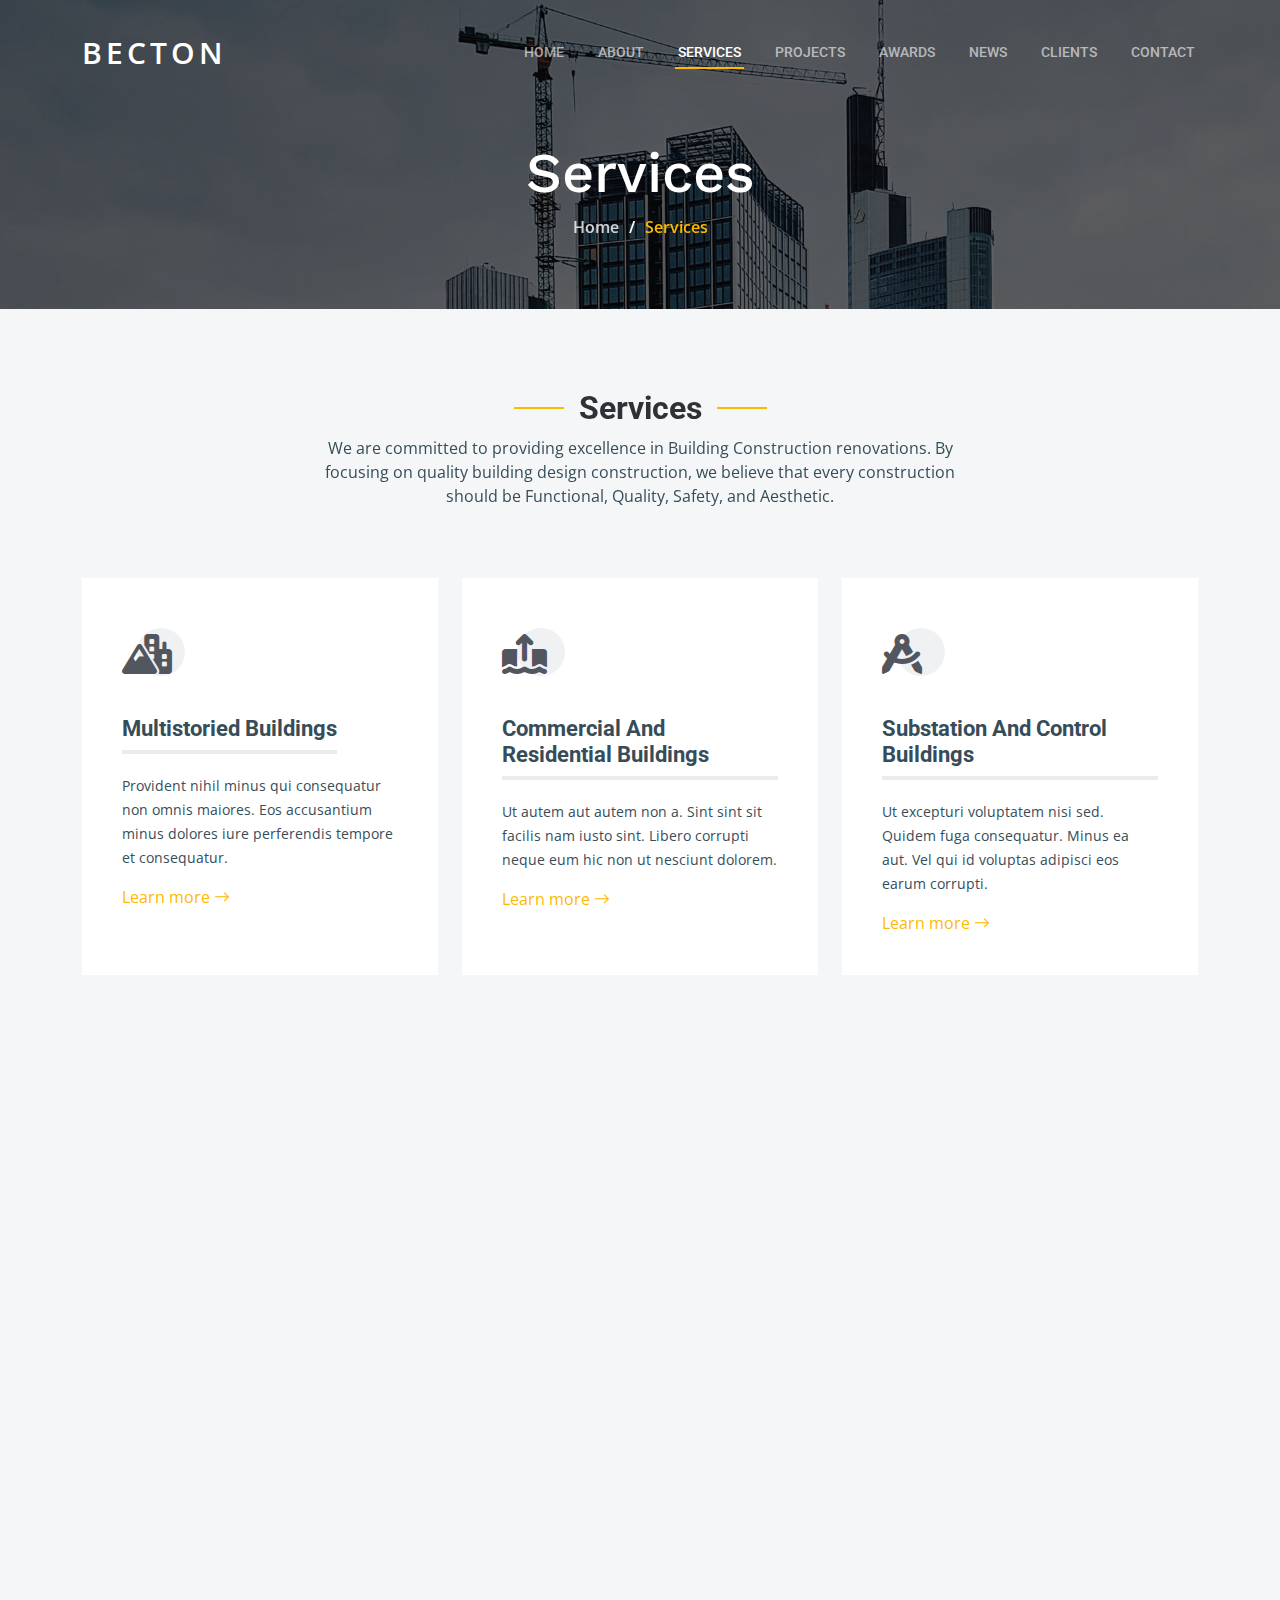
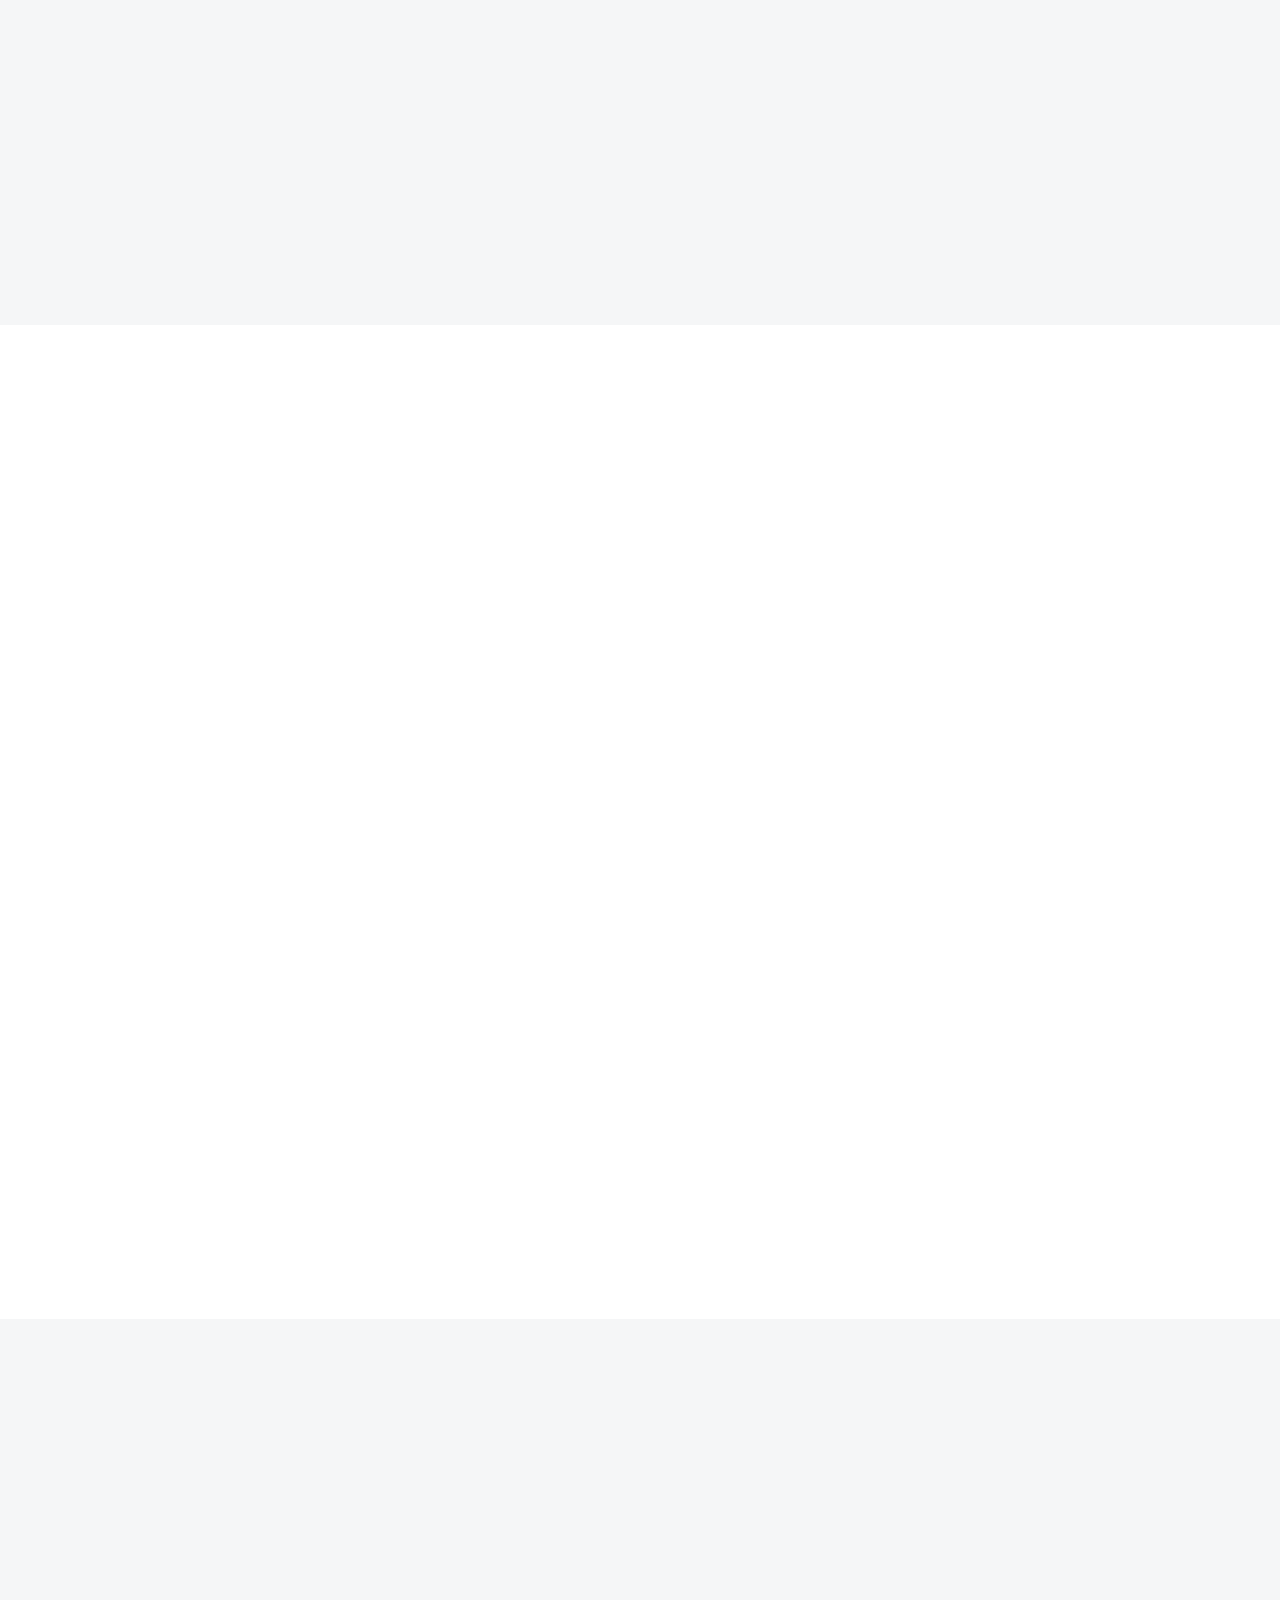
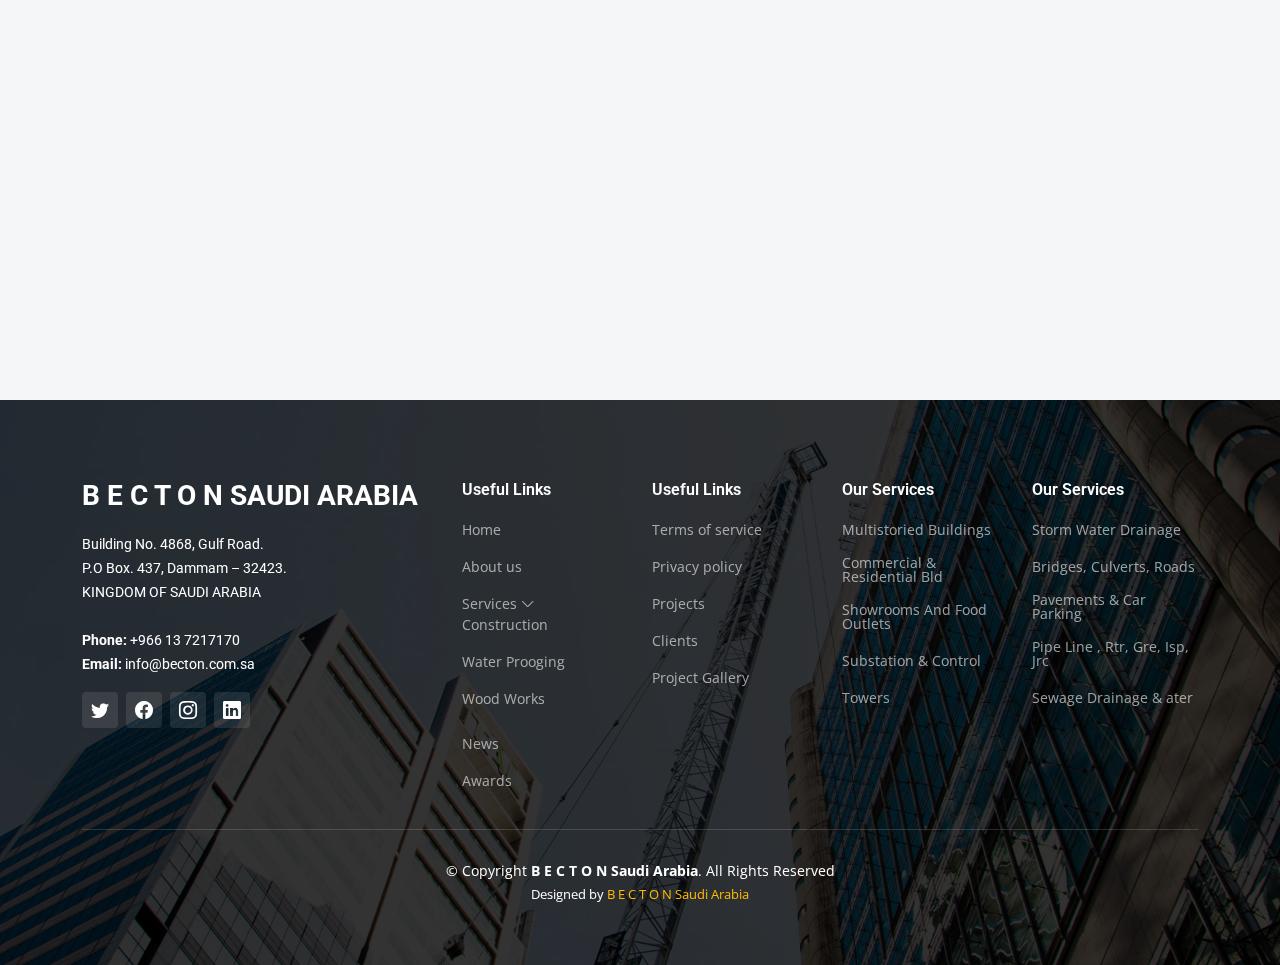
<file: services.html>
<!DOCTYPE html>
<html lang="en">

<head>
  <meta charset="utf-8">
  <meta content="width=device-width, initial-scale=1.0" name="viewport">

  <title>B E C T O N Saudi Arabia - Services</title>
  <meta content="" name="description">
  <meta content="" name="keywords">

  <!-- Favicons -->
  <link href="assets/img/favicon.png" rel="icon">
  <link href="assets/img/apple-touch-icon.png" rel="apple-touch-icon">

  <!-- Google Fonts -->
  <link rel="preconnect" href="https://fonts.googleapis.com">
  <link rel="preconnect" href="https://fonts.gstatic.com" crossorigin>
  <link href="https://fonts.googleapis.com/css2?family=Open+Sans:ital,wght@0,300;0,400;0,500;0,600;0,700;1,300;1,400;1,600;1,700&family=Roboto:ital,wght@0,300;0,400;0,500;0,600;0,700;1,300;1,400;1,500;1,600;1,700&family=Work+Sans:ital,wght@0,300;0,400;0,500;0,600;0,700;1,300;1,400;1,500;1,600;1,700&display=swap" rel="stylesheet">

  <!-- Vendor CSS Files -->
  <link href="assets/vendor/bootstrap/css/bootstrap.min.css" rel="stylesheet">
  <link href="assets/vendor/bootstrap-icons/bootstrap-icons.css" rel="stylesheet">
  <link href="assets/vendor/fontawesome-free/css/all.min.css" rel="stylesheet">
  <link href="assets/vendor/aos/aos.css" rel="stylesheet">
  <link href="assets/vendor/glightbox/css/glightbox.min.css" rel="stylesheet">
  <link href="assets/vendor/swiper/swiper-bundle.min.css" rel="stylesheet">

  <!-- Template Main CSS File -->
  <link href="assets/css/main.css" rel="stylesheet">

  <!-- =======================================================
  * Template Name: UpConstruction - v1.1.0
  * Template URL: https://bootstrapmade.com/upconstruction-bootstrap-construction-website-template/
  * Author: BootstrapMade.com
  * License: https://bootstrapmade.com/license/
  ======================================================== -->
</head>

<body>

  <!-- ======= Header ======= -->
  <header id="header" class="header d-flex align-items-center">
    <div class="container-fluid container-xl d-flex align-items-center justify-content-between">

      <a href="index.html" class="logo d-flex align-items-center">
        <!-- Uncomment the line below if you also wish to use an image logo -->
        <!-- <img src="assets/img/logo.png" alt=""> -->
        <!-- <h1>B E C T O N<span>.</span></h1> -->
        <div class="waviy">
          <span style="--i:1">B</span>
          <span style="--i:2">E</span>
          <span style="--i:3">C</span>
          <span style="--i:4">T</span>
          <span style="--i:5">O</span>
          <span style="--i:6">N</span>
         </div>
      </a>

      <i class="mobile-nav-toggle mobile-nav-show bi bi-list"></i>
      <i class="mobile-nav-toggle mobile-nav-hide d-none bi bi-x"></i>
      <nav id="navbar" class="navbar">
        <ul>
          <li><a href="index.html" >Home</a></li>
          <li><a href="about.html">About</a></li>
          <li><a href="services.html" class="active">Services</a></li>
          <li><a href="projects.html">Projects</a></li>
          <li><a href="awards.html">Awards</a></li>
          <li><a href="news.html">News</a></li>
          <li><a href="clients.html">Clients</a></li>
          <!--<li class="dropdown"><a href="#"><span>Dropdown</span> <i class="bi bi-chevron-down dropdown-indicator"></i></a>
            <ul>
              <li><a href="#">Dropdown 1</a></li>
              <li class="dropdown"><a href="#"><span>Deep Dropdown</span> <i class="bi bi-chevron-down dropdown-indicator"></i></a>
                <ul>
                  <li><a href="#">Deep Dropdown 1</a></li>
                  <li><a href="#">Deep Dropdown 2</a></li>
                  <li><a href="#">Deep Dropdown 3</a></li>
                  <li><a href="#">Deep Dropdown 4</a></li>
                  <li><a href="#">Deep Dropdown 5</a></li>
                </ul>
              </li>
              <li><a href="#">Dropdown 2</a></li>
              <li><a href="#">Dropdown 3</a></li>
              <li><a href="#">Dropdown 4</a></li>
            </ul>
          </li>-->
          <li><a href="contact.html">Contact</a></li>
        </ul>
      </nav><!-- .navbar -->

    </div>
  </header><!-- End Header -->

  <main id="main">

    <!-- ======= Breadcrumbs ======= -->
    <div class="breadcrumbs d-flex align-items-center" style="background-image: url('assets/img/breadcrumbs-bg.jpg');">
      <div class="container position-relative d-flex flex-column align-items-center" data-aos="fade">

        <h2>Services</h2>
        <ol>
          <li><a href="index.html">Home</a></li>
          <li>Services</li>
        </ol>

      </div>
    </div><!-- End Breadcrumbs -->

    <!-- ======= Services Section ======= -->
    <section id="services" class="services section-bg">
      <div class="container" data-aos="fade-up">
        <div class="section-header">
          <h2>Services</h2>
          <p>We are committed to providing excellence in Building Construction renovations. By focusing on quality building design construction, we believe that 
            every construction should be Functional, Quality, Safety, and Aesthetic.</p>
        </div>
        <div class="row gy-4">
          <div class="col-lg-4 col-md-6" data-aos="fade-up" data-aos-delay="100">
            <div class="service-item  position-relative">
              <div class="icon">
                <i class="fa-solid fa-mountain-city"></i>
              </div>
              <h3>Multistoried Buildings</h3>
              <p>Provident nihil minus qui consequatur non omnis maiores. Eos accusantium minus dolores iure perferendis tempore et consequatur.</p>
              <a href="service-details.html" class="readmore stretched-link">Learn more <i class="bi bi-arrow-right"></i></a>
            </div>
          </div><!-- End Service Item -->

          <div class="col-lg-4 col-md-6" data-aos="fade-up" data-aos-delay="200">
            <div class="service-item position-relative">
              <div class="icon">
                <i class="fa-solid fa-arrow-up-from-ground-water"></i>
              </div>
              <h3>Commercial And Residential Buildings</h3>
              <p>Ut autem aut autem non a. Sint sint sit facilis nam iusto sint. Libero corrupti neque eum hic non ut nesciunt dolorem.</p>
              <a href="service-details.html" class="readmore stretched-link">Learn more <i class="bi bi-arrow-right"></i></a>
            </div>
          </div><!-- End Service Item -->

          <div class="col-lg-4 col-md-6" data-aos="fade-up" data-aos-delay="300">
            <div class="service-item position-relative">
              <div class="icon">
                <i class="fa-solid fa-compass-drafting"></i>
              </div>
              <h3>Substation And Control Buildings</h3>
              <p>Ut excepturi voluptatem nisi sed. Quidem fuga consequatur. Minus ea aut. Vel qui id voluptas adipisci eos earum corrupti.</p>
              <a href="service-details.html" class="readmore stretched-link">Learn more <i class="bi bi-arrow-right"></i></a>
            </div>
          </div><!-- End Service Item -->

          <div class="col-lg-4 col-md-6" data-aos="fade-up" data-aos-delay="400">
            <div class="service-item position-relative">
              <div class="icon">
                <i class="fa-solid fa-trowel-bricks"></i>
              </div>
              <h3>Towers</h3>
              <p>Non et temporibus minus omnis sed dolor esse consequatur. Cupiditate sed error ea fuga sit provident adipisci neque.</p>
              <a href="service-details.html" class="readmore stretched-link">Learn more <i class="bi bi-arrow-right"></i></a>
            </div>
          </div><!-- End Service Item -->

          <div class="col-lg-4 col-md-6" data-aos="fade-up" data-aos-delay="500">
            <div class="service-item position-relative">
              <div class="icon">
                <i class="fa-solid fa-helmet-safety"></i>
              </div>
              <h3>Storm Water Drainage</h3>
              <p>Cumque et suscipit saepe. Est maiores autem enim facilis ut aut ipsam corporis aut. Sed animi at autem alias eius labore.</p>
              <a href="service-details.html" class="readmore stretched-link">Learn more <i class="bi bi-arrow-right"></i></a>
            </div>
          </div><!-- End Service Item -->

          <div class="col-lg-4 col-md-6" data-aos="fade-up" data-aos-delay="600">
            <div class="service-item position-relative">
              <div class="icon">
                <i class="fa-solid fa-arrow-up-from-ground-water"></i>
              </div>
              <h3>Bridges, Culverts, Roads,Pavements & Car Parking</h3>
              <p>Hic molestias ea quibusdam eos. Fugiat enim doloremque aut neque non et debitis iure. Corrupti recusandae ducimus enim.</p>
              <a href="service-details.html" class="readmore stretched-link">Learn more <i class="bi bi-arrow-right"></i></a>
            </div>
          </div><!-- End Service Item -->
          
          <div class="col-lg-4 col-md-6" data-aos="fade-up" data-aos-delay="700">
            <div class="service-item  position-relative">
              <div class="icon">
                <i class="fa-solid fa-mountain-city"></i>
              </div>
              <h3>Multistoried Buildings</h3>
              <p>Provident nihil minus qui consequatur non omnis maiores. Eos accusantium minus dolores iure perferendis tempore et consequatur.</p>
              <a href="service-details.html" class="readmore stretched-link">Learn more <i class="bi bi-arrow-right"></i></a>
            </div>
          </div><!-- End Service Item -->

          <div class="col-lg-4 col-md-6" data-aos="fade-up" data-aos-delay="800">
            <div class="service-item position-relative">
              <div class="icon">
                <i class="fa-solid fa-arrow-up-from-ground-water"></i>
              </div>
              <h3>Commercial And Residential Buildings</h3>
              <p>Ut autem aut autem non a. Sint sint sit facilis nam iusto sint. Libero corrupti neque eum hic non ut nesciunt dolorem.</p>
              <a href="service-details.html" class="readmore stretched-link">Learn more <i class="bi bi-arrow-right"></i></a>
            </div>
          </div><!-- End Service Item -->

          <div class="col-lg-4 col-md-6" data-aos="fade-up" data-aos-delay="900">
            <div class="service-item position-relative">
              <div class="icon">
                <i class="fa-solid fa-compass-drafting"></i>
              </div>
              <h3>Substation And Control Buildings</h3>
              <p>Ut excepturi voluptatem nisi sed. Quidem fuga consequatur. Minus ea aut. Vel qui id voluptas adipisci eos earum corrupti.</p>
              <a href="service-details.html" class="readmore stretched-link">Learn more <i class="bi bi-arrow-right"></i></a>
            </div>
          </div><!-- End Service Item -->

        </div>

      </div>
    </section><!-- End Services Section -->


    <!-- ======= Alt Services Section ======= -->
    <section id="alt-services" class="alt-services">
      <div class="container" data-aos="fade-up">

        <div class="row justify-content-around gy-4">
          <div class="col-lg-6 img-bg" style="background-image: url(assets/img/alt-services.jpg);" data-aos="zoom-in" data-aos-delay="100"></div>

          <div class="col-lg-5 d-flex flex-column justify-content-center">
            <h3>Enim quis est voluptatibus aliquid consequatur fugiat</h3>
            <p>Esse voluptas cumque vel exercitationem. Reiciendis est hic accusamus. Non ipsam et sed minima temporibus laudantium. Soluta voluptate sed facere corporis dolores excepturi</p>

            <div class="icon-box d-flex position-relative" data-aos="fade-up" data-aos-delay="100">
              <i class="bi bi-easel flex-shrink-0"></i>
              <div>
                <h4><a href="" class="stretched-link">Lorem Ipsum</a></h4>
                <p>Voluptatum deleniti atque corrupti quos dolores et quas molestias excepturi sint occaecati cupiditate non provident</p>
              </div>
            </div><!-- End Icon Box -->

            <div class="icon-box d-flex position-relative" data-aos="fade-up" data-aos-delay="200">
              <i class="bi bi-patch-check flex-shrink-0"></i>
              <div>
                <h4><a href="" class="stretched-link">Nemo Enim</a></h4>
                <p>At vero eos et accusamus et iusto odio dignissimos ducimus qui blanditiis praesentium voluptatum deleniti atque</p>
              </div>
            </div><!-- End Icon Box -->

            <div class="icon-box d-flex position-relative" data-aos="fade-up" data-aos-delay="300">
              <i class="bi bi-brightness-high flex-shrink-0"></i>
              <div>
                <h4><a href="" class="stretched-link">Dine Pad</a></h4>
                <p>Explicabo est voluptatum asperiores consequatur magnam. Et veritatis odit. Sunt aut deserunt minus aut eligendi omnis</p>
              </div>
            </div><!-- End Icon Box -->

            <div class="icon-box d-flex position-relative" data-aos="fade-up" data-aos-delay="400">
              <i class="bi bi-brightness-high flex-shrink-0"></i>
              <div>
                <h4><a href="" class="stretched-link">Tride clov</a></h4>
                <p>Est voluptatem labore deleniti quis a delectus et. Saepe dolorem libero sit non aspernatur odit amet. Et eligendi</p>
              </div>
            </div><!-- End Icon Box -->

          </div>
        </div>

      </div>
    </section><!-- End Alt Services Section -->

    <!-- ======= Testimonials Section ======= -->
    <section id="testimonials" class="testimonials section-bg">
      <div class="container" data-aos="fade-up">

        <div class="section-header">
          <h2>Testimonials</h2>
          <p>Quam sed id excepturi ccusantium dolorem ut quis dolores nisi llum nostrum enim velit qui ut et autem uia reprehenderit sunt deleniti</p>
        </div>

        <div class="slides-2 swiper">
          <div class="swiper-wrapper">

            <div class="swiper-slide">
              <div class="testimonial-wrap">
                <div class="testimonial-item">
                  <img src="assets/img/testimonials/testimonials-1.jpg" class="testimonial-img" alt="">
                  <h3>Saul Goodman</h3>
                  <h4>Ceo &amp; Founder</h4>
                  <div class="stars">
                    <i class="bi bi-star-fill"></i><i class="bi bi-star-fill"></i><i class="bi bi-star-fill"></i><i class="bi bi-star-fill"></i><i class="bi bi-star-fill"></i>
                  </div>
                  <p>
                    <i class="bi bi-quote quote-icon-left"></i>
                    Proin iaculis purus consequat sem cure digni ssim donec porttitora entum suscipit rhoncus. Accusantium quam, ultricies eget id, aliquam eget nibh et. Maecen aliquam, risus at semper.
                    <i class="bi bi-quote quote-icon-right"></i>
                  </p>
                </div>
              </div>
            </div><!-- End testimonial item -->

            <div class="swiper-slide">
              <div class="testimonial-wrap">
                <div class="testimonial-item">
                  <img src="assets/img/testimonials/testimonials-2.jpg" class="testimonial-img" alt="">
                  <h3>Sara Wilsson</h3>
                  <h4>Designer</h4>
                  <div class="stars">
                    <i class="bi bi-star-fill"></i><i class="bi bi-star-fill"></i><i class="bi bi-star-fill"></i><i class="bi bi-star-fill"></i><i class="bi bi-star-fill"></i>
                  </div>
                  <p>
                    <i class="bi bi-quote quote-icon-left"></i>
                    Export tempor illum tamen malis malis eram quae irure esse labore quem cillum quid cillum eram malis quorum velit fore eram velit sunt aliqua noster fugiat irure amet legam anim culpa.
                    <i class="bi bi-quote quote-icon-right"></i>
                  </p>
                </div>
              </div>
            </div><!-- End testimonial item -->

            <div class="swiper-slide">
              <div class="testimonial-wrap">
                <div class="testimonial-item">
                  <img src="assets/img/testimonials/testimonials-3.jpg" class="testimonial-img" alt="">
                  <h3>Jena Karlis</h3>
                  <h4>Store Owner</h4>
                  <div class="stars">
                    <i class="bi bi-star-fill"></i><i class="bi bi-star-fill"></i><i class="bi bi-star-fill"></i><i class="bi bi-star-fill"></i><i class="bi bi-star-fill"></i>
                  </div>
                  <p>
                    <i class="bi bi-quote quote-icon-left"></i>
                    Enim nisi quem export duis labore cillum quae magna enim sint quorum nulla quem veniam duis minim tempor labore quem eram duis noster aute amet eram fore quis sint minim.
                    <i class="bi bi-quote quote-icon-right"></i>
                  </p>
                </div>
              </div>
            </div><!-- End testimonial item -->

            <div class="swiper-slide">
              <div class="testimonial-wrap">
                <div class="testimonial-item">
                  <img src="assets/img/testimonials/testimonials-4.jpg" class="testimonial-img" alt="">
                  <h3>Matt Brandon</h3>
                  <h4>Freelancer</h4>
                  <div class="stars">
                    <i class="bi bi-star-fill"></i><i class="bi bi-star-fill"></i><i class="bi bi-star-fill"></i><i class="bi bi-star-fill"></i><i class="bi bi-star-fill"></i>
                  </div>
                  <p>
                    <i class="bi bi-quote quote-icon-left"></i>
                    Fugiat enim eram quae cillum dolore dolor amet nulla culpa multos export minim fugiat minim velit minim dolor enim duis veniam ipsum anim magna sunt elit fore quem dolore labore illum veniam.
                    <i class="bi bi-quote quote-icon-right"></i>
                  </p>
                </div>
              </div>
            </div><!-- End testimonial item -->

            <div class="swiper-slide">
              <div class="testimonial-wrap">
                <div class="testimonial-item">
                  <img src="assets/img/testimonials/testimonials-5.jpg" class="testimonial-img" alt="">
                  <h3>John Larson</h3>
                  <h4>Entrepreneur</h4>
                  <div class="stars">
                    <i class="bi bi-star-fill"></i><i class="bi bi-star-fill"></i><i class="bi bi-star-fill"></i><i class="bi bi-star-fill"></i><i class="bi bi-star-fill"></i>
                  </div>
                  <p>
                    <i class="bi bi-quote quote-icon-left"></i>
                    Quis quorum aliqua sint quem legam fore sunt eram irure aliqua veniam tempor noster veniam enim culpa labore duis sunt culpa nulla illum cillum fugiat legam esse veniam culpa fore nisi cillum quid.
                    <i class="bi bi-quote quote-icon-right"></i>
                  </p>
                </div>
              </div>
            </div><!-- End testimonial item -->

          </div>
          <div class="swiper-pagination"></div>
        </div>

      </div>
    </section><!-- End Testimonials Section -->

  </main><!-- End #main -->

  <!-- ======= Footer ======= -->
  <footer id="footer" class="footer">

    <div class="footer-content position-relative">
      <div class="container">
        <div class="row">

          <div class="col-lg-4 col-md-6">
            <div class="footer-info">

              <h3> B E C T O N Saudi Arabia</h3>
              <p>
                Building No. 4868, Gulf Road. <br>
                P.O Box. 437, Dammam – 32423.<br>
                KINGDOM OF SAUDI ARABIA<br><br>
                <strong>Phone:</strong> +966 13 7217170<br>
                <strong>Email:</strong> info@becton.com.sa<br>
              </p>
              <div class="social-links d-flex mt-3">
                <a href="#" class="d-flex align-items-center justify-content-center"><i class="bi bi-twitter"></i></a>
                <a href="#" class="d-flex align-items-center justify-content-center"><i class="bi bi-facebook"></i></a>
                <a href="#" class="d-flex align-items-center justify-content-center"><i class="bi bi-instagram"></i></a>
                <a href="#" class="d-flex align-items-center justify-content-center"><i class="bi bi-linkedin"></i></a>
              </div>
            </div>
          </div><!-- End footer info column-->

          <div class="col-lg-2 col-md-3 footer-links">
            <h4>Useful Links</h4>
            <ul>
              <li><a href="index.html">Home</a></li>
              <li><a href="about.html">About us</a></li>
               <!-- <li><a href="services.html">Services</a></li> -->
          <li class="dropdown"><a href="services.html"><span>Services</span> <i class="bi bi-chevron-down dropdown-indicator"></i></a>
            <ul>
              <li><a href="services.html">Construction</a></li>
              <li><a href="services.html">Water Prooging</a></li>
              <li><a href="services.html">Wood Works</a></li>
              <!-- <li class="dropdown"><a href="#"><span>Deep Dropdown</span> <i class="bi bi-chevron-down dropdown-indicator"></i></a>
                <ul>
                  <li><a href="#">Deep Dropdown 1</a></li>
                  <li><a href="#">Deep Dropdown 2</a></li>
                  <li><a href="#">Deep Dropdown 3</a></li>
                  <li><a href="#">Deep Dropdown 4</a></li>
                  <li><a href="#">Deep Dropdown 5</a></li>
                </ul>
              </li> -->
            </ul>
          </li>
              <li><a href="news.html">News</a></li>
              <li><a href="awards.html">Awards</a></li>
            </ul>
          </div><!-- End footer links column-->

          <div class="col-lg-2 col-md-3 footer-links">
            <h4>Useful Links</h4>
            <ul>
              <li><a href="#">Terms of service</a></li>
              <li><a href="#">Privacy policy</a></li>
              <li><a href="projects.html">Projects</a></li>
              <li><a href="clients.html">Clients</a></li>
              <li><a href="#">Project Gallery</a></li>
            </ul>
          </div><!-- End footer links column-->
          <!-- Building Steel Structure, Erection
          Fabrication.
          Landscaping.
          Water Proofing & Fire Proofing.
          Temporary Site Offices & Camp Facilities
          Site Preparation & Temporary Facilities -->
         
          <div class="col-lg-2 col-md-3 footer-links">
            <h4>Our Services</h4>
            <ul>
              <li><a href="service-details.html">Multistoried Buildings</a></li>
              <li><a href="service-details.html">Commercial & Residential Bld</a></li>
              <li><a href="service-details.html">Showrooms And Food Outlets</a></li>
              <li><a href="service-details.html">Substation & Control</a></li>
              <li><a href="service-details.html">Towers</a></li>
            </ul>
          </div><!-- End footer links column-->

          <div class="col-lg-2 col-md-3 footer-links">
            <h4>Our Services</h4>
            <ul>
              <li><a href="service-details.html">Storm Water Drainage</a></li>
              <li><a href="service-details.html">Bridges, Culverts, Roads</a></li>
              <li><a href="service-details.html">Pavements & Car Parking</a></li>
              <li><a href="service-details.html">Pipe Line , Rtr, Gre, Isp, Jrc</a></li>
              <li><a href="service-details.html">Sewage Drainage & ater </a></li>
            </ul>
          </div>
          <!-- End footer links column-->

        </div>
      </div>
    </div>

    <div class="footer-legal text-center position-relative">
      <div class="container">
        <div class="copyright">
          &copy; Copyright <strong><span>B E C T O N Saudi Arabia</span></strong>. All Rights Reserved
        </div>
        <div class="credits">
          <!-- All the links in the footer should remain intact. -->
          <!-- You can delete the links only if you purchased the pro version. -->
          <!-- Licensing information: https://bootstrapmade.com/license/ -->
          <!-- Purchase the pro version with working PHP/AJAX contact form: https://bootstrapmade.com/upconstruction-bootstrap-construction-website-template/ -->
          Designed by <a href="#">B E C T O N Saudi Arabia</a>
        </div>
      </div>
    </div>

  </footer>
  <!-- End Footer -->

  <a href="#" class="scroll-top d-flex align-items-center justify-content-center"><i class="bi bi-arrow-up-short"></i></a>

  <div id="preloader"></div>

  <!-- Vendor JS Files -->
  <script src="assets/vendor/bootstrap/js/bootstrap.bundle.min.js"></script>
  <script src="assets/vendor/aos/aos.js"></script>
  <script src="assets/vendor/glightbox/js/glightbox.min.js"></script>
  <script src="assets/vendor/isotope-layout/isotope.pkgd.min.js"></script>
  <script src="assets/vendor/swiper/swiper-bundle.min.js"></script>
  <script src="assets/vendor/purecounter/purecounter_vanilla.js"></script>
  <script src="assets/vendor/php-email-form/validate.js"></script>

  <!-- Template Main JS File -->
  <script src="assets/js/main.js"></script>

</body>

</html>
</file>
<file: assets/css/main.css>
/**
* Template Name: UpConstruction - v1.1.0
* Template URL: https://bootstrapmade.com/upconstruction-bootstrap-construction-website-template/
* Author: BootstrapMade.com
* License: https://bootstrapmade.com/license/
*/

/*--------------------------------------------------------------
# Set main reusable colors and fonts using CSS variables
# Learn more about CSS variables at https://developer.mozilla.org/en-US/docs/Web/CSS/Using_CSS_custom_properties
--------------------------------------------------------------*/
/* Fonts */
:root {
  --font-default: "Open Sans", system-ui, -apple-system, "Segoe UI", Roboto, "Helvetica Neue", Arial, "Noto Sans", "Liberation Sans", sans-serif, "Apple Color Emoji", "Segoe UI Emoji", "Segoe UI Symbol", "Noto Color Emoji";
  --font-primary: "Roboto", sans-serif;
  --font-secondary: "Work Sans", sans-serif;
}

/* Colors */
:root {
  --color-default: #364d59;
  --color-primary: #feb900;
  --color-secondary: #52565e;
}

/* Smooth scroll behavior */
:root {
  scroll-behavior: smooth;
}

/*--------------------------------------------------------------
# General
--------------------------------------------------------------*/
body {
  font-family: var(--font-default);
  color: var(--color-default);
  overflow-x: hidden;
}

a {
  color: var(--color-primary);
  text-decoration: none;
}

a:hover {
  color: #ffc732;
  text-decoration: none;
}

h1,
h2,
h3,
h4,
h5,
h6 {
  font-family: var(--font-primary);
}

/*--------------------------------------------------------------
# Sections & Section Header
--------------------------------------------------------------*/
section {
  padding: 80px 0;
  overflow: hidden;
}

.section-bg {
  background-color: #f5f6f7;
}

.section-header {
  text-align: center;
  padding-bottom: 70px;
}

.section-header h2 {
  font-size: 32px;
  font-weight: 700;
  position: relative;
  color: #2e3135;
}

.section-header h2:before,
.section-header h2:after {
  content: "";
  width: 50px;
  height: 2px;
  background: var(--color-primary);
  display: inline-block;
}

.section-header h2:before {
  margin: 0 15px 10px 0;
}

.section-header h2:after {
  margin: 0 0 10px 15px;
}

.section-header p {
  margin: 0 auto 0 auto;
}

@media (min-width: 1199px) {
  .section-header p {
    max-width: 60%;
  }
}

/*--------------------------------------------------------------
# Breadcrumbs
--------------------------------------------------------------*/
.breadcrumbs {
  padding: 140px 0 60px 0;
  min-height: 30vh;
  position: relative;
  background-size: cover;
  background-position: center;
  background-repeat: no-repeat;
}

.breadcrumbs:before {
  content: "";
  background-color: rgba(0, 0, 0, 0.6);
  position: absolute;
  inset: 0;
}

.breadcrumbs h2 {
  font-size: 56px;
  font-weight: 500;
  color: #fff;
  font-family: var(--font-secondary);
}

.breadcrumbs ol {
  display: flex;
  flex-wrap: wrap;
  list-style: none;
  padding: 0 0 10px 0;
  margin: 0;
  font-size: 16px;
  font-weight: 600;
  color: var(--color-primary);
}

.breadcrumbs ol a {
  color: rgba(255, 255, 255, 0.8);
  transition: 0.3s;
}

.breadcrumbs ol a:hover {
  text-decoration: underline;
}

.breadcrumbs ol li+li {
  padding-left: 10px;
}

.breadcrumbs ol li+li::before {
  display: inline-block;
  padding-right: 10px;
  color: #fff;
  content: "/";
}

/*--------------------------------------------------------------
# Scroll top button
--------------------------------------------------------------*/
.scroll-top {
  position: fixed;
  visibility: hidden;
  opacity: 0;
  right: 15px;
  bottom: 15px;
  z-index: 99999;
  background: var(--color-primary);
  width: 40px;
  height: 40px;
  border-radius: 4px;
  transition: all 0.4s;
}

.scroll-top i {
  font-size: 24px;
  color: var(--color-secondary);
  line-height: 0;
}

.scroll-top:hover {
  background: #ffc732;
  color: #fff;
}

.scroll-top.active {
  visibility: visible;
  opacity: 1;
}

/*--------------------------------------------------------------
# Preloader
--------------------------------------------------------------*/
#preloader {
  position: fixed;
  inset: 0;
  z-index: 999999;
  overflow: hidden;
  background: #fff;
  transition: all 0.6s ease-out;
}

#preloader:before {
  content: "";
  position: fixed;
  top: calc(50% - 30px);
  left: calc(50% - 30px);
  border: 6px solid #fff;
  border-color: var(--color-primary) transparent var(--color-primary) transparent;
  border-radius: 50%;
  width: 60px;
  height: 60px;
  -webkit-animation: animate-preloader 1.5s linear infinite;
  animation: animate-preloader 1.5s linear infinite;
}

@-webkit-keyframes animate-preloader {
  0% {
    transform: rotate(0deg);
  }

  100% {
    transform: rotate(360deg);
  }
}

@keyframes animate-preloader {
  0% {
    transform: rotate(0deg);
  }

  100% {
    transform: rotate(360deg);
  }
}

/*--------------------------------------------------------------
# Disable aos animation delay on mobile devices
--------------------------------------------------------------*/
@media screen and (max-width: 768px) {
  [data-aos-delay] {
    transition-delay: 0 !important;
  }
}

/*--------------------------------------------------------------
# Header
--------------------------------------------------------------*/
.header {
  z-index: 997;
  position: absolute;
  padding: 30px 0;
  top: 0;
  left: 0;
  right: 0;
}

.header .logo img {
  max-height: 40px;
  margin-right: 6px;
}

.header .logo h1 {
  font-size: 24px;
  font-weight: 700;
  color: #fff;
  margin-bottom: 0;
  font-family: var(--font-primary);
}

.header .logo h1 span {
  color: var(--color-primary);
}

/*--------------------------------------------------------------
# Desktop Navigation
--------------------------------------------------------------*/
@media (min-width: 1280px) {
  .navbar {
    padding: 0;
  }

  .navbar ul {
    margin: 0;
    padding: 0;
    display: flex;
    list-style: none;
    align-items: center;
  }

  .navbar li {
    position: relative;
  }

  .navbar>ul>li {
    white-space: nowrap;
    padding: 10px 0 10px 28px;
  }

  .navbar a,
  .navbar a:focus {
    display: flex;
    align-items: center;
    justify-content: space-between;
    padding: 0 3px;
    font-family: var(--font-primary);
    font-size: 14px;
    font-weight: 500;
    color: rgba(255, 255, 255, 0.6);
    text-transform: uppercase;
    white-space: nowrap;
    transition: 0.3s;
    position: relative;
  }

  .navbar a i,
  .navbar a:focus i {
    font-size: 12px;
    line-height: 0;
    margin-left: 5px;
  }

  .navbar>ul>li>a:before {
    content: "";
    position: absolute;
    width: 100%;
    height: 2px;
    bottom: -6px;
    left: 0;
    background-color: var(--color-primary);
    visibility: hidden;
    width: 0px;
    transition: all 0.3s ease-in-out 0s;
  }

  .navbar a:hover:before,
  .navbar li:hover>a:before,
  .navbar .active:before {
    visibility: visible;
    width: 100%;
  }

  .navbar a:hover,
  .navbar .active,
  .navbar .active:focus,
  .navbar li:hover>a {
    color: #fff;
  }

  .navbar .dropdown ul {
    display: block;
    position: absolute;
    left: 28px;
    top: calc(100% + 30px);
    margin: 0;
    padding: 10px 0;
    z-index: 99;
    opacity: 0;
    visibility: hidden;
    background: #fff;
    box-shadow: 0px 0px 30px rgba(127, 137, 161, 0.25);
    transition: 0.3s;
  }

  .navbar .dropdown ul li {
    min-width: 200px;
  }

  .navbar .dropdown ul a {
    padding: 10px 20px;
    font-size: 15px;
    text-transform: none;
    color: var(--color-default);
    font-weight: 400;
  }

  .navbar .dropdown ul a i {
    font-size: 12px;
  }

  .navbar .dropdown ul a:hover,
  .navbar .dropdown ul .active:hover,
  .navbar .dropdown ul li:hover>a {
    color: var(--color-primary);
  }

  .navbar .dropdown:hover>ul {
    opacity: 1;
    top: 100%;
    visibility: visible;
  }

  .navbar .dropdown .dropdown ul {
    top: 0;
    left: calc(100% - 30px);
    visibility: hidden;
  }

  .navbar .dropdown .dropdown:hover>ul {
    opacity: 1;
    top: 0;
    left: 100%;
    visibility: visible;
  }
}

@media (min-width: 1280px) and (max-width: 1366px) {
  .navbar .dropdown .dropdown ul {
    left: -90%;
  }

  .navbar .dropdown .dropdown:hover>ul {
    left: -100%;
  }
}

@media (min-width: 1280px) {

  .mobile-nav-show,
  .mobile-nav-hide {
    display: none;
  }
}

/*--------------------------------------------------------------
# Mobile Navigation
--------------------------------------------------------------*/
@media (max-width: 1279px) {
  .navbar {
    position: fixed;
    top: 0;
    right: -100%;
    width: 100%;
    max-width: 400px;
    bottom: 0;
    transition: 0.3s;
    z-index: 9997;
  }

  .navbar ul {
    position: absolute;
    inset: 0;
    padding: 50px 0 10px 0;
    margin: 0;
    background: rgba(0, 0, 0, 0.8);
    overflow-y: auto;
    transition: 0.3s;
    z-index: 9998;
  }

  .navbar a,
  .navbar a:focus {
    display: flex;
    align-items: center;
    justify-content: space-between;
    padding: 10px 20px;
    font-family: var(--font-primary);
    font-size: 15px;
    font-weight: 500;
    color: rgba(255, 255, 255, 0.7);
    white-space: nowrap;
    text-transform: uppercase;
    transition: 0.3s;
  }

  .navbar a i,
  .navbar a:focus i {
    font-size: 12px;
    line-height: 0;
    margin-left: 5px;
  }

  .navbar a:hover,
  .navbar .active,
  .navbar .active:focus,
  .navbar li:hover>a {
    color: #fff;
  }

  .navbar .dropdown ul,
  .navbar .dropdown .dropdown ul {
    position: static;
    display: none;
    padding: 10px 0;
    margin: 10px 20px;
    transition: all 0.5s ease-in-out;
    border: 1px solid #222428;
  }

  .navbar .dropdown>.dropdown-active,
  .navbar .dropdown .dropdown>.dropdown-active {
    display: block;
  }

  .mobile-nav-show {
    position: relative;
    color: #fff;
    font-size: 28px;
    cursor: pointer;
    line-height: 0;
    transition: 0.5s;
    z-index: 9999;
    padding-right: 10px;
  }

  .mobile-nav-hide {
    color: #fff;
    font-size: 32px;
    cursor: pointer;
    line-height: 0;
    transition: 0.5s;
    position: fixed;
    right: 20px;
    top: 20px;
    z-index: 9999;
  }

  .mobile-nav-active {
    overflow: hidden;
  }

  .mobile-nav-active .navbar {
    right: 0;
  }

  .mobile-nav-active .navbar:before {
    content: "";
    position: fixed;
    inset: 0;
    background: rgba(0, 0, 0, 0.6);
    z-index: 9996;
  }
}

/*--------------------------------------------------------------
# Get Started Section
--------------------------------------------------------------*/
.get-started .content {
  padding: 30px 0;
}

.get-started .content h3 {
  font-size: 36px;
  color: var(--color-secondary);
  font-weight: 600;
  margin-bottom: 25px;
  padding-bottom: 25px;
  position: relative;
}

.get-started .content h3:after {
  content: "";
  position: absolute;
  display: block;
  width: 60px;
  height: 4px;
  background: var(--color-primary);
  left: 0;
  bottom: 0;
}

.get-started .content p {
  font-size: 14px;
}

.get-started .php-email-form {
  background: #fff;
  padding: 30px;
  height: 100%;
}

@media (max-width: 575px) {
  .get-started .php-email-form {
    padding: 20px;
  }
}

.get-started .php-email-form h3 {
  font-size: 14px;
  font-weight: 700;
  text-transform: uppercase;
  letter-spacing: 1px;
}

.get-started .php-email-form p {
  font-size: 14px;
  margin-bottom: 20px;
}

.get-started .php-email-form .error-message {
  display: none;
  color: #fff;
  background: #df1529;
  text-align: left;
  padding: 15px;
  margin-bottom: 24px;
  font-weight: 600;
}

.get-started .php-email-form .sent-message {
  display: none;
  color: #fff;
  background: #059652;
  text-align: center;
  padding: 15px;
  margin-bottom: 24px;
  font-weight: 600;
}

.get-started .php-email-form .loading {
  display: none;
  background: #fff;
  text-align: center;
  padding: 15px;
  margin-bottom: 24px;
}

.get-started .php-email-form .loading:before {
  content: "";
  display: inline-block;
  border-radius: 50%;
  width: 24px;
  height: 24px;
  margin: 0 10px -6px 0;
  border: 3px solid #059652;
  border-top-color: #fff;
  -webkit-animation: animate-loading 1s linear infinite;
  animation: animate-loading 1s linear infinite;
}

.get-started .php-email-form input,
.get-started .php-email-form textarea {
  border-radius: 0;
  box-shadow: none;
  font-size: 14px;
  border-radius: 0;
}

.get-started .php-email-form input:focus,
.get-started .php-email-form textarea:focus {
  border-color: var(--color-primary);
}

.get-started .php-email-form input {
  padding: 12px 15px;
}

.get-started .php-email-form textarea {
  padding: 12px 15px;
}

.get-started .php-email-form button[type=submit] {
  background: var(--color-primary);
  border: 0;
  padding: 10px 30px;
  color: #fff;
  transition: 0.4s;
  border-radius: 4px;
}

.get-started .php-email-form button[type=submit]:hover {
  background: rgba(254, 185, 0, 0.8);
}

@-webkit-keyframes animate-loading {
  0% {
    transform: rotate(0deg);
  }

  100% {
    transform: rotate(360deg);
  }
}

@keyframes animate-loading {
  0% {
    transform: rotate(0deg);
  }

  100% {
    transform: rotate(360deg);
  }
}

/*--------------------------------------------------------------
# Constructions Section
--------------------------------------------------------------*/
.constructions .card-item {
  border: 1px solid rgba(82, 86, 94, 0.2);
  background: #fff;
  position: relative;
  border-radius: 0;
}

.constructions .card-item .card-bg {
  min-height: 300px;
  background-size: cover;
  background-position: center;
  background-repeat: no-repeat;
}

.constructions .card-item .card-body {
  padding: 30px;
}

.constructions .card-item h4 {
  font-weight: 700;
  font-size: 20px;
  margin-bottom: 15px;
  color: var(--color-secondary);
}

.constructions .card-item p {
  color: var(--color-secondary);
  margin: 0;
}

/*--------------------------------------------------------------
# Services Section
--------------------------------------------------------------*/
.services .service-item {
  padding: 40px;
  background: #fff;
  height: 100%;
}

.services .service-item .icon {
  width: 48px;
  height: 48px;
  position: relative;
  margin-bottom: 50px;
}

.services .service-item .icon i {
  color: var(--color-secondary);
  font-size: 40px;
  transition: ease-in-out 0.3s;
  z-index: 2;
  position: relative;
  line-height: 1.8;
}

.services .service-item .icon:before {
  position: absolute;
  content: "";
  height: 100%;
  width: 100%;
  background: #f0f1f2;
  border-radius: 50px;
  z-index: 1;
  top: 10px;
  right: -15px;
  transition: 0.3s;
}

.services .service-item h3 {
  color: var(--color-default);
  font-weight: 700;
  margin: 0 0 20px 0;
  padding-bottom: 8px;
  font-size: 22px;
  position: relative;
  display: inline-block;
  border-bottom: 4px solid #ebebed;
  transition: 0.3s;
}

.services .service-item p {
  line-height: 24px;
  font-size: 14px;
  margin-bottom: 0;
}

.services .service-item .readmore {
  margin-top: 15px;
  display: inline-block;
  color: var(--color-primary);
}

.services .service-item:hover .icon:before {
  background: var(--color-primary);
}

.services .service-item:hover h3 {
  border-color: var(--color-primary);
}

/*--------------------------------------------------------------
# Features Section
--------------------------------------------------------------*/
.features .nav-tabs {
  border: 0;
}

.features .nav-link {
  padding: 15px 0;
  transition: 0.3s;
  color: var(--color-secondary);
  border-radius: 0;
  display: flex;
  align-items: center;
  justify-content: center;
  cursor: pointer;
  height: 100%;
  border: 0;
  border-bottom: 4px solid #e2e4e6;
}

.features .nav-link i {
  padding-right: 15px;
  font-size: 48px;
}

.features .nav-link h4 {
  font-size: 18px;
  font-weight: 600;
  margin: 0;
}

@media (max-width: 575px) {
  .features .nav-link h4 {
    font-size: 16px;
  }
}

.features .nav-link:hover {
  color: var(--color-primary);
}

.features .nav-link.active {
  color: var(--color-primary);
  background-color: transparent;
  border-color: var(--color-primary);
}

.features .tab-content {
  margin-top: 30px;
}

.features .tab-pane h3 {
  font-weight: 700;
  font-size: 32px;
  position: relative;
  margin-bottom: 20px;
  padding-bottom: 20px;
}

.features .tab-pane h3:after {
  content: "";
  position: absolute;
  display: block;
  width: 60px;
  height: 3px;
  background: var(--color-primary);
  left: 0;
  bottom: 0;
}

.features .tab-pane ul {
  list-style: none;
  padding: 0;
}

.features .tab-pane ul li {
  padding-top: 10px;
}

.features .tab-pane ul i {
  font-size: 20px;
  padding-right: 4px;
  color: var(--color-primary);
}

.features .tab-pane p:last-child {
  margin-bottom: 0;
}

/*--------------------------------------------------------------
# Our Projects Section
--------------------------------------------------------------*/
.projects .portfolio-flters {
  padding: 0;
  margin: 0 auto 20px auto;
  list-style: none;
  text-align: center;
}

.projects .portfolio-flters li {
  cursor: pointer;
  display: inline-block;
  padding: 0;
  font-size: 18px;
  font-weight: 500;
  margin: 0 10px;
  line-height: 1;
  margin-bottom: 5px;
  transition: all 0.3s ease-in-out;
}

.projects .portfolio-flters li:hover,
.projects .portfolio-flters li.filter-active {
  color: var(--color-primary);
}

.projects .portfolio-flters li:first-child {
  margin-left: 0;
}

.projects .portfolio-flters li:last-child {
  margin-right: 0;
}

@media (max-width: 575px) {
  .projects .portfolio-flters li {
    font-size: 14px;
    margin: 0 5px;
  }
}

.projects .portfolio-content {
  position: relative;
  overflow: hidden;
}

.projects .portfolio-content img {
  transition: 0.3s;
}

.projects .portfolio-content .portfolio-info {
  opacity: 0;
  position: absolute;
  inset: 0;
  z-index: 3;
  transition: all ease-in-out 0.3s;
  background: rgba(0, 0, 0, 0.6);
  padding: 15px;
}

.projects .portfolio-content .portfolio-info h4 {
  font-size: 14px;
  padding: 5px 10px;
  font-weight: 400;
  color: #fff;
  display: inline-block;
  background-color: var(--color-primary);
}

.projects .portfolio-content .portfolio-info p {
  position: absolute;
  bottom: 10px;
  text-align: center;
  display: inline-block;
  left: 0;
  right: 0;
  font-size: 16px;
  font-weight: 600;
  color: rgba(255, 255, 255, 0.8);
}

.projects .portfolio-content .portfolio-info .preview-link,
.projects .portfolio-content .portfolio-info .details-link {
  position: absolute;
  left: calc(50% - 40px);
  font-size: 26px;
  top: calc(50% - 14px);
  color: #fff;
  transition: 0.3s;
  line-height: 1.2;
}

.projects .portfolio-content .portfolio-info .preview-link:hover,
.projects .portfolio-content .portfolio-info .details-link:hover {
  color: var(--color-primary);
}

.projects .portfolio-content .portfolio-info .details-link {
  left: 50%;
  font-size: 34px;
  line-height: 0;
}

.projects .portfolio-content:hover .portfolio-info {
  opacity: 1;
}

.projects .portfolio-content:hover img {
  transform: scale(1.1);
}

/*--------------------------------------------------------------
# Testimonials Section
--------------------------------------------------------------*/
.testimonials .testimonial-wrap {
  padding-left: 50px;
}

.testimonials .testimonials-carousel,
.testimonials .testimonials-slider {
  overflow: hidden;
}

.testimonials .testimonial-item {
  box-sizing: content-box;
  padding: 30px 30px 30px 60px;
  margin: 0 15px 30px 0;
  min-height: 200px;
  box-shadow: 0px 2px 20px rgba(82, 86, 94, 0.1);
  position: relative;
  background: #fff;
}

.testimonials .testimonial-item .testimonial-img {
  width: 90px;
  border-radius: 10px;
  border: 6px solid #fff;
  position: absolute;
  left: -45px;
}

.testimonials .testimonial-item h3 {
  font-size: 18px;
  font-weight: bold;
  margin: 10px 0 5px 0;
  color: #000;
}

.testimonials .testimonial-item h4 {
  font-size: 14px;
  color: #999;
  margin: 0;
}

.testimonials .testimonial-item .stars {
  margin: 10px 0;
}

.testimonials .testimonial-item .stars i {
  color: #ffc107;
  margin: 0 1px;
}

.testimonials .testimonial-item .quote-icon-left,
.testimonials .testimonial-item .quote-icon-right {
  color: #ffd565;
  font-size: 26px;
  line-height: 0;
}

.testimonials .testimonial-item .quote-icon-left {
  display: inline-block;
  left: -5px;
  position: relative;
}

.testimonials .testimonial-item .quote-icon-right {
  display: inline-block;
  right: -5px;
  position: relative;
  top: 10px;
  transform: scale(-1, -1);
}

.testimonials .testimonial-item p {
  font-style: italic;
  margin: 15px auto 15px auto;
}

.testimonials .swiper-pagination {
  margin-top: 20px;
  position: relative;
}

.testimonials .swiper-pagination .swiper-pagination-bullet {
  width: 12px;
  height: 12px;
  background-color: #d5d7da;
  opacity: 1;
}

.testimonials .swiper-pagination .swiper-pagination-bullet-active {
  background-color: var(--color-primary);
}

@media (max-width: 767px) {
  .testimonials .testimonial-wrap {
    padding-left: 0;
  }

  .testimonials .testimonials-carousel,
  .testimonials .testimonials-slider {
    overflow: hidden;
  }

  .testimonials .testimonial-item {
    padding: 30px;
    margin: 15px;
  }

  .testimonials .testimonial-item .testimonial-img {
    position: static;
    left: auto;
  }
}

/*--------------------------------------------------------------
# Alt Services Section
--------------------------------------------------------------*/
.alt-services .img-bg {
  background-size: cover;
  background-position: center center;
  min-height: 400px;
}

.alt-services h3 {
  font-size: 28px;
  font-weight: 700;
  color: var(--color-secondary);
  margin-bottom: 20px;
  padding-bottom: 20px;
  position: relative;
}

.alt-services h3:after {
  content: "";
  position: absolute;
  display: block;
  width: 50px;
  height: 3px;
  background: var(--color-primary);
  left: 0;
  bottom: 0;
}

.alt-services .icon-box {
  margin-top: 50px;
}

.alt-services .icon-box i {
  display: flex;
  align-items: center;
  justify-content: center;
  color: var(--color-primary);
  margin-right: 25px;
  font-size: 28px;
  width: 56px;
  height: 56px;
  border-radius: 4px;
  line-height: 0;
  box-shadow: 0px 2px 30px rgba(0, 0, 0, 0.08);
  background-color: #fff;
  transition: 0.3s;
}

.alt-services .icon-box:hover i {
  background-color: var(--color-primary);
  color: #fff;
}

.alt-services .icon-box h4 {
  font-weight: 700;
  margin-bottom: 10px;
  font-size: 18px;
}

.alt-services .icon-box h4 a {
  color: #000;
  transition: 0.3s;
}

.alt-services .icon-box h4 a:hover {
  color: var(--color-primary);
}

.alt-services .icon-box p {
  line-height: 24px;
  font-size: 14px;
  margin-bottom: 0;
}

/*--------------------------------------------------------------
# About Section
--------------------------------------------------------------*/
.about h2 {
  font-size: 48px;
  font-weight: 700;
  font-family: var(--font-secondary);
  margin: 30px 0;
}

@media (min-width: 991px) {
  .about h2 {
    max-width: 65%;
    margin: 0 0 80px 0;
  }
}

.about .our-story {
  padding: 40px;
  background-color: #f5f6f7;
}

@media (min-width: 991px) {
  .about .our-story {
    padding-right: 35%;
  }
}

.about .our-story h4 {
  text-transform: uppercase;
  font-size: 18px;
  color: #838893;
}

.about .our-story h3 {
  font-size: 36px;
  font-weight: 700;
  margin-bottom: 20px;
  color: var(--color-secondary);
}

.about .our-story p:last-child {
  margin-bottom: 0;
}

.about ul {
  list-style: none;
  padding: 0;
  font-size: 15px;
}

.about ul li {
  padding: 5px 0;
  display: flex;
  align-items: center;
}

.about ul i {
  font-size: 20px;
  margin-right: 4px;
  color: var(--color-primary);
}

.about .watch-video i {
  font-size: 32px;
  transition: 0.3s;
  color: var(--color-primary);
}

.about .watch-video a {
  font-weight: 600;
  color: var(--color-secondary);
  margin-left: 8px;
  transition: 0.3s;
}

.about .watch-video:hover a {
  color: var(--color-primary);
}

.about .about-img {
  min-height: 600px;
  background-size: cover;
  background-position: center;
}

@media (min-width: 992px) {
  .about .about-img {
    position: absolute;
    top: 0;
    right: 0;
  }
}

/*--------------------------------------------------------------
# Stats Counter Section
--------------------------------------------------------------*/
.stats-counter .stats-item {
  background: #fff;
  box-shadow: 0px 0 30px rgba(82, 86, 94, 0.05);
  padding: 30px;
}

.stats-counter .stats-item i {
  font-size: 42px;
  line-height: 0;
  margin-right: 20px;
  color: var(--color-primary);
}

.stats-counter .stats-item span {
  font-size: 36px;
  display: block;
  font-weight: 600;
  color: var(--color-secondary);
}

.stats-counter .stats-item p {
  padding: 0;
  margin: 0;
  font-family: var(--font-primary);
  font-size: 14px;
}

/*--------------------------------------------------------------
# Our Team Section
--------------------------------------------------------------*/
.team .member {
  position: relative;
}

.team .member .member-img {
  margin: 0 80px;
  border-radius: 50%;
  overflow: hidden;
  position: relative;
}

@media (max-width: 1024px) {
  .team .member .member-img {
    margin: 0 60px;
  }
}

.team .member .member-img img {
  position: relative;
  z-index: 1;
}

.team .member .member-img .social {
  position: absolute;
  inset: 0;
  background-color: rgba(0, 0, 0, 0.6);
  display: flex;
  justify-content: center;
  align-items: center;
  z-index: 2;
  padding-bottom: 20px;
  transition: 0.3s;
  visibility: hidden;
  opacity: 0;
}

.team .member .member-img .social a {
  transition: 0.3s;
  color: #fff;
  font-size: 20px;
  margin: 0 8px;
}

.team .member .member-img .social a:hover {
  color: var(--color-primary);
}

.team .member .member-info {
  margin-top: 30px;
}

.team .member .member-info h4 {
  font-weight: 700;
  margin-bottom: 6px;
  font-size: 18px;
  color: var(--color-secondary);
}

.team .member .member-info span {
  font-style: italic;
  display: block;
  font-size: 15px;
  color: #838893;
  margin-bottom: 10px;
}

.team .member .member-info p {
  margin-bottom: 0;
  font-size: 14px;
}

.team .member:hover .member-img .social {
  padding-bottom: 0;
  visibility: visible;
  opacity: 1;
}

/*--------------------------------------------------------------
# Servie Cards Section
--------------------------------------------------------------*/
.services-cards h3 {
  font-size: 20px;
  font-weight: 700;
  color: var(--color-secondary);
}

.services-cards p {
  font-size: 15px;
}

.services-cards ul li {
  display: flex;
  align-items: center;
  font-size: 14px;
  padding-top: 10px;
}

.services-cards ul li i {
  font-size: 16px;
  color: var(--color-primary);
  margin-right: 6px;
}

/*--------------------------------------------------------------
# Projet Details Section
--------------------------------------------------------------*/
.project-details .portfolio-details-slider img {
  width: 100%;
}

.project-details .portfolio-details-slider .swiper-pagination .swiper-pagination-bullet {
  width: 12px;
  height: 12px;
  background-color: rgba(255, 255, 255, 0.7);
  opacity: 1;
}

.project-details .portfolio-details-slider .swiper-pagination .swiper-pagination-bullet-active {
  background-color: var(--color-primary);
}

.project-details .swiper-button-prev,
.project-details .swiper-button-next {
  width: 48px;
  height: 48px;
}

.project-details .swiper-button-prev:after,
.project-details .swiper-button-next:after {
  color: rgba(255, 255, 255, 0.8);
  background-color: rgba(0, 0, 0, 0.2);
  font-size: 24px;
  border-radius: 50%;
  width: 48px;
  height: 48px;
  display: flex;
  align-items: center;
  justify-content: center;
  transition: 0.3s;
}

.project-details .swiper-button-prev:hover:after,
.project-details .swiper-button-next:hover:after {
  background-color: rgba(0, 0, 0, 0.6);
}

@media (max-width: 575px) {

  .project-details .swiper-button-prev,
  .project-details .swiper-button-next {
    display: none;
  }
}

.project-details .portfolio-info h3 {
  font-size: 22px;
  font-weight: 700;
  margin-bottom: 20px;
  padding-bottom: 20px;
  position: relative;
}

.project-details .portfolio-info h3:after {
  content: "";
  position: absolute;
  display: block;
  width: 50px;
  height: 3px;
  background: var(--color-primary);
  left: 0;
  bottom: 0;
}

.project-details .portfolio-info ul {
  list-style: none;
  padding: 0;
  font-size: 15px;
}

.project-details .portfolio-info ul li {
  display: flex;
  flex-direction: column;
  padding-bottom: 15px;
}

.project-details .portfolio-info ul strong {
  text-transform: uppercase;
  font-weight: 400;
  color: #838893;
  font-size: 14px;
}

.project-details .portfolio-info .btn-visit {
  padding: 8px 40px;
  background: var(--color-primary);
  color: #fff;
  border-radius: 50px;
  transition: 0.3s;
}

.project-details .portfolio-info .btn-visit:hover {
  background: #ffc019;
}

.project-details .portfolio-description h2 {
  font-size: 26px;
  font-weight: 700;
  margin-bottom: 20px;
  color: var(--color-secondary);
}

.project-details .portfolio-description p {
  padding: 0;
}

.project-details .portfolio-description .testimonial-item {
  padding: 30px 30px 0 30px;
  position: relative;
  background: #f5f6f7;
  height: 100%;
  margin-bottom: 50px;
}

.project-details .portfolio-description .testimonial-item .testimonial-img {
  width: 90px;
  border-radius: 50px;
  border: 6px solid #fff;
  float: left;
  margin: 0 10px 0 0;
}

.project-details .portfolio-description .testimonial-item h3 {
  font-size: 18px;
  font-weight: bold;
  margin: 15px 0 5px 0;
  padding-top: 20px;
}

.project-details .portfolio-description .testimonial-item h4 {
  font-size: 14px;
  color: #6c757d;
  margin: 0;
}

.project-details .portfolio-description .testimonial-item .quote-icon-left,
.project-details .portfolio-description .testimonial-item .quote-icon-right {
  color: #ffd565;
  font-size: 26px;
  line-height: 0;
}

.project-details .portfolio-description .testimonial-item .quote-icon-left {
  display: inline-block;
  left: -5px;
  position: relative;
}

.project-details .portfolio-description .testimonial-item .quote-icon-right {
  display: inline-block;
  right: -5px;
  position: relative;
  top: 10px;
  transform: scale(-1, -1);
}

.project-details .portfolio-description .testimonial-item p {
  font-style: italic;
  margin: 0 0 15px 0 0 0;
  padding: 0;
}

/*--------------------------------------------------------------
# Service Details Section
--------------------------------------------------------------*/
.service-details .services-list {
  padding: 10px 30px;
  border: 1px solid #d5d7da;
  margin-bottom: 20px;
}

.service-details .services-list a {
  display: block;
  line-height: 1;
  padding: 8px 0 8px 15px;
  border-left: 3px solid #d9e3e8;
  margin: 20px 0;
  color: var(--color-secondary);
  transition: 0.3s;
}

.service-details .services-list a.active {
  font-weight: 700;
  border-color: var(--color-primary);
}

.service-details .services-list a:hover {
  border-color: var(--color-primary);
}

.service-details .services-img {
  margin-bottom: 20px;
}

.service-details h3 {
  font-size: 28px;
  font-weight: 700;
}

.service-details h4 {
  font-size: 20px;
  font-weight: 700;
}

.service-details p {
  font-size: 15px;
}

.service-details ul {
  list-style: none;
  padding: 0;
  font-size: 15px;
}

.service-details ul li {
  padding: 5px 0;
  display: flex;
  align-items: center;
}

.service-details ul i {
  font-size: 20px;
  margin-right: 8px;
  color: var(--color-primary);
}

/*--------------------------------------------------------------
# Contact Section
--------------------------------------------------------------*/
.contact .info-item {
  box-shadow: 0 0 25px rgba(0, 0, 0, 0.08);
  padding: 20px 0 30px 0;
}

.contact .info-item i {
  display: flex;
  align-items: center;
  justify-content: center;
  width: 56px;
  height: 56px;
  font-size: 24px;
  line-height: 0;
  color: var(--color-primary);
  border-radius: 50%;
  border: 2px dotted #ffd565;
}

.contact .info-item h3 {
  font-size: 20px;
  color: #6c757d;
  font-weight: 700;
  margin: 10px 0;
}

.contact .info-item p {
  padding: 0;
  line-height: 24px;
  font-size: 14px;
  margin-bottom: 0;
}

.contact .php-email-form {
  width: 100%;
  background: #fff;
  box-shadow: 0 0 25px rgba(0, 0, 0, 0.08);
  padding: 30px;
}

.contact .php-email-form .form-group {
  padding-bottom: 20px;
}

.contact .php-email-form .error-message {
  display: none;
  color: #fff;
  background: #df1529;
  text-align: left;
  padding: 15px;
  font-weight: 600;
}

.contact .php-email-form .error-message br+br {
  margin-top: 25px;
}

.contact .php-email-form .sent-message {
  display: none;
  color: #fff;
  background: #059652;
  text-align: center;
  padding: 15px;
  font-weight: 600;
}

.contact .php-email-form .loading {
  display: none;
  background: #fff;
  text-align: center;
  padding: 15px;
}

.contact .php-email-form .loading:before {
  content: "";
  display: inline-block;
  border-radius: 50%;
  width: 24px;
  height: 24px;
  margin: 0 10px -6px 0;
  border: 3px solid #059652;
  border-top-color: #fff;
  -webkit-animation: animate-loading 1s linear infinite;
  animation: animate-loading 1s linear infinite;
}

.contact .php-email-form input,
.contact .php-email-form textarea {
  border-radius: 0;
  box-shadow: none;
  font-size: 14px;
}

.contact .php-email-form input:focus,
.contact .php-email-form textarea:focus {
  border-color: var(--color-primary);
}

.contact .php-email-form input {
  height: 44px;
}

.contact .php-email-form textarea {
  padding: 10px 12px;
}

.contact .php-email-form button[type=submit] {
  background: var(--color-primary);
  border: 0;
  padding: 10px 35px;
  color: #fff;
  transition: 0.4s;
  border-radius: 5px;
}

.contact .php-email-form button[type=submit]:hover {
  background: rgba(254, 185, 0, 0.8);
}

@keyframes animate-loading {
  0% {
    transform: rotate(0deg);
  }

  100% {
    transform: rotate(360deg);
  }
}

/*--------------------------------------------------------------
# Recent Blog Posts Section
--------------------------------------------------------------*/
.recent-blog-posts .post-item {
  box-shadow: 0px 2px 20px rgba(0, 0, 0, 0.06);
  transition: 0.3s;
}

.recent-blog-posts .post-item .post-img img {
  transition: 0.5s;
}

.recent-blog-posts .post-item .post-date {
  position: absolute;
  right: 0;
  bottom: 0;
  background-color: var(--color-primary);
  color: #fff;
  text-transform: uppercase;
  font-size: 13px;
  padding: 6px 12px;
  font-weight: 500;
}

.recent-blog-posts .post-item .post-content {
  padding: 30px;
}

.recent-blog-posts .post-item .post-title {
  font-size: 24px;
  color: var(--color-secondary);
  font-weight: 700;
  transition: 0.3s;
  margin-bottom: 15px;
}

.recent-blog-posts .post-item .meta i {
  font-size: 16px;
  color: var(--color-primary);
}

.recent-blog-posts .post-item .meta span {
  font-size: 15px;
  color: #838893;
}

.recent-blog-posts .post-item hr {
  color: #888;
  margin: 20px 0;
}

.recent-blog-posts .post-item .readmore {
  display: flex;
  align-items: center;
  font-weight: 600;
  line-height: 1;
  transition: 0.3s;
  color: #838893;
}

.recent-blog-posts .post-item .readmore i {
  line-height: 0;
  margin-left: 6px;
  font-size: 16px;
}

.recent-blog-posts .post-item:hover .post-title,
.recent-blog-posts .post-item:hover .readmore {
  color: var(--color-primary);
}

.recent-blog-posts .post-item:hover .post-img img {
  transform: scale(1.1);
}

/*--------------------------------------------------------------
# Hero Section
--------------------------------------------------------------*/
.hero {
  overflow-x: hidden;
  padding: 0;
}

.hero .carousel {
  width: 100%;
  min-height: 100vh;
  padding: 80px 0;
  margin: 0;
  position: relative;
}

.hero .carousel-item {
  position: absolute;
  inset: 0;
  background-size: cover;
  background-position: center;
  background-repeat: no-repeat;
  overflow: hidden;
  z-index: 1;
  transition-duration: 0.4s;
}

.hero .carousel-item::before {
  content: "";
  background-color: rgba(0, 0, 0, 0.4);
  position: absolute;
  inset: 0;
}

.hero .info {
  position: absolute;
  inset: 0;
  z-index: 2;
}

@media (max-width: 768px) {
  .hero .info {
    padding: 0 50px;
  }
}

.hero .info h2 {
  color: #fff;
  margin-bottom: 30px;
  padding-bottom: 30px;
  font-size: 56px;
  font-weight: 700;
  position: relative;
}

.hero .info h2:after {
  content: "";
  position: absolute;
  display: block;
  width: 80px;
  height: 4px;
  background: var(--color-primary);
  left: 0;
  right: 0;
  bottom: 0;
  margin: auto;
}

@media (max-width: 768px) {
  .hero .info h2 {
    font-size: 36px;
  }
}

.hero .info p {
  color: rgba(255, 255, 255, 0.8);
  font-size: 18px;
}

.hero .info .btn-get-started {
  font-family: var(--font-primary);
  font-weight: 500;
  font-size: 16px;
  letter-spacing: 1px;
  display: inline-block;
  padding: 12px 40px;
  border-radius: 50px;
  transition: 0.5s;
  margin: 10px;
  color: #fff;
  border: 2px solid var(--color-primary);
}

.hero .info .btn-get-started:hover {
  background: var(--color-primary);
}

.hero .carousel-control-prev {
  justify-content: start;
}

@media (min-width: 640px) {
  .hero .carousel-control-prev {
    padding-left: 15px;
  }
}

.hero .carousel-control-next {
  justify-content: end;
}

@media (min-width: 640px) {
  .hero .carousel-control-next {
    padding-right: 15px;
  }
}

.hero .carousel-control-next-icon,
.hero .carousel-control-prev-icon {
  background: none;
  font-size: 26px;
  line-height: 0;
  background: rgba(255, 255, 255, 0.2);
  color: rgba(255, 255, 255, 0.6);
  border-radius: 50px;
  width: 54px;
  height: 54px;
  display: flex;
  align-items: center;
  justify-content: center;
}

.hero .carousel-control-prev,
.hero .carousel-control-next {
  z-index: 3;
  transition: 0.3s;
}

.hero .carousel-control-prev:focus,
.hero .carousel-control-next:focus {
  opacity: 0.5;
}

.hero .carousel-control-prev:hover,
.hero .carousel-control-next:hover {
  opacity: 0.9;
}

/*--------------------------------------------------------------
# Blog
--------------------------------------------------------------*/
.blog .blog-pagination {
  margin-top: 30px;
  color: #838893;
}

.blog .blog-pagination ul {
  display: flex;
  padding: 0;
  margin: 0;
  list-style: none;
}

.blog .blog-pagination li {
  margin: 0 5px;
  transition: 0.3s;
}

.blog .blog-pagination li a {
  color: var(--color-secondary);
  padding: 7px 16px;
  display: flex;
  align-items: center;
  justify-content: center;
}

.blog .blog-pagination li.active,
.blog .blog-pagination li:hover {
  background: var(--color-primary);
  color: #fff;
}

.blog .blog-pagination li.active a,
.blog .blog-pagination li:hover a {
  color: var(--color-white);
}

/*--------------------------------------------------------------
# Blog Posts List
--------------------------------------------------------------*/
.blog .posts-list .post-item {
  box-shadow: 0px 2px 20px rgba(0, 0, 0, 0.06);
  transition: 0.3s;
}

.blog .posts-list .post-img img {
  transition: 0.5s;
}

.blog .posts-list .post-date {
  position: absolute;
  right: 0;
  bottom: 0;
  background-color: var(--color-primary);
  color: #fff;
  text-transform: uppercase;
  font-size: 13px;
  padding: 6px 12px;
  font-weight: 500;
}

.blog .posts-list .post-content {
  padding: 30px;
}

.blog .posts-list .post-title {
  font-size: 24px;
  color: var(--color-secondary);
  font-weight: 700;
  transition: 0.3s;
  margin-bottom: 15px;
}

.blog .posts-list .meta i {
  font-size: 16px;
  color: var(--color-primary);
}

.blog .posts-list .meta span {
  font-size: 15px;
  color: #838893;
}

.blog .posts-list p {
  margin-top: 20px;
}

.blog .posts-list hr {
  color: #888;
  margin-bottom: 20px;
}

.blog .posts-list .readmore {
  display: flex;
  align-items: center;
  font-weight: 600;
  line-height: 1;
  transition: 0.3s;
  color: #838893;
}

.blog .posts-list .readmore i {
  line-height: 0;
  margin-left: 6px;
  font-size: 16px;
}

.blog .posts-list .post-item:hover .post-title,
.blog .posts-list .post-item:hover .readmore {
  color: var(--color-primary);
}

.blog .posts-list .post-item:hover .post-img img {
  transform: scale(1.1);
}

/*--------------------------------------------------------------
# Blog Details
--------------------------------------------------------------*/
.blog .blog-details {
  box-shadow: 0 4px 16px rgba(0, 0, 0, 0.1);
  padding: 30px;
}

.blog .blog-details .post-img {
  margin: -30px -30px 20px -30px;
  overflow: hidden;
}

.blog .blog-details .title {
  font-size: 28px;
  font-weight: 700;
  padding: 0;
  margin: 20px 0 0 0;
  color: var(--color-secondary);
}

.blog .blog-details .content {
  margin-top: 20px;
}

.blog .blog-details .content h3 {
  font-size: 22px;
  margin-top: 30px;
  font-weight: bold;
}

.blog .blog-details .content blockquote {
  overflow: hidden;
  background-color: rgba(82, 86, 94, 0.06);
  padding: 60px;
  position: relative;
  text-align: center;
  margin: 20px 0;
}

.blog .blog-details .content blockquote p {
  color: var(--color-default);
  line-height: 1.6;
  margin-bottom: 0;
  font-style: italic;
  font-weight: 500;
  font-size: 22px;
}

.blog .blog-details .content blockquote:after {
  content: "";
  position: absolute;
  left: 0;
  top: 0;
  bottom: 0;
  width: 3px;
  background-color: var(--color-primary);
  margin-top: 20px;
  margin-bottom: 20px;
}

.blog .blog-details .meta-top {
  margin-top: 20px;
  color: #6c757d;
}

.blog .blog-details .meta-top ul {
  display: flex;
  flex-wrap: wrap;
  list-style: none;
  align-items: center;
  padding: 0;
  margin: 0;
}

.blog .blog-details .meta-top ul li+li {
  padding-left: 20px;
}

.blog .blog-details .meta-top i {
  font-size: 16px;
  margin-right: 8px;
  line-height: 0;
  color: var(--color-primary);
}

.blog .blog-details .meta-top a {
  color: #6c757d;
  font-size: 14px;
  display: inline-block;
  line-height: 1;
  transition: 0.3s;
}

.blog .blog-details .meta-top a:hover {
  color: var(--color-primary);
}

.blog .blog-details .meta-bottom {
  padding-top: 10px;
  border-top: 1px solid rgba(82, 86, 94, 0.15);
}

.blog .blog-details .meta-bottom i {
  color: #838893;
  display: inline;
}

.blog .blog-details .meta-bottom a {
  color: rgba(82, 86, 94, 0.8);
  transition: 0.3s;
}

.blog .blog-details .meta-bottom a:hover {
  color: var(--color-primary);
}

.blog .blog-details .meta-bottom .cats {
  list-style: none;
  display: inline;
  padding: 0 20px 0 0;
  font-size: 14px;
}

.blog .blog-details .meta-bottom .cats li {
  display: inline-block;
}

.blog .blog-details .meta-bottom .tags {
  list-style: none;
  display: inline;
  padding: 0;
  font-size: 14px;
}

.blog .blog-details .meta-bottom .tags li {
  display: inline-block;
}

.blog .blog-details .meta-bottom .tags li+li::before {
  padding-right: 6px;
  color: var(--color-default);
  content: ",";
}

.blog .blog-details .meta-bottom .share {
  font-size: 16px;
}

.blog .blog-details .meta-bottom .share i {
  padding-left: 5px;
}

.blog .post-author {
  padding: 20px;
  margin-top: 30px;
  box-shadow: 0 4px 16px rgba(0, 0, 0, 0.1);
}

.blog .post-author img {
  max-width: 120px;
  margin-right: 20px;
}

.blog .post-author h4 {
  font-weight: 600;
  font-size: 22px;
  margin-bottom: 0px;
  padding: 0;
  color: var(--color-secondary);
}

.blog .post-author .social-links {
  margin: 0 10px 10px 0;
}

.blog .post-author .social-links a {
  color: rgba(82, 86, 94, 0.5);
  margin-right: 5px;
}

.blog .post-author p {
  font-style: italic;
  color: rgba(108, 117, 125, 0.8);
  margin-bottom: 0;
}

/*--------------------------------------------------------------
# Blog Sidebar
--------------------------------------------------------------*/
.blog .sidebar {
  padding: 30px;
  box-shadow: 0 4px 16px rgba(0, 0, 0, 0.1);
}

.blog .sidebar .sidebar-title {
  font-size: 20px;
  font-weight: 700;
  padding: 0;
  margin: 0;
  color: var(--color-secondary);
}

.blog .sidebar .sidebar-item+.sidebar-item {
  margin-top: 40px;
}

.blog .sidebar .search-form form {
  background: #fff;
  border: 1px solid rgba(82, 86, 94, 0.3);
  padding: 3px 10px;
  position: relative;
}

.blog .sidebar .search-form form input[type=text] {
  border: 0;
  padding: 4px;
  border-radius: 4px;
  width: calc(100% - 40px);
}

.blog .sidebar .search-form form input[type=text]:focus {
  outline: none;
}

.blog .sidebar .search-form form button {
  position: absolute;
  top: 0;
  right: 0;
  bottom: 0;
  border: 0;
  background: none;
  font-size: 16px;
  padding: 0 15px;
  margin: -1px;
  background: var(--color-primary);
  color: var(--color-secondary);
  transition: 0.3s;
  border-radius: 0 4px 4px 0;
  line-height: 0;
}

.blog .sidebar .search-form form button i {
  line-height: 0;
}

.blog .sidebar .search-form form button:hover {
  background: rgba(254, 185, 0, 0.8);
}

.blog .sidebar .categories ul {
  list-style: none;
  padding: 0;
}

.blog .sidebar .categories ul li+li {
  padding-top: 10px;
}

.blog .sidebar .categories ul a {
  color: var(--color-secondary);
  transition: 0.3s;
}

.blog .sidebar .categories ul a:hover {
  color: var(--color-default);
}

.blog .sidebar .categories ul a span {
  padding-left: 5px;
  color: rgba(54, 77, 89, 0.4);
  font-size: 14px;
}

.blog .sidebar .recent-posts .post-item {
  display: flex;
}

.blog .sidebar .recent-posts .post-item+.post-item {
  margin-top: 15px;
}

.blog .sidebar .recent-posts img {
  max-width: 80px;
  margin-right: 15px;
}

.blog .sidebar .recent-posts h4 {
  font-size: 15px;
  font-weight: bold;
}

.blog .sidebar .recent-posts h4 a {
  color: var(--color-secondary);
  transition: 0.3s;
}

.blog .sidebar .recent-posts h4 a:hover {
  color: var(--color-primary);
}

.blog .sidebar .recent-posts time {
  display: block;
  font-style: italic;
  font-size: 14px;
  color: rgba(54, 77, 89, 0.4);
}

.blog .sidebar .tags {
  margin-bottom: -10px;
}

.blog .sidebar .tags ul {
  list-style: none;
  padding: 0;
}

.blog .sidebar .tags ul li {
  display: inline-block;
}

.blog .sidebar .tags ul a {
  color: #838893;
  font-size: 14px;
  padding: 6px 14px;
  margin: 0 6px 8px 0;
  border: 1px solid rgba(131, 136, 147, 0.4);
  display: inline-block;
  transition: 0.3s;
}

.blog .sidebar .tags ul a:hover {
  color: var(--color-secondary);
  border: 1px solid var(--color-primary);
  background: var(--color-primary);
}

.blog .sidebar .tags ul a span {
  padding-left: 5px;
  color: rgba(131, 136, 147, 0.8);
  font-size: 14px;
}

/*--------------------------------------------------------------
# Blog Comments
--------------------------------------------------------------*/
.blog .comments {
  margin-top: 30px;
}

.blog .comments .comments-count {
  font-weight: bold;
}

.blog .comments .comment {
  margin-top: 30px;
  position: relative;
}

.blog .comments .comment .comment-img {
  margin-right: 14px;
}

.blog .comments .comment .comment-img img {
  width: 60px;
}

.blog .comments .comment h5 {
  font-size: 16px;
  margin-bottom: 2px;
}

.blog .comments .comment h5 a {
  font-weight: bold;
  color: var(--color-default);
  transition: 0.3s;
}

.blog .comments .comment h5 a:hover {
  color: var(--color-primary);
}

.blog .comments .comment h5 .reply {
  padding-left: 10px;
  color: var(--color-secondary);
}

.blog .comments .comment h5 .reply i {
  font-size: 20px;
}

.blog .comments .comment time {
  display: block;
  font-size: 14px;
  color: rgba(82, 86, 94, 0.8);
  margin-bottom: 5px;
}

.blog .comments .comment.comment-reply {
  padding-left: 40px;
}

.blog .comments .reply-form {
  margin-top: 30px;
  padding: 30px;
  box-shadow: 0 4px 16px rgba(0, 0, 0, 0.1);
}

.blog .comments .reply-form h4 {
  font-weight: bold;
  font-size: 22px;
}

.blog .comments .reply-form p {
  font-size: 14px;
}

.blog .comments .reply-form input {
  border-radius: 4px;
  padding: 10px 10px;
  font-size: 14px;
}

.blog .comments .reply-form input:focus {
  box-shadow: none;
  border-color: rgba(254, 185, 0, 0.8);
}

.blog .comments .reply-form textarea {
  border-radius: 4px;
  padding: 10px 10px;
  font-size: 14px;
}

.blog .comments .reply-form textarea:focus {
  box-shadow: none;
  border-color: rgba(254, 185, 0, 0.8);
}

.blog .comments .reply-form .form-group {
  margin-bottom: 25px;
}

.blog .comments .reply-form .btn-primary {
  border-radius: 4px;
  padding: 10px 20px;
  border: 0;
  background-color: var(--color-secondary);
}

.blog .comments .reply-form .btn-primary:hover {
  color: var(--color-secondary);
  background-color: var(--color-primary);
}

/*--------------------------------------------------------------
# Footer
--------------------------------------------------------------*/
.footer {
  color: #fff;
  background: url("../img/footer-bg.jpg") top center no-repeat;
  background-size: cover;
  font-size: 14px;
  padding: 80px 0 60px 0;
  position: relative;
}

.footer:before {
  content: "";
  background: rgba(0, 0, 0, 0.8);
  position: absolute;
  inset: 0;
}

.footer .footer-content .footer-info {
  margin-bottom: 30px;
}

.footer .footer-content .footer-info h3 {
  font-size: 28px;
  margin: 0 0 20px 0;
  padding: 2px 0 2px 0;
  line-height: 1;
  font-weight: 700;
  text-transform: uppercase;
}

.footer .footer-content .footer-info h3 span {
  color: var(--color-primary);
}

.footer .footer-content .footer-info p {
  font-size: 14px;
  line-height: 24px;
  margin-bottom: 0;
  font-family: var(--font-primary);
  color: #fff;
}

.footer .footer-content .social-links a {
  font-size: 18px;
  display: inline-block;
  background: rgba(255, 255, 255, 0.1);
  color: #fff;
  line-height: 1;
  margin-right: 8px;
  border-radius: 4px;
  width: 36px;
  height: 36px;
  transition: 0.3s;
}

.footer .footer-content .social-links a:hover {
  background: var(--color-primary);
  text-decoration: none;
}

.footer .footer-content h4 {
  font-size: 16px;
  font-weight: 600;
  color: #fff;
  position: relative;
  padding-bottom: 12px;
}

.footer .footer-content .footer-links {
  margin-bottom: 30px;
}

.footer .footer-content .footer-links ul {
  list-style: none;
  padding: 0;
  margin: 0;
}

.footer .footer-content .footer-links ul li {
  padding: 8px 0;
}

.footer .footer-content .footer-links ul li:first-child {
  padding-top: 0;
}

.footer .footer-content .footer-links ul a {
  color: rgba(255, 255, 255, 0.6);
  transition: 0.3s;
  display: inline-block;
  line-height: 1;
}

.footer .footer-content .footer-links ul a:hover {
  color: #fff;
}

.footer .footer-legal .copyright {
  padding-top: 30px;
  border-top: 1px solid rgba(255, 255, 255, 0.15);
}

.footer .footer-legal .credits {
  padding-top: 4px;
  font-size: 13px;
  color: #fff;
}

.footer .footer-legal .credits a {
  color: var(--color-primary);
}

/* BECTON Logo */

.waviy {
  position: relative;
  color: #FFF !important;
}
.waviy span {
  position: relative;
  display: inline-block;
  font-size: 30px;
  color: #fff;
  font-weight: 600;
  text-transform: uppercase;
  animation: flip 2s infinite;
  animation-delay: calc(.2s * var(--i))
}
@keyframes flip {
  0%,80% {
    transform: rotateY(360deg) 
  }
}
</file>
